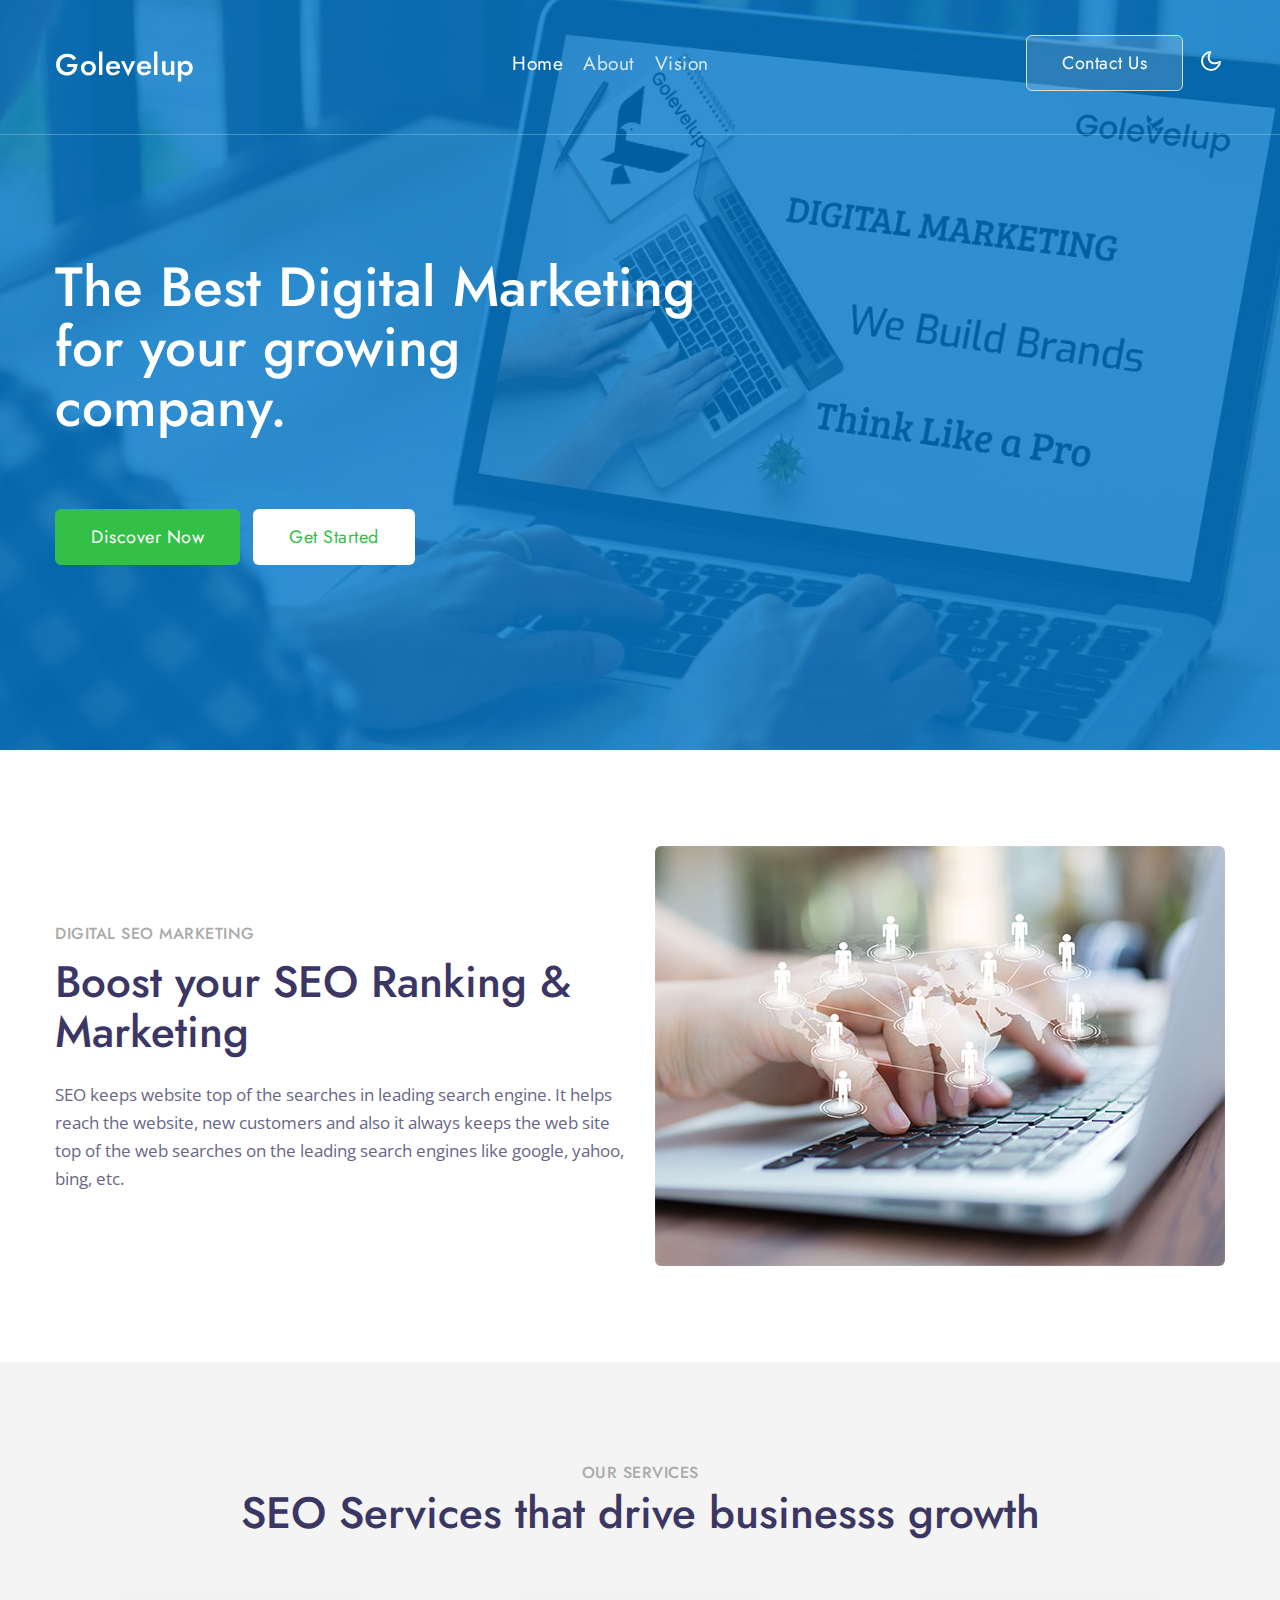
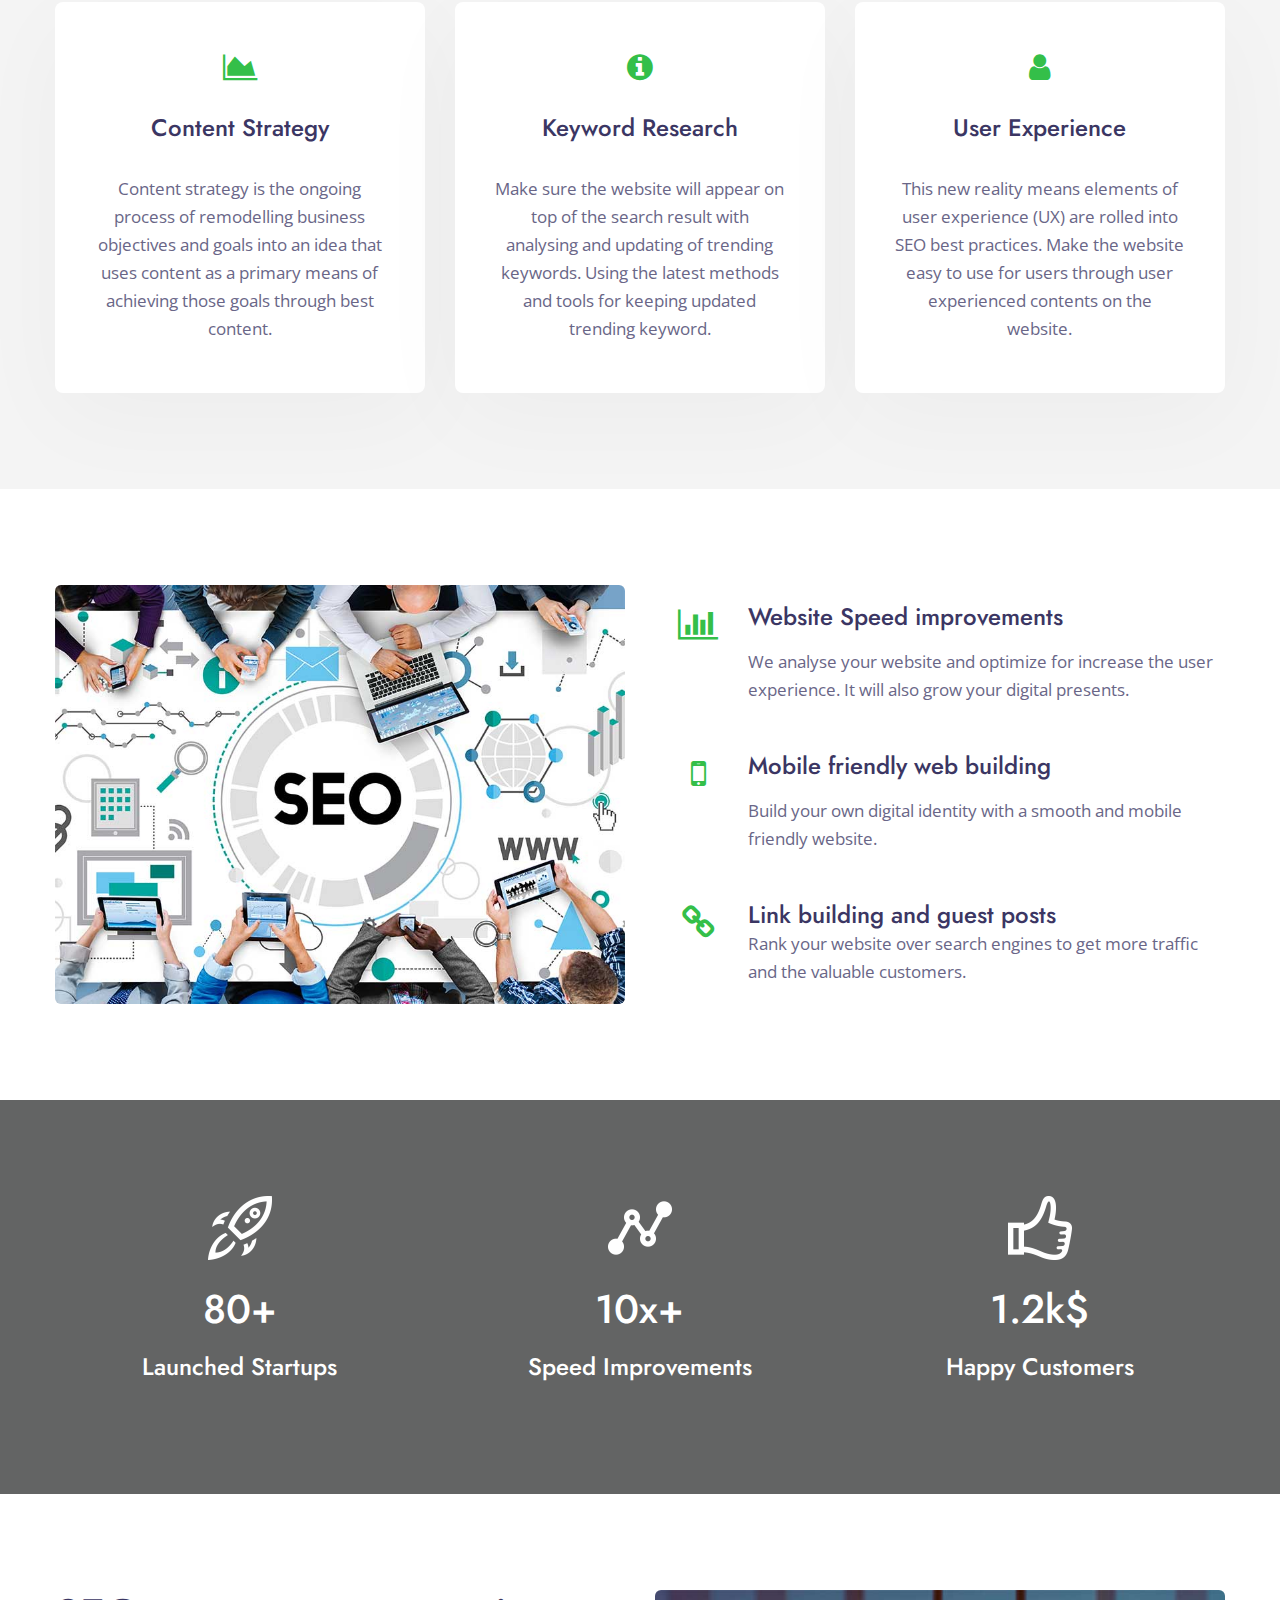
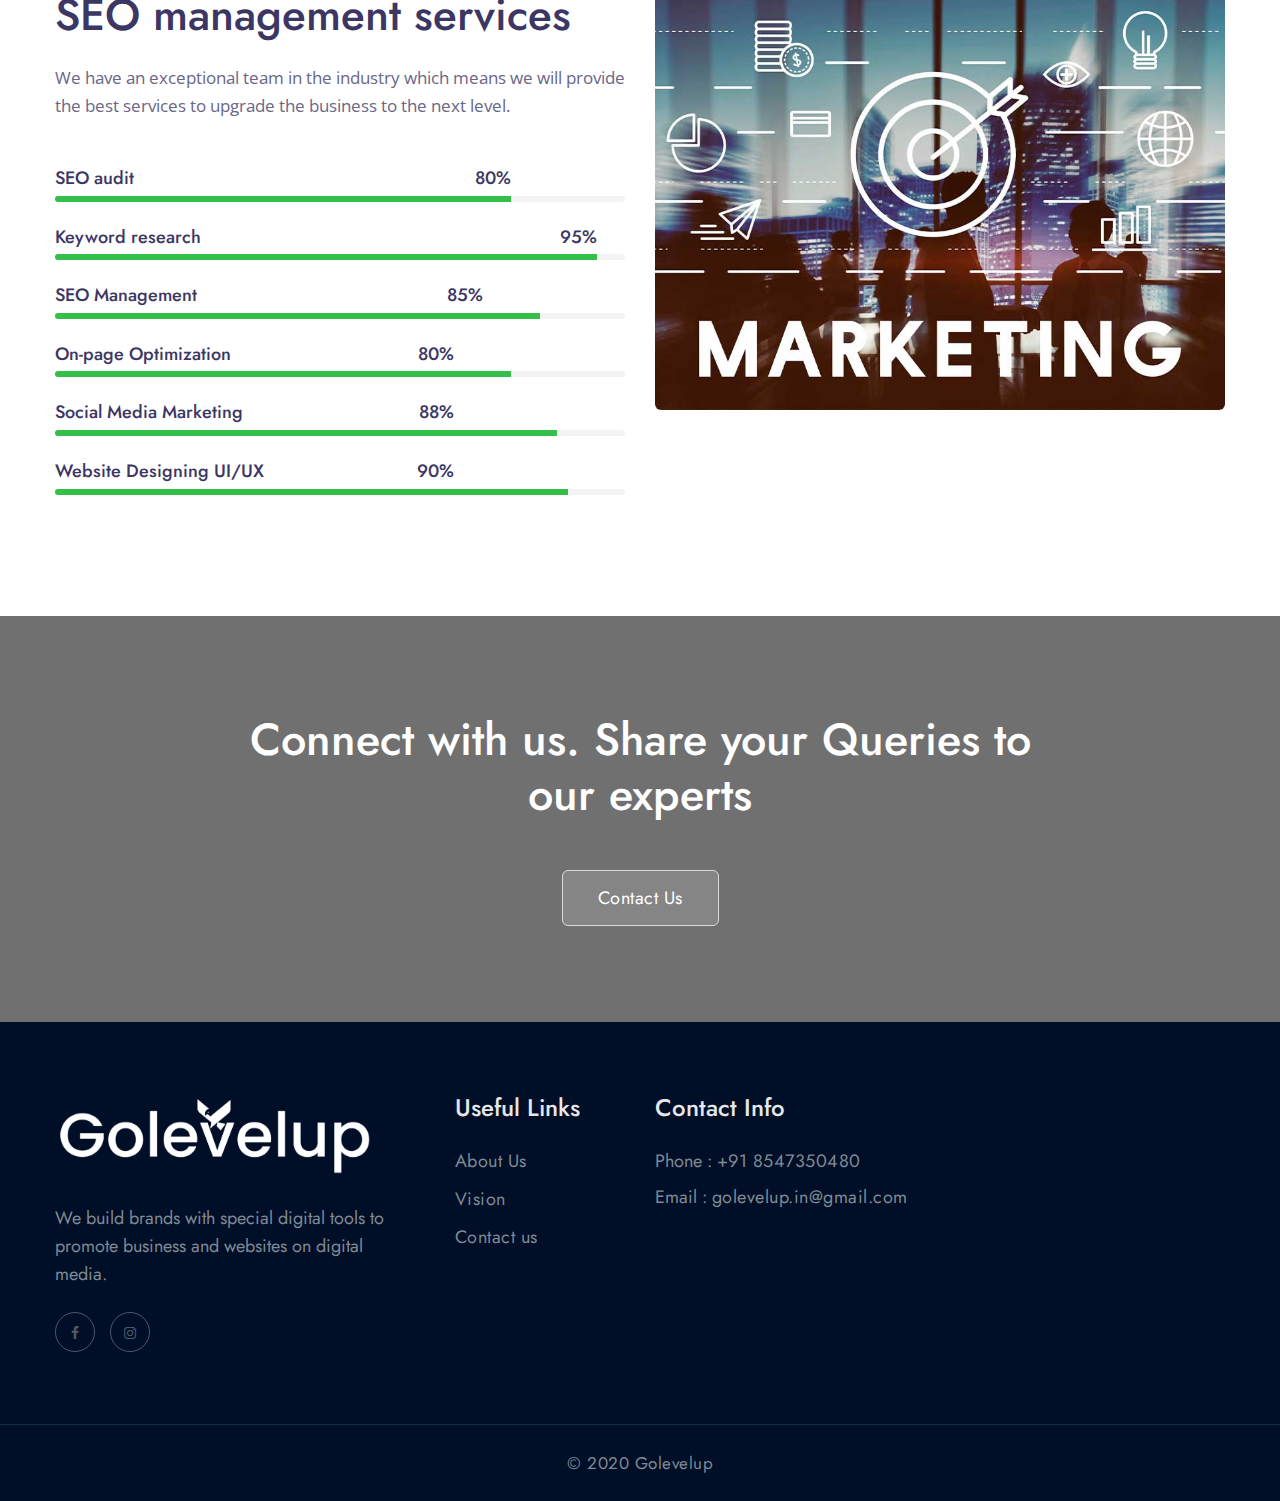
<file: index.html>
<!--
Author: W3layouts
Author URL: http://w3layouts.com
-->
<!doctype html>
<html lang="en">

<head>
  <!-- Required meta tags -->
  <meta charset="utf-8">
  <meta name="viewport" content="width=device-width, initial-scale=1, shrink-to-fit=no">
  <meta name="keywords" content="Digital Marketing,web designing,web development,seo,social media marketing,sem,
  digital marketing agency,digital marketing company,marketing agency,web page design,seo services,seo marketing,
  search engine marketing,digital marketing agency in Kochi,digital marketing agencies in kerala,social media marketing company,
  digital marketing company kochi,seo services in kerala,digital marketing freelancers,seo expert kerala,seo kerala,
  digital marketing & seo">

  <meta name="description"  content="Golevelup is the best SEO and Social Media agency in Kochi, Kerala. Specialised in web designing with UI/UX designs and great with web development. Based in Kerala, Kochi.">

  <title>Best Digital Marketing Agency In Kerala | Digital Marketing Agency | SEO Services | PPC | Web Designing | Web Development Company | Social Media Marketing</title>

  <link href="//fonts.googleapis.com/css2?family=Jost:wght@300;400;500&display=swap" rel="stylesheet">
  <link href="//fonts.googleapis.com/css2?family=Open+Sans:wght@400;600&display=swap" rel="stylesheet">

  <!-- Template CSS -->
  <link rel="stylesheet" href="assets/css/style-starter.css">
  <link rel="shortcut icon" href="assets/images/Logo/Logo-WH-BG.jpg">
  
  <!-- Global site tag (gtag.js) - Google Analytics -->
<script async src="https://www.googletagmanager.com/gtag/js?id=G-XB6BNR11YZ"></script>
<script>
  window.dataLayer = window.dataLayer || [];
  function gtag(){dataLayer.push(arguments);}
  gtag('js', new Date());

  gtag('config', 'G-XB6BNR11YZ');
  gtag('config', 'AW-476508073');
</script>
  
  <script data-ad-client="ca-pub-6267774135809475" async src="https://pagead2.googlesyndication.com/pagead/js/adsbygoogle.js"></script>
  <!-- Facebook Pixel Code -->
<script>
!function(f,b,e,v,n,t,s)
{if(f.fbq)return;n=f.fbq=function(){n.callMethod?
n.callMethod.apply(n,arguments):n.queue.push(arguments)};
if(!f._fbq)f._fbq=n;n.push=n;n.loaded=!0;n.version='2.0';
n.queue=[];t=b.createElement(e);t.async=!0;
t.src=v;s=b.getElementsByTagName(e)[0];
s.parentNode.insertBefore(t,s)}(window, document,'script',
'https://connect.facebook.net/en_US/fbevents.js');
fbq('init', '872597556649065');
fbq('track', 'PageView');
</script>
<noscript><img height="1" width="1" style="display:none"
src="https://www.facebook.com/tr?id=872597556649065&ev=PageView&noscript=1"
/></noscript>
<!-- End Facebook Pixel Code -->
</head>

<body>
<!--header-->
<header id="site-header" class="fixed-top">
  <!-- top header -->
  <!-- <section class="w3l-top-header">
    <div class="container">
      <div class="top-header-2">
        <div class="d-grid main-top">
          <div class="top-headers">
            <ul>
              <li>
                <span class="fa fa-phone"></span><a href="tel:+1(21) 234 4567">+1(21) 234 4567</a>
              </li>
              <li>
                <a href="#help" class="d-sm-block d-none">Help Center</a>
              </li>
            </ul>
          </div>
          <div class="top-headers">
            <ul>
              <li>
                <a href="#facebook"><span class="fa fa-facebook"></span></a>
              </li>
              <li>
                <a href="#twitter"><span class="fa fa-twitter"></span></a>
              </li>
              <li>
                <a href="#instagram"><span class="fa fa-instagram"></span></a>
              </li>
              <li class="mr-0">
                <a href="#pinterest"><span class="fa fa-pinterest"></span></a>
              </li>
            </ul>
          </div>
        </div>
      </div>
    </div>
  </section> -->
  <!-- //top header -->
  <div class="container">
    <nav class="navbar navbar-expand-lg stroke px-0 pt-lg-0">
      <h1> <a class="navbar-brand" href="index.html">
        
           Golevelup
        </a></h1>
         
  <!-- <a class="navbar-brand" href="index.html">
    
      <img src="assets/images/Logo/Golevelup-LOGO-TR.png" alt="Your logo" title="Golevelup" style="height:35px;">
      
      
  </a> -->
      <button class="navbar-toggler  collapsed bg-gradient" type="button" data-toggle="collapse"
        data-target="#navbarTogglerDemo02" aria-controls="navbarTogglerDemo02" aria-expanded="false"
        aria-label="Toggle navigation">
        <span class="navbar-toggler-icon fa icon-expand fa-bars"></span>
        <span class="navbar-toggler-icon fa icon-close fa-times"></span>
      </button>

      <div class="collapse navbar-collapse" id="navbarTogglerDemo02">
        <ul class="navbar-nav mx-lg-auto">
          <li class="nav-item active">
            <a class="nav-link" href="index.html">Home <span class="sr-only">(current)</span></a>
          </li>
          <li class="nav-item @@about__active">
            <a class="nav-link" href="about.html">About</a>
          </li>
          <li class="nav-item @@services__active">
            <a class="nav-link" href="vision.html">Vision</a>
          </li>
        </ul>

        <!--/search-right-->
        <!-- <div class="search-right">
          <a href="#search" title="search"><span class="fa fa-search" aria-hidden="true"></span></a> -->
          <!-- search popup -->
          <!-- <div id="search" class="pop-overlay">
            <div class="popup">

              <form action="error.html" method="GET" class="search-box">
                <input type="search" placeholder="Enter Keyword" name="search" required="required" autofocus="">
                <button type="submit" class="btn"><span class="fa fa-search" aria-hidden="true"></span></button>
              </form>

            </div>
            <a class="close" href="#close">×</a>
          </div> -->
          <!-- /search popup -->
        <!-- </div> -->
        <!--//search-right-->
        <div class="top-quote mr-lg-2 mt-lg-0">
          <a href="contact.html" class="btn btn-style transparent-btn">Contact Us</a>
        </div>
      </div>
      <!-- toggle switch for light and dark theme -->
      <div class="mobile-position">
        <nav class="navigation">
          <div class="theme-switch-wrapper">
            <label class="theme-switch" for="checkbox">
              <input type="checkbox" id="checkbox">
              <div class="mode-container">
                <i class="gg-sun" id="gg-sun"></i>
                <i class="gg-moon" id="gg-moon"></i>
              </div>
            </label>
          </div>
        </nav>
      </div>
      <!-- //toggle switch for light and dark theme -->
    </nav>
  </div>
</header>
<!--/header-->
<!-- banner section -->
<section id="home" class="w3l-banner py-5">
    <div class="container py-lg-5 py-md-4 mt-lg-0 mt-5">
        <div class="py-lg-5 py-4 mt-4">
            <div class="banner-info-grid mt-lg-5">
                <h3 class="mb-4">The Best Digital Marketing for your growing company.</h3>
                
                    <a class="btn btn-primary btn-style mt-5 mr-2" href="vision.html"> Discover Now </a>
                    <a class="btn btn-white btn-style mt-5" href="about.html"> Get Started </a>
            </div>
        </div>
    </div>
</section>
<!-- //banner section -->
<section class="w3l-homeblock1" id="">
    <div class="midd-w3 py-5">
        <div class="container py-lg-5 py-md-4 py-2">
            <div class="row">
                <div class="col-lg-6 align-self">
                    <h5 class="title-small mb-2">Digital SEO Marketing</h5>
                    <h3 class="title-big">Boost your SEO Ranking & Marketing</h3>
                    <p class="mt-4">SEO keeps website top of the searches in leading search engine. 
                      It helps reach the website, new customers and also it always keeps 
                      the web site top of the web searches on the leading search engines like google, yahoo, bing, etc.</p>
                    
                </div>
                <div class="col-lg-6 left-wthree-img mt-lg-0 mt-md-5 mt-4">
                    <div class="position-relative text-lg-right">
                        <img src="assets/images/Best-Digital-Marketing-Service-in-Kerala.jpg" alt="" class="img-fluid radius-image">
                        
                        <!-- dialog itself, mfp-hide class is required to make dialog hidden -->
                        <div id="small-dialog" class="zoom-anim-dialog mfp-hide">
                        </div>
                    </div>
                </div>
            </div>
        </div>
    </div>
</section>
<!-- /bottom-grids-->
<section class="w3l-bottom-grids-6 py-5" id="vision">
    <div class="container py-lg-5 py-md-4 py-2">
        <h6 class="title-small text-center">Our Services</h6>
        <h3 class="title-big mb-md-5 mb-4 text-center">SEO Services that drive businesss growth</h3>
        <div class="grids-area-hny main-cont-wthree-fea row pt-3">
            <div class="col-lg-4 col-md-6 grids-feature">
                <div class="area-box">
                    <span class="fa fa-area-chart" style="margin-bottom: 2rem;"></span>
                    <h4 style="margin-bottom: 2rem;">Content Strategy</h4>
                    <p>Content strategy is the ongoing process of remodelling business objectives and goals 
                      into an idea that uses content as a primary means of achieving those goals through best content.</p>
                    
                </div>
            </div>
            <div class="col-lg-4 col-md-6 grids-feature mt-md-0 mt-4">
                <div class="area-box">
                    <span class="fa fa-info-circle" style="margin-bottom: 2rem;"></span>
                    <h4 style="margin-bottom: 2rem;">Keyword Research</h4>
                    <p>Make sure the website will appear on top of the search result with analysing and updating of trending keywords. 
                      Using the latest methods and tools for keeping updated trending keyword.</p>
                    
                </div>
            </div>
            <div class="col-lg-4 col-md-6 grids-feature mt-lg-0 mt-4">
                <div class="area-box">
                    <span class="fa fa-user" style="margin-bottom: 2rem;"></span>
                    <h4 style="margin-bottom: 2rem;">User Experience</h4>
                    <p>This new reality means elements of user experience (UX) are rolled into SEO best practices. 
                      Make the website easy to use for users through user experienced contents on the website.
                    </p>
                    
                </div>
            </div>
        </div>
    </div>
</section>
<!-- //bottom-grids-->
<!-- home block3 -->
<section class="w3l-content-4 py-5" id="features">
    <div class="content-4-main py-lg-5 py-md-4 py-2">
        <div class="container">
            <div class="content-info-in row">
                <div class="content-left col-lg-6">
                    <img src="assets/images/Untitled-1.jpg" class="img-fluid radius-image" alt="">
                </div>
                <div class="content-right col-lg-6 pl-lg-4 mt-lg-0 mt-md-5 mt-5 align-self">
                    <div class="row content4-right-grids mb-lg-5 mb-5">
                        <div class="col-2 content4-right-icon">
                            <div class="content4-icon">
                                <span class="fa fa-bar-chart"></span>
                            </div>
                        </div>
                        <div class="col-10 content4-right-info">
                            <h4 style="margin-bottom: 1rem;">Website Speed improvements</h4>
                            <p>We analyse your website and optimize for increase the user experience.
                              It will also grow your digital presents.

                            </p>
                        </div>
                    </div>
                    <div class="row content4-right-grids mb-lg-5 mb-5">
                        <div class="col-2 content4-right-icon">
                            <div class="content4-icon">
                                <span class="fa fa-mobile"></span>
                            </div>
                        </div>
                        <div class="col-10 content4-right-info">
                            <h4 style="margin-bottom: 1rem;">Mobile friendly web building</h4>
                            <p>Build your own digital identity with a smooth and mobile friendly website. </p>
                        </div>
                    </div>
                    <div class="row content4-right-grids">
                        <div class="col-2 content4-right-icon">
                            <div class="content4-icon">
                                <span class="fa fa-link"></span>
                            </div>
                        </div>
                        <div class="col-10 content4-right-info">
                            <h4>Link building and guest posts</h6>
                            <p>Rank your website over search engines to get more traffic and the valuable customers.</p>
                        </div>
                    </div>
                </div>
            </div>
        </div>
    </div>
</section>
<!-- //home block3 -->
<!-- stats -->
<section class="w3l-stats py-5" id="stats">
    <div class="container py-md-5 py-3">
        <div class="row stats-icon text-center">
            <div class="col-lg-4 col-md-6 stats_info">
                <img src="assets/images/icon1.png" alt="" class="img-fluid" />
                <h3 class="counter">80+</h3>
                <h4 class="mb-3">Launched Startups</h4>
                
            </div>
            <div class="col-lg-4 col-md-6 stats_info mt-md-0 mt-5">
                <img src="assets/images/icon2.png" alt="" class="img-fluid" />
                <h3 class="counter">10x+</h3>
                <h4 class="mb-3">Speed Improvements</h4>
                
            </div>
            <div class="col-lg-4 col-md-6 stats_info mt-lg-0 mt-5">
                <img src="assets/images/icon3.png" alt="" class="img-fluid" />
                <h3 class="counter">1.2k$</h3>
                <h4 class="mb-3">Happy Customers</h4>
               
            </div>
        </div>
    </div>
</section>
<!-- //stats -->
<section class="w3l-progressblock py-5" id="seoservices">
    <div class="container py-lg-5 py-md-3">
        <div class="row">
            <div class="col-lg-6 about-right-faq align-self">
                <h3 class="title-big">SEO management services</h3>
                <p class="mt-lg-4 mt-3 mb-lg-5 mb-4">We have an exceptional team in the industry 
                  which means we will provide the best 
                  services to upgrade the business to the next level.</p>
                <div class="progress-info info1">
                    <h6 class="progress-tittle">SEO audit <span class="">80%</span></h6>
                    <div class="progress">
                        <div class="progress-bar progress-bar-striped" role="progressbar" style="width: 80%"
                            aria-valuenow="90" aria-valuemin="0" aria-valuemax="100">
                        </div>
                    </div>
                </div>
                <div class="progress-info info2">
                    <h6 class="progress-tittle">Keyword research <span class="">95%</span>
                    </h6>
                    <div class="progress">
                        <div class="progress-bar progress-bar-striped" role="progressbar" style="width: 95%"
                            aria-valuenow="95" aria-valuemin="0" aria-valuemax="100">
                        </div>
                    </div>
                </div>
                <div class="progress-info info3">
                    <h6 class="progress-tittle">SEO Management <span class="">85%</span></h6>
                    <div class="progress">
                        <div class="progress-bar progress-bar-striped" role="progressbar" style="width: 85%"
                            aria-valuenow="95" aria-valuemin="0" aria-valuemax="100">
                        </div>
                    </div>
                </div>
                <div class="progress-info info4">
                    <h6 class="progress-tittle">On-page Optimization <span class="">80%</span></h6>
                    <div class="progress">
                        <div class="progress-bar progress-bar-striped" role="progressbar" style="width: 80%"
                            aria-valuenow="95" aria-valuemin="0" aria-valuemax="100">
                        </div>
                    </div>
                </div>
                <div class="progress-info info4">
                  <h6 class="progress-tittle">Social Media Marketing<span class="">88%</span></h6>
                  <div class="progress">
                      <div class="progress-bar progress-bar-striped" role="progressbar" style="width: 88%"
                          aria-valuenow="95" aria-valuemin="0" aria-valuemax="100">
                      </div>
                  </div>
              </div>
              <div class="progress-info info4">
                <h6 class="progress-tittle">Website Designing UI/UX<span class="">90%</span></h6>
                <div class="progress">
                    <div class="progress-bar progress-bar-striped" role="progressbar" style="width: 90%"
                        aria-valuenow="95" aria-valuemin="0" aria-valuemax="100">
                    </div>
                </div>
            </div>
            </div>
            <div class="col-lg-6 left-wthree-img mt-lg-0 mt-4">
                <img src="assets/images/Untitled-2.jpg" alt="" class="img-fluid radius-image">
            </div>
        </div>
    </div>
</section>
 
<!-- middle -->
<div class="middle py-5">
    <div class="container py-lg-5 py-md-4 py-3">
        <div class="welcome-left text-center">
            <h3 class="title-big">Connect with us. Share your Queries to our experts</h3>
            
            <a href="contact.html" class="btn btn-style transparent-btn mt-sm-5 mt-4">Contact Us</a>
        </div>
    </div>
</div>
<!-- //middle -->
<!-- footer -->
<section class="w3l-footer-29-main">
  <div class="footer-29 py-5">
    <div class="container py-lg-4">
      <div class="row footer-top-29">
        <div class="col-lg-4 col-md-6 col-sm-7 footer-list-29 footer-1 pr-lg-5">
          <div class="footer-logo mb-4">
            <a class="navbar-brand" href="index.html">
              <img src="assets/images/Logo/Untitled-1-white.png" alt="" class="img-fluid"></a>
          </div>
          <p>We build brands with special digital tools to promote business and websites on digital media.</p>
          <div class="main-social-footer-29 mt-4">
            <a href="https://www.facebook.com/Golevelup-103705498228086" target="_blank" class="facebook"><span class="fa fa-facebook"></span></a>
            <!-- <a href="#twitter" class="twitter"><span class="fa fa-twitter"></span></a> -->
            <a href="#instagram" class="instagram"><span class="fa fa-instagram"></span></a>
            <!-- <a href="#linkedin" class="linkedin"><span class="fa fa-linkedin"></span></a> -->
          </div>
        </div>
        <div class="col-lg-2 col-md-6 col-sm-5 col-6 footer-list-29 footer-2 mt-sm-0 mt-5">

          <ul>
            <h6 class="footer-title-29">Useful Links</h6>
            <li><a href="about.html">About Us</a></li>
            
            <!-- <li><a href="#pricing"> Pricing plans</a></li> -->
            
            <li><a href="vision.html">Vision</a></li>
            <li><a href="contact.html">Contact us</a></li>
          </ul>
        </div>
        
        <div class="col-lg-4 col-md-6 col-sm-7 footer-list-29 footer-4 mt-lg-0 mt-5">
          <h6 class="footer-title-29">Contact Info </h6>
          <!-- <p>Address : SEO Agency, 343 marketing, #2214 cravel street, NY - 62617.</p> -->
          <p class="my-2">Phone : <a href="tel:+918547350480">+91 8547350480</a></p>
          <p>Email : <a href="mailto:golevelup.in@gmail.com">golevelup.in@gmail.com</a></p>
          <!-- <p>Support : <a href="mailto:info@support.com">info@support.com</a></p> -->
        </div>
      </div>
    </div>
  </div>
  <!-- copyright -->
  <section class="w3l-copyright text-center">
    <div class="container">
      <p class="copy-footer-29">© 2020 Golevelup</p>
    </div>

    <!-- move top -->
    <button onclick="topFunction()" id="movetop" title="Go to top">
      &#10548;
    </button>
    <script>
      // When the user scrolls down 20px from the top of the document, show the button
      window.onscroll = function () {
        scrollFunction()
      };

      function scrollFunction() {
        if (document.body.scrollTop > 20 || document.documentElement.scrollTop > 20) {
          document.getElementById("movetop").style.display = "block";
        } else {
          document.getElementById("movetop").style.display = "none";
        }
      }

      // When the user clicks on the button, scroll to the top of the document
      function topFunction() {
        document.body.scrollTop = 0;
        document.documentElement.scrollTop = 0;
      }
    </script>
    <!-- /move top -->
  </section>
  <!-- //copyright -->
</section>
<!-- //footer -->

<!-- all js scripts and files here -->

<script src="assets/js/theme-change.js"></script><!-- theme switch js (light and dark)-->

<script src="assets/js/jquery-3.3.1.min.js"></script><!-- default jQuery -->

<script src="assets/js/jquery.magnific-popup.min.js"></script>
<script>
  $(document).ready(function () {
    $('.popup-with-zoom-anim').magnificPopup({
      type: 'inline',

      fixedContentPos: false,
      fixedBgPos: true,

      overflowY: 'auto',

      closeBtnInside: true,
      preloader: false,

      midClick: true,
      removalDelay: 300,
      mainClass: 'my-mfp-zoom-in'
    });

    $('.popup-with-move-anim').magnificPopup({
      type: 'inline',

      fixedContentPos: false,
      fixedBgPos: true,

      overflowY: 'auto',

      closeBtnInside: true,
      preloader: false,

      midClick: true,
      removalDelay: 300,
      mainClass: 'my-mfp-slide-bottom'
    });
  });
</script>

<!-- disable body scroll which navbar is in active -->
<script>
  $(function () {
    $('.navbar-toggler').click(function () {
      $('body').toggleClass('noscroll');
    })
  });
</script>
<!-- disable body scroll which navbar is in active -->

<!--/MENU-JS-->
<script>
  $(window).on("scroll", function () {
    var scroll = $(window).scrollTop();

    if (scroll >= 80) {
      $("#site-header").addClass("nav-fixed");
    } else {
      $("#site-header").removeClass("nav-fixed");
    }
  });

  //Main navigation Active Class Add Remove
  $(".navbar-toggler").on("click", function () {
    $("header").toggleClass("active");
  });
  $(document).on("ready", function () {
    if ($(window).width() > 991) {
      $("header").removeClass("active");
    }
    $(window).on("resize", function () {
      if ($(window).width() > 991) {
        $("header").removeClass("active");
      }
    });
  });
</script>
<!--//MENU-JS-->

<!-- bootstrap js -->
<script src="assets/js/bootstrap.min.js"></script>

</body>

</html>
</file>
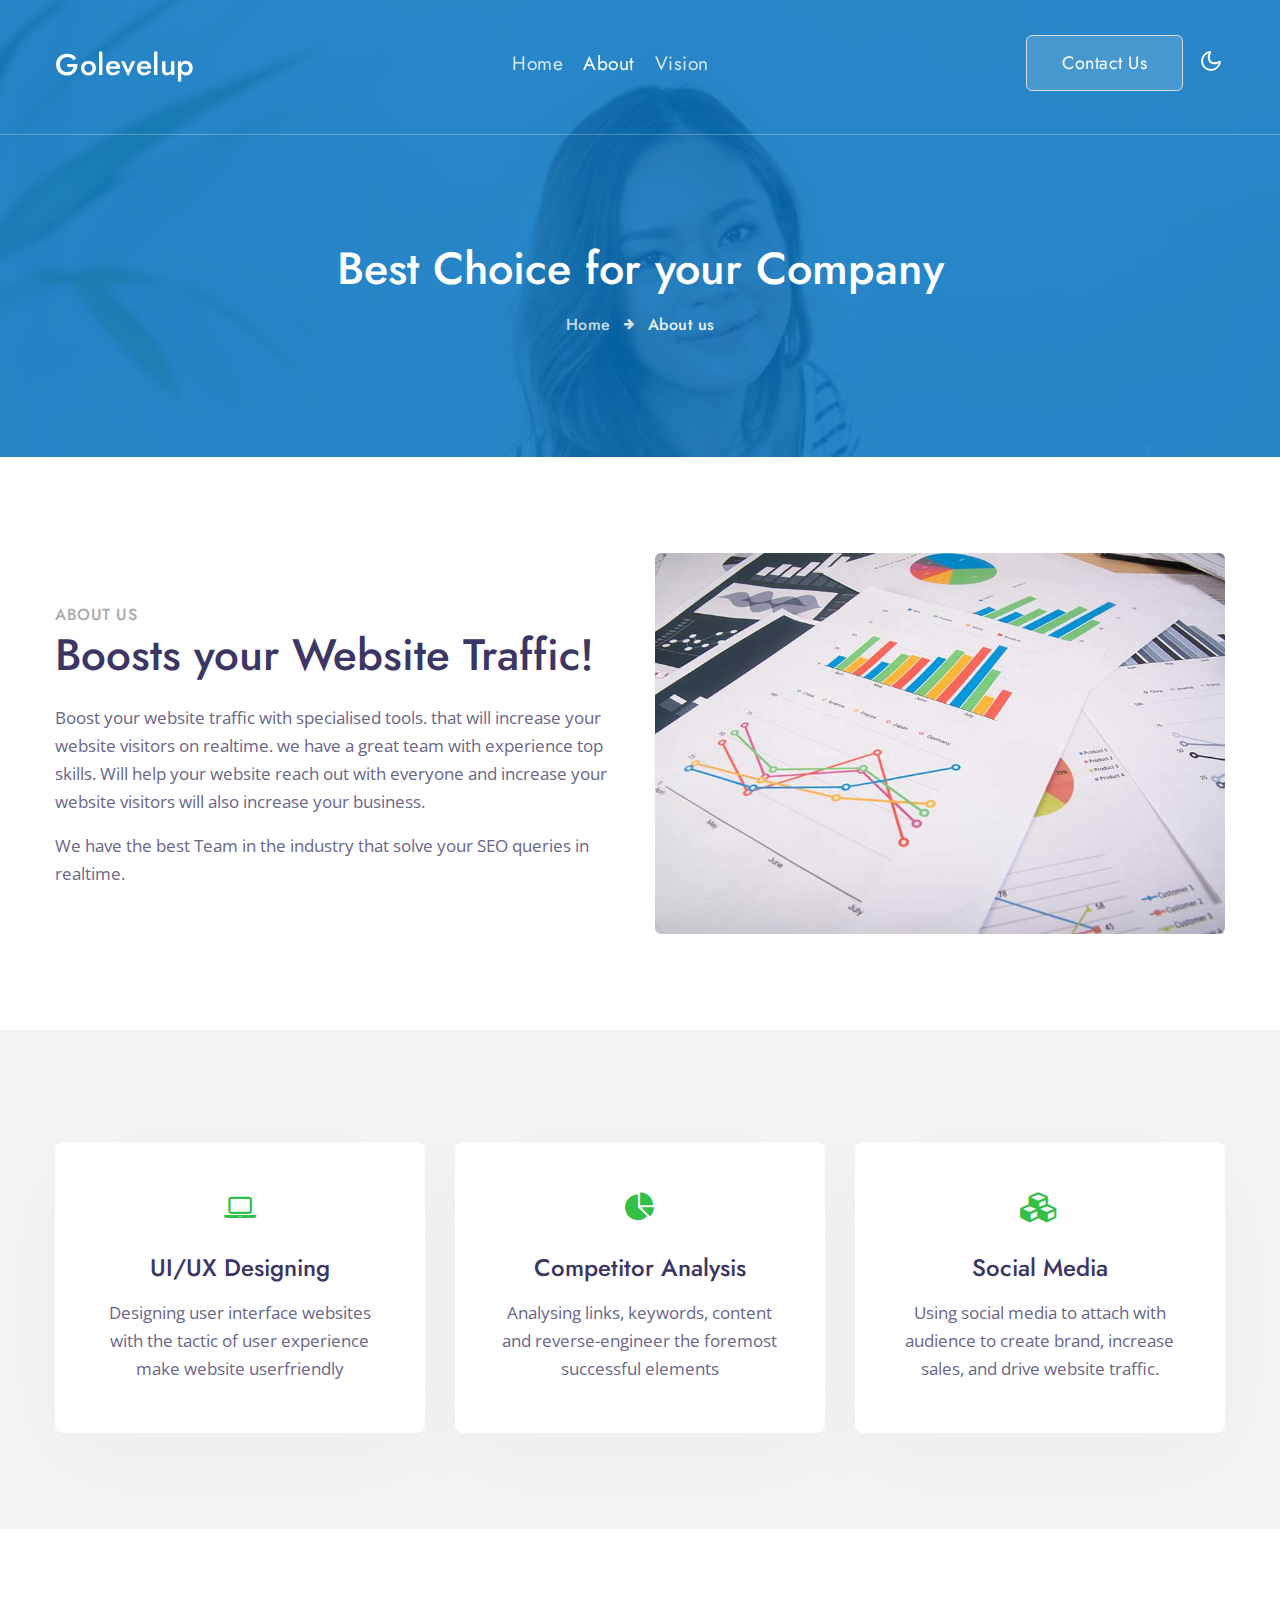
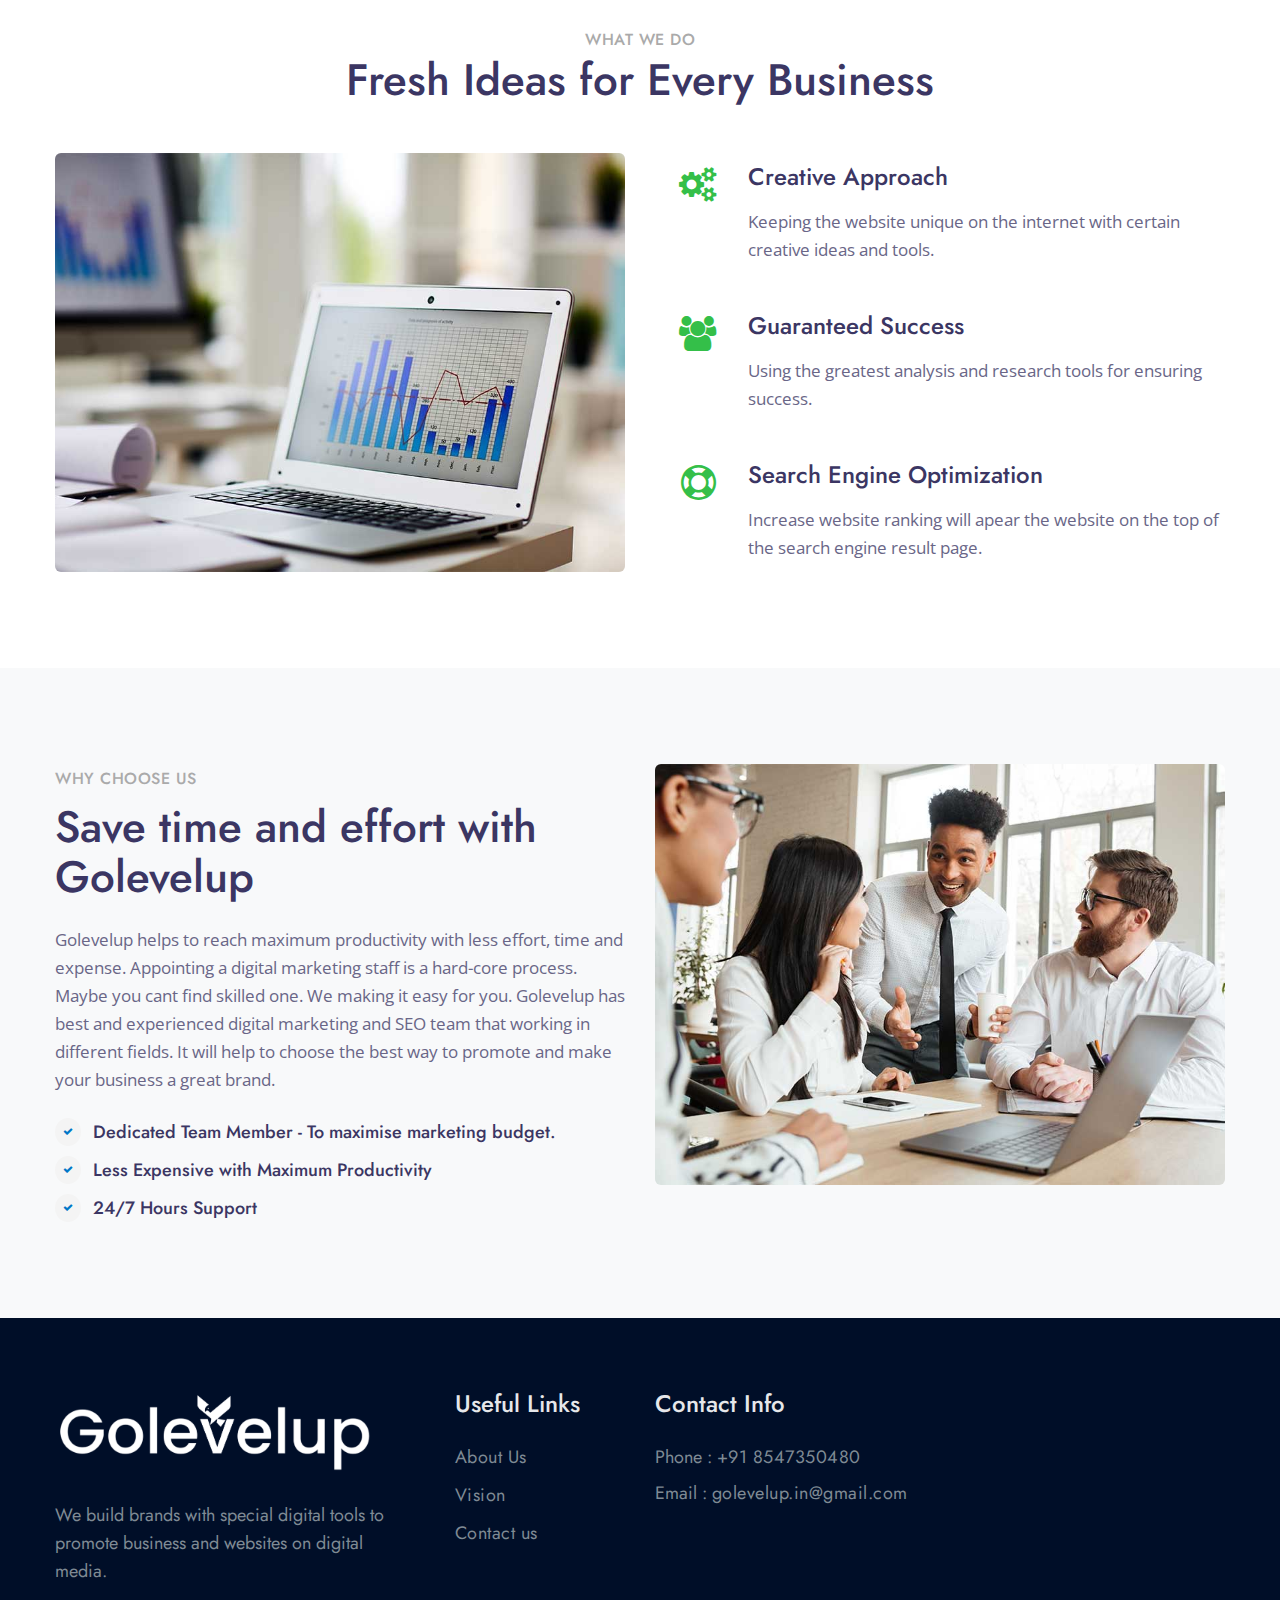
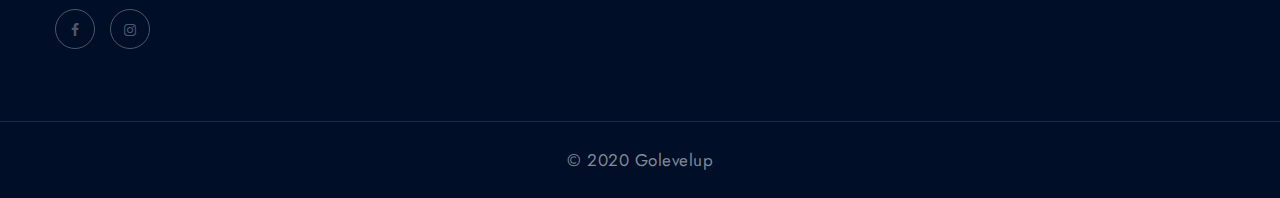
<file: about.html>
<!--
Author: W3layouts
Author URL: http://w3layouts.com
-->
<!doctype html>
<html lang="en">

<head>
  <!-- Required meta tags -->
  <meta charset="utf-8">
  <meta name="viewport" content="width=device-width, initial-scale=1, shrink-to-fit=no">

  <title>Digital Marketing and Web Designing Service | SEO | Social Media Marketing</title>

  <link href="//fonts.googleapis.com/css2?family=Jost:wght@300;400;500&display=swap" rel="stylesheet">
  <link href="//fonts.googleapis.com/css2?family=Open+Sans:wght@400;600&display=swap" rel="stylesheet">

  <!-- Template CSS -->
  <link rel="stylesheet" href="assets/css/style-starter.css">
  <link rel="shortcut icon" href="assets/images/Logo/Logo-WH-BG.jpg">
  
  <!-- Global site tag (gtag.js) - Google Analytics -->
<script async src="https://www.googletagmanager.com/gtag/js?id=G-XB6BNR11YZ"></script>
<script>
  window.dataLayer = window.dataLayer || [];
  function gtag(){dataLayer.push(arguments);}
  gtag('js', new Date());

  gtag('config', 'G-XB6BNR11YZ');
  gtag('config', 'AW-476508073');
</script>
  
</head>

<body>
<!--header-->
<header id="site-header" class="fixed-top">
  <!-- top header -->
  <!-- <section class="w3l-top-header">
    <div class="container">
      <div class="top-header-2">
        <div class="d-grid main-top">
          <div class="top-headers">
            <ul>
              <li>
                <span class="fa fa-phone"></span><a href="tel:+1(21) 234 4567">+1(21) 234 4567</a>
              </li>
              <li>
                <a href="#help" class="d-sm-block d-none">Help Center</a>
              </li>
            </ul>
          </div>
          <div class="top-headers">
            <ul>
              <li>
                <a href="#facebook"><span class="fa fa-facebook"></span></a>
              </li>
              <li>
                <a href="#twitter"><span class="fa fa-twitter"></span></a>
              </li>
              <li>
                <a href="#instagram"><span class="fa fa-instagram"></span></a>
              </li>
              <li class="mr-0">
                <a href="#pinterest"><span class="fa fa-pinterest"></span></a>
              </li>
            </ul>
          </div>
        </div>
      </div>
    </div>
  </section> -->
  <!-- //top header -->
  <div class="container">
    <nav class="navbar navbar-expand-lg stroke px-0 pt-lg-0">
      <h1> <a class="navbar-brand" href="index.html">
        
           Golevelup
        </a></h1>
         
  <!-- <a class="navbar-brand" href="index.html">
    
      <img src="assets/images/Logo/Golevelup-LOGO-TR.png" alt="Your logo" title="Golevelup" style="height:35px;">
      
      
  </a> -->
      <button class="navbar-toggler  collapsed bg-gradient" type="button" data-toggle="collapse"
        data-target="#navbarTogglerDemo02" aria-controls="navbarTogglerDemo02" aria-expanded="false"
        aria-label="Toggle navigation">
        <span class="navbar-toggler-icon fa icon-expand fa-bars"></span>
        <span class="navbar-toggler-icon fa icon-close fa-times"></span>
      </button>

      <div class="collapse navbar-collapse" id="navbarTogglerDemo02">
        <ul class="navbar-nav mx-lg-auto">
          <li class="nav-item @@home__active">
            <a class="nav-link" href="index.html">Home <span class="sr-only">(current)</span></a>
          </li>
          <li class="nav-item active">
            <a class="nav-link" href="about.html">About</a>
          </li>
          <li class="nav-item @@services__active">
            <a class="nav-link" href="vision.html">Vision</a>
          </li>
        </ul>

        <!--/search-right-->
        <!-- <div class="search-right">
          <a href="#search" title="search"><span class="fa fa-search" aria-hidden="true"></span></a> -->
          <!-- search popup -->
          <!-- <div id="search" class="pop-overlay">
            <div class="popup"> -->

              <!-- <form action="error.html" method="GET" class="search-box">
                <input type="search" placeholder="Enter Keyword" name="search" required="required" autofocus="">
                <button type="submit" class="btn"><span class="fa fa-search" aria-hidden="true"></span></button>
              </form> -->

            <!-- </div> -->
            <!-- <a class="close" href="#close">×</a>
          </div> -->
          <!-- /search popup -->
        <!-- </div> -->
        <!--//search-right-->
        <div class="top-quote mr-lg-2 mt-lg-0">
          <a href="contact.html" class="btn btn-style transparent-btn">Contact Us</a>
        </div>
      </div>
      <!-- toggle switch for light and dark theme -->
      <div class="mobile-position">
        <nav class="navigation">
          <div class="theme-switch-wrapper">
            <label class="theme-switch" for="checkbox">
              <input type="checkbox" id="checkbox">
              <div class="mode-container">
                <i class="gg-sun"></i>
                <i class="gg-moon"></i>
              </div>
            </label>
          </div>
        </nav>
      </div>
      <!-- //toggle switch for light and dark theme -->
    </nav>
  </div>
</header>
<!--/header-->
<!-- about breadcrumb -->
<section class="w3l-about-breadcrumb">
    <div class="breadcrumb-bg breadcrumb-bg-about py-5">
        <div class="container pt-lg-5 pt-md-3 p-lg-4 pb-md-3 my-lg-5">
            <h2 class="title pt-5">Best Choice for your Company</h2>
            <ul class="breadcrumbs-custom-path mt-3 text-center">
                <li><a href="index.html">Home</a></li>
                <li class="active"><span class="fa fa-arrow-right mx-2" aria-hidden="true"></span> About us </li>
            </ul>
        </div>
    </div>
</section>
<!-- //about breadcrumb -->
<!-- about page about section -->
<section class="w3l-aboutblock1" id="about">
    <div class="midd-w3 py-5">
        <div class="container py-lg-5 py-md-3">
            <div class="row">
                <div class="col-lg-6 mb-lg-0 mb-md-5 mb-4 align-self">
                    <h3 class="title-small"> About us</h3>
                    <h3 class="title-big mx-0">Boosts your Website Traffic! </h3>
                    <p class="mt-md-4 mt-3">Boost your website traffic with specialised tools. that will
                       increase your website visitors on realtime. we have a great team with experience top skills. 
                       Will help your website reach out 
                      with everyone and increase your website visitors will also increase your business.  </p>
                    <p class="mt-3">We have the best Team in the industry that solve your SEO queries in realtime. </p>
                </div>
                <div class="col-lg-6">
                    <div class="position-relative">
                        <img src="assets/images/Untitled-3.jpg" class="radius-image img-fluid">
                    </div>
                </div>
            </div>
        </div>
    </div>
</section>
<!-- //about page about section -->
<!-- /bottom-grids-->
<section class="w3l-bottom-grids-6 py-5" id="vision">
    <div class="container py-lg-5 py-md-4">
        <div class="grids-area-hny main-cont-wthree-fea row pt-3">
            <div class="col-lg-4 col-md-6 grids-feature">
                <div class="area-box">
                    <span class="fa fa-laptop " style="margin-bottom: 2rem;"></span>
                    <h4 style="margin-bottom: 1rem;">UI/UX Designing</h4>
                    <p>Designing user interface websites with the tactic of user experience make website userfriendly</p>
                    
                </div>
            </div>
            <div class="col-lg-4 col-md-6 grids-feature mt-md-0 mt-4">
                <div class="area-box">
                    <span class="fa fa-pie-chart" style="margin-bottom: 2rem;"></span>
                    <h4 style="margin-bottom: 1rem;">Competitor Analysis</h4>
                    <p>Analysing links, keywords, content and 
                      reverse-engineer the foremost successful elements</p>
                    
                </div>
            </div>
            <div class="col-lg-4 col-md-6 grids-feature mt-lg-0 mt-4">
                <div class="area-box">
                    <span class="fa fa-cubes" style="margin-bottom: 2rem;"></span>
                    <h4 style="margin-bottom: 1rem;">Social Media</h4>
                    <p>Using social media to attach with audience to create brand, increase sales, and drive website traffic. 
                      </p>
                    
                </div>
            </div>
        </div>
    </div>
</section>
<!-- //bottom-grids-->
<section class="w3l-content-4 py-5" id="whatwedo">
    <div class="content-4-main py-lg-5 py-md-4 py-2">
        <div class="container">
            <h3 class="title-small text-center"> What we do</h3>
            <h3 class="title-big mx-0 text-center mb-md-5 mb-4">Fresh Ideas for Every Business</h3>
            <div class="content-info-in row">
                <div class="content-left col-lg-6">
                    <img src="assets/images/Untitled-4.jpg" alt="" class="radius-image img-fluid">
                </div>
                <div class="content-right col-lg-6 pl-lg-4 mt-lg-0 mt-5 align-self">
                    <div class="row content4-right-grids mb-lg-5 mb-4">
                        <div class="col-2 content4-right-icon">
                            <div class="content4-icon">
                                <span class="fa fa-cogs"></span>
                            </div>
                        </div>
                        <div class="col-10 content4-right-info">
                            <h4 style="margin-bottom: 1rem;">Creative Approach</h4>
                            <p>Keeping the website unique on the internet with certain creative ideas and tools.</p>
                        </div>
                    </div>
                    <div class="row content4-right-grids mb-lg-5 mb-4">
                        <div class="col-2 content4-right-icon">
                            <div class="content4-icon">
                                <span class="fa fa-users"></span>
                            </div>
                        </div>
                        <div class="col-10 content4-right-info">
                            <h4 style="margin-bottom: 1rem;">Guaranteed Success</h4>
                            <p>Using the greatest analysis and research tools for ensuring success.</p>
                        </div>
                    </div>
                    <div class="row content4-right-grids">
                        <div class="col-2 content4-right-icon">
                            <div class="content4-icon">
                                <span class="fa fa-support"></span>
                            </div>
                        </div>
                        <div class="col-10 content4-right-info">
                            <h4 style="margin-bottom: 1rem;">Search Engine Optimization</h4> 
                            <p>Increase website ranking will apear the website on the top of the search engine result page.</p>
                        </div>
                    </div>
                </div>
            </div>
        </div>
    </div>
</section>
<!-- home page block grids -->
<section class="w3l-grids-3 py-5">
    <div class="container py-lg-5 py-md-4">
        <div class="row bottom-ab-grids">
            <div class="col-lg-6 bottom-ab-left align-self">
                <span class="title-small mb-2">Why choose us</span>
                <h3 class="title-big mb-4">Save time and effort with Golevelup</h3>
                <p class="">Golevelup helps to reach maximum productivity with less effort, time and expense.
                   Appointing a digital marketing staff is a hard-core process. Maybe you cant find skilled one. 
                   We making it easy for you. Golevelup has best and experienced digital marketing and SEO team that working in different fields.
                   It will help to choose the best way to promote and make your business a great brand.
                </p>
                <ul class="cont-4 mt-4">
                    
                    <li><span class="fa fa-check"></span>Dedicated Team Member - To maximise marketing budget.</li>
                    <li><span class="fa fa-check"></span>Less Expensive with Maximum Productivity</li>
                    <li><span class="fa fa-check"></span>24/7 Hours Support</li>
                </ul>
            </div>
            <div class="col-lg-6 bottom-right-grids mt-lg-0 mt-5">
                <img src="assets/images/Untitled-5.jpg" alt="" class="radius-image img-fluid">
            </div>
        </div>
    </div>
</section>
<!-- //home page block grids -->

<!-- footer -->
<section class="w3l-footer-29-main">
  <div class="footer-29 py-5">
    <div class="container py-lg-4">
      <div class="row footer-top-29">
        <div class="col-lg-4 col-md-6 col-sm-7 footer-list-29 footer-1 pr-lg-5">
          <div class="footer-logo mb-4">
            <a class="navbar-brand" href="index.html">
              <img src="assets/images/Logo/Untitled-1-white.png" alt="" class="img-fluid"></a>
          </div>
          <p>We build brands with special digital tools to promote business and websites on digital media.</p>
          <div class="main-social-footer-29 mt-4">
            <a href="https://www.facebook.com/Golevelup-103705498228086" target="_blank" class="facebook"><span class="fa fa-facebook"></span></a>
            <!-- <a href="#twitter" class="twitter"><span class="fa fa-twitter"></span></a> -->
            <a href="#instagram" class="instagram"><span class="fa fa-instagram"></span></a>
            <!-- <a href="#linkedin" class="linkedin"><span class="fa fa-linkedin"></span></a> -->
          </div>
        </div>
        <div class="col-lg-2 col-md-6 col-sm-5 col-6 footer-list-29 footer-2 mt-sm-0 mt-5">

          <ul>
            <h6 class="footer-title-29">Useful Links</h6>
            <li><a href="about.html">About Us</a></li>
            
            <!-- <li><a href="#pricing"> Pricing plans</a></li> -->
            
            <li><a href="vision.html">Vision</a></li>
            <li><a href="contact.html">Contact us</a></li>
          </ul>
        </div>
        
        <div class="col-lg-4 col-md-6 col-sm-7 footer-list-29 footer-4 mt-lg-0 mt-5">
          <h6 class="footer-title-29">Contact Info </h6>
          <!-- <p>Address : SEO Agency, 343 marketing, #2214 cravel street, NY - 62617.</p> -->
          <p class="my-2">Phone : <a href="tel:+918547350480">+91 8547350480</a></p>
          <p>Email : <a href="mailto:golevelup.in@gmail.com">golevelup.in@gmail.com</a></p>
          <!-- <p>Support : <a href="mailto:info@support.com">info@support.com</a></p> -->
        </div>
      </div>
    </div>
  </div>
  <!-- copyright -->
  <section class="w3l-copyright text-center">
    <div class="container">
      <p class="copy-footer-29">© 2020 Golevelup</p>
    </div>

    <!-- move top -->
    <button onclick="topFunction()" id="movetop" title="Go to top">
      &#10548;
    </button>
    <script>
      // When the user scrolls down 20px from the top of the document, show the button
      window.onscroll = function () {
        scrollFunction()
      };

      function scrollFunction() {
        if (document.body.scrollTop > 20 || document.documentElement.scrollTop > 20) {
          document.getElementById("movetop").style.display = "block";
        } else {
          document.getElementById("movetop").style.display = "none";
        }
      }

      // When the user clicks on the button, scroll to the top of the document
      function topFunction() {
        document.body.scrollTop = 0;
        document.documentElement.scrollTop = 0;
      }
    </script>
    <!-- /move top -->
  </section>
  <!-- //copyright -->
</section>
<!-- //footer -->

<!-- all js scripts and files here -->

<script src="assets/js/theme-change.js"></script><!-- theme switch js (light and dark)-->

<script src="assets/js/jquery-3.3.1.min.js"></script><!-- default jQuery -->

<script src="assets/js/jquery.magnific-popup.min.js"></script>
<script>
  $(document).ready(function () {
    $('.popup-with-zoom-anim').magnificPopup({
      type: 'inline',

      fixedContentPos: false,
      fixedBgPos: true,

      overflowY: 'auto',

      closeBtnInside: true,
      preloader: false,

      midClick: true,
      removalDelay: 300,
      mainClass: 'my-mfp-zoom-in'
    });

    $('.popup-with-move-anim').magnificPopup({
      type: 'inline',

      fixedContentPos: false,
      fixedBgPos: true,

      overflowY: 'auto',

      closeBtnInside: true,
      preloader: false,

      midClick: true,
      removalDelay: 300,
      mainClass: 'my-mfp-slide-bottom'
    });
  });
</script>

<!-- disable body scroll which navbar is in active -->
<script>
  $(function () {
    $('.navbar-toggler').click(function () {
      $('body').toggleClass('noscroll');
    })
  });
</script>
<!-- disable body scroll which navbar is in active -->

<!--/MENU-JS-->
<script>
  $(window).on("scroll", function () {
    var scroll = $(window).scrollTop();

    if (scroll >= 80) {
      $("#site-header").addClass("nav-fixed");
    } else {
      $("#site-header").removeClass("nav-fixed");
    }
  });

  //Main navigation Active Class Add Remove
  $(".navbar-toggler").on("click", function () {
    $("header").toggleClass("active");
  });
  $(document).on("ready", function () {
    if ($(window).width() > 991) {
      $("header").removeClass("active");
    }
    $(window).on("resize", function () {
      if ($(window).width() > 991) {
        $("header").removeClass("active");
      }
    });
  });
</script>
<!--//MENU-JS-->

<!-- bootstrap js -->
<script src="assets/js/bootstrap.min.js"></script>

</body>

</html>
</file>
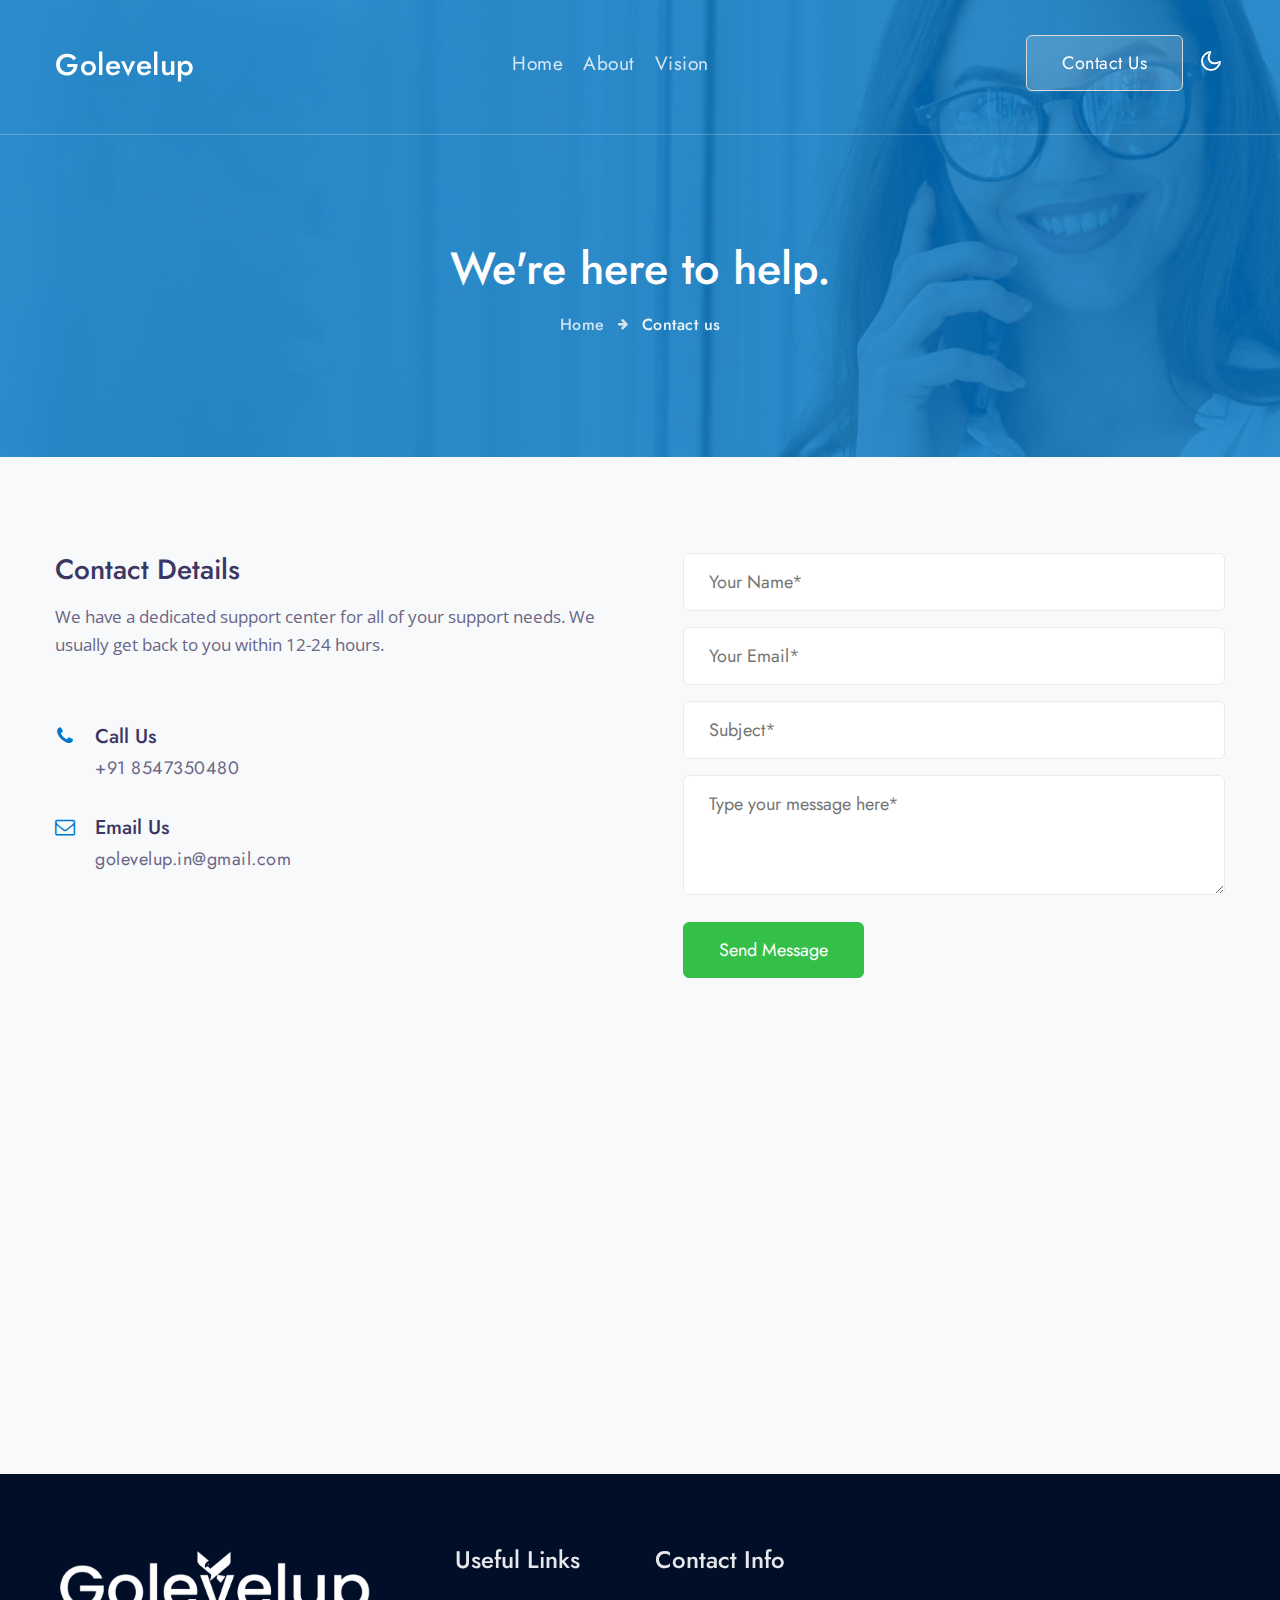
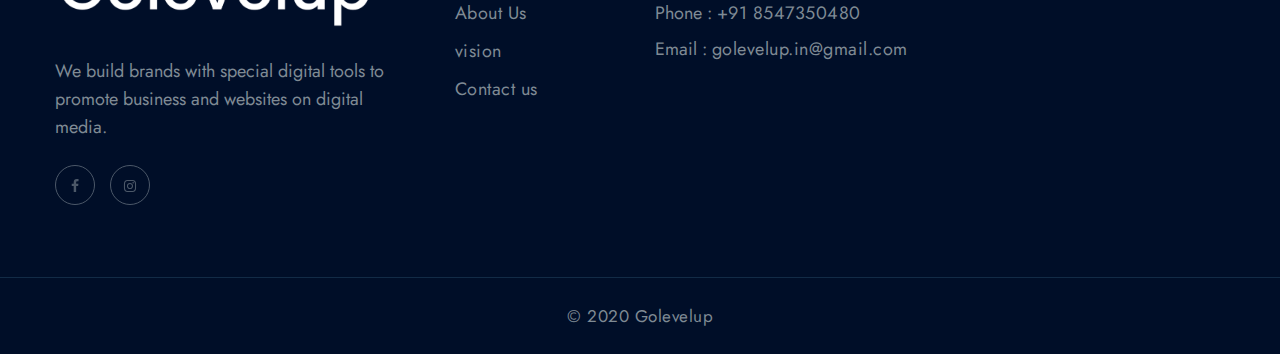
<file: contact.html>
<!--
Author: W3layouts
Author URL: http://w3layouts.com
-->
<!doctype html>
<html lang="en">

<head>
  <!-- Required meta tags -->
  <meta charset="utf-8">
  <meta name="viewport" content="width=device-width, initial-scale=1, shrink-to-fit=no">


  <script src="https://ajax.googleapis.com/ajax/libs/jquery/3.5.1/jquery.min.js"></script>

  <title>Golevelup</title>

  <link href="//fonts.googleapis.com/css2?family=Jost:wght@300;400;500&display=swap" rel="stylesheet">
  <link href="//fonts.googleapis.com/css2?family=Open+Sans:wght@400;600&display=swap" rel="stylesheet">

  <!-- Template CSS -->
  <link rel="stylesheet" href="assets/css/style-starter.css">
  <link rel="shortcut icon" href="assets/images/Logo/Logo-WH-BG.jpg">
  
  <!-- Global site tag (gtag.js) - Google Analytics -->
<script async src="https://www.googletagmanager.com/gtag/js?id=G-XB6BNR11YZ"></script>
<script>
  window.dataLayer = window.dataLayer || [];
  function gtag(){dataLayer.push(arguments);}
  gtag('js', new Date());

  gtag('config', 'G-XB6BNR11YZ');
  gtag('config', 'AW-476508073');
</script>
  
  
  <!-- Event snippet for Website traffic conversion page -->
  <script> gtag('event', 'conversion', {'send_to': 'AW-476508073/wK53CJiQ6OsBEKnfm-MB'}); </script>

  
</head>

<body>
<!--header-->
<header id="site-header" class="fixed-top">
  <!-- top header -->
  <!-- <section class="w3l-top-header">
    <div class="container">
      <div class="top-header-2">
        <div class="d-grid main-top">
          <div class="top-headers">
            <ul>
              <li>
                <span class="fa fa-phone"></span><a href="tel:+1(21) 234 4567">+1(21) 234 4567</a>
              </li>
              <li>
                <a href="#help" class="d-sm-block d-none">Help Center</a>
              </li>
            </ul>
          </div>
          <div class="top-headers">
            <ul>
              <li>
                <a href="#facebook"><span class="fa fa-facebook"></span></a>
              </li>
              <li>
                <a href="#twitter"><span class="fa fa-twitter"></span></a>
              </li>
              <li>
                <a href="#instagram"><span class="fa fa-instagram"></span></a>
              </li>
              <li class="mr-0">
                <a href="#pinterest"><span class="fa fa-pinterest"></span></a>
              </li>
            </ul>
          </div>
        </div>
      </div>
    </div>
  </section> -->
  <!-- //top header -->
  <div class="container">
    <nav class="navbar navbar-expand-lg stroke px-0 pt-lg-0">
      <h1> <a class="navbar-brand" href="index.html">
        
           Golevelup
        </a></h1>
         
  <!-- <a class="navbar-brand" href="index.html">
    
      <img src="assets/images/Logo/Golevelup-LOGO-TR.png" alt="Your logo" title="Golevelup" style="height:35px;">
      
      
  </a> -->
      <button class="navbar-toggler  collapsed bg-gradient" type="button" data-toggle="collapse"
        data-target="#navbarTogglerDemo02" aria-controls="navbarTogglerDemo02" aria-expanded="false"
        aria-label="Toggle navigation">
        <span class="navbar-toggler-icon fa icon-expand fa-bars"></span>
        <span class="navbar-toggler-icon fa icon-close fa-times"></span>
      </button>

      <div class="collapse navbar-collapse" id="navbarTogglerDemo02">
        <ul class="navbar-nav mx-lg-auto">
          <li class="nav-item @@home__active">
            <a class="nav-link" href="index.html">Home <span class="sr-only">(current)</span></a>
          </li>
          <li class="nav-item @@about__active">
            <a class="nav-link" href="about.html">About</a>
          </li>
          <li class="nav-item @@services__active">
            <a class="nav-link" href="vision.html">vision</a>
          </li>
        </ul>

        <!--/search-right-->
        <!-- <div class="search-right">
          <a href="#search" title="search"><span class="fa fa-search" aria-hidden="true"></span></a> -->
          <!-- search popup -->
          <!-- <div id="search" class="pop-overlay">
            <div class="popup">

              <form action="error.html" method="GET" class="search-box">
                <input type="search" placeholder="Enter Keyword" name="search" required="required" autofocus="">
                <button type="submit" class="btn"><span class="fa fa-search" aria-hidden="true"></span></button>
              </form>

            </div>
            <a class="close" href="#close">×</a>
          </div> -->
          <!-- /search popup -->
        <!-- </div> -->
        <!--//search-right-->
        <div class="top-quote mr-lg-2 mt-lg-0">
          <a href="contact.html" class="btn btn-style transparent-btn">Contact Us</a>
        </div>
      </div>
      <!-- toggle switch for light and dark theme -->
      <div class="mobile-position">
        <nav class="navigation">
          <div class="theme-switch-wrapper">
            <label class="theme-switch" for="checkbox">
              <input type="checkbox" id="checkbox">
              <div class="mode-container">
                <i class="gg-sun"></i>
                <i class="gg-moon"></i>
              </div>
            </label>
          </div>
        </nav>
      </div>
      <!-- //toggle switch for light and dark theme -->
    </nav>
  </div>
</header>
<!--/header-->
<!-- contact breadcrumb -->
<section class="w3l-about-breadcrumb">
    <div class="breadcrumb-bg breadcrumb-bg-contact py-5">
        <div class="container pt-lg-5 pt-md-3 p-lg-4 pb-md-3 my-lg-5">
            <h2 class="title pt-5 mx-5">We're here to help.</h2>
            <ul class="breadcrumbs-custom-path mt-3 text-center">
                <li><a href="index.html">Home</a></li>
                <li class="active"><span class="fa fa-arrow-right mx-2" aria-hidden="true"></span> Contact us </li>
            </ul>
        </div>
    </div>
</section>
<!-- //contact breadcrumb -->
<!-- contact-form 2 -->
<section class="w3l-contact-2 py-5" id="contact">
    <div class="container py-lg-5 py-md-4 py-2">
        <div class="contact-grids d-grid">
            <div class="contact-left">
                <h3 class="mb-3">Contact Details</h3>
                <p>We have a dedicated support center for all of your support needs. We usually get back to you within
                    12-24 hours.</p>
                <div class="cont-details">
                    <div class="cont-top margin-up">
                        <!-- <div class="cont-left text-center">
                            <span class="fa fa-map-marker"></span>
                        </div> -->
                        <!-- <div class="cont-right">
                             <h6>Company Address</h6>
                            <p>SEO Agency, 343 marketing, #2214 cravel street, NY - 62617.</p> 
                        </div> -->
                    </div>
                    <div class="cont-top margin-up">
                        <div class="cont-left text-center">
                            <span class="fa fa-phone"></span>
                        </div>
                        <div class="cont-right">
                            <h6>Call Us</h6>
                            <p><a href="tel:+918547350480">+91 8547350480</a></p>
                        </div>
                    </div>
                    <div class="cont-top margin-up">
                        <div class="cont-left text-center">
                            <span class="fa fa-envelope-o"></span>
                        </div>
                        <div class="cont-right">
                            <h6>Email Us</h6>
                            <p><a href="mailto:golevelup.in@gmail.com" class="mail">golevelup.in@gmail.com</a></p>
                        </div>
                    </div>
                    <div class="cont-top margin-up">
                        <!-- <div class="cont-left text-center">
                            <span class="fa fa-life-ring"></span>
                        </div> -->
                        <!-- <div class="cont-right">
                            <h6>Customer Support</h6>
                             <p><a href="mailto:info@support.com" class="mail">info@support.com</a></p> 
                        </div> -->
                    </div>
                </div>
            </div>
            <div class="contact-right">
                <form action=""class="signin-form" id="submit-form">
                    <div class="input-grids">
                        <input type="text" name="name" id="name" placeholder="Your Name*" class="contact-input"
                            required="" />
                        <input type="email" name="email" id="email" placeholder="Your Email*"
                            class="contact-input" required="" />
                        <input type="text" name="subject" id="subject" placeholder="Subject*" class="contact-input"
                            required="" />
                        
                    </div>
                    <div class="form-input">
                        <textarea name="message" id="message" placeholder="Type your message here*"
                            required=""></textarea>
                    </div>
                    <button class="btn btn-style btn-primary">Send Message</button>
                </form>
            </div>
        </div>
</section>
<!-- /contact-form-2 -->
<div class="map-iframe">
    <iframe
        src="https://www.google.com/maps/embed?pb=!1m18!1m12!1m3!1d317718.69319292053!2d-0.3817765050863085!3d51.528307984912544!2m3!1f0!2f0!3f0!3m2!1i1024!2i768!4f13.1!3m3!1m2!1s0x47d8a00baf21de75%3A0x52963a5addd52a99!2sLondon%2C+UK!5e0!3m2!1sen!2spl!4v1562654563739!5m2!1sen!2spl"
        width="100%" height="400" frameborder="0" style="border: 0px;" allowfullscreen=""></iframe>
</div>
<!-- footer -->
<section class="w3l-footer-29-main">
  <div class="footer-29 py-5">
    <div class="container py-lg-4">
      <div class="row footer-top-29">
        <div class="col-lg-4 col-md-6 col-sm-7 footer-list-29 footer-1 pr-lg-5">
          <div class="footer-logo mb-4">
            <a class="navbar-brand" href="index.html">
              <img src="assets/images/Logo/Untitled-1-white.png" alt="" class="img-fluid"></a>
          </div>
          <p>We build brands with special digital tools to promote business and websites on digital media.</p>
          <div class="main-social-footer-29 mt-4">
            <a href="https://www.facebook.com/Golevelup-103705498228086" target="_blank" class="facebook"><span class="fa fa-facebook"></span></a>
            <!-- <a href="#twitter" class="twitter"><span class="fa fa-twitter"></span></a> -->
            <a href="#instagram" class="instagram"><span class="fa fa-instagram"></span></a>
            <!-- <a href="#linkedin" class="linkedin"><span class="fa fa-linkedin"></span></a> -->
          </div>
        </div>
        <div class="col-lg-2 col-md-6 col-sm-5 col-6 footer-list-29 footer-2 mt-sm-0 mt-5">

          <ul>
            <h6 class="footer-title-29">Useful Links</h6>
            <li><a href="about.html">About Us</a></li>
            
            <!-- <li><a href="#pricing"> Pricing plans</a></li> -->
            
            <li><a href="vision.html">vision</a></li>
            <li><a href="contact.html">Contact us</a></li>
          </ul>
        </div>
        
        <div class="col-lg-4 col-md-6 col-sm-7 footer-list-29 footer-4 mt-lg-0 mt-5">
          <h6 class="footer-title-29">Contact Info </h6>
          <!-- <p>Address : SEO Agency, 343 marketing, #2214 cravel street, NY - 62617.</p> -->
          <p class="my-2">Phone : <a href="tel:+918547350480">+91 8547350480</a></p>
          <p>Email : <a href="mailto:golevelup.in@gmail.com">golevelup.in@gmail.com</a></p>
          <!-- <p>Support : <a href="mailto:info@support.com">info@support.com</a></p> -->
        </div>
      </div>
    </div>
  </div>
  <!-- copyright -->
  <section class="w3l-copyright text-center">
    <div class="container">
      <p class="copy-footer-29">© 2020 Golevelup</p>
    </div>

    <!-- move top -->
    <button onclick="topFunction()" id="movetop" title="Go to top">
      &#10548;
    </button>
    <script>
      // When the user scrolls down 20px from the top of the document, show the button
      window.onscroll = function () {
        scrollFunction()
      };

      function scrollFunction() {
        if (document.body.scrollTop > 20 || document.documentElement.scrollTop > 20) {
          document.getElementById("movetop").style.display = "block";
        } else {
          document.getElementById("movetop").style.display = "none";
        }
      }

      // When the user clicks on the button, scroll to the top of the document
      function topFunction() {
        document.body.scrollTop = 0;
        document.documentElement.scrollTop = 0;
      }
    </script>
    <!-- /move top -->
  </section>
  <!-- //copyright -->
</section>
<!-- //footer -->

<!-- all js scripts and files here -->

<script src="assets/js/theme-change.js"></script><!-- theme switch js (light and dark)-->



<script src="assets/js/jquery.magnific-popup.min.js"></script>
<script>
  $(document).ready(function () {
    $('.popup-with-zoom-anim').magnificPopup({
      type: 'inline',

      fixedContentPos: false,
      fixedBgPos: true,

      overflowY: 'auto',

      closeBtnInside: true,
      preloader: false,

      midClick: true,
      removalDelay: 300,
      mainClass: 'my-mfp-zoom-in'
    });

    $('.popup-with-move-anim').magnificPopup({
      type: 'inline',

      fixedContentPos: false,
      fixedBgPos: true,

      overflowY: 'auto',

      closeBtnInside: true,
      preloader: false,

      midClick: true,
      removalDelay: 300,
      mainClass: 'my-mfp-slide-bottom'
    });
  });
</script>

<!-- disable body scroll which navbar is in active -->
<script>
  $(function () {
    $('.navbar-toggler').click(function () {
      $('body').toggleClass('noscroll');
    })
  });
</script>
<!-- disable body scroll which navbar is in active -->

<!--/MENU-JS-->
<script>
  $(window).on("scroll", function () {
    var scroll = $(window).scrollTop();

    if (scroll >= 80) {
      $("#site-header").addClass("nav-fixed");
    } else {
      $("#site-header").removeClass("nav-fixed");
    }
  });

  //Main navigation Active Class Add Remove
  $(".navbar-toggler").on("click", function () {
    $("header").toggleClass("active");
  });
  $(document).on("ready", function () {
    if ($(window).width() > 991) {
      $("header").removeClass("active");
    }
    $(window).on("resize", function () {
      if ($(window).width() > 991) {
        $("header").removeClass("active");
      }
    });
  });
</script>
<!--//MENU-JS-->

<!-- bootstrap js -->
<script src="assets/js/bootstrap.min.js"></script>

<script>
  $("#submit-form").submit((e)=>{
      e.preventDefault()
      $.ajax({
          url:"https://script.google.com/macros/s/AKfycbySDGjcjzGInGCidLRPje0qv0Fj9Y36xdjm40fL/exec",
          data:$("#submit-form").serialize(),
          method:"post",
          success:function (response){
              alert("Submitted successfully We will contact you shortly")
              window.location.reload()
              //window.location.href="https://google.com"
          },
          error:function (err){
              alert("Something Error! Try again")

          }
      })
  })
</script>

</body>

</html>
</file>
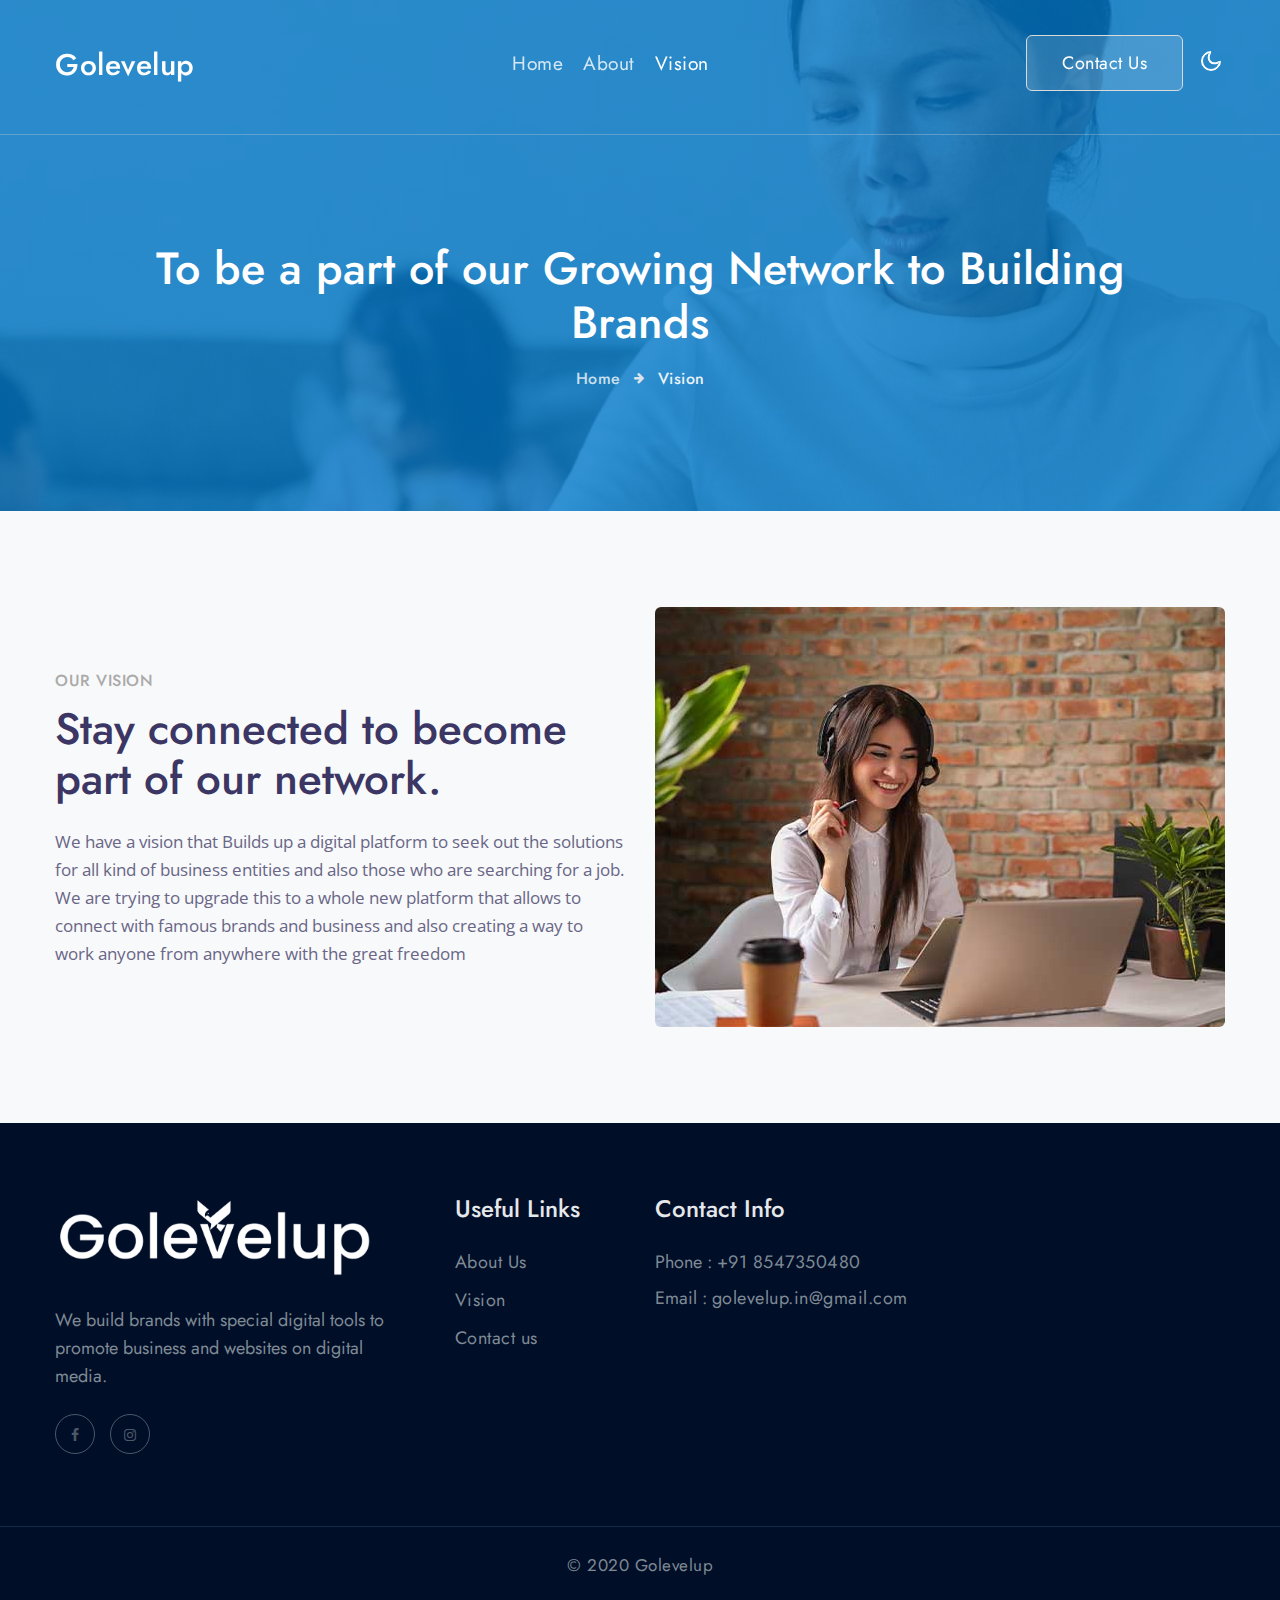
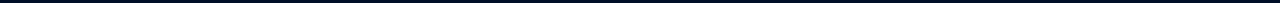
<file: vision.html>
<!--
Author: W3layouts
Author URL: http://w3layouts.com
-->
<!doctype html>
<html lang="en">

<head>
  <!-- Required meta tags -->
  <meta charset="utf-8">
  <meta name="viewport" content="width=device-width, initial-scale=1, shrink-to-fit=no">

  <title>Golevelup</title>

  <link href="//fonts.googleapis.com/css2?family=Jost:wght@300;400;500&display=swap" rel="stylesheet">
  <link href="//fonts.googleapis.com/css2?family=Open+Sans:wght@400;600&display=swap" rel="stylesheet">

  <!-- Template CSS -->
  <link rel="stylesheet" href="assets/css/style-starter.css">
  <link rel="shortcut icon" href="assets/images/Logo/Logo-WH-BG.jpg">
  
  <!-- Global site tag (gtag.js) - Google Analytics -->
<script async src="https://www.googletagmanager.com/gtag/js?id=G-XB6BNR11YZ"></script>
<script>
  window.dataLayer = window.dataLayer || [];
  function gtag(){dataLayer.push(arguments);}
  gtag('js', new Date());

  gtag('config', 'G-XB6BNR11YZ');
  gtag('config', 'AW-476508073');
</script>
  
</head>

<body>
<!--header-->
<header id="site-header" class="fixed-top">
  <!-- top header -->
  <!-- <section class="w3l-top-header">
    <div class="container">
      <div class="top-header-2">
        <div class="d-grid main-top">
          <div class="top-headers">
            <ul>
              <li>
                <span class="fa fa-phone"></span><a href="tel:+1(21) 234 4567">+1(21) 234 4567</a>
              </li>
              <li>
                <a href="#help" class="d-sm-block d-none">Help Center</a>
              </li>
            </ul>
          </div>
          <div class="top-headers">
            <ul>
              <li>
                <a href="#facebook"><span class="fa fa-facebook"></span></a>
              </li>
              <li>
                <a href="#twitter"><span class="fa fa-twitter"></span></a>
              </li>
              <li>
                <a href="#instagram"><span class="fa fa-instagram"></span></a>
              </li>
              <li class="mr-0">
                <a href="#pinterest"><span class="fa fa-pinterest"></span></a>
              </li>
            </ul>
          </div>
        </div>
      </div>
    </div>
  </section> -->
  <!-- //top header -->
  <div class="container">
    <nav class="navbar navbar-expand-lg stroke px-0 pt-lg-0">
      <h1> <a class="navbar-brand" href="index.html">
        
           Golevelup
        </a></h1>
         
  <!-- <a class="navbar-brand" href="index.html">
    
      <img src="assets/images/Logo/Golevelup-LOGO-TR.png" alt="Your logo" title="Golevelup" style="height:35px;">
      
      
  </a> -->
      <button class="navbar-toggler  collapsed bg-gradient" type="button" data-toggle="collapse"
        data-target="#navbarTogglerDemo02" aria-controls="navbarTogglerDemo02" aria-expanded="false"
        aria-label="Toggle navigation">
        <span class="navbar-toggler-icon fa icon-expand fa-bars"></span>
        <span class="navbar-toggler-icon fa icon-close fa-times"></span>
      </button>

      <div class="collapse navbar-collapse" id="navbarTogglerDemo02">
        <ul class="navbar-nav mx-lg-auto">
          <li class="nav-item @@home__active">
            <a class="nav-link" href="index.html">Home <span class="sr-only">(current)</span></a>
          </li>
          <li class="nav-item @@about__active">
            <a class="nav-link" href="about.html">About</a>
          </li>
          <li class="nav-item active">
            <a class="nav-link" href="vision.html">Vision</a>
          </li>
        </ul>

        <!--/search-right-->
        <!-- <div class="search-right">
          <a href="#search" title="search"><span class="fa fa-search" aria-hidden="true"></span></a> -->
          <!-- search popup -->
          <!-- <div id="search" class="pop-overlay">
            <div class="popup">

              <form action="error.html" method="GET" class="search-box">
                <input type="search" placeholder="Enter Keyword" name="search" required="required" autofocus="">
                <button type="submit" class="btn"><span class="fa fa-search" aria-hidden="true"></span></button>
              </form>

            </div>
            <a class="close" href="#close">×</a>
          </div> -->
          <!-- /search popup -->
        <!-- </div> -->
        <!--//search-right-->
        <div class="top-quote mr-lg-2 mt-lg-0">
          <a href="contact.html" class="btn btn-style transparent-btn">Contact Us</a>
        </div>
      </div>
      <!-- toggle switch for light and dark theme -->
      <div class="mobile-position">
        <nav class="navigation">
          <div class="theme-switch-wrapper">
            <label class="theme-switch" for="checkbox">
              <input type="checkbox" id="checkbox">
              <div class="mode-container">
                <i class="gg-sun"></i>
                <i class="gg-moon"></i>
              </div>
            </label>
          </div>
        </nav>
      </div>
      <!-- //toggle switch for light and dark theme -->
    </nav>
  </div>
</header>
<!--/header-->
<!-- services breadcrumb -->
<section class="w3l-about-breadcrumb">
    <div class="breadcrumb-bg breadcrumb-bg-services py-5">
        <div class="container pt-lg-5 pt-md-3 p-lg-4 pb-md-3 my-lg-5">
            <h2 class="title pt-5 mx-lg-5">To be a part of our Growing Network to Building Brands</h2>
            <ul class="breadcrumbs-custom-path mt-3 text-center">
                <li><a href="index.html">Home</a></li>
                <li class="active"><span class="fa fa-arrow-right mx-2" aria-hidden="true"></span> Vision </li>
            </ul>
        </div>
    </div>
</section>
<!-- //services breadcrumb -->
<!-- <section class="w3l-servicesblock1 py-5" id="moreservices">
    <div class="container py-lg-5 py-md-4 py-2">
        <div class="grids-area-hny main-cont-wthree-fea row ">
            <div class="col-lg-4 col-md-6 grids-feature">
                <div class="area-box">
                    <span class="fa fa-retweet mt-0"></span>
                    <h4><a href="#feature" class="title-head">Social Media Strategy</a></h4>
                    <p class="my-3">Vivamus a ligula quam tesque et libero justo, ultrices in.  Ut eu leo non. Duis sed et.</p>
                    <a href="#url" class="more">Read More </a>
                </div>
            </div>
            <div class="col-lg-4 col-md-6 grids-feature mt-md-0 mt-5">
                <div class="area-box">
                    <span class="fa fa-clock-o mt-0"></span>
                    <h4><a href="#feature" class="title-head">Real-time and Data</a></h4>
                    <p class="my-3">Vivamus a ligula quam tesque et libero justo, ultrices in. Ut eu leo non. Duis sed et.</p>
                    <a href="#url" class="more">Read More </a>
                </div>
            </div>
            <div class="col-lg-4 col-md-6 grids-feature mt-lg-0 mt-5">
                <div class="area-box">
                    <span class="fa fa-line-chart mt-0"></span>
                    <h4><a href="#feature" class="title-head">Reporting and Analysis</a></h4>
                    <p class="my-3">Vivamus a ligula quam tesque et libero justo, ultrices in. Ut eu leo non. Duis sed et.</p>
                    <a href="#url" class="more">Read More </a>
                </div>
            </div>
            <div class="col-lg-4 col-md-6 grids-feature mt-5 pt-lg-4">
                <div class="area-box">
                    <span class="fa fa-trash-o mt-0"></span>
                    <h4><a href="#feature" class="title-head">Penalty Recovery</a></h4>
                    <p class="my-3">Vivamus a ligula quam tesque et libero justo, ultrices in.  Ut eu leo non. Duis sed et.</p>
                    <a href="#url" class="more">Read More </a>
                </div>
            </div>
            <div class="col-lg-4 col-md-6 grids-feature mt-5 pt-lg-4">
                <div class="area-box">
                    <span class="fa fa-video-camera mt-0"></span>
                    <h4><a href="#feature" class="title-head">Media Promotion</a></h4>
                    <p class="my-3">Vivamus a ligula quam tesque et libero justo, ultrices in. Ut eu leo non. Duis sed et.</p>
                    <a href="#url" class="more">Read More </a>
                </div>
            </div>
            <div class="col-lg-4 col-md-6 grids-feature mt-5 pt-lg-4">
                <div class="area-box">
                    <span class="fa fa-search-plus mt-0"></span>
                    <h4><a href="#feature" class="title-head">Search Optimization</a></h4>
                    <p class="my-3">Vivamus a ligula quam tesque et libero justo, ultrices in. Ut eu leo non. Duis sed et.</p>
                    <a href="#url" class="more">Read More </a>
                </div>
            </div>
        </div>
    </div>
</section> -->
<!-- services page block grids -->
<section class="w3l-grids-3 py-5" id="vision">
    <div class="container py-lg-5 py-md-4">
        <div class="row bottom-ab-grids">
            <div class="col-lg-6 bottom-ab-left align-self">
                <span class="title-small mb-2">Our Vision</span>
                <h3 class="title-big mb-4">Stay connected to become part of our network.</h3>
                <p class="">We have a vision that Builds up a digital platform to seek out the solutions for all
                   kind of business entities and also those who are searching for a job. 
                  We are trying to upgrade this to a whole new platform that allows to connect with famous 
                  brands and business and also creating a way to work anyone from anywhere with the great freedom </p>
                
            </div>
            <div class="col-lg-6 bottom-right-grids mt-lg-0 mt-sm-5 mt-4">
                <img src="assets/images/Untitled-6.jpg"  alt="" class="radius-image img-fluid">
            </div>
        </div>
    </div>
</section>
<!-- //services page block grids -->


<!-- footer -->
<section class="w3l-footer-29-main">
  <div class="footer-29 py-5">
    <div class="container py-lg-4">
      <div class="row footer-top-29">
        <div class="col-lg-4 col-md-6 col-sm-7 footer-list-29 footer-1 pr-lg-5">
          <div class="footer-logo mb-4">
            <a class="navbar-brand" href="index.html">
              <img src="assets/images/Logo/Untitled-1-white.png" alt="" class="img-fluid"></a>
          </div>
          <p>We build brands with special digital tools to promote business and websites on digital media.</p>
          <div class="main-social-footer-29 mt-4">
            <a href="https://www.facebook.com/Golevelup-103705498228086" target="_blank" class="facebook"><span class="fa fa-facebook"></span></a>
            <!-- <a href="#twitter" class="twitter"><span class="fa fa-twitter"></span></a> -->
            <a href="#instagram" class="instagram"><span class="fa fa-instagram"></span></a>
            <!-- <a href="#linkedin" class="linkedin"><span class="fa fa-linkedin"></span></a> -->
          </div>
        </div>
        <div class="col-lg-2 col-md-6 col-sm-5 col-6 footer-list-29 footer-2 mt-sm-0 mt-5">

          <ul>
            <h6 class="footer-title-29">Useful Links</h6>
            <li><a href="about.html">About Us</a></li>
            
            <!-- <li><a href="#pricing"> Pricing plans</a></li> -->
            
            <li><a href="vision.html">Vision</a></li>
            <li><a href="contact.html">Contact us</a></li>
          </ul>
        </div>
        
        <div class="col-lg-4 col-md-6 col-sm-7 footer-list-29 footer-4 mt-lg-0 mt-5">
          <h6 class="footer-title-29">Contact Info </h6>
          <!-- <p>Address : SEO Agency, 343 marketing, #2214 cravel street, NY - 62617.</p> -->
          <p class="my-2">Phone : <a href="tel:+918547350480">+91 8547350480</a></p>
          <p>Email : <a href="mailto:golevelup.in@gmail.com">golevelup.in@gmail.com</a></p>
          <!-- <p>Support : <a href="mailto:info@support.com">info@support.com</a></p> -->
        </div>
      </div>
    </div>
  </div>
  <!-- copyright -->
  <section class="w3l-copyright text-center">
    <div class="container">
      <p class="copy-footer-29">© 2020 Golevelup</p>
    </div>

    <!-- move top -->
    <button onclick="topFunction()" id="movetop" title="Go to top">
      &#10548;
    </button>
    <script>
      // When the user scrolls down 20px from the top of the document, show the button
      window.onscroll = function () {
        scrollFunction()
      };

      function scrollFunction() {
        if (document.body.scrollTop > 20 || document.documentElement.scrollTop > 20) {
          document.getElementById("movetop").style.display = "block";
        } else {
          document.getElementById("movetop").style.display = "none";
        }
      }

      // When the user clicks on the button, scroll to the top of the document
      function topFunction() {
        document.body.scrollTop = 0;
        document.documentElement.scrollTop = 0;
      }
    </script>
    <!-- /move top -->
  </section>
  <!-- //copyright -->
</section>
<!-- //footer -->

<!-- all js scripts and files here -->

<script src="assets/js/theme-change.js"></script><!-- theme switch js (light and dark)-->

<script src="assets/js/jquery-3.3.1.min.js"></script><!-- default jQuery -->

<script src="assets/js/jquery.magnific-popup.min.js"></script>
<script>
  $(document).ready(function () {
    $('.popup-with-zoom-anim').magnificPopup({
      type: 'inline',

      fixedContentPos: false,
      fixedBgPos: true,

      overflowY: 'auto',

      closeBtnInside: true,
      preloader: false,

      midClick: true,
      removalDelay: 300,
      mainClass: 'my-mfp-zoom-in'
    });

    $('.popup-with-move-anim').magnificPopup({
      type: 'inline',

      fixedContentPos: false,
      fixedBgPos: true,

      overflowY: 'auto',

      closeBtnInside: true,
      preloader: false,

      midClick: true,
      removalDelay: 300,
      mainClass: 'my-mfp-slide-bottom'
    });
  });
</script>

<!-- disable body scroll which navbar is in active -->
<script>
  $(function () {
    $('.navbar-toggler').click(function () {
      $('body').toggleClass('noscroll');
    })
  });
</script>
<!-- disable body scroll which navbar is in active -->

<!--/MENU-JS-->
<script>
  $(window).on("scroll", function () {
    var scroll = $(window).scrollTop();

    if (scroll >= 80) {
      $("#site-header").addClass("nav-fixed");
    } else {
      $("#site-header").removeClass("nav-fixed");
    }
  });

  //Main navigation Active Class Add Remove
  $(".navbar-toggler").on("click", function () {
    $("header").toggleClass("active");
  });
  $(document).on("ready", function () {
    if ($(window).width() > 991) {
      $("header").removeClass("active");
    }
    $(window).on("resize", function () {
      if ($(window).width() > 991) {
        $("header").removeClass("active");
      }
    });
  });
</script>
<!--//MENU-JS-->

<!-- bootstrap js -->
<script src="assets/js/bootstrap.min.js"></script>

</body>

</html>
</file>
<file: assets/css/style-starter.css>
@charset "UTF-8";
/*--
Author: W3layouts
Author URL: http://w3layouts.com
--*/
/*!
 * Bootstrap v4.4.1 (https://getbootstrap.com/)
 * Copyright 2011-2019 The Bootstrap Authors
 * Copyright 2011-2019 Twitter, Inc.
 * Licensed under MIT (https://github.com/twbs/bootstrap/blob/master/LICENSE)
 */
:root {
  --blue: #007bff;
  --indigo: #6610f2;
  --purple: #6f42c1;
  --pink: #e83e8c;
  --red: #dc3545;
  --orange: #fd7e14;
  --yellow: #ffc107;
  --green: #28a745;
  --teal: #20c997;
  --cyan: #17a2b8;
  --white: #fff;
  --gray: #6c757d;
  --gray-dark: #343a40;
  --primary: #34bf49;
  --secondary: #0077c8;
  --success: #28a745;
  --info: #17a2b8;
  --warning: #ffc107;
  --danger: #dc3545;
  --light: #f8f9fa;
  --dark: #343a40;
  --breakpoint-xs: 0;
  --breakpoint-sm: 576px;
  --breakpoint-md: 768px;
  --breakpoint-lg: 992px;
  --breakpoint-xl: 1200px;
  --font-family-sans-serif: -apple-system, BlinkMacSystemFont, "Segoe UI", Roboto, "Helvetica Neue", Arial, "Noto Sans", sans-serif, "Apple Color Emoji", "Segoe UI Emoji", "Segoe UI Symbol", "Noto Color Emoji";
  --font-family-monospace: SFMono-Regular, Menlo, Monaco, Consolas, "Liberation Mono", "Courier New", monospace; }

*,
*::before,
*::after {
  box-sizing: border-box; }

html {
  font-family: sans-serif;
  line-height: 1.15;
  -webkit-text-size-adjust: 100%;
  -webkit-tap-highlight-color: rgba(0, 0, 0, 0); }

article, aside, figcaption, figure, footer, header, hgroup, main, nav, section {
  display: block; }

body {
  margin: 0;
  font-family: -apple-system, BlinkMacSystemFont, "Segoe UI", Roboto, "Helvetica Neue", Arial, "Noto Sans", sans-serif, "Apple Color Emoji", "Segoe UI Emoji", "Segoe UI Symbol", "Noto Color Emoji";
  font-size: 1rem;
  font-weight: 400;
  line-height: 1.5;
  color: #212529;
  text-align: left;
  background-color: #fff; }

[tabindex="-1"]:focus:not(:focus-visible) {
  outline: 0 !important; }

hr {
  box-sizing: content-box;
  height: 0;
  overflow: visible; }

h1, h2, h3, h4, h5, h6 {
  margin-top: 0;
  margin-bottom: 0.5rem; }

p {
  margin-top: 0;
  margin-bottom: 1rem; }

abbr[title],
abbr[data-original-title] {
  text-decoration: underline;
  -webkit-text-decoration: underline dotted;
          text-decoration: underline dotted;
  cursor: help;
  border-bottom: 0;
  -webkit-text-decoration-skip-ink: none;
          text-decoration-skip-ink: none; }

address {
  margin-bottom: 1rem;
  font-style: normal;
  line-height: inherit; }

ol,
ul,
dl {
  margin-top: 0;
  margin-bottom: 1rem; }

ol ol,
ul ul,
ol ul,
ul ol {
  margin-bottom: 0; }

dt {
  font-weight: 700; }

dd {
  margin-bottom: .5rem;
  margin-left: 0; }

blockquote {
  margin: 0 0 1rem; }

b,
strong {
  font-weight: bolder; }

small {
  font-size: 80%; }

sub,
sup {
  position: relative;
  font-size: 75%;
  line-height: 0;
  vertical-align: baseline; }

sub {
  bottom: -.25em; }

sup {
  top: -.5em; }

a {
  color: #34bf49;
  text-decoration: none;
  background-color: transparent; }
  a:hover {
    color: #248332;
    text-decoration: underline; }

a:not([href]) {
  color: inherit;
  text-decoration: none; }
  a:not([href]):hover {
    color: inherit;
    text-decoration: none; }

pre,
code,
kbd,
samp {
  font-family: SFMono-Regular, Menlo, Monaco, Consolas, "Liberation Mono", "Courier New", monospace;
  font-size: 1em; }

pre {
  margin-top: 0;
  margin-bottom: 1rem;
  overflow: auto; }

figure {
  margin: 0 0 1rem; }

img {
  vertical-align: middle;
  border-style: none; }

svg {
  overflow: hidden;
  vertical-align: middle; }

table {
  border-collapse: collapse; }

caption {
  padding-top: 0.75rem;
  padding-bottom: 0.75rem;
  color: #6c757d;
  text-align: left;
  caption-side: bottom; }

th {
  text-align: inherit; }

label {
  display: inline-block;
  margin-bottom: 0.5rem; }

button {
  border-radius: 0; }

button:focus {
  outline: 1px dotted;
  outline: 5px auto -webkit-focus-ring-color; }

input,
button,
select,
optgroup,
textarea {
  margin: 0;
  font-family: inherit;
  font-size: inherit;
  line-height: inherit; }

button,
input {
  overflow: visible; }

button,
select {
  text-transform: none; }

select {
  word-wrap: normal; }

button,
[type="button"],
[type="reset"],
[type="submit"] {
  -webkit-appearance: button; }

button:not(:disabled),
[type="button"]:not(:disabled),
[type="reset"]:not(:disabled),
[type="submit"]:not(:disabled) {
  cursor: pointer; }

button::-moz-focus-inner,
[type="button"]::-moz-focus-inner,
[type="reset"]::-moz-focus-inner,
[type="submit"]::-moz-focus-inner {
  padding: 0;
  border-style: none; }

input[type="radio"],
input[type="checkbox"] {
  box-sizing: border-box;
  padding: 0; }

input[type="date"],
input[type="time"],
input[type="datetime-local"],
input[type="month"] {
  -webkit-appearance: listbox; }

textarea {
  overflow: auto;
  resize: vertical; }

fieldset {
  min-width: 0;
  padding: 0;
  margin: 0;
  border: 0; }

legend {
  display: block;
  width: 100%;
  max-width: 100%;
  padding: 0;
  margin-bottom: .5rem;
  font-size: 1.5rem;
  line-height: inherit;
  color: inherit;
  white-space: normal; }
  @media (max-width: 1200px) {
    legend {
      font-size: calc(1.275rem + 0.3vw) ; } }

progress {
  vertical-align: baseline; }

[type="number"]::-webkit-inner-spin-button,
[type="number"]::-webkit-outer-spin-button {
  height: auto; }

[type="search"] {
  outline-offset: -2px;
  -webkit-appearance: none; }

[type="search"]::-webkit-search-decoration {
  -webkit-appearance: none; }

::-webkit-file-upload-button {
  font: inherit;
  -webkit-appearance: button; }

output {
  display: inline-block; }

summary {
  display: list-item;
  cursor: pointer; }

template {
  display: none; }

[hidden] {
  display: none !important; }

h1, h2, h3, h4, h5, h6,
.h1, .h2, .h3, .h4, .h5, .h6 {
  margin-bottom: 0.5rem;
  font-weight: 500;
  line-height: 1.2; }

h1, .h1 {
  font-size: 2.5rem; }
  @media (max-width: 1200px) {
    h1, .h1 {
      font-size: calc(1.375rem + 1.5vw) ; } }

h2, .h2 {
  font-size: 2rem; }
  @media (max-width: 1200px) {
    h2, .h2 {
      font-size: calc(1.325rem + 0.9vw) ; } }

h3, .h3 {
  font-size: 1.75rem; }
  @media (max-width: 1200px) {
    h3, .h3 {
      font-size: calc(1.3rem + 0.6vw) ; } }

h4, .h4 {
  font-size: 1.5rem; }
  @media (max-width: 1200px) {
    h4, .h4 {
      font-size: calc(1.275rem + 0.3vw) ; } }

h5, .h5 {
  font-size: 1.25rem; }

h6, .h6 {
  font-size: 1rem; }

.lead {
  font-size: 1.25rem;
  font-weight: 300; }

.display-1 {
  font-size: 6rem;
  font-weight: 300;
  line-height: 1.2; }
  @media (max-width: 1200px) {
    .display-1 {
      font-size: calc(1.725rem + 5.7vw) ; } }

.display-2 {
  font-size: 5.5rem;
  font-weight: 300;
  line-height: 1.2; }
  @media (max-width: 1200px) {
    .display-2 {
      font-size: calc(1.675rem + 5.1vw) ; } }

.display-3 {
  font-size: 4.5rem;
  font-weight: 300;
  line-height: 1.2; }
  @media (max-width: 1200px) {
    .display-3 {
      font-size: calc(1.575rem + 3.9vw) ; } }

.display-4 {
  font-size: 3.5rem;
  font-weight: 300;
  line-height: 1.2; }
  @media (max-width: 1200px) {
    .display-4 {
      font-size: calc(1.475rem + 2.7vw) ; } }

hr {
  margin-top: 1rem;
  margin-bottom: 1rem;
  border: 0;
  border-top: 1px solid rgba(0, 0, 0, 0.1); }

small,
.small {
  font-size: 80%;
  font-weight: 400; }

mark,
.mark {
  padding: 0.2em;
  background-color: #fcf8e3; }

.list-unstyled {
  padding-left: 0;
  list-style: none; }

.list-inline {
  padding-left: 0;
  list-style: none; }

.list-inline-item {
  display: inline-block; }
  .list-inline-item:not(:last-child) {
    margin-right: 0.5rem; }

.initialism {
  font-size: 90%;
  text-transform: uppercase; }

.blockquote {
  margin-bottom: 1rem;
  font-size: 1.25rem; }

.blockquote-footer {
  display: block;
  font-size: 80%;
  color: #6c757d; }
  .blockquote-footer::before {
    content: "\2014\00A0"; }

.img-fluid {
  max-width: 100%;
  height: auto; }

.img-thumbnail {
  padding: 0.25rem;
  background-color: #fff;
  border: 1px solid #dee2e6;
  border-radius: 0.25rem;
  max-width: 100%;
  height: auto; }

.figure {
  display: inline-block; }

.figure-img {
  margin-bottom: 0.5rem;
  line-height: 1; }

.figure-caption {
  font-size: 90%;
  color: #6c757d; }

code {
  font-size: 87.5%;
  color: #e83e8c;
  word-wrap: break-word; }
  a > code {
    color: inherit; }

kbd {
  padding: 0.2rem 0.4rem;
  font-size: 87.5%;
  color: #fff;
  background-color: #212529;
  border-radius: 0.2rem; }
  kbd kbd {
    padding: 0;
    font-size: 100%;
    font-weight: 700; }

pre {
  display: block;
  font-size: 87.5%;
  color: #212529; }
  pre code {
    font-size: inherit;
    color: inherit;
    word-break: normal; }

.pre-scrollable {
  max-height: 340px;
  overflow-y: scroll; }

.container {
  width: 100%;
  padding-right: 15px;
  padding-left: 15px;
  margin-right: auto;
  margin-left: auto; }
  @media (min-width: 576px) {
    .container {
      max-width: 540px; } }
  @media (min-width: 768px) {
    .container {
      max-width: 720px; } }
  @media (min-width: 992px) {
    .container {
      max-width: 960px; } }
  @media (min-width: 1200px) {
    .container {
      max-width: 1140px; } }

.container-fluid, .container-sm, .container-md, .container-lg, .container-xl {
  width: 100%;
  padding-right: 15px;
  padding-left: 15px;
  margin-right: auto;
  margin-left: auto; }

@media (min-width: 576px) {
  .container, .container-sm {
    max-width: 540px; } }

@media (min-width: 768px) {
  .container, .container-sm, .container-md {
    max-width: 720px; } }

@media (min-width: 992px) {
  .container, .container-sm, .container-md, .container-lg {
    max-width: 960px; } }

@media (min-width: 1200px) {
  .container, .container-sm, .container-md, .container-lg, .container-xl {
    max-width: 1140px; } }

.row {
  display: flex;
  flex-wrap: wrap;
  margin-right: -15px;
  margin-left: -15px; }

.no-gutters {
  margin-right: 0;
  margin-left: 0; }
  .no-gutters > .col,
  .no-gutters > [class*="col-"] {
    padding-right: 0;
    padding-left: 0; }

.col-1, .col-2, .col-3, .col-4, .col-5, .col-6, .col-7, .col-8, .col-9, .col-10, .col-11, .col-12, .col,
.col-auto, .col-sm-1, .col-sm-2, .col-sm-3, .col-sm-4, .col-sm-5, .col-sm-6, .col-sm-7, .col-sm-8, .col-sm-9, .col-sm-10, .col-sm-11, .col-sm-12, .col-sm,
.col-sm-auto, .col-md-1, .col-md-2, .col-md-3, .col-md-4, .col-md-5, .col-md-6, .col-md-7, .col-md-8, .col-md-9, .col-md-10, .col-md-11, .col-md-12, .col-md,
.col-md-auto, .col-lg-1, .col-lg-2, .col-lg-3, .col-lg-4, .col-lg-5, .col-lg-6, .col-lg-7, .col-lg-8, .col-lg-9, .col-lg-10, .col-lg-11, .col-lg-12, .col-lg,
.col-lg-auto, .col-xl-1, .col-xl-2, .col-xl-3, .col-xl-4, .col-xl-5, .col-xl-6, .col-xl-7, .col-xl-8, .col-xl-9, .col-xl-10, .col-xl-11, .col-xl-12, .col-xl,
.col-xl-auto {
  position: relative;
  width: 100%;
  padding-right: 15px;
  padding-left: 15px; }

.col {
  flex-basis: 0;
  flex-grow: 1;
  max-width: 100%; }

.row-cols-1 > * {
  flex: 0 0 100%;
  max-width: 100%; }

.row-cols-2 > * {
  flex: 0 0 50%;
  max-width: 50%; }

.row-cols-3 > * {
  flex: 0 0 33.33333%;
  max-width: 33.33333%; }

.row-cols-4 > * {
  flex: 0 0 25%;
  max-width: 25%; }

.row-cols-5 > * {
  flex: 0 0 20%;
  max-width: 20%; }

.row-cols-6 > * {
  flex: 0 0 16.66667%;
  max-width: 16.66667%; }

.col-auto {
  flex: 0 0 auto;
  width: auto;
  max-width: 100%; }

.col-1 {
  flex: 0 0 8.33333%;
  max-width: 8.33333%; }

.col-2 {
  flex: 0 0 16.66667%;
  max-width: 16.66667%; }

.col-3 {
  flex: 0 0 25%;
  max-width: 25%; }

.col-4 {
  flex: 0 0 33.33333%;
  max-width: 33.33333%; }

.col-5 {
  flex: 0 0 41.66667%;
  max-width: 41.66667%; }

.col-6 {
  flex: 0 0 50%;
  max-width: 50%; }

.col-7 {
  flex: 0 0 58.33333%;
  max-width: 58.33333%; }

.col-8 {
  flex: 0 0 66.66667%;
  max-width: 66.66667%; }

.col-9 {
  flex: 0 0 75%;
  max-width: 75%; }

.col-10 {
  flex: 0 0 83.33333%;
  max-width: 83.33333%; }

.col-11 {
  flex: 0 0 91.66667%;
  max-width: 91.66667%; }

.col-12 {
  flex: 0 0 100%;
  max-width: 100%; }

.order-first {
  order: -1; }

.order-last {
  order: 13; }

.order-0 {
  order: 0; }

.order-1 {
  order: 1; }

.order-2 {
  order: 2; }

.order-3 {
  order: 3; }

.order-4 {
  order: 4; }

.order-5 {
  order: 5; }

.order-6 {
  order: 6; }

.order-7 {
  order: 7; }

.order-8 {
  order: 8; }

.order-9 {
  order: 9; }

.order-10 {
  order: 10; }

.order-11 {
  order: 11; }

.order-12 {
  order: 12; }

.offset-1 {
  margin-left: 8.33333%; }

.offset-2 {
  margin-left: 16.66667%; }

.offset-3 {
  margin-left: 25%; }

.offset-4 {
  margin-left: 33.33333%; }

.offset-5 {
  margin-left: 41.66667%; }

.offset-6 {
  margin-left: 50%; }

.offset-7 {
  margin-left: 58.33333%; }

.offset-8 {
  margin-left: 66.66667%; }

.offset-9 {
  margin-left: 75%; }

.offset-10 {
  margin-left: 83.33333%; }

.offset-11 {
  margin-left: 91.66667%; }

@media (min-width: 576px) {
  .col-sm {
    flex-basis: 0;
    flex-grow: 1;
    max-width: 100%; }
  .row-cols-sm-1 > * {
    flex: 0 0 100%;
    max-width: 100%; }
  .row-cols-sm-2 > * {
    flex: 0 0 50%;
    max-width: 50%; }
  .row-cols-sm-3 > * {
    flex: 0 0 33.33333%;
    max-width: 33.33333%; }
  .row-cols-sm-4 > * {
    flex: 0 0 25%;
    max-width: 25%; }
  .row-cols-sm-5 > * {
    flex: 0 0 20%;
    max-width: 20%; }
  .row-cols-sm-6 > * {
    flex: 0 0 16.66667%;
    max-width: 16.66667%; }
  .col-sm-auto {
    flex: 0 0 auto;
    width: auto;
    max-width: 100%; }
  .col-sm-1 {
    flex: 0 0 8.33333%;
    max-width: 8.33333%; }
  .col-sm-2 {
    flex: 0 0 16.66667%;
    max-width: 16.66667%; }
  .col-sm-3 {
    flex: 0 0 25%;
    max-width: 25%; }
  .col-sm-4 {
    flex: 0 0 33.33333%;
    max-width: 33.33333%; }
  .col-sm-5 {
    flex: 0 0 41.66667%;
    max-width: 41.66667%; }
  .col-sm-6 {
    flex: 0 0 50%;
    max-width: 50%; }
  .col-sm-7 {
    flex: 0 0 58.33333%;
    max-width: 58.33333%; }
  .col-sm-8 {
    flex: 0 0 66.66667%;
    max-width: 66.66667%; }
  .col-sm-9 {
    flex: 0 0 75%;
    max-width: 75%; }
  .col-sm-10 {
    flex: 0 0 83.33333%;
    max-width: 83.33333%; }
  .col-sm-11 {
    flex: 0 0 91.66667%;
    max-width: 91.66667%; }
  .col-sm-12 {
    flex: 0 0 100%;
    max-width: 100%; }
  .order-sm-first {
    order: -1; }
  .order-sm-last {
    order: 13; }
  .order-sm-0 {
    order: 0; }
  .order-sm-1 {
    order: 1; }
  .order-sm-2 {
    order: 2; }
  .order-sm-3 {
    order: 3; }
  .order-sm-4 {
    order: 4; }
  .order-sm-5 {
    order: 5; }
  .order-sm-6 {
    order: 6; }
  .order-sm-7 {
    order: 7; }
  .order-sm-8 {
    order: 8; }
  .order-sm-9 {
    order: 9; }
  .order-sm-10 {
    order: 10; }
  .order-sm-11 {
    order: 11; }
  .order-sm-12 {
    order: 12; }
  .offset-sm-0 {
    margin-left: 0; }
  .offset-sm-1 {
    margin-left: 8.33333%; }
  .offset-sm-2 {
    margin-left: 16.66667%; }
  .offset-sm-3 {
    margin-left: 25%; }
  .offset-sm-4 {
    margin-left: 33.33333%; }
  .offset-sm-5 {
    margin-left: 41.66667%; }
  .offset-sm-6 {
    margin-left: 50%; }
  .offset-sm-7 {
    margin-left: 58.33333%; }
  .offset-sm-8 {
    margin-left: 66.66667%; }
  .offset-sm-9 {
    margin-left: 75%; }
  .offset-sm-10 {
    margin-left: 83.33333%; }
  .offset-sm-11 {
    margin-left: 91.66667%; } }

@media (min-width: 768px) {
  .col-md {
    flex-basis: 0;
    flex-grow: 1;
    max-width: 100%; }
  .row-cols-md-1 > * {
    flex: 0 0 100%;
    max-width: 100%; }
  .row-cols-md-2 > * {
    flex: 0 0 50%;
    max-width: 50%; }
  .row-cols-md-3 > * {
    flex: 0 0 33.33333%;
    max-width: 33.33333%; }
  .row-cols-md-4 > * {
    flex: 0 0 25%;
    max-width: 25%; }
  .row-cols-md-5 > * {
    flex: 0 0 20%;
    max-width: 20%; }
  .row-cols-md-6 > * {
    flex: 0 0 16.66667%;
    max-width: 16.66667%; }
  .col-md-auto {
    flex: 0 0 auto;
    width: auto;
    max-width: 100%; }
  .col-md-1 {
    flex: 0 0 8.33333%;
    max-width: 8.33333%; }
  .col-md-2 {
    flex: 0 0 16.66667%;
    max-width: 16.66667%; }
  .col-md-3 {
    flex: 0 0 25%;
    max-width: 25%; }
  .col-md-4 {
    flex: 0 0 33.33333%;
    max-width: 33.33333%; }
  .col-md-5 {
    flex: 0 0 41.66667%;
    max-width: 41.66667%; }
  .col-md-6 {
    flex: 0 0 50%;
    max-width: 50%; }
  .col-md-7 {
    flex: 0 0 58.33333%;
    max-width: 58.33333%; }
  .col-md-8 {
    flex: 0 0 66.66667%;
    max-width: 66.66667%; }
  .col-md-9 {
    flex: 0 0 75%;
    max-width: 75%; }
  .col-md-10 {
    flex: 0 0 83.33333%;
    max-width: 83.33333%; }
  .col-md-11 {
    flex: 0 0 91.66667%;
    max-width: 91.66667%; }
  .col-md-12 {
    flex: 0 0 100%;
    max-width: 100%; }
  .order-md-first {
    order: -1; }
  .order-md-last {
    order: 13; }
  .order-md-0 {
    order: 0; }
  .order-md-1 {
    order: 1; }
  .order-md-2 {
    order: 2; }
  .order-md-3 {
    order: 3; }
  .order-md-4 {
    order: 4; }
  .order-md-5 {
    order: 5; }
  .order-md-6 {
    order: 6; }
  .order-md-7 {
    order: 7; }
  .order-md-8 {
    order: 8; }
  .order-md-9 {
    order: 9; }
  .order-md-10 {
    order: 10; }
  .order-md-11 {
    order: 11; }
  .order-md-12 {
    order: 12; }
  .offset-md-0 {
    margin-left: 0; }
  .offset-md-1 {
    margin-left: 8.33333%; }
  .offset-md-2 {
    margin-left: 16.66667%; }
  .offset-md-3 {
    margin-left: 25%; }
  .offset-md-4 {
    margin-left: 33.33333%; }
  .offset-md-5 {
    margin-left: 41.66667%; }
  .offset-md-6 {
    margin-left: 50%; }
  .offset-md-7 {
    margin-left: 58.33333%; }
  .offset-md-8 {
    margin-left: 66.66667%; }
  .offset-md-9 {
    margin-left: 75%; }
  .offset-md-10 {
    margin-left: 83.33333%; }
  .offset-md-11 {
    margin-left: 91.66667%; } }

@media (min-width: 992px) {
  .col-lg {
    flex-basis: 0;
    flex-grow: 1;
    max-width: 100%; }
  .row-cols-lg-1 > * {
    flex: 0 0 100%;
    max-width: 100%; }
  .row-cols-lg-2 > * {
    flex: 0 0 50%;
    max-width: 50%; }
  .row-cols-lg-3 > * {
    flex: 0 0 33.33333%;
    max-width: 33.33333%; }
  .row-cols-lg-4 > * {
    flex: 0 0 25%;
    max-width: 25%; }
  .row-cols-lg-5 > * {
    flex: 0 0 20%;
    max-width: 20%; }
  .row-cols-lg-6 > * {
    flex: 0 0 16.66667%;
    max-width: 16.66667%; }
  .col-lg-auto {
    flex: 0 0 auto;
    width: auto;
    max-width: 100%; }
  .col-lg-1 {
    flex: 0 0 8.33333%;
    max-width: 8.33333%; }
  .col-lg-2 {
    flex: 0 0 16.66667%;
    max-width: 16.66667%; }
  .col-lg-3 {
    flex: 0 0 25%;
    max-width: 25%; }
  .col-lg-4 {
    flex: 0 0 33.33333%;
    max-width: 33.33333%; }
  .col-lg-5 {
    flex: 0 0 41.66667%;
    max-width: 41.66667%; }
  .col-lg-6 {
    flex: 0 0 50%;
    max-width: 50%; }
  .col-lg-7 {
    flex: 0 0 58.33333%;
    max-width: 58.33333%; }
  .col-lg-8 {
    flex: 0 0 66.66667%;
    max-width: 66.66667%; }
  .col-lg-9 {
    flex: 0 0 75%;
    max-width: 75%; }
  .col-lg-10 {
    flex: 0 0 83.33333%;
    max-width: 83.33333%; }
  .col-lg-11 {
    flex: 0 0 91.66667%;
    max-width: 91.66667%; }
  .col-lg-12 {
    flex: 0 0 100%;
    max-width: 100%; }
  .order-lg-first {
    order: -1; }
  .order-lg-last {
    order: 13; }
  .order-lg-0 {
    order: 0; }
  .order-lg-1 {
    order: 1; }
  .order-lg-2 {
    order: 2; }
  .order-lg-3 {
    order: 3; }
  .order-lg-4 {
    order: 4; }
  .order-lg-5 {
    order: 5; }
  .order-lg-6 {
    order: 6; }
  .order-lg-7 {
    order: 7; }
  .order-lg-8 {
    order: 8; }
  .order-lg-9 {
    order: 9; }
  .order-lg-10 {
    order: 10; }
  .order-lg-11 {
    order: 11; }
  .order-lg-12 {
    order: 12; }
  .offset-lg-0 {
    margin-left: 0; }
  .offset-lg-1 {
    margin-left: 8.33333%; }
  .offset-lg-2 {
    margin-left: 16.66667%; }
  .offset-lg-3 {
    margin-left: 25%; }
  .offset-lg-4 {
    margin-left: 33.33333%; }
  .offset-lg-5 {
    margin-left: 41.66667%; }
  .offset-lg-6 {
    margin-left: 50%; }
  .offset-lg-7 {
    margin-left: 58.33333%; }
  .offset-lg-8 {
    margin-left: 66.66667%; }
  .offset-lg-9 {
    margin-left: 75%; }
  .offset-lg-10 {
    margin-left: 83.33333%; }
  .offset-lg-11 {
    margin-left: 91.66667%; } }

@media (min-width: 1200px) {
  .col-xl {
    flex-basis: 0;
    flex-grow: 1;
    max-width: 100%; }
  .row-cols-xl-1 > * {
    flex: 0 0 100%;
    max-width: 100%; }
  .row-cols-xl-2 > * {
    flex: 0 0 50%;
    max-width: 50%; }
  .row-cols-xl-3 > * {
    flex: 0 0 33.33333%;
    max-width: 33.33333%; }
  .row-cols-xl-4 > * {
    flex: 0 0 25%;
    max-width: 25%; }
  .row-cols-xl-5 > * {
    flex: 0 0 20%;
    max-width: 20%; }
  .row-cols-xl-6 > * {
    flex: 0 0 16.66667%;
    max-width: 16.66667%; }
  .col-xl-auto {
    flex: 0 0 auto;
    width: auto;
    max-width: 100%; }
  .col-xl-1 {
    flex: 0 0 8.33333%;
    max-width: 8.33333%; }
  .col-xl-2 {
    flex: 0 0 16.66667%;
    max-width: 16.66667%; }
  .col-xl-3 {
    flex: 0 0 25%;
    max-width: 25%; }
  .col-xl-4 {
    flex: 0 0 33.33333%;
    max-width: 33.33333%; }
  .col-xl-5 {
    flex: 0 0 41.66667%;
    max-width: 41.66667%; }
  .col-xl-6 {
    flex: 0 0 50%;
    max-width: 50%; }
  .col-xl-7 {
    flex: 0 0 58.33333%;
    max-width: 58.33333%; }
  .col-xl-8 {
    flex: 0 0 66.66667%;
    max-width: 66.66667%; }
  .col-xl-9 {
    flex: 0 0 75%;
    max-width: 75%; }
  .col-xl-10 {
    flex: 0 0 83.33333%;
    max-width: 83.33333%; }
  .col-xl-11 {
    flex: 0 0 91.66667%;
    max-width: 91.66667%; }
  .col-xl-12 {
    flex: 0 0 100%;
    max-width: 100%; }
  .order-xl-first {
    order: -1; }
  .order-xl-last {
    order: 13; }
  .order-xl-0 {
    order: 0; }
  .order-xl-1 {
    order: 1; }
  .order-xl-2 {
    order: 2; }
  .order-xl-3 {
    order: 3; }
  .order-xl-4 {
    order: 4; }
  .order-xl-5 {
    order: 5; }
  .order-xl-6 {
    order: 6; }
  .order-xl-7 {
    order: 7; }
  .order-xl-8 {
    order: 8; }
  .order-xl-9 {
    order: 9; }
  .order-xl-10 {
    order: 10; }
  .order-xl-11 {
    order: 11; }
  .order-xl-12 {
    order: 12; }
  .offset-xl-0 {
    margin-left: 0; }
  .offset-xl-1 {
    margin-left: 8.33333%; }
  .offset-xl-2 {
    margin-left: 16.66667%; }
  .offset-xl-3 {
    margin-left: 25%; }
  .offset-xl-4 {
    margin-left: 33.33333%; }
  .offset-xl-5 {
    margin-left: 41.66667%; }
  .offset-xl-6 {
    margin-left: 50%; }
  .offset-xl-7 {
    margin-left: 58.33333%; }
  .offset-xl-8 {
    margin-left: 66.66667%; }
  .offset-xl-9 {
    margin-left: 75%; }
  .offset-xl-10 {
    margin-left: 83.33333%; }
  .offset-xl-11 {
    margin-left: 91.66667%; } }

.table {
  width: 100%;
  margin-bottom: 1rem;
  color: #212529; }
  .table th,
  .table td {
    padding: 0.75rem;
    vertical-align: top;
    border-top: 1px solid #dee2e6; }
  .table thead th {
    vertical-align: bottom;
    border-bottom: 2px solid #dee2e6; }
  .table tbody + tbody {
    border-top: 2px solid #dee2e6; }

.table-sm th,
.table-sm td {
  padding: 0.3rem; }

.table-bordered {
  border: 1px solid #dee2e6; }
  .table-bordered th,
  .table-bordered td {
    border: 1px solid #dee2e6; }
  .table-bordered thead th,
  .table-bordered thead td {
    border-bottom-width: 2px; }

.table-borderless th,
.table-borderless td,
.table-borderless thead th,
.table-borderless tbody + tbody {
  border: 0; }

.table-striped tbody tr:nth-of-type(odd) {
  background-color: rgba(0, 0, 0, 0.05); }

.table-hover tbody tr:hover {
  color: #212529;
  background-color: rgba(0, 0, 0, 0.075); }

.table-primary,
.table-primary > th,
.table-primary > td {
  background-color: #c6edcc; }

.table-primary th,
.table-primary td,
.table-primary thead th,
.table-primary tbody + tbody {
  border-color: #95dea0; }

.table-hover .table-primary:hover {
  background-color: #b3e7bb; }
  .table-hover .table-primary:hover > td,
  .table-hover .table-primary:hover > th {
    background-color: #b3e7bb; }

.table-secondary,
.table-secondary > th,
.table-secondary > td {
  background-color: #b8d9f0; }

.table-secondary th,
.table-secondary td,
.table-secondary thead th,
.table-secondary tbody + tbody {
  border-color: #7ab8e2; }

.table-hover .table-secondary:hover {
  background-color: #a3ceec; }
  .table-hover .table-secondary:hover > td,
  .table-hover .table-secondary:hover > th {
    background-color: #a3ceec; }

.table-success,
.table-success > th,
.table-success > td {
  background-color: #c3e6cb; }

.table-success th,
.table-success td,
.table-success thead th,
.table-success tbody + tbody {
  border-color: #8fd19e; }

.table-hover .table-success:hover {
  background-color: #b1dfbb; }
  .table-hover .table-success:hover > td,
  .table-hover .table-success:hover > th {
    background-color: #b1dfbb; }

.table-info,
.table-info > th,
.table-info > td {
  background-color: #bee5eb; }

.table-info th,
.table-info td,
.table-info thead th,
.table-info tbody + tbody {
  border-color: #86cfda; }

.table-hover .table-info:hover {
  background-color: #abdde5; }
  .table-hover .table-info:hover > td,
  .table-hover .table-info:hover > th {
    background-color: #abdde5; }

.table-warning,
.table-warning > th,
.table-warning > td {
  background-color: #ffeeba; }

.table-warning th,
.table-warning td,
.table-warning thead th,
.table-warning tbody + tbody {
  border-color: #ffdf7e; }

.table-hover .table-warning:hover {
  background-color: #ffe8a1; }
  .table-hover .table-warning:hover > td,
  .table-hover .table-warning:hover > th {
    background-color: #ffe8a1; }

.table-danger,
.table-danger > th,
.table-danger > td {
  background-color: #f5c6cb; }

.table-danger th,
.table-danger td,
.table-danger thead th,
.table-danger tbody + tbody {
  border-color: #ed969e; }

.table-hover .table-danger:hover {
  background-color: #f1b0b7; }
  .table-hover .table-danger:hover > td,
  .table-hover .table-danger:hover > th {
    background-color: #f1b0b7; }

.table-light,
.table-light > th,
.table-light > td {
  background-color: #fdfdfe; }

.table-light th,
.table-light td,
.table-light thead th,
.table-light tbody + tbody {
  border-color: #fbfcfc; }

.table-hover .table-light:hover {
  background-color: #ececf6; }
  .table-hover .table-light:hover > td,
  .table-hover .table-light:hover > th {
    background-color: #ececf6; }

.table-dark,
.table-dark > th,
.table-dark > td {
  background-color: #c6c8ca; }

.table-dark th,
.table-dark td,
.table-dark thead th,
.table-dark tbody + tbody {
  border-color: #95999c; }

.table-hover .table-dark:hover {
  background-color: #b9bbbe; }
  .table-hover .table-dark:hover > td,
  .table-hover .table-dark:hover > th {
    background-color: #b9bbbe; }

.table-active,
.table-active > th,
.table-active > td {
  background-color: rgba(0, 0, 0, 0.075); }

.table-hover .table-active:hover {
  background-color: rgba(0, 0, 0, 0.075); }
  .table-hover .table-active:hover > td,
  .table-hover .table-active:hover > th {
    background-color: rgba(0, 0, 0, 0.075); }

.table .thead-dark th {
  color: #fff;
  background-color: #343a40;
  border-color: #454d55; }

.table .thead-light th {
  color: #495057;
  background-color: #e9ecef;
  border-color: #dee2e6; }

.table-dark {
  color: #fff;
  background-color: #343a40; }
  .table-dark th,
  .table-dark td,
  .table-dark thead th {
    border-color: #454d55; }
  .table-dark.table-bordered {
    border: 0; }
  .table-dark.table-striped tbody tr:nth-of-type(odd) {
    background-color: rgba(255, 255, 255, 0.05); }
  .table-dark.table-hover tbody tr:hover {
    color: #fff;
    background-color: rgba(255, 255, 255, 0.075); }

@media (max-width: 575.98px) {
  .table-responsive-sm {
    display: block;
    width: 100%;
    overflow-x: auto;
    -webkit-overflow-scrolling: touch; }
    .table-responsive-sm > .table-bordered {
      border: 0; } }

@media (max-width: 767.98px) {
  .table-responsive-md {
    display: block;
    width: 100%;
    overflow-x: auto;
    -webkit-overflow-scrolling: touch; }
    .table-responsive-md > .table-bordered {
      border: 0; } }

@media (max-width: 991.98px) {
  .table-responsive-lg {
    display: block;
    width: 100%;
    overflow-x: auto;
    -webkit-overflow-scrolling: touch; }
    .table-responsive-lg > .table-bordered {
      border: 0; } }

@media (max-width: 1199.98px) {
  .table-responsive-xl {
    display: block;
    width: 100%;
    overflow-x: auto;
    -webkit-overflow-scrolling: touch; }
    .table-responsive-xl > .table-bordered {
      border: 0; } }

.table-responsive {
  display: block;
  width: 100%;
  overflow-x: auto;
  -webkit-overflow-scrolling: touch; }
  .table-responsive > .table-bordered {
    border: 0; }

.form-control {
  display: block;
  width: 100%;
  height: calc(1.5em + 0.75rem + 2px);
  padding: 0.375rem 0.75rem;
  font-size: 1rem;
  font-weight: 400;
  line-height: 1.5;
  color: #495057;
  background-color: #fff;
  background-clip: padding-box;
  border: 1px solid #ced4da;
  border-radius: 0.25rem;
  transition: border-color 0.15s ease-in-out, box-shadow 0.15s ease-in-out; }
  @media (prefers-reduced-motion: reduce) {
    .form-control {
      transition: none; } }
  .form-control::-ms-expand {
    background-color: transparent;
    border: 0; }
  .form-control:-moz-focusring {
    color: transparent;
    text-shadow: 0 0 0 #495057; }
  .form-control:focus {
    color: #495057;
    background-color: #fff;
    border-color: #91e19d;
    outline: 0;
    box-shadow: 0 0 0 0.2rem rgba(52, 191, 73, 0.25); }
  .form-control::-webkit-input-placeholder {
    color: #6c757d;
    opacity: 1; }
  .form-control::-moz-placeholder {
    color: #6c757d;
    opacity: 1; }
  .form-control:-ms-input-placeholder {
    color: #6c757d;
    opacity: 1; }
  .form-control::-ms-input-placeholder {
    color: #6c757d;
    opacity: 1; }
  .form-control::placeholder {
    color: #6c757d;
    opacity: 1; }
  .form-control:disabled, .form-control[readonly] {
    background-color: #e9ecef;
    opacity: 1; }

select.form-control:focus::-ms-value {
  color: #495057;
  background-color: #fff; }

.form-control-file,
.form-control-range {
  display: block;
  width: 100%; }

.col-form-label {
  padding-top: calc(0.375rem + 1px);
  padding-bottom: calc(0.375rem + 1px);
  margin-bottom: 0;
  font-size: inherit;
  line-height: 1.5; }

.col-form-label-lg {
  padding-top: calc(0.5rem + 1px);
  padding-bottom: calc(0.5rem + 1px);
  font-size: 1.25rem;
  line-height: 1.5; }

.col-form-label-sm {
  padding-top: calc(0.25rem + 1px);
  padding-bottom: calc(0.25rem + 1px);
  font-size: 0.875rem;
  line-height: 1.5; }

.form-control-plaintext {
  display: block;
  width: 100%;
  padding: 0.375rem 0;
  margin-bottom: 0;
  font-size: 1rem;
  line-height: 1.5;
  color: #212529;
  background-color: transparent;
  border: solid transparent;
  border-width: 1px 0; }
  .form-control-plaintext.form-control-sm, .form-control-plaintext.form-control-lg {
    padding-right: 0;
    padding-left: 0; }

.form-control-sm {
  height: calc(1.5em + 0.5rem + 2px);
  padding: 0.25rem 0.5rem;
  font-size: 0.875rem;
  line-height: 1.5;
  border-radius: 0.2rem; }

.form-control-lg {
  height: calc(1.5em + 1rem + 2px);
  padding: 0.5rem 1rem;
  font-size: 1.25rem;
  line-height: 1.5;
  border-radius: 0.3rem; }

select.form-control[size], select.form-control[multiple] {
  height: auto; }

textarea.form-control {
  height: auto; }

.form-group {
  margin-bottom: 1rem; }

.form-text {
  display: block;
  margin-top: 0.25rem; }

.form-row {
  display: flex;
  flex-wrap: wrap;
  margin-right: -5px;
  margin-left: -5px; }
  .form-row > .col,
  .form-row > [class*="col-"] {
    padding-right: 5px;
    padding-left: 5px; }

.form-check {
  position: relative;
  display: block;
  padding-left: 1.25rem; }

.form-check-input {
  position: absolute;
  margin-top: 0.3rem;
  margin-left: -1.25rem; }
  .form-check-input[disabled] ~ .form-check-label,
  .form-check-input:disabled ~ .form-check-label {
    color: #6c757d; }

.form-check-label {
  margin-bottom: 0; }

.form-check-inline {
  display: inline-flex;
  align-items: center;
  padding-left: 0;
  margin-right: 0.75rem; }
  .form-check-inline .form-check-input {
    position: static;
    margin-top: 0;
    margin-right: 0.3125rem;
    margin-left: 0; }

.valid-feedback {
  display: none;
  width: 100%;
  margin-top: 0.25rem;
  font-size: 80%;
  color: #28a745; }

.valid-tooltip {
  position: absolute;
  top: 100%;
  z-index: 5;
  display: none;
  max-width: 100%;
  padding: 0.25rem 0.5rem;
  margin-top: .1rem;
  font-size: 0.875rem;
  line-height: 1.5;
  color: #fff;
  background-color: rgba(40, 167, 69, 0.9);
  border-radius: 0.25rem; }

.was-validated :valid ~ .valid-feedback,
.was-validated :valid ~ .valid-tooltip,
.is-valid ~ .valid-feedback,
.is-valid ~ .valid-tooltip {
  display: block; }

.was-validated .form-control:valid, .form-control.is-valid {
  border-color: #28a745;
  padding-right: calc(1.5em + 0.75rem);
  background-image: url("data:image/svg+xml,%3csvg xmlns='http://www.w3.org/2000/svg' width='8' height='8' viewBox='0 0 8 8'%3e%3cpath fill='%2328a745' d='M2.3 6.73L.6 4.53c-.4-1.04.46-1.4 1.1-.8l1.1 1.4 3.4-3.8c.6-.63 1.6-.27 1.2.7l-4 4.6c-.43.5-.8.4-1.1.1z'/%3e%3c/svg%3e");
  background-repeat: no-repeat;
  background-position: right calc(0.375em + 0.1875rem) center;
  background-size: calc(0.75em + 0.375rem) calc(0.75em + 0.375rem); }
  .was-validated .form-control:valid:focus, .form-control.is-valid:focus {
    border-color: #28a745;
    box-shadow: 0 0 0 0.2rem rgba(40, 167, 69, 0.25); }

.was-validated textarea.form-control:valid, textarea.form-control.is-valid {
  padding-right: calc(1.5em + 0.75rem);
  background-position: top calc(0.375em + 0.1875rem) right calc(0.375em + 0.1875rem); }

.was-validated .custom-select:valid, .custom-select.is-valid {
  border-color: #28a745;
  padding-right: calc(0.75em + 2.3125rem);
  background: url("data:image/svg+xml,%3csvg xmlns='http://www.w3.org/2000/svg' width='4' height='5' viewBox='0 0 4 5'%3e%3cpath fill='%23343a40' d='M2 0L0 2h4zm0 5L0 3h4z'/%3e%3c/svg%3e") no-repeat right 0.75rem center/8px 10px, url("data:image/svg+xml,%3csvg xmlns='http://www.w3.org/2000/svg' width='8' height='8' viewBox='0 0 8 8'%3e%3cpath fill='%2328a745' d='M2.3 6.73L.6 4.53c-.4-1.04.46-1.4 1.1-.8l1.1 1.4 3.4-3.8c.6-.63 1.6-.27 1.2.7l-4 4.6c-.43.5-.8.4-1.1.1z'/%3e%3c/svg%3e") #fff no-repeat center right 1.75rem/calc(0.75em + 0.375rem) calc(0.75em + 0.375rem); }
  .was-validated .custom-select:valid:focus, .custom-select.is-valid:focus {
    border-color: #28a745;
    box-shadow: 0 0 0 0.2rem rgba(40, 167, 69, 0.25); }

.was-validated .form-check-input:valid ~ .form-check-label, .form-check-input.is-valid ~ .form-check-label {
  color: #28a745; }

.was-validated .form-check-input:valid ~ .valid-feedback,
.was-validated .form-check-input:valid ~ .valid-tooltip, .form-check-input.is-valid ~ .valid-feedback,
.form-check-input.is-valid ~ .valid-tooltip {
  display: block; }

.was-validated .custom-control-input:valid ~ .custom-control-label, .custom-control-input.is-valid ~ .custom-control-label {
  color: #28a745; }
  .was-validated .custom-control-input:valid ~ .custom-control-label::before, .custom-control-input.is-valid ~ .custom-control-label::before {
    border-color: #28a745; }

.was-validated .custom-control-input:valid:checked ~ .custom-control-label::before, .custom-control-input.is-valid:checked ~ .custom-control-label::before {
  border-color: #34ce57;
  background-color: #34ce57; }

.was-validated .custom-control-input:valid:focus ~ .custom-control-label::before, .custom-control-input.is-valid:focus ~ .custom-control-label::before {
  box-shadow: 0 0 0 0.2rem rgba(40, 167, 69, 0.25); }

.was-validated .custom-control-input:valid:focus:not(:checked) ~ .custom-control-label::before, .custom-control-input.is-valid:focus:not(:checked) ~ .custom-control-label::before {
  border-color: #28a745; }

.was-validated .custom-file-input:valid ~ .custom-file-label, .custom-file-input.is-valid ~ .custom-file-label {
  border-color: #28a745; }

.was-validated .custom-file-input:valid:focus ~ .custom-file-label, .custom-file-input.is-valid:focus ~ .custom-file-label {
  border-color: #28a745;
  box-shadow: 0 0 0 0.2rem rgba(40, 167, 69, 0.25); }

.invalid-feedback {
  display: none;
  width: 100%;
  margin-top: 0.25rem;
  font-size: 80%;
  color: #dc3545; }

.invalid-tooltip {
  position: absolute;
  top: 100%;
  z-index: 5;
  display: none;
  max-width: 100%;
  padding: 0.25rem 0.5rem;
  margin-top: .1rem;
  font-size: 0.875rem;
  line-height: 1.5;
  color: #fff;
  background-color: rgba(220, 53, 69, 0.9);
  border-radius: 0.25rem; }

.was-validated :invalid ~ .invalid-feedback,
.was-validated :invalid ~ .invalid-tooltip,
.is-invalid ~ .invalid-feedback,
.is-invalid ~ .invalid-tooltip {
  display: block; }

.was-validated .form-control:invalid, .form-control.is-invalid {
  border-color: #dc3545;
  padding-right: calc(1.5em + 0.75rem);
  background-image: url("data:image/svg+xml,%3csvg xmlns='http://www.w3.org/2000/svg' width='12' height='12' fill='none' stroke='%23dc3545' viewBox='0 0 12 12'%3e%3ccircle cx='6' cy='6' r='4.5'/%3e%3cpath stroke-linejoin='round' d='M5.8 3.6h.4L6 6.5z'/%3e%3ccircle cx='6' cy='8.2' r='.6' fill='%23dc3545' stroke='none'/%3e%3c/svg%3e");
  background-repeat: no-repeat;
  background-position: right calc(0.375em + 0.1875rem) center;
  background-size: calc(0.75em + 0.375rem) calc(0.75em + 0.375rem); }
  .was-validated .form-control:invalid:focus, .form-control.is-invalid:focus {
    border-color: #dc3545;
    box-shadow: 0 0 0 0.2rem rgba(220, 53, 69, 0.25); }

.was-validated textarea.form-control:invalid, textarea.form-control.is-invalid {
  padding-right: calc(1.5em + 0.75rem);
  background-position: top calc(0.375em + 0.1875rem) right calc(0.375em + 0.1875rem); }

.was-validated .custom-select:invalid, .custom-select.is-invalid {
  border-color: #dc3545;
  padding-right: calc(0.75em + 2.3125rem);
  background: url("data:image/svg+xml,%3csvg xmlns='http://www.w3.org/2000/svg' width='4' height='5' viewBox='0 0 4 5'%3e%3cpath fill='%23343a40' d='M2 0L0 2h4zm0 5L0 3h4z'/%3e%3c/svg%3e") no-repeat right 0.75rem center/8px 10px, url("data:image/svg+xml,%3csvg xmlns='http://www.w3.org/2000/svg' width='12' height='12' fill='none' stroke='%23dc3545' viewBox='0 0 12 12'%3e%3ccircle cx='6' cy='6' r='4.5'/%3e%3cpath stroke-linejoin='round' d='M5.8 3.6h.4L6 6.5z'/%3e%3ccircle cx='6' cy='8.2' r='.6' fill='%23dc3545' stroke='none'/%3e%3c/svg%3e") #fff no-repeat center right 1.75rem/calc(0.75em + 0.375rem) calc(0.75em + 0.375rem); }
  .was-validated .custom-select:invalid:focus, .custom-select.is-invalid:focus {
    border-color: #dc3545;
    box-shadow: 0 0 0 0.2rem rgba(220, 53, 69, 0.25); }

.was-validated .form-check-input:invalid ~ .form-check-label, .form-check-input.is-invalid ~ .form-check-label {
  color: #dc3545; }

.was-validated .form-check-input:invalid ~ .invalid-feedback,
.was-validated .form-check-input:invalid ~ .invalid-tooltip, .form-check-input.is-invalid ~ .invalid-feedback,
.form-check-input.is-invalid ~ .invalid-tooltip {
  display: block; }

.was-validated .custom-control-input:invalid ~ .custom-control-label, .custom-control-input.is-invalid ~ .custom-control-label {
  color: #dc3545; }
  .was-validated .custom-control-input:invalid ~ .custom-control-label::before, .custom-control-input.is-invalid ~ .custom-control-label::before {
    border-color: #dc3545; }

.was-validated .custom-control-input:invalid:checked ~ .custom-control-label::before, .custom-control-input.is-invalid:checked ~ .custom-control-label::before {
  border-color: #e4606d;
  background-color: #e4606d; }

.was-validated .custom-control-input:invalid:focus ~ .custom-control-label::before, .custom-control-input.is-invalid:focus ~ .custom-control-label::before {
  box-shadow: 0 0 0 0.2rem rgba(220, 53, 69, 0.25); }

.was-validated .custom-control-input:invalid:focus:not(:checked) ~ .custom-control-label::before, .custom-control-input.is-invalid:focus:not(:checked) ~ .custom-control-label::before {
  border-color: #dc3545; }

.was-validated .custom-file-input:invalid ~ .custom-file-label, .custom-file-input.is-invalid ~ .custom-file-label {
  border-color: #dc3545; }

.was-validated .custom-file-input:invalid:focus ~ .custom-file-label, .custom-file-input.is-invalid:focus ~ .custom-file-label {
  border-color: #dc3545;
  box-shadow: 0 0 0 0.2rem rgba(220, 53, 69, 0.25); }

.form-inline {
  display: flex;
  flex-flow: row wrap;
  align-items: center; }
  .form-inline .form-check {
    width: 100%; }
  @media (min-width: 576px) {
    .form-inline label {
      display: flex;
      align-items: center;
      justify-content: center;
      margin-bottom: 0; }
    .form-inline .form-group {
      display: flex;
      flex: 0 0 auto;
      flex-flow: row wrap;
      align-items: center;
      margin-bottom: 0; }
    .form-inline .form-control {
      display: inline-block;
      width: auto;
      vertical-align: middle; }
    .form-inline .form-control-plaintext {
      display: inline-block; }
    .form-inline .input-group,
    .form-inline .custom-select {
      width: auto; }
    .form-inline .form-check {
      display: flex;
      align-items: center;
      justify-content: center;
      width: auto;
      padding-left: 0; }
    .form-inline .form-check-input {
      position: relative;
      flex-shrink: 0;
      margin-top: 0;
      margin-right: 0.25rem;
      margin-left: 0; }
    .form-inline .custom-control {
      align-items: center;
      justify-content: center; }
    .form-inline .custom-control-label {
      margin-bottom: 0; } }

.btn {
  display: inline-block;
  font-weight: 400;
  color: #212529;
  text-align: center;
  vertical-align: middle;
  cursor: pointer;
  -webkit-user-select: none;
     -moz-user-select: none;
      -ms-user-select: none;
          user-select: none;
  background-color: transparent;
  border: 1px solid transparent;
  padding: 0.375rem 0.75rem;
  font-size: 1rem;
  line-height: 1.5;
  border-radius: 0.25rem;
  transition: color 0.15s ease-in-out, background-color 0.15s ease-in-out, border-color 0.15s ease-in-out, box-shadow 0.15s ease-in-out; }
  @media (prefers-reduced-motion: reduce) {
    .btn {
      transition: none; } }
  .btn:hover {
    color: #212529;
    text-decoration: none; }
  .btn:focus, .btn.focus {
    outline: 0;
    box-shadow: 0 0 0 0.2rem rgba(52, 191, 73, 0.25); }
  .btn.disabled, .btn:disabled {
    opacity: 0.65; }

a.btn.disabled,
fieldset:disabled a.btn {
  pointer-events: none; }

.btn-primary {
  color: #fff;
  background-color: #34bf49;
  border-color: #34bf49; }
  .btn-primary:hover {
    color: #fff;
    background-color: #2ca13e;
    border-color: #29973a; }
  .btn-primary:focus, .btn-primary.focus {
    color: #fff;
    background-color: #2ca13e;
    border-color: #29973a;
    box-shadow: 0 0 0 0.2rem rgba(82, 201, 100, 0.5); }
  .btn-primary.disabled, .btn-primary:disabled {
    color: #fff;
    background-color: #34bf49;
    border-color: #34bf49; }
  .btn-primary:not(:disabled):not(.disabled):active, .btn-primary:not(:disabled):not(.disabled).active,
  .show > .btn-primary.dropdown-toggle {
    color: #fff;
    background-color: #29973a;
    border-color: #268d36; }
    .btn-primary:not(:disabled):not(.disabled):active:focus, .btn-primary:not(:disabled):not(.disabled).active:focus,
    .show > .btn-primary.dropdown-toggle:focus {
      box-shadow: 0 0 0 0.2rem rgba(82, 201, 100, 0.5); }

.btn-secondary {
  color: #fff;
  background-color: #0077c8;
  border-color: #0077c8; }
  .btn-secondary:hover {
    color: #fff;
    background-color: #0060a2;
    border-color: #005995; }
  .btn-secondary:focus, .btn-secondary.focus {
    color: #fff;
    background-color: #0060a2;
    border-color: #005995;
    box-shadow: 0 0 0 0.2rem rgba(38, 139, 208, 0.5); }
  .btn-secondary.disabled, .btn-secondary:disabled {
    color: #fff;
    background-color: #0077c8;
    border-color: #0077c8; }
  .btn-secondary:not(:disabled):not(.disabled):active, .btn-secondary:not(:disabled):not(.disabled).active,
  .show > .btn-secondary.dropdown-toggle {
    color: #fff;
    background-color: #005995;
    border-color: #005188; }
    .btn-secondary:not(:disabled):not(.disabled):active:focus, .btn-secondary:not(:disabled):not(.disabled).active:focus,
    .show > .btn-secondary.dropdown-toggle:focus {
      box-shadow: 0 0 0 0.2rem rgba(38, 139, 208, 0.5); }

.btn-success {
  color: #fff;
  background-color: #28a745;
  border-color: #28a745; }
  .btn-success:hover {
    color: #fff;
    background-color: #218838;
    border-color: #1e7e34; }
  .btn-success:focus, .btn-success.focus {
    color: #fff;
    background-color: #218838;
    border-color: #1e7e34;
    box-shadow: 0 0 0 0.2rem rgba(72, 180, 97, 0.5); }
  .btn-success.disabled, .btn-success:disabled {
    color: #fff;
    background-color: #28a745;
    border-color: #28a745; }
  .btn-success:not(:disabled):not(.disabled):active, .btn-success:not(:disabled):not(.disabled).active,
  .show > .btn-success.dropdown-toggle {
    color: #fff;
    background-color: #1e7e34;
    border-color: #1c7430; }
    .btn-success:not(:disabled):not(.disabled):active:focus, .btn-success:not(:disabled):not(.disabled).active:focus,
    .show > .btn-success.dropdown-toggle:focus {
      box-shadow: 0 0 0 0.2rem rgba(72, 180, 97, 0.5); }

.btn-info {
  color: #fff;
  background-color: #17a2b8;
  border-color: #17a2b8; }
  .btn-info:hover {
    color: #fff;
    background-color: #138496;
    border-color: #117a8b; }
  .btn-info:focus, .btn-info.focus {
    color: #fff;
    background-color: #138496;
    border-color: #117a8b;
    box-shadow: 0 0 0 0.2rem rgba(58, 176, 195, 0.5); }
  .btn-info.disabled, .btn-info:disabled {
    color: #fff;
    background-color: #17a2b8;
    border-color: #17a2b8; }
  .btn-info:not(:disabled):not(.disabled):active, .btn-info:not(:disabled):not(.disabled).active,
  .show > .btn-info.dropdown-toggle {
    color: #fff;
    background-color: #117a8b;
    border-color: #10707f; }
    .btn-info:not(:disabled):not(.disabled):active:focus, .btn-info:not(:disabled):not(.disabled).active:focus,
    .show > .btn-info.dropdown-toggle:focus {
      box-shadow: 0 0 0 0.2rem rgba(58, 176, 195, 0.5); }

.btn-warning {
  color: #212529;
  background-color: #ffc107;
  border-color: #ffc107; }
  .btn-warning:hover {
    color: #212529;
    background-color: #e0a800;
    border-color: #d39e00; }
  .btn-warning:focus, .btn-warning.focus {
    color: #212529;
    background-color: #e0a800;
    border-color: #d39e00;
    box-shadow: 0 0 0 0.2rem rgba(222, 170, 12, 0.5); }
  .btn-warning.disabled, .btn-warning:disabled {
    color: #212529;
    background-color: #ffc107;
    border-color: #ffc107; }
  .btn-warning:not(:disabled):not(.disabled):active, .btn-warning:not(:disabled):not(.disabled).active,
  .show > .btn-warning.dropdown-toggle {
    color: #212529;
    background-color: #d39e00;
    border-color: #c69500; }
    .btn-warning:not(:disabled):not(.disabled):active:focus, .btn-warning:not(:disabled):not(.disabled).active:focus,
    .show > .btn-warning.dropdown-toggle:focus {
      box-shadow: 0 0 0 0.2rem rgba(222, 170, 12, 0.5); }

.btn-danger {
  color: #fff;
  background-color: #dc3545;
  border-color: #dc3545; }
  .btn-danger:hover {
    color: #fff;
    background-color: #c82333;
    border-color: #bd2130; }
  .btn-danger:focus, .btn-danger.focus {
    color: #fff;
    background-color: #c82333;
    border-color: #bd2130;
    box-shadow: 0 0 0 0.2rem rgba(225, 83, 97, 0.5); }
  .btn-danger.disabled, .btn-danger:disabled {
    color: #fff;
    background-color: #dc3545;
    border-color: #dc3545; }
  .btn-danger:not(:disabled):not(.disabled):active, .btn-danger:not(:disabled):not(.disabled).active,
  .show > .btn-danger.dropdown-toggle {
    color: #fff;
    background-color: #bd2130;
    border-color: #b21f2d; }
    .btn-danger:not(:disabled):not(.disabled):active:focus, .btn-danger:not(:disabled):not(.disabled).active:focus,
    .show > .btn-danger.dropdown-toggle:focus {
      box-shadow: 0 0 0 0.2rem rgba(225, 83, 97, 0.5); }

.btn-light {
  color: #212529;
  background-color: #f8f9fa;
  border-color: #f8f9fa; }
  .btn-light:hover {
    color: #212529;
    background-color: #e2e6ea;
    border-color: #dae0e5; }
  .btn-light:focus, .btn-light.focus {
    color: #212529;
    background-color: #e2e6ea;
    border-color: #dae0e5;
    box-shadow: 0 0 0 0.2rem rgba(216, 217, 219, 0.5); }
  .btn-light.disabled, .btn-light:disabled {
    color: #212529;
    background-color: #f8f9fa;
    border-color: #f8f9fa; }
  .btn-light:not(:disabled):not(.disabled):active, .btn-light:not(:disabled):not(.disabled).active,
  .show > .btn-light.dropdown-toggle {
    color: #212529;
    background-color: #dae0e5;
    border-color: #d3d9df; }
    .btn-light:not(:disabled):not(.disabled):active:focus, .btn-light:not(:disabled):not(.disabled).active:focus,
    .show > .btn-light.dropdown-toggle:focus {
      box-shadow: 0 0 0 0.2rem rgba(216, 217, 219, 0.5); }

.btn-dark {
  color: #fff;
  background-color: #343a40;
  border-color: #343a40; }
  .btn-dark:hover {
    color: #fff;
    background-color: #23272b;
    border-color: #1d2124; }
  .btn-dark:focus, .btn-dark.focus {
    color: #fff;
    background-color: #23272b;
    border-color: #1d2124;
    box-shadow: 0 0 0 0.2rem rgba(82, 88, 93, 0.5); }
  .btn-dark.disabled, .btn-dark:disabled {
    color: #fff;
    background-color: #343a40;
    border-color: #343a40; }
  .btn-dark:not(:disabled):not(.disabled):active, .btn-dark:not(:disabled):not(.disabled).active,
  .show > .btn-dark.dropdown-toggle {
    color: #fff;
    background-color: #1d2124;
    border-color: #171a1d; }
    .btn-dark:not(:disabled):not(.disabled):active:focus, .btn-dark:not(:disabled):not(.disabled).active:focus,
    .show > .btn-dark.dropdown-toggle:focus {
      box-shadow: 0 0 0 0.2rem rgba(82, 88, 93, 0.5); }

.btn-outline-primary {
  color: #34bf49;
  border-color: #34bf49; }
  .btn-outline-primary:hover {
    color: #fff;
    background-color: #34bf49;
    border-color: #34bf49; }
  .btn-outline-primary:focus, .btn-outline-primary.focus {
    box-shadow: 0 0 0 0.2rem rgba(52, 191, 73, 0.5); }
  .btn-outline-primary.disabled, .btn-outline-primary:disabled {
    color: #34bf49;
    background-color: transparent; }
  .btn-outline-primary:not(:disabled):not(.disabled):active, .btn-outline-primary:not(:disabled):not(.disabled).active,
  .show > .btn-outline-primary.dropdown-toggle {
    color: #fff;
    background-color: #34bf49;
    border-color: #34bf49; }
    .btn-outline-primary:not(:disabled):not(.disabled):active:focus, .btn-outline-primary:not(:disabled):not(.disabled).active:focus,
    .show > .btn-outline-primary.dropdown-toggle:focus {
      box-shadow: 0 0 0 0.2rem rgba(52, 191, 73, 0.5); }

.btn-outline-secondary {
  color: #0077c8;
  border-color: #0077c8; }
  .btn-outline-secondary:hover {
    color: #fff;
    background-color: #0077c8;
    border-color: #0077c8; }
  .btn-outline-secondary:focus, .btn-outline-secondary.focus {
    box-shadow: 0 0 0 0.2rem rgba(0, 119, 200, 0.5); }
  .btn-outline-secondary.disabled, .btn-outline-secondary:disabled {
    color: #0077c8;
    background-color: transparent; }
  .btn-outline-secondary:not(:disabled):not(.disabled):active, .btn-outline-secondary:not(:disabled):not(.disabled).active,
  .show > .btn-outline-secondary.dropdown-toggle {
    color: #fff;
    background-color: #0077c8;
    border-color: #0077c8; }
    .btn-outline-secondary:not(:disabled):not(.disabled):active:focus, .btn-outline-secondary:not(:disabled):not(.disabled).active:focus,
    .show > .btn-outline-secondary.dropdown-toggle:focus {
      box-shadow: 0 0 0 0.2rem rgba(0, 119, 200, 0.5); }

.btn-outline-success {
  color: #28a745;
  border-color: #28a745; }
  .btn-outline-success:hover {
    color: #fff;
    background-color: #28a745;
    border-color: #28a745; }
  .btn-outline-success:focus, .btn-outline-success.focus {
    box-shadow: 0 0 0 0.2rem rgba(40, 167, 69, 0.5); }
  .btn-outline-success.disabled, .btn-outline-success:disabled {
    color: #28a745;
    background-color: transparent; }
  .btn-outline-success:not(:disabled):not(.disabled):active, .btn-outline-success:not(:disabled):not(.disabled).active,
  .show > .btn-outline-success.dropdown-toggle {
    color: #fff;
    background-color: #28a745;
    border-color: #28a745; }
    .btn-outline-success:not(:disabled):not(.disabled):active:focus, .btn-outline-success:not(:disabled):not(.disabled).active:focus,
    .show > .btn-outline-success.dropdown-toggle:focus {
      box-shadow: 0 0 0 0.2rem rgba(40, 167, 69, 0.5); }

.btn-outline-info {
  color: #17a2b8;
  border-color: #17a2b8; }
  .btn-outline-info:hover {
    color: #fff;
    background-color: #17a2b8;
    border-color: #17a2b8; }
  .btn-outline-info:focus, .btn-outline-info.focus {
    box-shadow: 0 0 0 0.2rem rgba(23, 162, 184, 0.5); }
  .btn-outline-info.disabled, .btn-outline-info:disabled {
    color: #17a2b8;
    background-color: transparent; }
  .btn-outline-info:not(:disabled):not(.disabled):active, .btn-outline-info:not(:disabled):not(.disabled).active,
  .show > .btn-outline-info.dropdown-toggle {
    color: #fff;
    background-color: #17a2b8;
    border-color: #17a2b8; }
    .btn-outline-info:not(:disabled):not(.disabled):active:focus, .btn-outline-info:not(:disabled):not(.disabled).active:focus,
    .show > .btn-outline-info.dropdown-toggle:focus {
      box-shadow: 0 0 0 0.2rem rgba(23, 162, 184, 0.5); }

.btn-outline-warning {
  color: #ffc107;
  border-color: #ffc107; }
  .btn-outline-warning:hover {
    color: #212529;
    background-color: #ffc107;
    border-color: #ffc107; }
  .btn-outline-warning:focus, .btn-outline-warning.focus {
    box-shadow: 0 0 0 0.2rem rgba(255, 193, 7, 0.5); }
  .btn-outline-warning.disabled, .btn-outline-warning:disabled {
    color: #ffc107;
    background-color: transparent; }
  .btn-outline-warning:not(:disabled):not(.disabled):active, .btn-outline-warning:not(:disabled):not(.disabled).active,
  .show > .btn-outline-warning.dropdown-toggle {
    color: #212529;
    background-color: #ffc107;
    border-color: #ffc107; }
    .btn-outline-warning:not(:disabled):not(.disabled):active:focus, .btn-outline-warning:not(:disabled):not(.disabled).active:focus,
    .show > .btn-outline-warning.dropdown-toggle:focus {
      box-shadow: 0 0 0 0.2rem rgba(255, 193, 7, 0.5); }

.btn-outline-danger {
  color: #dc3545;
  border-color: #dc3545; }
  .btn-outline-danger:hover {
    color: #fff;
    background-color: #dc3545;
    border-color: #dc3545; }
  .btn-outline-danger:focus, .btn-outline-danger.focus {
    box-shadow: 0 0 0 0.2rem rgba(220, 53, 69, 0.5); }
  .btn-outline-danger.disabled, .btn-outline-danger:disabled {
    color: #dc3545;
    background-color: transparent; }
  .btn-outline-danger:not(:disabled):not(.disabled):active, .btn-outline-danger:not(:disabled):not(.disabled).active,
  .show > .btn-outline-danger.dropdown-toggle {
    color: #fff;
    background-color: #dc3545;
    border-color: #dc3545; }
    .btn-outline-danger:not(:disabled):not(.disabled):active:focus, .btn-outline-danger:not(:disabled):not(.disabled).active:focus,
    .show > .btn-outline-danger.dropdown-toggle:focus {
      box-shadow: 0 0 0 0.2rem rgba(220, 53, 69, 0.5); }

.btn-outline-light {
  color: #f8f9fa;
  border-color: #f8f9fa; }
  .btn-outline-light:hover {
    color: #212529;
    background-color: #f8f9fa;
    border-color: #f8f9fa; }
  .btn-outline-light:focus, .btn-outline-light.focus {
    box-shadow: 0 0 0 0.2rem rgba(248, 249, 250, 0.5); }
  .btn-outline-light.disabled, .btn-outline-light:disabled {
    color: #f8f9fa;
    background-color: transparent; }
  .btn-outline-light:not(:disabled):not(.disabled):active, .btn-outline-light:not(:disabled):not(.disabled).active,
  .show > .btn-outline-light.dropdown-toggle {
    color: #212529;
    background-color: #f8f9fa;
    border-color: #f8f9fa; }
    .btn-outline-light:not(:disabled):not(.disabled):active:focus, .btn-outline-light:not(:disabled):not(.disabled).active:focus,
    .show > .btn-outline-light.dropdown-toggle:focus {
      box-shadow: 0 0 0 0.2rem rgba(248, 249, 250, 0.5); }

.btn-outline-dark {
  color: #343a40;
  border-color: #343a40; }
  .btn-outline-dark:hover {
    color: #fff;
    background-color: #343a40;
    border-color: #343a40; }
  .btn-outline-dark:focus, .btn-outline-dark.focus {
    box-shadow: 0 0 0 0.2rem rgba(52, 58, 64, 0.5); }
  .btn-outline-dark.disabled, .btn-outline-dark:disabled {
    color: #343a40;
    background-color: transparent; }
  .btn-outline-dark:not(:disabled):not(.disabled):active, .btn-outline-dark:not(:disabled):not(.disabled).active,
  .show > .btn-outline-dark.dropdown-toggle {
    color: #fff;
    background-color: #343a40;
    border-color: #343a40; }
    .btn-outline-dark:not(:disabled):not(.disabled):active:focus, .btn-outline-dark:not(:disabled):not(.disabled).active:focus,
    .show > .btn-outline-dark.dropdown-toggle:focus {
      box-shadow: 0 0 0 0.2rem rgba(52, 58, 64, 0.5); }

.btn-link {
  font-weight: 400;
  color: #34bf49;
  text-decoration: none; }
  .btn-link:hover {
    color: #248332;
    text-decoration: underline; }
  .btn-link:focus, .btn-link.focus {
    text-decoration: underline;
    box-shadow: none; }
  .btn-link:disabled, .btn-link.disabled {
    color: #6c757d;
    pointer-events: none; }

.btn-lg, .btn-group-lg > .btn {
  padding: 0.5rem 1rem;
  font-size: 1.25rem;
  line-height: 1.5;
  border-radius: 0.3rem; }

.btn-sm, .btn-group-sm > .btn {
  padding: 0.25rem 0.5rem;
  font-size: 0.875rem;
  line-height: 1.5;
  border-radius: 0.2rem; }

.btn-block {
  display: block;
  width: 100%; }
  .btn-block + .btn-block {
    margin-top: 0.5rem; }

input[type="submit"].btn-block,
input[type="reset"].btn-block,
input[type="button"].btn-block {
  width: 100%; }

.fade {
  transition: opacity 0.15s linear; }
  @media (prefers-reduced-motion: reduce) {
    .fade {
      transition: none; } }
  .fade:not(.show) {
    opacity: 0; }

.collapse:not(.show) {
  display: none; }

.collapsing {
  position: relative;
  height: 0;
  overflow: hidden;
  transition: height 0.35s ease; }
  @media (prefers-reduced-motion: reduce) {
    .collapsing {
      transition: none; } }

.dropup,
.dropright,
.dropdown,
.dropleft {
  position: relative; }

.dropdown-toggle {
  white-space: nowrap; }
  .dropdown-toggle::after {
    display: inline-block;
    margin-left: 0.255em;
    vertical-align: 0.255em;
    content: "";
    border-top: 0.3em solid;
    border-right: 0.3em solid transparent;
    border-bottom: 0;
    border-left: 0.3em solid transparent; }
  .dropdown-toggle:empty::after {
    margin-left: 0; }

.dropdown-menu {
  position: absolute;
  top: 100%;
  left: 0;
  z-index: 1000;
  display: none;
  float: left;
  min-width: 10rem;
  padding: 0.5rem 0;
  margin: 0.125rem 0 0;
  font-size: 1rem;
  color: #212529;
  text-align: left;
  list-style: none;
  background-color: #fff;
  background-clip: padding-box;
  border: 1px solid rgba(0, 0, 0, 0.15);
  border-radius: 0.25rem; }

.dropdown-menu-left {
  right: auto;
  left: 0; }

.dropdown-menu-right {
  right: 0;
  left: auto; }

@media (min-width: 576px) {
  .dropdown-menu-sm-left {
    right: auto;
    left: 0; }
  .dropdown-menu-sm-right {
    right: 0;
    left: auto; } }

@media (min-width: 768px) {
  .dropdown-menu-md-left {
    right: auto;
    left: 0; }
  .dropdown-menu-md-right {
    right: 0;
    left: auto; } }

@media (min-width: 992px) {
  .dropdown-menu-lg-left {
    right: auto;
    left: 0; }
  .dropdown-menu-lg-right {
    right: 0;
    left: auto; } }

@media (min-width: 1200px) {
  .dropdown-menu-xl-left {
    right: auto;
    left: 0; }
  .dropdown-menu-xl-right {
    right: 0;
    left: auto; } }

.dropup .dropdown-menu {
  top: auto;
  bottom: 100%;
  margin-top: 0;
  margin-bottom: 0.125rem; }

.dropup .dropdown-toggle::after {
  display: inline-block;
  margin-left: 0.255em;
  vertical-align: 0.255em;
  content: "";
  border-top: 0;
  border-right: 0.3em solid transparent;
  border-bottom: 0.3em solid;
  border-left: 0.3em solid transparent; }

.dropup .dropdown-toggle:empty::after {
  margin-left: 0; }

.dropright .dropdown-menu {
  top: 0;
  right: auto;
  left: 100%;
  margin-top: 0;
  margin-left: 0.125rem; }

.dropright .dropdown-toggle::after {
  display: inline-block;
  margin-left: 0.255em;
  vertical-align: 0.255em;
  content: "";
  border-top: 0.3em solid transparent;
  border-right: 0;
  border-bottom: 0.3em solid transparent;
  border-left: 0.3em solid; }

.dropright .dropdown-toggle:empty::after {
  margin-left: 0; }

.dropright .dropdown-toggle::after {
  vertical-align: 0; }

.dropleft .dropdown-menu {
  top: 0;
  right: 100%;
  left: auto;
  margin-top: 0;
  margin-right: 0.125rem; }

.dropleft .dropdown-toggle::after {
  display: inline-block;
  margin-left: 0.255em;
  vertical-align: 0.255em;
  content: ""; }

.dropleft .dropdown-toggle::after {
  display: none; }

.dropleft .dropdown-toggle::before {
  display: inline-block;
  margin-right: 0.255em;
  vertical-align: 0.255em;
  content: "";
  border-top: 0.3em solid transparent;
  border-right: 0.3em solid;
  border-bottom: 0.3em solid transparent; }

.dropleft .dropdown-toggle:empty::after {
  margin-left: 0; }

.dropleft .dropdown-toggle::before {
  vertical-align: 0; }

.dropdown-menu[x-placement^="top"], .dropdown-menu[x-placement^="right"], .dropdown-menu[x-placement^="bottom"], .dropdown-menu[x-placement^="left"] {
  right: auto;
  bottom: auto; }

.dropdown-divider {
  height: 0;
  margin: 0.5rem 0;
  overflow: hidden;
  border-top: 1px solid #e9ecef; }

.dropdown-item {
  display: block;
  width: 100%;
  padding: 0.25rem 1.5rem;
  clear: both;
  font-weight: 400;
  color: #212529;
  text-align: inherit;
  white-space: nowrap;
  background-color: transparent;
  border: 0; }
  .dropdown-item:hover, .dropdown-item:focus {
    color: #16181b;
    text-decoration: none;
    background-color: #f8f9fa; }
  .dropdown-item.active, .dropdown-item:active {
    color: #fff;
    text-decoration: none;
    background-color: #34bf49; }
  .dropdown-item.disabled, .dropdown-item:disabled {
    color: #6c757d;
    pointer-events: none;
    background-color: transparent; }

.dropdown-menu.show {
  display: block; }

.dropdown-header {
  display: block;
  padding: 0.5rem 1.5rem;
  margin-bottom: 0;
  font-size: 0.875rem;
  color: #6c757d;
  white-space: nowrap; }

.dropdown-item-text {
  display: block;
  padding: 0.25rem 1.5rem;
  color: #212529; }

.btn-group,
.btn-group-vertical {
  position: relative;
  display: inline-flex;
  vertical-align: middle; }
  .btn-group > .btn,
  .btn-group-vertical > .btn {
    position: relative;
    flex: 1 1 auto; }
    .btn-group > .btn:hover,
    .btn-group-vertical > .btn:hover {
      z-index: 1; }
    .btn-group > .btn:focus, .btn-group > .btn:active, .btn-group > .btn.active,
    .btn-group-vertical > .btn:focus,
    .btn-group-vertical > .btn:active,
    .btn-group-vertical > .btn.active {
      z-index: 1; }

.btn-toolbar {
  display: flex;
  flex-wrap: wrap;
  justify-content: flex-start; }
  .btn-toolbar .input-group {
    width: auto; }

.btn-group > .btn:not(:first-child),
.btn-group > .btn-group:not(:first-child) {
  margin-left: -1px; }

.btn-group > .btn:not(:last-child):not(.dropdown-toggle),
.btn-group > .btn-group:not(:last-child) > .btn {
  border-top-right-radius: 0;
  border-bottom-right-radius: 0; }

.btn-group > .btn:not(:first-child),
.btn-group > .btn-group:not(:first-child) > .btn {
  border-top-left-radius: 0;
  border-bottom-left-radius: 0; }

.dropdown-toggle-split {
  padding-right: 0.5625rem;
  padding-left: 0.5625rem; }
  .dropdown-toggle-split::after,
  .dropup .dropdown-toggle-split::after,
  .dropright .dropdown-toggle-split::after {
    margin-left: 0; }
  .dropleft .dropdown-toggle-split::before {
    margin-right: 0; }

.btn-sm + .dropdown-toggle-split, .btn-group-sm > .btn + .dropdown-toggle-split {
  padding-right: 0.375rem;
  padding-left: 0.375rem; }

.btn-lg + .dropdown-toggle-split, .btn-group-lg > .btn + .dropdown-toggle-split {
  padding-right: 0.75rem;
  padding-left: 0.75rem; }

.btn-group-vertical {
  flex-direction: column;
  align-items: flex-start;
  justify-content: center; }
  .btn-group-vertical > .btn,
  .btn-group-vertical > .btn-group {
    width: 100%; }
  .btn-group-vertical > .btn:not(:first-child),
  .btn-group-vertical > .btn-group:not(:first-child) {
    margin-top: -1px; }
  .btn-group-vertical > .btn:not(:last-child):not(.dropdown-toggle),
  .btn-group-vertical > .btn-group:not(:last-child) > .btn {
    border-bottom-right-radius: 0;
    border-bottom-left-radius: 0; }
  .btn-group-vertical > .btn:not(:first-child),
  .btn-group-vertical > .btn-group:not(:first-child) > .btn {
    border-top-left-radius: 0;
    border-top-right-radius: 0; }

.btn-group-toggle > .btn,
.btn-group-toggle > .btn-group > .btn {
  margin-bottom: 0; }
  .btn-group-toggle > .btn input[type="radio"],
  .btn-group-toggle > .btn input[type="checkbox"],
  .btn-group-toggle > .btn-group > .btn input[type="radio"],
  .btn-group-toggle > .btn-group > .btn input[type="checkbox"] {
    position: absolute;
    clip: rect(0, 0, 0, 0);
    pointer-events: none; }

.input-group {
  position: relative;
  display: flex;
  flex-wrap: wrap;
  align-items: stretch;
  width: 100%; }
  .input-group > .form-control,
  .input-group > .form-control-plaintext,
  .input-group > .custom-select,
  .input-group > .custom-file {
    position: relative;
    flex: 1 1 0%;
    min-width: 0;
    margin-bottom: 0; }
    .input-group > .form-control + .form-control,
    .input-group > .form-control + .custom-select,
    .input-group > .form-control + .custom-file,
    .input-group > .form-control-plaintext + .form-control,
    .input-group > .form-control-plaintext + .custom-select,
    .input-group > .form-control-plaintext + .custom-file,
    .input-group > .custom-select + .form-control,
    .input-group > .custom-select + .custom-select,
    .input-group > .custom-select + .custom-file,
    .input-group > .custom-file + .form-control,
    .input-group > .custom-file + .custom-select,
    .input-group > .custom-file + .custom-file {
      margin-left: -1px; }
  .input-group > .form-control:focus,
  .input-group > .custom-select:focus,
  .input-group > .custom-file .custom-file-input:focus ~ .custom-file-label {
    z-index: 3; }
  .input-group > .custom-file .custom-file-input:focus {
    z-index: 4; }
  .input-group > .form-control:not(:last-child),
  .input-group > .custom-select:not(:last-child) {
    border-top-right-radius: 0;
    border-bottom-right-radius: 0; }
  .input-group > .form-control:not(:first-child),
  .input-group > .custom-select:not(:first-child) {
    border-top-left-radius: 0;
    border-bottom-left-radius: 0; }
  .input-group > .custom-file {
    display: flex;
    align-items: center; }
    .input-group > .custom-file:not(:last-child) .custom-file-label,
    .input-group > .custom-file:not(:last-child) .custom-file-label::after {
      border-top-right-radius: 0;
      border-bottom-right-radius: 0; }
    .input-group > .custom-file:not(:first-child) .custom-file-label {
      border-top-left-radius: 0;
      border-bottom-left-radius: 0; }

.input-group-prepend,
.input-group-append {
  display: flex; }
  .input-group-prepend .btn,
  .input-group-append .btn {
    position: relative;
    z-index: 2; }
    .input-group-prepend .btn:focus,
    .input-group-append .btn:focus {
      z-index: 3; }
  .input-group-prepend .btn + .btn,
  .input-group-prepend .btn + .input-group-text,
  .input-group-prepend .input-group-text + .input-group-text,
  .input-group-prepend .input-group-text + .btn,
  .input-group-append .btn + .btn,
  .input-group-append .btn + .input-group-text,
  .input-group-append .input-group-text + .input-group-text,
  .input-group-append .input-group-text + .btn {
    margin-left: -1px; }

.input-group-prepend {
  margin-right: -1px; }

.input-group-append {
  margin-left: -1px; }

.input-group-text {
  display: flex;
  align-items: center;
  padding: 0.375rem 0.75rem;
  margin-bottom: 0;
  font-size: 1rem;
  font-weight: 400;
  line-height: 1.5;
  color: #495057;
  text-align: center;
  white-space: nowrap;
  background-color: #e9ecef;
  border: 1px solid #ced4da;
  border-radius: 0.25rem; }
  .input-group-text input[type="radio"],
  .input-group-text input[type="checkbox"] {
    margin-top: 0; }

.input-group-lg > .form-control:not(textarea),
.input-group-lg > .custom-select {
  height: calc(1.5em + 1rem + 2px); }

.input-group-lg > .form-control,
.input-group-lg > .custom-select,
.input-group-lg > .input-group-prepend > .input-group-text,
.input-group-lg > .input-group-append > .input-group-text,
.input-group-lg > .input-group-prepend > .btn,
.input-group-lg > .input-group-append > .btn {
  padding: 0.5rem 1rem;
  font-size: 1.25rem;
  line-height: 1.5;
  border-radius: 0.3rem; }

.input-group-sm > .form-control:not(textarea),
.input-group-sm > .custom-select {
  height: calc(1.5em + 0.5rem + 2px); }

.input-group-sm > .form-control,
.input-group-sm > .custom-select,
.input-group-sm > .input-group-prepend > .input-group-text,
.input-group-sm > .input-group-append > .input-group-text,
.input-group-sm > .input-group-prepend > .btn,
.input-group-sm > .input-group-append > .btn {
  padding: 0.25rem 0.5rem;
  font-size: 0.875rem;
  line-height: 1.5;
  border-radius: 0.2rem; }

.input-group-lg > .custom-select,
.input-group-sm > .custom-select {
  padding-right: 1.75rem; }

.input-group > .input-group-prepend > .btn,
.input-group > .input-group-prepend > .input-group-text,
.input-group > .input-group-append:not(:last-child) > .btn,
.input-group > .input-group-append:not(:last-child) > .input-group-text,
.input-group > .input-group-append:last-child > .btn:not(:last-child):not(.dropdown-toggle),
.input-group > .input-group-append:last-child > .input-group-text:not(:last-child) {
  border-top-right-radius: 0;
  border-bottom-right-radius: 0; }

.input-group > .input-group-append > .btn,
.input-group > .input-group-append > .input-group-text,
.input-group > .input-group-prepend:not(:first-child) > .btn,
.input-group > .input-group-prepend:not(:first-child) > .input-group-text,
.input-group > .input-group-prepend:first-child > .btn:not(:first-child),
.input-group > .input-group-prepend:first-child > .input-group-text:not(:first-child) {
  border-top-left-radius: 0;
  border-bottom-left-radius: 0; }

.custom-control {
  position: relative;
  display: block;
  min-height: 1.5rem;
  padding-left: 1.5rem; }

.custom-control-inline {
  display: inline-flex;
  margin-right: 1rem; }

.custom-control-input {
  position: absolute;
  left: 0;
  z-index: -1;
  width: 1rem;
  height: 1.25rem;
  opacity: 0; }
  .custom-control-input:checked ~ .custom-control-label::before {
    color: #fff;
    border-color: #34bf49;
    background-color: #34bf49; }
  .custom-control-input:focus ~ .custom-control-label::before {
    box-shadow: 0 0 0 0.2rem rgba(52, 191, 73, 0.25); }
  .custom-control-input:focus:not(:checked) ~ .custom-control-label::before {
    border-color: #91e19d; }
  .custom-control-input:not(:disabled):active ~ .custom-control-label::before {
    color: #fff;
    background-color: #b9ecc1;
    border-color: #b9ecc1; }
  .custom-control-input[disabled] ~ .custom-control-label, .custom-control-input:disabled ~ .custom-control-label {
    color: #6c757d; }
    .custom-control-input[disabled] ~ .custom-control-label::before, .custom-control-input:disabled ~ .custom-control-label::before {
      background-color: #e9ecef; }

.custom-control-label {
  position: relative;
  margin-bottom: 0;
  vertical-align: top; }
  .custom-control-label::before {
    position: absolute;
    top: 0.25rem;
    left: -1.5rem;
    display: block;
    width: 1rem;
    height: 1rem;
    pointer-events: none;
    content: "";
    background-color: #fff;
    border: #adb5bd solid 1px; }
  .custom-control-label::after {
    position: absolute;
    top: 0.25rem;
    left: -1.5rem;
    display: block;
    width: 1rem;
    height: 1rem;
    content: "";
    background: no-repeat 50% / 50% 50%; }

.custom-checkbox .custom-control-label::before {
  border-radius: 0.25rem; }

.custom-checkbox .custom-control-input:checked ~ .custom-control-label::after {
  background-image: url("data:image/svg+xml,%3csvg xmlns='http://www.w3.org/2000/svg' width='8' height='8' viewBox='0 0 8 8'%3e%3cpath fill='%23fff' d='M6.564.75l-3.59 3.612-1.538-1.55L0 4.26l2.974 2.99L8 2.193z'/%3e%3c/svg%3e"); }

.custom-checkbox .custom-control-input:indeterminate ~ .custom-control-label::before {
  border-color: #34bf49;
  background-color: #34bf49; }

.custom-checkbox .custom-control-input:indeterminate ~ .custom-control-label::after {
  background-image: url("data:image/svg+xml,%3csvg xmlns='http://www.w3.org/2000/svg' width='4' height='4' viewBox='0 0 4 4'%3e%3cpath stroke='%23fff' d='M0 2h4'/%3e%3c/svg%3e"); }

.custom-checkbox .custom-control-input:disabled:checked ~ .custom-control-label::before {
  background-color: rgba(52, 191, 73, 0.5); }

.custom-checkbox .custom-control-input:disabled:indeterminate ~ .custom-control-label::before {
  background-color: rgba(52, 191, 73, 0.5); }

.custom-radio .custom-control-label::before {
  border-radius: 50%; }

.custom-radio .custom-control-input:checked ~ .custom-control-label::after {
  background-image: url("data:image/svg+xml,%3csvg xmlns='http://www.w3.org/2000/svg' width='12' height='12' viewBox='-4 -4 8 8'%3e%3ccircle r='3' fill='%23fff'/%3e%3c/svg%3e"); }

.custom-radio .custom-control-input:disabled:checked ~ .custom-control-label::before {
  background-color: rgba(52, 191, 73, 0.5); }

.custom-switch {
  padding-left: 2.25rem; }
  .custom-switch .custom-control-label::before {
    left: -2.25rem;
    width: 1.75rem;
    pointer-events: all;
    border-radius: 0.5rem; }
  .custom-switch .custom-control-label::after {
    top: calc(0.25rem + 2px);
    left: calc(-2.25rem + 2px);
    width: calc(1rem - 4px);
    height: calc(1rem - 4px);
    background-color: #adb5bd;
    border-radius: 0.5rem;
    transition: transform 0.15s ease-in-out, background-color 0.15s ease-in-out, border-color 0.15s ease-in-out, box-shadow 0.15s ease-in-out; }
    @media (prefers-reduced-motion: reduce) {
      .custom-switch .custom-control-label::after {
        transition: none; } }
  .custom-switch .custom-control-input:checked ~ .custom-control-label::after {
    background-color: #fff;
    transform: translateX(0.75rem); }
  .custom-switch .custom-control-input:disabled:checked ~ .custom-control-label::before {
    background-color: rgba(52, 191, 73, 0.5); }

.custom-select {
  display: inline-block;
  width: 100%;
  height: calc(1.5em + 0.75rem + 2px);
  padding: 0.375rem 1.75rem 0.375rem 0.75rem;
  font-size: 1rem;
  font-weight: 400;
  line-height: 1.5;
  color: #495057;
  vertical-align: middle;
  background: #fff url("data:image/svg+xml,%3csvg xmlns='http://www.w3.org/2000/svg' width='4' height='5' viewBox='0 0 4 5'%3e%3cpath fill='%23343a40' d='M2 0L0 2h4zm0 5L0 3h4z'/%3e%3c/svg%3e") no-repeat right 0.75rem center/8px 10px;
  border: 1px solid #ced4da;
  border-radius: 0.25rem;
  -webkit-appearance: none;
     -moz-appearance: none;
          appearance: none; }
  .custom-select:focus {
    border-color: #91e19d;
    outline: 0;
    box-shadow: 0 0 0 0.2rem rgba(52, 191, 73, 0.25); }
    .custom-select:focus::-ms-value {
      color: #495057;
      background-color: #fff; }
  .custom-select[multiple], .custom-select[size]:not([size="1"]) {
    height: auto;
    padding-right: 0.75rem;
    background-image: none; }
  .custom-select:disabled {
    color: #6c757d;
    background-color: #e9ecef; }
  .custom-select::-ms-expand {
    display: none; }
  .custom-select:-moz-focusring {
    color: transparent;
    text-shadow: 0 0 0 #495057; }

.custom-select-sm {
  height: calc(1.5em + 0.5rem + 2px);
  padding-top: 0.25rem;
  padding-bottom: 0.25rem;
  padding-left: 0.5rem;
  font-size: 0.875rem; }

.custom-select-lg {
  height: calc(1.5em + 1rem + 2px);
  padding-top: 0.5rem;
  padding-bottom: 0.5rem;
  padding-left: 1rem;
  font-size: 1.25rem; }

.custom-file {
  position: relative;
  display: inline-block;
  width: 100%;
  height: calc(1.5em + 0.75rem + 2px);
  margin-bottom: 0; }

.custom-file-input {
  position: relative;
  z-index: 2;
  width: 100%;
  height: calc(1.5em + 0.75rem + 2px);
  margin: 0;
  opacity: 0; }
  .custom-file-input:focus ~ .custom-file-label {
    border-color: #91e19d;
    box-shadow: 0 0 0 0.2rem rgba(52, 191, 73, 0.25); }
  .custom-file-input[disabled] ~ .custom-file-label,
  .custom-file-input:disabled ~ .custom-file-label {
    background-color: #e9ecef; }
  .custom-file-input:lang(en) ~ .custom-file-label::after {
    content: "Browse"; }
  .custom-file-input ~ .custom-file-label[data-browse]::after {
    content: attr(data-browse); }

.custom-file-label {
  position: absolute;
  top: 0;
  right: 0;
  left: 0;
  z-index: 1;
  height: calc(1.5em + 0.75rem + 2px);
  padding: 0.375rem 0.75rem;
  font-weight: 400;
  line-height: 1.5;
  color: #495057;
  background-color: #fff;
  border: 1px solid #ced4da;
  border-radius: 0.25rem; }
  .custom-file-label::after {
    position: absolute;
    top: 0;
    right: 0;
    bottom: 0;
    z-index: 3;
    display: block;
    height: calc(1.5em + 0.75rem);
    padding: 0.375rem 0.75rem;
    line-height: 1.5;
    color: #495057;
    content: "Browse";
    background-color: #e9ecef;
    border-left: inherit;
    border-radius: 0 0.25rem 0.25rem 0; }

.custom-range {
  width: 100%;
  height: 1.4rem;
  padding: 0;
  background-color: transparent;
  -webkit-appearance: none;
     -moz-appearance: none;
          appearance: none; }
  .custom-range:focus {
    outline: none; }
    .custom-range:focus::-webkit-slider-thumb {
      box-shadow: 0 0 0 1px #fff, 0 0 0 0.2rem rgba(52, 191, 73, 0.25); }
    .custom-range:focus::-moz-range-thumb {
      box-shadow: 0 0 0 1px #fff, 0 0 0 0.2rem rgba(52, 191, 73, 0.25); }
    .custom-range:focus::-ms-thumb {
      box-shadow: 0 0 0 1px #fff, 0 0 0 0.2rem rgba(52, 191, 73, 0.25); }
  .custom-range::-moz-focus-outer {
    border: 0; }
  .custom-range::-webkit-slider-thumb {
    width: 1rem;
    height: 1rem;
    margin-top: -0.25rem;
    background-color: #34bf49;
    border: 0;
    border-radius: 1rem;
    transition: background-color 0.15s ease-in-out, border-color 0.15s ease-in-out, box-shadow 0.15s ease-in-out;
    -webkit-appearance: none;
            appearance: none; }
    @media (prefers-reduced-motion: reduce) {
      .custom-range::-webkit-slider-thumb {
        transition: none; } }
    .custom-range::-webkit-slider-thumb:active {
      background-color: #b9ecc1; }
  .custom-range::-webkit-slider-runnable-track {
    width: 100%;
    height: 0.5rem;
    color: transparent;
    cursor: pointer;
    background-color: #dee2e6;
    border-color: transparent;
    border-radius: 1rem; }
  .custom-range::-moz-range-thumb {
    width: 1rem;
    height: 1rem;
    background-color: #34bf49;
    border: 0;
    border-radius: 1rem;
    transition: background-color 0.15s ease-in-out, border-color 0.15s ease-in-out, box-shadow 0.15s ease-in-out;
    -moz-appearance: none;
         appearance: none; }
    @media (prefers-reduced-motion: reduce) {
      .custom-range::-moz-range-thumb {
        transition: none; } }
    .custom-range::-moz-range-thumb:active {
      background-color: #b9ecc1; }
  .custom-range::-moz-range-track {
    width: 100%;
    height: 0.5rem;
    color: transparent;
    cursor: pointer;
    background-color: #dee2e6;
    border-color: transparent;
    border-radius: 1rem; }
  .custom-range::-ms-thumb {
    width: 1rem;
    height: 1rem;
    margin-top: 0;
    margin-right: 0.2rem;
    margin-left: 0.2rem;
    background-color: #34bf49;
    border: 0;
    border-radius: 1rem;
    transition: background-color 0.15s ease-in-out, border-color 0.15s ease-in-out, box-shadow 0.15s ease-in-out;
    appearance: none; }
    @media (prefers-reduced-motion: reduce) {
      .custom-range::-ms-thumb {
        transition: none; } }
    .custom-range::-ms-thumb:active {
      background-color: #b9ecc1; }
  .custom-range::-ms-track {
    width: 100%;
    height: 0.5rem;
    color: transparent;
    cursor: pointer;
    background-color: transparent;
    border-color: transparent;
    border-width: 0.5rem; }
  .custom-range::-ms-fill-lower {
    background-color: #dee2e6;
    border-radius: 1rem; }
  .custom-range::-ms-fill-upper {
    margin-right: 15px;
    background-color: #dee2e6;
    border-radius: 1rem; }
  .custom-range:disabled::-webkit-slider-thumb {
    background-color: #adb5bd; }
  .custom-range:disabled::-webkit-slider-runnable-track {
    cursor: default; }
  .custom-range:disabled::-moz-range-thumb {
    background-color: #adb5bd; }
  .custom-range:disabled::-moz-range-track {
    cursor: default; }
  .custom-range:disabled::-ms-thumb {
    background-color: #adb5bd; }

.custom-control-label::before,
.custom-file-label,
.custom-select {
  transition: background-color 0.15s ease-in-out, border-color 0.15s ease-in-out, box-shadow 0.15s ease-in-out; }
  @media (prefers-reduced-motion: reduce) {
    .custom-control-label::before,
    .custom-file-label,
    .custom-select {
      transition: none; } }

.nav {
  display: flex;
  flex-wrap: wrap;
  padding-left: 0;
  margin-bottom: 0;
  list-style: none; }

.nav-link {
  display: block;
  padding: 0.5rem 1rem; }
  .nav-link:hover, .nav-link:focus {
    text-decoration: none; }
  .nav-link.disabled {
    color: #6c757d;
    pointer-events: none;
    cursor: default; }

.nav-tabs {
  border-bottom: 1px solid #dee2e6; }
  .nav-tabs .nav-item {
    margin-bottom: -1px; }
  .nav-tabs .nav-link {
    border: 1px solid transparent;
    border-top-left-radius: 0.25rem;
    border-top-right-radius: 0.25rem; }
    .nav-tabs .nav-link:hover, .nav-tabs .nav-link:focus {
      border-color: #e9ecef #e9ecef #dee2e6; }
    .nav-tabs .nav-link.disabled {
      color: #6c757d;
      background-color: transparent;
      border-color: transparent; }
  .nav-tabs .nav-link.active,
  .nav-tabs .nav-item.show .nav-link {
    color: #495057;
    background-color: #fff;
    border-color: #dee2e6 #dee2e6 #fff; }
  .nav-tabs .dropdown-menu {
    margin-top: -1px;
    border-top-left-radius: 0;
    border-top-right-radius: 0; }

.nav-pills .nav-link {
  border-radius: 0.25rem; }

.nav-pills .nav-link.active,
.nav-pills .show > .nav-link {
  color: #fff;
  background-color: #34bf49; }

.nav-fill .nav-item {
  flex: 1 1 auto;
  text-align: center; }

.nav-justified .nav-item {
  flex-basis: 0;
  flex-grow: 1;
  text-align: center; }

.tab-content > .tab-pane {
  display: none; }

.tab-content > .active {
  display: block; }

.navbar {
  position: relative;
  display: flex;
  flex-wrap: wrap;
  align-items: center;
  justify-content: space-between;
  padding: 0.5rem 1rem; }
  .navbar .container,
  .navbar .container-fluid, .navbar .container-sm, .navbar .container-md, .navbar .container-lg, .navbar .container-xl {
    display: flex;
    flex-wrap: wrap;
    align-items: center;
    justify-content: space-between; }

.navbar-brand {
  display: inline-block;
  padding-top: 0.3125rem;
  padding-bottom: 0.3125rem;
  margin-right: 1rem;
  font-size: 1.25rem;
  line-height: inherit;
  white-space: nowrap; }
  .navbar-brand:hover, .navbar-brand:focus {
    text-decoration: none; }

.navbar-nav {
  display: flex;
  flex-direction: column;
  padding-left: 0;
  margin-bottom: 0;
  list-style: none; }
  .navbar-nav .nav-link {
    padding-right: 0;
    padding-left: 0; }
  .navbar-nav .dropdown-menu {
    position: static;
    float: none; }

.navbar-text {
  display: inline-block;
  padding-top: 0.5rem;
  padding-bottom: 0.5rem; }

.navbar-collapse {
  flex-basis: 100%;
  flex-grow: 1;
  align-items: center; }

.navbar-toggler {
  padding: 0.25rem 0.75rem;
  font-size: 1.25rem;
  line-height: 1;
  background-color: transparent;
  border: 1px solid transparent;
  border-radius: 0.25rem; }
  .navbar-toggler:hover, .navbar-toggler:focus {
    text-decoration: none; }

.navbar-toggler-icon {
  display: inline-block;
  width: 1.5em;
  height: 1.5em;
  vertical-align: middle;
  content: "";
  background: no-repeat center center;
  background-size: 100% 100%; }

@media (max-width: 575.98px) {
  .navbar-expand-sm > .container,
  .navbar-expand-sm > .container-fluid, .navbar-expand-sm > .container-sm, .navbar-expand-sm > .container-md, .navbar-expand-sm > .container-lg, .navbar-expand-sm > .container-xl {
    padding-right: 0;
    padding-left: 0; } }

@media (min-width: 576px) {
  .navbar-expand-sm {
    flex-flow: row nowrap;
    justify-content: flex-start; }
    .navbar-expand-sm .navbar-nav {
      flex-direction: row; }
      .navbar-expand-sm .navbar-nav .dropdown-menu {
        position: absolute; }
      .navbar-expand-sm .navbar-nav .nav-link {
        padding-right: 0.5rem;
        padding-left: 0.5rem; }
    .navbar-expand-sm > .container,
    .navbar-expand-sm > .container-fluid, .navbar-expand-sm > .container-sm, .navbar-expand-sm > .container-md, .navbar-expand-sm > .container-lg, .navbar-expand-sm > .container-xl {
      flex-wrap: nowrap; }
    .navbar-expand-sm .navbar-collapse {
      display: flex !important;
      flex-basis: auto; }
    .navbar-expand-sm .navbar-toggler {
      display: none; } }

@media (max-width: 767.98px) {
  .navbar-expand-md > .container,
  .navbar-expand-md > .container-fluid, .navbar-expand-md > .container-sm, .navbar-expand-md > .container-md, .navbar-expand-md > .container-lg, .navbar-expand-md > .container-xl {
    padding-right: 0;
    padding-left: 0; } }

@media (min-width: 768px) {
  .navbar-expand-md {
    flex-flow: row nowrap;
    justify-content: flex-start; }
    .navbar-expand-md .navbar-nav {
      flex-direction: row; }
      .navbar-expand-md .navbar-nav .dropdown-menu {
        position: absolute; }
      .navbar-expand-md .navbar-nav .nav-link {
        padding-right: 0.5rem;
        padding-left: 0.5rem; }
    .navbar-expand-md > .container,
    .navbar-expand-md > .container-fluid, .navbar-expand-md > .container-sm, .navbar-expand-md > .container-md, .navbar-expand-md > .container-lg, .navbar-expand-md > .container-xl {
      flex-wrap: nowrap; }
    .navbar-expand-md .navbar-collapse {
      display: flex !important;
      flex-basis: auto; }
    .navbar-expand-md .navbar-toggler {
      display: none; } }

@media (max-width: 991.98px) {
  .navbar-expand-lg > .container,
  .navbar-expand-lg > .container-fluid, .navbar-expand-lg > .container-sm, .navbar-expand-lg > .container-md, .navbar-expand-lg > .container-lg, .navbar-expand-lg > .container-xl {
    padding-right: 0;
    padding-left: 0; } }

@media (min-width: 992px) {
  .navbar-expand-lg {
    flex-flow: row nowrap;
    justify-content: flex-start; }
    .navbar-expand-lg .navbar-nav {
      flex-direction: row; }
      .navbar-expand-lg .navbar-nav .dropdown-menu {
        position: absolute; }
      .navbar-expand-lg .navbar-nav .nav-link {
        padding-right: 0.5rem;
        padding-left: 0.5rem; }
    .navbar-expand-lg > .container,
    .navbar-expand-lg > .container-fluid, .navbar-expand-lg > .container-sm, .navbar-expand-lg > .container-md, .navbar-expand-lg > .container-lg, .navbar-expand-lg > .container-xl {
      flex-wrap: nowrap; }
    .navbar-expand-lg .navbar-collapse {
      display: flex !important;
      flex-basis: auto; }
    .navbar-expand-lg .navbar-toggler {
      display: none; } }

@media (max-width: 1199.98px) {
  .navbar-expand-xl > .container,
  .navbar-expand-xl > .container-fluid, .navbar-expand-xl > .container-sm, .navbar-expand-xl > .container-md, .navbar-expand-xl > .container-lg, .navbar-expand-xl > .container-xl {
    padding-right: 0;
    padding-left: 0; } }

@media (min-width: 1200px) {
  .navbar-expand-xl {
    flex-flow: row nowrap;
    justify-content: flex-start; }
    .navbar-expand-xl .navbar-nav {
      flex-direction: row; }
      .navbar-expand-xl .navbar-nav .dropdown-menu {
        position: absolute; }
      .navbar-expand-xl .navbar-nav .nav-link {
        padding-right: 0.5rem;
        padding-left: 0.5rem; }
    .navbar-expand-xl > .container,
    .navbar-expand-xl > .container-fluid, .navbar-expand-xl > .container-sm, .navbar-expand-xl > .container-md, .navbar-expand-xl > .container-lg, .navbar-expand-xl > .container-xl {
      flex-wrap: nowrap; }
    .navbar-expand-xl .navbar-collapse {
      display: flex !important;
      flex-basis: auto; }
    .navbar-expand-xl .navbar-toggler {
      display: none; } }

.navbar-expand {
  flex-flow: row nowrap;
  justify-content: flex-start; }
  .navbar-expand > .container,
  .navbar-expand > .container-fluid, .navbar-expand > .container-sm, .navbar-expand > .container-md, .navbar-expand > .container-lg, .navbar-expand > .container-xl {
    padding-right: 0;
    padding-left: 0; }
  .navbar-expand .navbar-nav {
    flex-direction: row; }
    .navbar-expand .navbar-nav .dropdown-menu {
      position: absolute; }
    .navbar-expand .navbar-nav .nav-link {
      padding-right: 0.5rem;
      padding-left: 0.5rem; }
  .navbar-expand > .container,
  .navbar-expand > .container-fluid, .navbar-expand > .container-sm, .navbar-expand > .container-md, .navbar-expand > .container-lg, .navbar-expand > .container-xl {
    flex-wrap: nowrap; }
  .navbar-expand .navbar-collapse {
    display: flex !important;
    flex-basis: auto; }
  .navbar-expand .navbar-toggler {
    display: none; }

.navbar-light .navbar-brand {
  color: rgba(0, 0, 0, 0.9); }
  .navbar-light .navbar-brand:hover, .navbar-light .navbar-brand:focus {
    color: rgba(0, 0, 0, 0.9); }

.navbar-light .navbar-nav .nav-link {
  color: rgba(0, 0, 0, 0.5); }
  .navbar-light .navbar-nav .nav-link:hover, .navbar-light .navbar-nav .nav-link:focus {
    color: rgba(0, 0, 0, 0.7); }
  .navbar-light .navbar-nav .nav-link.disabled {
    color: rgba(0, 0, 0, 0.3); }

.navbar-light .navbar-nav .show > .nav-link,
.navbar-light .navbar-nav .active > .nav-link,
.navbar-light .navbar-nav .nav-link.show,
.navbar-light .navbar-nav .nav-link.active {
  color: rgba(0, 0, 0, 0.9); }

.navbar-light .navbar-toggler {
  color: rgba(0, 0, 0, 0.5);
  border-color: rgba(0, 0, 0, 0.1); }

.navbar-light .navbar-toggler-icon {
  background-image: url("data:image/svg+xml,%3csvg xmlns='http://www.w3.org/2000/svg' width='30' height='30' viewBox='0 0 30 30'%3e%3cpath stroke='rgba(0, 0, 0, 0.5)' stroke-linecap='round' stroke-miterlimit='10' stroke-width='2' d='M4 7h22M4 15h22M4 23h22'/%3e%3c/svg%3e"); }

.navbar-light .navbar-text {
  color: rgba(0, 0, 0, 0.5); }
  .navbar-light .navbar-text a {
    color: rgba(0, 0, 0, 0.9); }
    .navbar-light .navbar-text a:hover, .navbar-light .navbar-text a:focus {
      color: rgba(0, 0, 0, 0.9); }

.navbar-dark .navbar-brand {
  color: #fff; }
  .navbar-dark .navbar-brand:hover, .navbar-dark .navbar-brand:focus {
    color: #fff; }

.navbar-dark .navbar-nav .nav-link {
  color: rgba(255, 255, 255, 0.5); }
  .navbar-dark .navbar-nav .nav-link:hover, .navbar-dark .navbar-nav .nav-link:focus {
    color: rgba(255, 255, 255, 0.75); }
  .navbar-dark .navbar-nav .nav-link.disabled {
    color: rgba(255, 255, 255, 0.25); }

.navbar-dark .navbar-nav .show > .nav-link,
.navbar-dark .navbar-nav .active > .nav-link,
.navbar-dark .navbar-nav .nav-link.show,
.navbar-dark .navbar-nav .nav-link.active {
  color: #fff; }

.navbar-dark .navbar-toggler {
  color: rgba(255, 255, 255, 0.5);
  border-color: rgba(255, 255, 255, 0.1); }

.navbar-dark .navbar-toggler-icon {
  background-image: url("data:image/svg+xml,%3csvg xmlns='http://www.w3.org/2000/svg' width='30' height='30' viewBox='0 0 30 30'%3e%3cpath stroke='rgba(255, 255, 255, 0.5)' stroke-linecap='round' stroke-miterlimit='10' stroke-width='2' d='M4 7h22M4 15h22M4 23h22'/%3e%3c/svg%3e"); }

.navbar-dark .navbar-text {
  color: rgba(255, 255, 255, 0.5); }
  .navbar-dark .navbar-text a {
    color: #fff; }
    .navbar-dark .navbar-text a:hover, .navbar-dark .navbar-text a:focus {
      color: #fff; }

.card {
  position: relative;
  display: flex;
  flex-direction: column;
  min-width: 0;
  word-wrap: break-word;
  background-color: #fff;
  background-clip: border-box;
  border: 1px solid rgba(0, 0, 0, 0.125);
  border-radius: 0.25rem; }
  .card > hr {
    margin-right: 0;
    margin-left: 0; }
  .card > .list-group:first-child .list-group-item:first-child {
    border-top-left-radius: 0.25rem;
    border-top-right-radius: 0.25rem; }
  .card > .list-group:last-child .list-group-item:last-child {
    border-bottom-right-radius: 0.25rem;
    border-bottom-left-radius: 0.25rem; }

.card-body {
  flex: 1 1 auto;
  min-height: 1px;
  padding: 1.25rem; }

.card-title {
  margin-bottom: 0.75rem; }

.card-subtitle {
  margin-top: -0.375rem;
  margin-bottom: 0; }

.card-text:last-child {
  margin-bottom: 0; }

.card-link:hover {
  text-decoration: none; }

.card-link + .card-link {
  margin-left: 1.25rem; }

.card-header {
  padding: 0.75rem 1.25rem;
  margin-bottom: 0;
  background-color: rgba(0, 0, 0, 0.03);
  border-bottom: 1px solid rgba(0, 0, 0, 0.125); }
  .card-header:first-child {
    border-radius: calc(0.25rem - 1px) calc(0.25rem - 1px) 0 0; }
  .card-header + .list-group .list-group-item:first-child {
    border-top: 0; }

.card-footer {
  padding: 0.75rem 1.25rem;
  background-color: rgba(0, 0, 0, 0.03);
  border-top: 1px solid rgba(0, 0, 0, 0.125); }
  .card-footer:last-child {
    border-radius: 0 0 calc(0.25rem - 1px) calc(0.25rem - 1px); }

.card-header-tabs {
  margin-right: -0.625rem;
  margin-bottom: -0.75rem;
  margin-left: -0.625rem;
  border-bottom: 0; }

.card-header-pills {
  margin-right: -0.625rem;
  margin-left: -0.625rem; }

.card-img-overlay {
  position: absolute;
  top: 0;
  right: 0;
  bottom: 0;
  left: 0;
  padding: 1.25rem; }

.card-img,
.card-img-top,
.card-img-bottom {
  flex-shrink: 0;
  width: 100%; }

.card-img,
.card-img-top {
  border-top-left-radius: calc(0.25rem - 1px);
  border-top-right-radius: calc(0.25rem - 1px); }

.card-img,
.card-img-bottom {
  border-bottom-right-radius: calc(0.25rem - 1px);
  border-bottom-left-radius: calc(0.25rem - 1px); }

.card-deck .card {
  margin-bottom: 15px; }

@media (min-width: 576px) {
  .card-deck {
    display: flex;
    flex-flow: row wrap;
    margin-right: -15px;
    margin-left: -15px; }
    .card-deck .card {
      flex: 1 0 0%;
      margin-right: 15px;
      margin-bottom: 0;
      margin-left: 15px; } }

.card-group > .card {
  margin-bottom: 15px; }

@media (min-width: 576px) {
  .card-group {
    display: flex;
    flex-flow: row wrap; }
    .card-group > .card {
      flex: 1 0 0%;
      margin-bottom: 0; }
      .card-group > .card + .card {
        margin-left: 0;
        border-left: 0; }
      .card-group > .card:not(:last-child) {
        border-top-right-radius: 0;
        border-bottom-right-radius: 0; }
        .card-group > .card:not(:last-child) .card-img-top,
        .card-group > .card:not(:last-child) .card-header {
          border-top-right-radius: 0; }
        .card-group > .card:not(:last-child) .card-img-bottom,
        .card-group > .card:not(:last-child) .card-footer {
          border-bottom-right-radius: 0; }
      .card-group > .card:not(:first-child) {
        border-top-left-radius: 0;
        border-bottom-left-radius: 0; }
        .card-group > .card:not(:first-child) .card-img-top,
        .card-group > .card:not(:first-child) .card-header {
          border-top-left-radius: 0; }
        .card-group > .card:not(:first-child) .card-img-bottom,
        .card-group > .card:not(:first-child) .card-footer {
          border-bottom-left-radius: 0; } }

.card-columns .card {
  margin-bottom: 0.75rem; }

@media (min-width: 576px) {
  .card-columns {
    -webkit-column-count: 3;
       -moz-column-count: 3;
            column-count: 3;
    -webkit-column-gap: 1.25rem;
       -moz-column-gap: 1.25rem;
            column-gap: 1.25rem;
    orphans: 1;
    widows: 1; }
    .card-columns .card {
      display: inline-block;
      width: 100%; } }

.accordion > .card {
  overflow: hidden; }
  .accordion > .card:not(:last-of-type) {
    border-bottom: 0;
    border-bottom-right-radius: 0;
    border-bottom-left-radius: 0; }
  .accordion > .card:not(:first-of-type) {
    border-top-left-radius: 0;
    border-top-right-radius: 0; }
  .accordion > .card > .card-header {
    border-radius: 0;
    margin-bottom: -1px; }

.breadcrumb {
  display: flex;
  flex-wrap: wrap;
  padding: 0.75rem 1rem;
  margin-bottom: 1rem;
  list-style: none;
  background-color: #e9ecef;
  border-radius: 0.25rem; }

.breadcrumb-item + .breadcrumb-item {
  padding-left: 0.5rem; }
  .breadcrumb-item + .breadcrumb-item::before {
    display: inline-block;
    padding-right: 0.5rem;
    color: #6c757d;
    content: "/"; }

.breadcrumb-item + .breadcrumb-item:hover::before {
  text-decoration: underline; }

.breadcrumb-item + .breadcrumb-item:hover::before {
  text-decoration: none; }

.breadcrumb-item.active {
  color: #6c757d; }

.pagination {
  display: flex;
  padding-left: 0;
  list-style: none;
  border-radius: 0.25rem; }

.page-link {
  position: relative;
  display: block;
  padding: 0.5rem 0.75rem;
  margin-left: -1px;
  line-height: 1.25;
  color: #34bf49;
  background-color: #fff;
  border: 1px solid #dee2e6; }
  .page-link:hover {
    z-index: 2;
    color: #248332;
    text-decoration: none;
    background-color: #e9ecef;
    border-color: #dee2e6; }
  .page-link:focus {
    z-index: 3;
    outline: 0;
    box-shadow: 0 0 0 0.2rem rgba(52, 191, 73, 0.25); }

.page-item:first-child .page-link {
  margin-left: 0;
  border-top-left-radius: 0.25rem;
  border-bottom-left-radius: 0.25rem; }

.page-item:last-child .page-link {
  border-top-right-radius: 0.25rem;
  border-bottom-right-radius: 0.25rem; }

.page-item.active .page-link {
  z-index: 3;
  color: #fff;
  background-color: #34bf49;
  border-color: #34bf49; }

.page-item.disabled .page-link {
  color: #6c757d;
  pointer-events: none;
  cursor: auto;
  background-color: #fff;
  border-color: #dee2e6; }

.pagination-lg .page-link {
  padding: 0.75rem 1.5rem;
  font-size: 1.25rem;
  line-height: 1.5; }

.pagination-lg .page-item:first-child .page-link {
  border-top-left-radius: 0.3rem;
  border-bottom-left-radius: 0.3rem; }

.pagination-lg .page-item:last-child .page-link {
  border-top-right-radius: 0.3rem;
  border-bottom-right-radius: 0.3rem; }

.pagination-sm .page-link {
  padding: 0.25rem 0.5rem;
  font-size: 0.875rem;
  line-height: 1.5; }

.pagination-sm .page-item:first-child .page-link {
  border-top-left-radius: 0.2rem;
  border-bottom-left-radius: 0.2rem; }

.pagination-sm .page-item:last-child .page-link {
  border-top-right-radius: 0.2rem;
  border-bottom-right-radius: 0.2rem; }

.badge {
  display: inline-block;
  padding: 0.25em 0.4em;
  font-size: 75%;
  font-weight: 700;
  line-height: 1;
  text-align: center;
  white-space: nowrap;
  vertical-align: baseline;
  border-radius: 0.25rem;
  transition: color 0.15s ease-in-out, background-color 0.15s ease-in-out, border-color 0.15s ease-in-out, box-shadow 0.15s ease-in-out; }
  @media (prefers-reduced-motion: reduce) {
    .badge {
      transition: none; } }
  a.badge:hover, a.badge:focus {
    text-decoration: none; }
  .badge:empty {
    display: none; }

.btn .badge {
  position: relative;
  top: -1px; }

.badge-pill {
  padding-right: 0.6em;
  padding-left: 0.6em;
  border-radius: 10rem; }

.badge-primary {
  color: #fff;
  background-color: #34bf49; }
  a.badge-primary:hover, a.badge-primary:focus {
    color: #fff;
    background-color: #29973a; }
  a.badge-primary:focus, a.badge-primary.focus {
    outline: 0;
    box-shadow: 0 0 0 0.2rem rgba(52, 191, 73, 0.5); }

.badge-secondary {
  color: #fff;
  background-color: #0077c8; }
  a.badge-secondary:hover, a.badge-secondary:focus {
    color: #fff;
    background-color: #005995; }
  a.badge-secondary:focus, a.badge-secondary.focus {
    outline: 0;
    box-shadow: 0 0 0 0.2rem rgba(0, 119, 200, 0.5); }

.badge-success {
  color: #fff;
  background-color: #28a745; }
  a.badge-success:hover, a.badge-success:focus {
    color: #fff;
    background-color: #1e7e34; }
  a.badge-success:focus, a.badge-success.focus {
    outline: 0;
    box-shadow: 0 0 0 0.2rem rgba(40, 167, 69, 0.5); }

.badge-info {
  color: #fff;
  background-color: #17a2b8; }
  a.badge-info:hover, a.badge-info:focus {
    color: #fff;
    background-color: #117a8b; }
  a.badge-info:focus, a.badge-info.focus {
    outline: 0;
    box-shadow: 0 0 0 0.2rem rgba(23, 162, 184, 0.5); }

.badge-warning {
  color: #212529;
  background-color: #ffc107; }
  a.badge-warning:hover, a.badge-warning:focus {
    color: #212529;
    background-color: #d39e00; }
  a.badge-warning:focus, a.badge-warning.focus {
    outline: 0;
    box-shadow: 0 0 0 0.2rem rgba(255, 193, 7, 0.5); }

.badge-danger {
  color: #fff;
  background-color: #dc3545; }
  a.badge-danger:hover, a.badge-danger:focus {
    color: #fff;
    background-color: #bd2130; }
  a.badge-danger:focus, a.badge-danger.focus {
    outline: 0;
    box-shadow: 0 0 0 0.2rem rgba(220, 53, 69, 0.5); }

.badge-light {
  color: #212529;
  background-color: #f8f9fa; }
  a.badge-light:hover, a.badge-light:focus {
    color: #212529;
    background-color: #dae0e5; }
  a.badge-light:focus, a.badge-light.focus {
    outline: 0;
    box-shadow: 0 0 0 0.2rem rgba(248, 249, 250, 0.5); }

.badge-dark {
  color: #fff;
  background-color: #343a40; }
  a.badge-dark:hover, a.badge-dark:focus {
    color: #fff;
    background-color: #1d2124; }
  a.badge-dark:focus, a.badge-dark.focus {
    outline: 0;
    box-shadow: 0 0 0 0.2rem rgba(52, 58, 64, 0.5); }

.jumbotron {
  padding: 2rem 1rem;
  margin-bottom: 2rem;
  background-color: #e9ecef;
  border-radius: 0.3rem; }
  @media (min-width: 576px) {
    .jumbotron {
      padding: 4rem 2rem; } }

.jumbotron-fluid {
  padding-right: 0;
  padding-left: 0;
  border-radius: 0; }

.alert {
  position: relative;
  padding: 0.75rem 1.25rem;
  margin-bottom: 1rem;
  border: 1px solid transparent;
  border-radius: 0.25rem; }

.alert-heading {
  color: inherit; }

.alert-link {
  font-weight: 700; }

.alert-dismissible {
  padding-right: 4rem; }
  .alert-dismissible .close {
    position: absolute;
    top: 0;
    right: 0;
    padding: 0.75rem 1.25rem;
    color: inherit; }

.alert-primary {
  color: #1b6326;
  background-color: #d6f2db;
  border-color: #c6edcc; }
  .alert-primary hr {
    border-top-color: #b3e7bb; }
  .alert-primary .alert-link {
    color: #103b17; }

.alert-secondary {
  color: #003e68;
  background-color: #cce4f4;
  border-color: #b8d9f0; }
  .alert-secondary hr {
    border-top-color: #a3ceec; }
  .alert-secondary .alert-link {
    color: #002035; }

.alert-success {
  color: #155724;
  background-color: #d4edda;
  border-color: #c3e6cb; }
  .alert-success hr {
    border-top-color: #b1dfbb; }
  .alert-success .alert-link {
    color: #0b2e13; }

.alert-info {
  color: #0c5460;
  background-color: #d1ecf1;
  border-color: #bee5eb; }
  .alert-info hr {
    border-top-color: #abdde5; }
  .alert-info .alert-link {
    color: #062c33; }

.alert-warning {
  color: #856404;
  background-color: #fff3cd;
  border-color: #ffeeba; }
  .alert-warning hr {
    border-top-color: #ffe8a1; }
  .alert-warning .alert-link {
    color: #533f03; }

.alert-danger {
  color: #721c24;
  background-color: #f8d7da;
  border-color: #f5c6cb; }
  .alert-danger hr {
    border-top-color: #f1b0b7; }
  .alert-danger .alert-link {
    color: #491217; }

.alert-light {
  color: #818182;
  background-color: #fefefe;
  border-color: #fdfdfe; }
  .alert-light hr {
    border-top-color: #ececf6; }
  .alert-light .alert-link {
    color: #686868; }

.alert-dark {
  color: #1b1e21;
  background-color: #d6d8d9;
  border-color: #c6c8ca; }
  .alert-dark hr {
    border-top-color: #b9bbbe; }
  .alert-dark .alert-link {
    color: #040505; }

@-webkit-keyframes progress-bar-stripes {
  from {
    background-position: 1rem 0; }
  to {
    background-position: 0 0; } }

@keyframes progress-bar-stripes {
  from {
    background-position: 1rem 0; }
  to {
    background-position: 0 0; } }

.progress {
  display: flex;
  height: 1rem;
  overflow: hidden;
  font-size: 0.75rem;
  background-color: #e9ecef;
  border-radius: 0.25rem; }

.progress-bar {
  display: flex;
  flex-direction: column;
  justify-content: center;
  overflow: hidden;
  color: #fff;
  text-align: center;
  white-space: nowrap;
  background-color: #34bf49;
  transition: width 0.6s ease; }
  @media (prefers-reduced-motion: reduce) {
    .progress-bar {
      transition: none; } }

.progress-bar-striped {
  background-image: linear-gradient(45deg, rgba(255, 255, 255, 0.15) 25%, transparent 25%, transparent 50%, rgba(255, 255, 255, 0.15) 50%, rgba(255, 255, 255, 0.15) 75%, transparent 75%, transparent);
  background-size: 1rem 1rem; }

.progress-bar-animated {
  -webkit-animation: progress-bar-stripes 1s linear infinite;
          animation: progress-bar-stripes 1s linear infinite; }
  @media (prefers-reduced-motion: reduce) {
    .progress-bar-animated {
      -webkit-animation: none;
              animation: none; } }

.media {
  display: flex;
  align-items: flex-start; }

.media-body {
  flex: 1; }

.list-group {
  display: flex;
  flex-direction: column;
  padding-left: 0;
  margin-bottom: 0; }

.list-group-item-action {
  width: 100%;
  color: #495057;
  text-align: inherit; }
  .list-group-item-action:hover, .list-group-item-action:focus {
    z-index: 1;
    color: #495057;
    text-decoration: none;
    background-color: #f8f9fa; }
  .list-group-item-action:active {
    color: #212529;
    background-color: #e9ecef; }

.list-group-item {
  position: relative;
  display: block;
  padding: 0.75rem 1.25rem;
  background-color: #fff;
  border: 1px solid rgba(0, 0, 0, 0.125); }
  .list-group-item:first-child {
    border-top-left-radius: 0.25rem;
    border-top-right-radius: 0.25rem; }
  .list-group-item:last-child {
    border-bottom-right-radius: 0.25rem;
    border-bottom-left-radius: 0.25rem; }
  .list-group-item.disabled, .list-group-item:disabled {
    color: #6c757d;
    pointer-events: none;
    background-color: #fff; }
  .list-group-item.active {
    z-index: 2;
    color: #fff;
    background-color: #34bf49;
    border-color: #34bf49; }
  .list-group-item + .list-group-item {
    border-top-width: 0; }
    .list-group-item + .list-group-item.active {
      margin-top: -1px;
      border-top-width: 1px; }

.list-group-horizontal {
  flex-direction: row; }
  .list-group-horizontal .list-group-item:first-child {
    border-bottom-left-radius: 0.25rem;
    border-top-right-radius: 0; }
  .list-group-horizontal .list-group-item:last-child {
    border-top-right-radius: 0.25rem;
    border-bottom-left-radius: 0; }
  .list-group-horizontal .list-group-item.active {
    margin-top: 0; }
  .list-group-horizontal .list-group-item + .list-group-item {
    border-top-width: 1px;
    border-left-width: 0; }
    .list-group-horizontal .list-group-item + .list-group-item.active {
      margin-left: -1px;
      border-left-width: 1px; }

@media (min-width: 576px) {
  .list-group-horizontal-sm {
    flex-direction: row; }
    .list-group-horizontal-sm .list-group-item:first-child {
      border-bottom-left-radius: 0.25rem;
      border-top-right-radius: 0; }
    .list-group-horizontal-sm .list-group-item:last-child {
      border-top-right-radius: 0.25rem;
      border-bottom-left-radius: 0; }
    .list-group-horizontal-sm .list-group-item.active {
      margin-top: 0; }
    .list-group-horizontal-sm .list-group-item + .list-group-item {
      border-top-width: 1px;
      border-left-width: 0; }
      .list-group-horizontal-sm .list-group-item + .list-group-item.active {
        margin-left: -1px;
        border-left-width: 1px; } }

@media (min-width: 768px) {
  .list-group-horizontal-md {
    flex-direction: row; }
    .list-group-horizontal-md .list-group-item:first-child {
      border-bottom-left-radius: 0.25rem;
      border-top-right-radius: 0; }
    .list-group-horizontal-md .list-group-item:last-child {
      border-top-right-radius: 0.25rem;
      border-bottom-left-radius: 0; }
    .list-group-horizontal-md .list-group-item.active {
      margin-top: 0; }
    .list-group-horizontal-md .list-group-item + .list-group-item {
      border-top-width: 1px;
      border-left-width: 0; }
      .list-group-horizontal-md .list-group-item + .list-group-item.active {
        margin-left: -1px;
        border-left-width: 1px; } }

@media (min-width: 992px) {
  .list-group-horizontal-lg {
    flex-direction: row; }
    .list-group-horizontal-lg .list-group-item:first-child {
      border-bottom-left-radius: 0.25rem;
      border-top-right-radius: 0; }
    .list-group-horizontal-lg .list-group-item:last-child {
      border-top-right-radius: 0.25rem;
      border-bottom-left-radius: 0; }
    .list-group-horizontal-lg .list-group-item.active {
      margin-top: 0; }
    .list-group-horizontal-lg .list-group-item + .list-group-item {
      border-top-width: 1px;
      border-left-width: 0; }
      .list-group-horizontal-lg .list-group-item + .list-group-item.active {
        margin-left: -1px;
        border-left-width: 1px; } }

@media (min-width: 1200px) {
  .list-group-horizontal-xl {
    flex-direction: row; }
    .list-group-horizontal-xl .list-group-item:first-child {
      border-bottom-left-radius: 0.25rem;
      border-top-right-radius: 0; }
    .list-group-horizontal-xl .list-group-item:last-child {
      border-top-right-radius: 0.25rem;
      border-bottom-left-radius: 0; }
    .list-group-horizontal-xl .list-group-item.active {
      margin-top: 0; }
    .list-group-horizontal-xl .list-group-item + .list-group-item {
      border-top-width: 1px;
      border-left-width: 0; }
      .list-group-horizontal-xl .list-group-item + .list-group-item.active {
        margin-left: -1px;
        border-left-width: 1px; } }

.list-group-flush .list-group-item {
  border-right-width: 0;
  border-left-width: 0;
  border-radius: 0; }
  .list-group-flush .list-group-item:first-child {
    border-top-width: 0; }

.list-group-flush:last-child .list-group-item:last-child {
  border-bottom-width: 0; }

.list-group-item-primary {
  color: #1b6326;
  background-color: #c6edcc; }
  .list-group-item-primary.list-group-item-action:hover, .list-group-item-primary.list-group-item-action:focus {
    color: #1b6326;
    background-color: #b3e7bb; }
  .list-group-item-primary.list-group-item-action.active {
    color: #fff;
    background-color: #1b6326;
    border-color: #1b6326; }

.list-group-item-secondary {
  color: #003e68;
  background-color: #b8d9f0; }
  .list-group-item-secondary.list-group-item-action:hover, .list-group-item-secondary.list-group-item-action:focus {
    color: #003e68;
    background-color: #a3ceec; }
  .list-group-item-secondary.list-group-item-action.active {
    color: #fff;
    background-color: #003e68;
    border-color: #003e68; }

.list-group-item-success {
  color: #155724;
  background-color: #c3e6cb; }
  .list-group-item-success.list-group-item-action:hover, .list-group-item-success.list-group-item-action:focus {
    color: #155724;
    background-color: #b1dfbb; }
  .list-group-item-success.list-group-item-action.active {
    color: #fff;
    background-color: #155724;
    border-color: #155724; }

.list-group-item-info {
  color: #0c5460;
  background-color: #bee5eb; }
  .list-group-item-info.list-group-item-action:hover, .list-group-item-info.list-group-item-action:focus {
    color: #0c5460;
    background-color: #abdde5; }
  .list-group-item-info.list-group-item-action.active {
    color: #fff;
    background-color: #0c5460;
    border-color: #0c5460; }

.list-group-item-warning {
  color: #856404;
  background-color: #ffeeba; }
  .list-group-item-warning.list-group-item-action:hover, .list-group-item-warning.list-group-item-action:focus {
    color: #856404;
    background-color: #ffe8a1; }
  .list-group-item-warning.list-group-item-action.active {
    color: #fff;
    background-color: #856404;
    border-color: #856404; }

.list-group-item-danger {
  color: #721c24;
  background-color: #f5c6cb; }
  .list-group-item-danger.list-group-item-action:hover, .list-group-item-danger.list-group-item-action:focus {
    color: #721c24;
    background-color: #f1b0b7; }
  .list-group-item-danger.list-group-item-action.active {
    color: #fff;
    background-color: #721c24;
    border-color: #721c24; }

.list-group-item-light {
  color: #818182;
  background-color: #fdfdfe; }
  .list-group-item-light.list-group-item-action:hover, .list-group-item-light.list-group-item-action:focus {
    color: #818182;
    background-color: #ececf6; }
  .list-group-item-light.list-group-item-action.active {
    color: #fff;
    background-color: #818182;
    border-color: #818182; }

.list-group-item-dark {
  color: #1b1e21;
  background-color: #c6c8ca; }
  .list-group-item-dark.list-group-item-action:hover, .list-group-item-dark.list-group-item-action:focus {
    color: #1b1e21;
    background-color: #b9bbbe; }
  .list-group-item-dark.list-group-item-action.active {
    color: #fff;
    background-color: #1b1e21;
    border-color: #1b1e21; }

.close {
  float: right;
  font-size: 1.5rem;
  font-weight: 700;
  line-height: 1;
  color: #000;
  text-shadow: 0 1px 0 #fff;
  opacity: .5; }
  @media (max-width: 1200px) {
    .close {
      font-size: calc(1.275rem + 0.3vw) ; } }
  .close:hover {
    color: #000;
    text-decoration: none; }
  .close:not(:disabled):not(.disabled):hover, .close:not(:disabled):not(.disabled):focus {
    opacity: .75; }

button.close {
  padding: 0;
  background-color: transparent;
  border: 0;
  -webkit-appearance: none;
     -moz-appearance: none;
          appearance: none; }

a.close.disabled {
  pointer-events: none; }

.toast {
  max-width: 350px;
  overflow: hidden;
  font-size: 0.875rem;
  background-color: rgba(255, 255, 255, 0.85);
  background-clip: padding-box;
  border: 1px solid rgba(0, 0, 0, 0.1);
  box-shadow: 0 0.25rem 0.75rem rgba(0, 0, 0, 0.1);
  -webkit-backdrop-filter: blur(10px);
          backdrop-filter: blur(10px);
  opacity: 0;
  border-radius: 0.25rem; }
  .toast:not(:last-child) {
    margin-bottom: 0.75rem; }
  .toast.showing {
    opacity: 1; }
  .toast.show {
    display: block;
    opacity: 1; }
  .toast.hide {
    display: none; }

.toast-header {
  display: flex;
  align-items: center;
  padding: 0.25rem 0.75rem;
  color: #6c757d;
  background-color: rgba(255, 255, 255, 0.85);
  background-clip: padding-box;
  border-bottom: 1px solid rgba(0, 0, 0, 0.05); }

.toast-body {
  padding: 0.75rem; }

.modal-open {
  overflow: hidden; }
  .modal-open .modal {
    overflow-x: hidden;
    overflow-y: auto; }

.modal {
  position: fixed;
  top: 0;
  left: 0;
  z-index: 1050;
  display: none;
  width: 100%;
  height: 100%;
  overflow: hidden;
  outline: 0; }

.modal-dialog {
  position: relative;
  width: auto;
  margin: 0.5rem;
  pointer-events: none; }
  .modal.fade .modal-dialog {
    transition: transform 0.3s ease-out;
    transform: translate(0, -50px); }
    @media (prefers-reduced-motion: reduce) {
      .modal.fade .modal-dialog {
        transition: none; } }
  .modal.show .modal-dialog {
    transform: none; }
  .modal.modal-static .modal-dialog {
    transform: scale(1.02); }

.modal-dialog-scrollable {
  display: flex;
  max-height: calc(100% - 1rem); }
  .modal-dialog-scrollable .modal-content {
    max-height: calc(100vh - 1rem);
    overflow: hidden; }
  .modal-dialog-scrollable .modal-header,
  .modal-dialog-scrollable .modal-footer {
    flex-shrink: 0; }
  .modal-dialog-scrollable .modal-body {
    overflow-y: auto; }

.modal-dialog-centered {
  display: flex;
  align-items: center;
  min-height: calc(100% - 1rem); }
  .modal-dialog-centered::before {
    display: block;
    height: calc(100vh - 1rem);
    content: ""; }
  .modal-dialog-centered.modal-dialog-scrollable {
    flex-direction: column;
    justify-content: center;
    height: 100%; }
    .modal-dialog-centered.modal-dialog-scrollable .modal-content {
      max-height: none; }
    .modal-dialog-centered.modal-dialog-scrollable::before {
      content: none; }

.modal-content {
  position: relative;
  display: flex;
  flex-direction: column;
  width: 100%;
  pointer-events: auto;
  background-color: #fff;
  background-clip: padding-box;
  border: 1px solid rgba(0, 0, 0, 0.2);
  border-radius: 0.3rem;
  outline: 0; }

.modal-backdrop {
  position: fixed;
  top: 0;
  left: 0;
  z-index: 1040;
  width: 100vw;
  height: 100vh;
  background-color: #000; }
  .modal-backdrop.fade {
    opacity: 0; }
  .modal-backdrop.show {
    opacity: 0.5; }

.modal-header {
  display: flex;
  align-items: flex-start;
  justify-content: space-between;
  padding: 1rem 1rem;
  border-bottom: 1px solid #dee2e6;
  border-top-left-radius: calc(0.3rem - 1px);
  border-top-right-radius: calc(0.3rem - 1px); }
  .modal-header .close {
    padding: 1rem 1rem;
    margin: -1rem -1rem -1rem auto; }

.modal-title {
  margin-bottom: 0;
  line-height: 1.5; }

.modal-body {
  position: relative;
  flex: 1 1 auto;
  padding: 1rem; }

.modal-footer {
  display: flex;
  flex-wrap: wrap;
  align-items: center;
  justify-content: flex-end;
  padding: 0.75rem;
  border-top: 1px solid #dee2e6;
  border-bottom-right-radius: calc(0.3rem - 1px);
  border-bottom-left-radius: calc(0.3rem - 1px); }
  .modal-footer > * {
    margin: 0.25rem; }

.modal-scrollbar-measure {
  position: absolute;
  top: -9999px;
  width: 50px;
  height: 50px;
  overflow: scroll; }

@media (min-width: 576px) {
  .modal-dialog {
    max-width: 500px;
    margin: 1.75rem auto; }
  .modal-dialog-scrollable {
    max-height: calc(100% - 3.5rem); }
    .modal-dialog-scrollable .modal-content {
      max-height: calc(100vh - 3.5rem); }
  .modal-dialog-centered {
    min-height: calc(100% - 3.5rem); }
    .modal-dialog-centered::before {
      height: calc(100vh - 3.5rem); }
  .modal-sm {
    max-width: 300px; } }

@media (min-width: 992px) {
  .modal-lg,
  .modal-xl {
    max-width: 800px; } }

@media (min-width: 1200px) {
  .modal-xl {
    max-width: 1140px; } }

.tooltip {
  position: absolute;
  z-index: 1070;
  display: block;
  margin: 0;
  font-family: -apple-system, BlinkMacSystemFont, "Segoe UI", Roboto, "Helvetica Neue", Arial, "Noto Sans", sans-serif, "Apple Color Emoji", "Segoe UI Emoji", "Segoe UI Symbol", "Noto Color Emoji";
  font-style: normal;
  font-weight: 400;
  line-height: 1.5;
  text-align: left;
  text-align: start;
  text-decoration: none;
  text-shadow: none;
  text-transform: none;
  letter-spacing: normal;
  word-break: normal;
  word-spacing: normal;
  white-space: normal;
  line-break: auto;
  font-size: 0.875rem;
  word-wrap: break-word;
  opacity: 0; }
  .tooltip.show {
    opacity: 0.9; }
  .tooltip .arrow {
    position: absolute;
    display: block;
    width: 0.8rem;
    height: 0.4rem; }
    .tooltip .arrow::before {
      position: absolute;
      content: "";
      border-color: transparent;
      border-style: solid; }

.bs-tooltip-top, .bs-tooltip-auto[x-placement^="top"] {
  padding: 0.4rem 0; }
  .bs-tooltip-top .arrow, .bs-tooltip-auto[x-placement^="top"] .arrow {
    bottom: 0; }
    .bs-tooltip-top .arrow::before, .bs-tooltip-auto[x-placement^="top"] .arrow::before {
      top: 0;
      border-width: 0.4rem 0.4rem 0;
      border-top-color: #000; }

.bs-tooltip-right, .bs-tooltip-auto[x-placement^="right"] {
  padding: 0 0.4rem; }
  .bs-tooltip-right .arrow, .bs-tooltip-auto[x-placement^="right"] .arrow {
    left: 0;
    width: 0.4rem;
    height: 0.8rem; }
    .bs-tooltip-right .arrow::before, .bs-tooltip-auto[x-placement^="right"] .arrow::before {
      right: 0;
      border-width: 0.4rem 0.4rem 0.4rem 0;
      border-right-color: #000; }

.bs-tooltip-bottom, .bs-tooltip-auto[x-placement^="bottom"] {
  padding: 0.4rem 0; }
  .bs-tooltip-bottom .arrow, .bs-tooltip-auto[x-placement^="bottom"] .arrow {
    top: 0; }
    .bs-tooltip-bottom .arrow::before, .bs-tooltip-auto[x-placement^="bottom"] .arrow::before {
      bottom: 0;
      border-width: 0 0.4rem 0.4rem;
      border-bottom-color: #000; }

.bs-tooltip-left, .bs-tooltip-auto[x-placement^="left"] {
  padding: 0 0.4rem; }
  .bs-tooltip-left .arrow, .bs-tooltip-auto[x-placement^="left"] .arrow {
    right: 0;
    width: 0.4rem;
    height: 0.8rem; }
    .bs-tooltip-left .arrow::before, .bs-tooltip-auto[x-placement^="left"] .arrow::before {
      left: 0;
      border-width: 0.4rem 0 0.4rem 0.4rem;
      border-left-color: #000; }

.tooltip-inner {
  max-width: 200px;
  padding: 0.25rem 0.5rem;
  color: #fff;
  text-align: center;
  background-color: #000;
  border-radius: 0.25rem; }

.popover {
  position: absolute;
  top: 0;
  left: 0;
  z-index: 1060;
  display: block;
  max-width: 276px;
  font-family: -apple-system, BlinkMacSystemFont, "Segoe UI", Roboto, "Helvetica Neue", Arial, "Noto Sans", sans-serif, "Apple Color Emoji", "Segoe UI Emoji", "Segoe UI Symbol", "Noto Color Emoji";
  font-style: normal;
  font-weight: 400;
  line-height: 1.5;
  text-align: left;
  text-align: start;
  text-decoration: none;
  text-shadow: none;
  text-transform: none;
  letter-spacing: normal;
  word-break: normal;
  word-spacing: normal;
  white-space: normal;
  line-break: auto;
  font-size: 0.875rem;
  word-wrap: break-word;
  background-color: #fff;
  background-clip: padding-box;
  border: 1px solid rgba(0, 0, 0, 0.2);
  border-radius: 0.3rem; }
  .popover .arrow {
    position: absolute;
    display: block;
    width: 1rem;
    height: 0.5rem;
    margin: 0 0.3rem; }
    .popover .arrow::before, .popover .arrow::after {
      position: absolute;
      display: block;
      content: "";
      border-color: transparent;
      border-style: solid; }

.bs-popover-top, .bs-popover-auto[x-placement^="top"] {
  margin-bottom: 0.5rem; }
  .bs-popover-top > .arrow, .bs-popover-auto[x-placement^="top"] > .arrow {
    bottom: calc(-0.5rem - 1px); }
    .bs-popover-top > .arrow::before, .bs-popover-auto[x-placement^="top"] > .arrow::before {
      bottom: 0;
      border-width: 0.5rem 0.5rem 0;
      border-top-color: rgba(0, 0, 0, 0.25); }
    .bs-popover-top > .arrow::after, .bs-popover-auto[x-placement^="top"] > .arrow::after {
      bottom: 1px;
      border-width: 0.5rem 0.5rem 0;
      border-top-color: #fff; }

.bs-popover-right, .bs-popover-auto[x-placement^="right"] {
  margin-left: 0.5rem; }
  .bs-popover-right > .arrow, .bs-popover-auto[x-placement^="right"] > .arrow {
    left: calc(-0.5rem - 1px);
    width: 0.5rem;
    height: 1rem;
    margin: 0.3rem 0; }
    .bs-popover-right > .arrow::before, .bs-popover-auto[x-placement^="right"] > .arrow::before {
      left: 0;
      border-width: 0.5rem 0.5rem 0.5rem 0;
      border-right-color: rgba(0, 0, 0, 0.25); }
    .bs-popover-right > .arrow::after, .bs-popover-auto[x-placement^="right"] > .arrow::after {
      left: 1px;
      border-width: 0.5rem 0.5rem 0.5rem 0;
      border-right-color: #fff; }

.bs-popover-bottom, .bs-popover-auto[x-placement^="bottom"] {
  margin-top: 0.5rem; }
  .bs-popover-bottom > .arrow, .bs-popover-auto[x-placement^="bottom"] > .arrow {
    top: calc(-0.5rem - 1px); }
    .bs-popover-bottom > .arrow::before, .bs-popover-auto[x-placement^="bottom"] > .arrow::before {
      top: 0;
      border-width: 0 0.5rem 0.5rem 0.5rem;
      border-bottom-color: rgba(0, 0, 0, 0.25); }
    .bs-popover-bottom > .arrow::after, .bs-popover-auto[x-placement^="bottom"] > .arrow::after {
      top: 1px;
      border-width: 0 0.5rem 0.5rem 0.5rem;
      border-bottom-color: #fff; }
  .bs-popover-bottom .popover-header::before, .bs-popover-auto[x-placement^="bottom"] .popover-header::before {
    position: absolute;
    top: 0;
    left: 50%;
    display: block;
    width: 1rem;
    margin-left: -0.5rem;
    content: "";
    border-bottom: 1px solid #f7f7f7; }

.bs-popover-left, .bs-popover-auto[x-placement^="left"] {
  margin-right: 0.5rem; }
  .bs-popover-left > .arrow, .bs-popover-auto[x-placement^="left"] > .arrow {
    right: calc(-0.5rem - 1px);
    width: 0.5rem;
    height: 1rem;
    margin: 0.3rem 0; }
    .bs-popover-left > .arrow::before, .bs-popover-auto[x-placement^="left"] > .arrow::before {
      right: 0;
      border-width: 0.5rem 0 0.5rem 0.5rem;
      border-left-color: rgba(0, 0, 0, 0.25); }
    .bs-popover-left > .arrow::after, .bs-popover-auto[x-placement^="left"] > .arrow::after {
      right: 1px;
      border-width: 0.5rem 0 0.5rem 0.5rem;
      border-left-color: #fff; }

.popover-header {
  padding: 0.5rem 0.75rem;
  margin-bottom: 0;
  font-size: 1rem;
  background-color: #f7f7f7;
  border-bottom: 1px solid #ebebeb;
  border-top-left-radius: calc(0.3rem - 1px);
  border-top-right-radius: calc(0.3rem - 1px); }
  .popover-header:empty {
    display: none; }

.popover-body {
  padding: 0.5rem 0.75rem;
  color: #212529; }

.carousel {
  position: relative; }

.carousel.pointer-event {
  touch-action: pan-y; }

.carousel-inner {
  position: relative;
  width: 100%;
  overflow: hidden; }
  .carousel-inner::after {
    display: block;
    clear: both;
    content: ""; }

.carousel-item {
  position: relative;
  display: none;
  float: left;
  width: 100%;
  margin-right: -100%;
  -webkit-backface-visibility: hidden;
          backface-visibility: hidden;
  transition: transform 0.6s ease-in-out; }
  @media (prefers-reduced-motion: reduce) {
    .carousel-item {
      transition: none; } }

.carousel-item.active,
.carousel-item-next,
.carousel-item-prev {
  display: block; }

.carousel-item-next:not(.carousel-item-left),
.active.carousel-item-right {
  transform: translateX(100%); }

.carousel-item-prev:not(.carousel-item-right),
.active.carousel-item-left {
  transform: translateX(-100%); }

.carousel-fade .carousel-item {
  opacity: 0;
  transition-property: opacity;
  transform: none; }

.carousel-fade .carousel-item.active,
.carousel-fade .carousel-item-next.carousel-item-left,
.carousel-fade .carousel-item-prev.carousel-item-right {
  z-index: 1;
  opacity: 1; }

.carousel-fade .active.carousel-item-left,
.carousel-fade .active.carousel-item-right {
  z-index: 0;
  opacity: 0;
  transition: opacity 0s 0.6s; }
  @media (prefers-reduced-motion: reduce) {
    .carousel-fade .active.carousel-item-left,
    .carousel-fade .active.carousel-item-right {
      transition: none; } }

.carousel-control-prev,
.carousel-control-next {
  position: absolute;
  top: 0;
  bottom: 0;
  z-index: 1;
  display: flex;
  align-items: center;
  justify-content: center;
  width: 15%;
  color: #fff;
  text-align: center;
  opacity: 0.5;
  transition: opacity 0.15s ease; }
  @media (prefers-reduced-motion: reduce) {
    .carousel-control-prev,
    .carousel-control-next {
      transition: none; } }
  .carousel-control-prev:hover, .carousel-control-prev:focus,
  .carousel-control-next:hover,
  .carousel-control-next:focus {
    color: #fff;
    text-decoration: none;
    outline: 0;
    opacity: 0.9; }

.carousel-control-prev {
  left: 0; }

.carousel-control-next {
  right: 0; }

.carousel-control-prev-icon,
.carousel-control-next-icon {
  display: inline-block;
  width: 20px;
  height: 20px;
  background: no-repeat 50% / 100% 100%; }

.carousel-control-prev-icon {
  background-image: url("data:image/svg+xml,%3csvg xmlns='http://www.w3.org/2000/svg' fill='%23fff' width='8' height='8' viewBox='0 0 8 8'%3e%3cpath d='M5.25 0l-4 4 4 4 1.5-1.5L4.25 4l2.5-2.5L5.25 0z'/%3e%3c/svg%3e"); }

.carousel-control-next-icon {
  background-image: url("data:image/svg+xml,%3csvg xmlns='http://www.w3.org/2000/svg' fill='%23fff' width='8' height='8' viewBox='0 0 8 8'%3e%3cpath d='M2.75 0l-1.5 1.5L3.75 4l-2.5 2.5L2.75 8l4-4-4-4z'/%3e%3c/svg%3e"); }

.carousel-indicators {
  position: absolute;
  right: 0;
  bottom: 0;
  left: 0;
  z-index: 15;
  display: flex;
  justify-content: center;
  padding-left: 0;
  margin-right: 15%;
  margin-left: 15%;
  list-style: none; }
  .carousel-indicators li {
    box-sizing: content-box;
    flex: 0 1 auto;
    width: 30px;
    height: 3px;
    margin-right: 3px;
    margin-left: 3px;
    text-indent: -999px;
    cursor: pointer;
    background-color: #fff;
    background-clip: padding-box;
    border-top: 10px solid transparent;
    border-bottom: 10px solid transparent;
    opacity: .5;
    transition: opacity 0.6s ease; }
    @media (prefers-reduced-motion: reduce) {
      .carousel-indicators li {
        transition: none; } }
  .carousel-indicators .active {
    opacity: 1; }

.carousel-caption {
  position: absolute;
  right: 15%;
  bottom: 20px;
  left: 15%;
  z-index: 10;
  padding-top: 20px;
  padding-bottom: 20px;
  color: #fff;
  text-align: center; }

@-webkit-keyframes spinner-border {
  to {
    transform: rotate(360deg); } }

@keyframes spinner-border {
  to {
    transform: rotate(360deg); } }

.spinner-border {
  display: inline-block;
  width: 2rem;
  height: 2rem;
  vertical-align: text-bottom;
  border: 0.25em solid currentColor;
  border-right-color: transparent;
  border-radius: 50%;
  -webkit-animation: spinner-border .75s linear infinite;
          animation: spinner-border .75s linear infinite; }

.spinner-border-sm {
  width: 1rem;
  height: 1rem;
  border-width: 0.2em; }

@-webkit-keyframes spinner-grow {
  0% {
    transform: scale(0); }
  50% {
    opacity: 1; } }

@keyframes spinner-grow {
  0% {
    transform: scale(0); }
  50% {
    opacity: 1; } }

.spinner-grow {
  display: inline-block;
  width: 2rem;
  height: 2rem;
  vertical-align: text-bottom;
  background-color: currentColor;
  border-radius: 50%;
  opacity: 0;
  -webkit-animation: spinner-grow .75s linear infinite;
          animation: spinner-grow .75s linear infinite; }

.spinner-grow-sm {
  width: 1rem;
  height: 1rem; }

.align-baseline {
  vertical-align: baseline !important; }

.align-top {
  vertical-align: top !important; }

.align-middle {
  vertical-align: middle !important; }

.align-bottom {
  vertical-align: bottom !important; }

.align-text-bottom {
  vertical-align: text-bottom !important; }

.align-text-top {
  vertical-align: text-top !important; }

.bg-primary {
  background-color: #34bf49 !important; }

a.bg-primary:hover, a.bg-primary:focus,
button.bg-primary:hover,
button.bg-primary:focus {
  background-color: #29973a !important; }

.bg-secondary {
  background-color: #0077c8 !important; }

a.bg-secondary:hover, a.bg-secondary:focus,
button.bg-secondary:hover,
button.bg-secondary:focus {
  background-color: #005995 !important; }

.bg-success {
  background-color: #28a745 !important; }

a.bg-success:hover, a.bg-success:focus,
button.bg-success:hover,
button.bg-success:focus {
  background-color: #1e7e34 !important; }

.bg-info {
  background-color: #17a2b8 !important; }

a.bg-info:hover, a.bg-info:focus,
button.bg-info:hover,
button.bg-info:focus {
  background-color: #117a8b !important; }

.bg-warning {
  background-color: #ffc107 !important; }

a.bg-warning:hover, a.bg-warning:focus,
button.bg-warning:hover,
button.bg-warning:focus {
  background-color: #d39e00 !important; }

.bg-danger {
  background-color: #dc3545 !important; }

a.bg-danger:hover, a.bg-danger:focus,
button.bg-danger:hover,
button.bg-danger:focus {
  background-color: #bd2130 !important; }

.bg-light {
  background-color: #f8f9fa !important; }

a.bg-light:hover, a.bg-light:focus,
button.bg-light:hover,
button.bg-light:focus {
  background-color: #dae0e5 !important; }

.bg-dark {
  background-color: #343a40 !important; }

a.bg-dark:hover, a.bg-dark:focus,
button.bg-dark:hover,
button.bg-dark:focus {
  background-color: #1d2124 !important; }

.bg-white {
  background-color: #fff !important; }

.bg-transparent {
  background-color: transparent !important; }

.border {
  border: 1px solid #dee2e6 !important; }

.border-top {
  border-top: 1px solid #dee2e6 !important; }

.border-right {
  border-right: 1px solid #dee2e6 !important; }

.border-bottom {
  border-bottom: 1px solid #dee2e6 !important; }

.border-left {
  border-left: 1px solid #dee2e6 !important; }

.border-0 {
  border: 0 !important; }

.border-top-0 {
  border-top: 0 !important; }

.border-right-0 {
  border-right: 0 !important; }

.border-bottom-0 {
  border-bottom: 0 !important; }

.border-left-0 {
  border-left: 0 !important; }

.border-primary {
  border-color: #34bf49 !important; }

.border-secondary {
  border-color: #0077c8 !important; }

.border-success {
  border-color: #28a745 !important; }

.border-info {
  border-color: #17a2b8 !important; }

.border-warning {
  border-color: #ffc107 !important; }

.border-danger {
  border-color: #dc3545 !important; }

.border-light {
  border-color: #f8f9fa !important; }

.border-dark {
  border-color: #343a40 !important; }

.border-white {
  border-color: #fff !important; }

.rounded-sm {
  border-radius: 0.2rem !important; }

.rounded {
  border-radius: 0.25rem !important; }

.rounded-top {
  border-top-left-radius: 0.25rem !important;
  border-top-right-radius: 0.25rem !important; }

.rounded-right {
  border-top-right-radius: 0.25rem !important;
  border-bottom-right-radius: 0.25rem !important; }

.rounded-bottom {
  border-bottom-right-radius: 0.25rem !important;
  border-bottom-left-radius: 0.25rem !important; }

.rounded-left {
  border-top-left-radius: 0.25rem !important;
  border-bottom-left-radius: 0.25rem !important; }

.rounded-lg {
  border-radius: 0.3rem !important; }

.rounded-circle {
  border-radius: 50% !important; }

.rounded-pill {
  border-radius: 50rem !important; }

.rounded-0 {
  border-radius: 0 !important; }

.clearfix::after {
  display: block;
  clear: both;
  content: ""; }

.d-none {
  display: none !important; }

.d-inline {
  display: inline !important; }

.d-inline-block {
  display: inline-block !important; }

.d-block {
  display: block !important; }

.d-table {
  display: table !important; }

.d-table-row {
  display: table-row !important; }

.d-table-cell {
  display: table-cell !important; }

.d-flex {
  display: flex !important; }

.d-inline-flex {
  display: inline-flex !important; }

@media (min-width: 576px) {
  .d-sm-none {
    display: none !important; }
  .d-sm-inline {
    display: inline !important; }
  .d-sm-inline-block {
    display: inline-block !important; }
  .d-sm-block {
    display: block !important; }
  .d-sm-table {
    display: table !important; }
  .d-sm-table-row {
    display: table-row !important; }
  .d-sm-table-cell {
    display: table-cell !important; }
  .d-sm-flex {
    display: flex !important; }
  .d-sm-inline-flex {
    display: inline-flex !important; } }

@media (min-width: 768px) {
  .d-md-none {
    display: none !important; }
  .d-md-inline {
    display: inline !important; }
  .d-md-inline-block {
    display: inline-block !important; }
  .d-md-block {
    display: block !important; }
  .d-md-table {
    display: table !important; }
  .d-md-table-row {
    display: table-row !important; }
  .d-md-table-cell {
    display: table-cell !important; }
  .d-md-flex {
    display: flex !important; }
  .d-md-inline-flex {
    display: inline-flex !important; } }

@media (min-width: 992px) {
  .d-lg-none {
    display: none !important; }
  .d-lg-inline {
    display: inline !important; }
  .d-lg-inline-block {
    display: inline-block !important; }
  .d-lg-block {
    display: block !important; }
  .d-lg-table {
    display: table !important; }
  .d-lg-table-row {
    display: table-row !important; }
  .d-lg-table-cell {
    display: table-cell !important; }
  .d-lg-flex {
    display: flex !important; }
  .d-lg-inline-flex {
    display: inline-flex !important; } }

@media (min-width: 1200px) {
  .d-xl-none {
    display: none !important; }
  .d-xl-inline {
    display: inline !important; }
  .d-xl-inline-block {
    display: inline-block !important; }
  .d-xl-block {
    display: block !important; }
  .d-xl-table {
    display: table !important; }
  .d-xl-table-row {
    display: table-row !important; }
  .d-xl-table-cell {
    display: table-cell !important; }
  .d-xl-flex {
    display: flex !important; }
  .d-xl-inline-flex {
    display: inline-flex !important; } }

@media print {
  .d-print-none {
    display: none !important; }
  .d-print-inline {
    display: inline !important; }
  .d-print-inline-block {
    display: inline-block !important; }
  .d-print-block {
    display: block !important; }
  .d-print-table {
    display: table !important; }
  .d-print-table-row {
    display: table-row !important; }
  .d-print-table-cell {
    display: table-cell !important; }
  .d-print-flex {
    display: flex !important; }
  .d-print-inline-flex {
    display: inline-flex !important; } }

.embed-responsive {
  position: relative;
  display: block;
  width: 100%;
  padding: 0;
  overflow: hidden; }
  .embed-responsive::before {
    display: block;
    content: ""; }
  .embed-responsive .embed-responsive-item,
  .embed-responsive iframe,
  .embed-responsive embed,
  .embed-responsive object,
  .embed-responsive video {
    position: absolute;
    top: 0;
    bottom: 0;
    left: 0;
    width: 100%;
    height: 100%;
    border: 0; }

.embed-responsive-21by9::before {
  padding-top: 42.85714%; }

.embed-responsive-16by9::before {
  padding-top: 56.25%; }

.embed-responsive-4by3::before {
  padding-top: 75%; }

.embed-responsive-1by1::before {
  padding-top: 100%; }

.embed-responsive-21by9::before {
  padding-top: 42.85714%; }

.embed-responsive-16by9::before {
  padding-top: 56.25%; }

.embed-responsive-4by3::before {
  padding-top: 75%; }

.embed-responsive-1by1::before {
  padding-top: 100%; }

.flex-row {
  flex-direction: row !important; }

.flex-column {
  flex-direction: column !important; }

.flex-row-reverse {
  flex-direction: row-reverse !important; }

.flex-column-reverse {
  flex-direction: column-reverse !important; }

.flex-wrap {
  flex-wrap: wrap !important; }

.flex-nowrap {
  flex-wrap: nowrap !important; }

.flex-wrap-reverse {
  flex-wrap: wrap-reverse !important; }

.flex-fill {
  flex: 1 1 auto !important; }

.flex-grow-0 {
  flex-grow: 0 !important; }

.flex-grow-1 {
  flex-grow: 1 !important; }

.flex-shrink-0 {
  flex-shrink: 0 !important; }

.flex-shrink-1 {
  flex-shrink: 1 !important; }

.justify-content-start {
  justify-content: flex-start !important; }

.justify-content-end {
  justify-content: flex-end !important; }

.justify-content-center {
  justify-content: center !important; }

.justify-content-between {
  justify-content: space-between !important; }

.justify-content-around {
  justify-content: space-around !important; }

.align-items-start {
  align-items: flex-start !important; }

.align-items-end {
  align-items: flex-end !important; }

.align-items-center {
  align-items: center !important; }

.align-items-baseline {
  align-items: baseline !important; }

.align-items-stretch {
  align-items: stretch !important; }

.align-content-start {
  align-content: flex-start !important; }

.align-content-end {
  align-content: flex-end !important; }

.align-content-center {
  align-content: center !important; }

.align-content-between {
  align-content: space-between !important; }

.align-content-around {
  align-content: space-around !important; }

.align-content-stretch {
  align-content: stretch !important; }

.align-self-auto {
  align-self: auto !important; }

.align-self-start {
  align-self: flex-start !important; }

.align-self-end {
  align-self: flex-end !important; }

.align-self-center {
  align-self: center !important; }

.align-self-baseline {
  align-self: baseline !important; }

.align-self-stretch {
  align-self: stretch !important; }

@media (min-width: 576px) {
  .flex-sm-row {
    flex-direction: row !important; }
  .flex-sm-column {
    flex-direction: column !important; }
  .flex-sm-row-reverse {
    flex-direction: row-reverse !important; }
  .flex-sm-column-reverse {
    flex-direction: column-reverse !important; }
  .flex-sm-wrap {
    flex-wrap: wrap !important; }
  .flex-sm-nowrap {
    flex-wrap: nowrap !important; }
  .flex-sm-wrap-reverse {
    flex-wrap: wrap-reverse !important; }
  .flex-sm-fill {
    flex: 1 1 auto !important; }
  .flex-sm-grow-0 {
    flex-grow: 0 !important; }
  .flex-sm-grow-1 {
    flex-grow: 1 !important; }
  .flex-sm-shrink-0 {
    flex-shrink: 0 !important; }
  .flex-sm-shrink-1 {
    flex-shrink: 1 !important; }
  .justify-content-sm-start {
    justify-content: flex-start !important; }
  .justify-content-sm-end {
    justify-content: flex-end !important; }
  .justify-content-sm-center {
    justify-content: center !important; }
  .justify-content-sm-between {
    justify-content: space-between !important; }
  .justify-content-sm-around {
    justify-content: space-around !important; }
  .align-items-sm-start {
    align-items: flex-start !important; }
  .align-items-sm-end {
    align-items: flex-end !important; }
  .align-items-sm-center {
    align-items: center !important; }
  .align-items-sm-baseline {
    align-items: baseline !important; }
  .align-items-sm-stretch {
    align-items: stretch !important; }
  .align-content-sm-start {
    align-content: flex-start !important; }
  .align-content-sm-end {
    align-content: flex-end !important; }
  .align-content-sm-center {
    align-content: center !important; }
  .align-content-sm-between {
    align-content: space-between !important; }
  .align-content-sm-around {
    align-content: space-around !important; }
  .align-content-sm-stretch {
    align-content: stretch !important; }
  .align-self-sm-auto {
    align-self: auto !important; }
  .align-self-sm-start {
    align-self: flex-start !important; }
  .align-self-sm-end {
    align-self: flex-end !important; }
  .align-self-sm-center {
    align-self: center !important; }
  .align-self-sm-baseline {
    align-self: baseline !important; }
  .align-self-sm-stretch {
    align-self: stretch !important; } }

@media (min-width: 768px) {
  .flex-md-row {
    flex-direction: row !important; }
  .flex-md-column {
    flex-direction: column !important; }
  .flex-md-row-reverse {
    flex-direction: row-reverse !important; }
  .flex-md-column-reverse {
    flex-direction: column-reverse !important; }
  .flex-md-wrap {
    flex-wrap: wrap !important; }
  .flex-md-nowrap {
    flex-wrap: nowrap !important; }
  .flex-md-wrap-reverse {
    flex-wrap: wrap-reverse !important; }
  .flex-md-fill {
    flex: 1 1 auto !important; }
  .flex-md-grow-0 {
    flex-grow: 0 !important; }
  .flex-md-grow-1 {
    flex-grow: 1 !important; }
  .flex-md-shrink-0 {
    flex-shrink: 0 !important; }
  .flex-md-shrink-1 {
    flex-shrink: 1 !important; }
  .justify-content-md-start {
    justify-content: flex-start !important; }
  .justify-content-md-end {
    justify-content: flex-end !important; }
  .justify-content-md-center {
    justify-content: center !important; }
  .justify-content-md-between {
    justify-content: space-between !important; }
  .justify-content-md-around {
    justify-content: space-around !important; }
  .align-items-md-start {
    align-items: flex-start !important; }
  .align-items-md-end {
    align-items: flex-end !important; }
  .align-items-md-center {
    align-items: center !important; }
  .align-items-md-baseline {
    align-items: baseline !important; }
  .align-items-md-stretch {
    align-items: stretch !important; }
  .align-content-md-start {
    align-content: flex-start !important; }
  .align-content-md-end {
    align-content: flex-end !important; }
  .align-content-md-center {
    align-content: center !important; }
  .align-content-md-between {
    align-content: space-between !important; }
  .align-content-md-around {
    align-content: space-around !important; }
  .align-content-md-stretch {
    align-content: stretch !important; }
  .align-self-md-auto {
    align-self: auto !important; }
  .align-self-md-start {
    align-self: flex-start !important; }
  .align-self-md-end {
    align-self: flex-end !important; }
  .align-self-md-center {
    align-self: center !important; }
  .align-self-md-baseline {
    align-self: baseline !important; }
  .align-self-md-stretch {
    align-self: stretch !important; } }

@media (min-width: 992px) {
  .flex-lg-row {
    flex-direction: row !important; }
  .flex-lg-column {
    flex-direction: column !important; }
  .flex-lg-row-reverse {
    flex-direction: row-reverse !important; }
  .flex-lg-column-reverse {
    flex-direction: column-reverse !important; }
  .flex-lg-wrap {
    flex-wrap: wrap !important; }
  .flex-lg-nowrap {
    flex-wrap: nowrap !important; }
  .flex-lg-wrap-reverse {
    flex-wrap: wrap-reverse !important; }
  .flex-lg-fill {
    flex: 1 1 auto !important; }
  .flex-lg-grow-0 {
    flex-grow: 0 !important; }
  .flex-lg-grow-1 {
    flex-grow: 1 !important; }
  .flex-lg-shrink-0 {
    flex-shrink: 0 !important; }
  .flex-lg-shrink-1 {
    flex-shrink: 1 !important; }
  .justify-content-lg-start {
    justify-content: flex-start !important; }
  .justify-content-lg-end {
    justify-content: flex-end !important; }
  .justify-content-lg-center {
    justify-content: center !important; }
  .justify-content-lg-between {
    justify-content: space-between !important; }
  .justify-content-lg-around {
    justify-content: space-around !important; }
  .align-items-lg-start {
    align-items: flex-start !important; }
  .align-items-lg-end {
    align-items: flex-end !important; }
  .align-items-lg-center {
    align-items: center !important; }
  .align-items-lg-baseline {
    align-items: baseline !important; }
  .align-items-lg-stretch {
    align-items: stretch !important; }
  .align-content-lg-start {
    align-content: flex-start !important; }
  .align-content-lg-end {
    align-content: flex-end !important; }
  .align-content-lg-center {
    align-content: center !important; }
  .align-content-lg-between {
    align-content: space-between !important; }
  .align-content-lg-around {
    align-content: space-around !important; }
  .align-content-lg-stretch {
    align-content: stretch !important; }
  .align-self-lg-auto {
    align-self: auto !important; }
  .align-self-lg-start {
    align-self: flex-start !important; }
  .align-self-lg-end {
    align-self: flex-end !important; }
  .align-self-lg-center {
    align-self: center !important; }
  .align-self-lg-baseline {
    align-self: baseline !important; }
  .align-self-lg-stretch {
    align-self: stretch !important; } }

@media (min-width: 1200px) {
  .flex-xl-row {
    flex-direction: row !important; }
  .flex-xl-column {
    flex-direction: column !important; }
  .flex-xl-row-reverse {
    flex-direction: row-reverse !important; }
  .flex-xl-column-reverse {
    flex-direction: column-reverse !important; }
  .flex-xl-wrap {
    flex-wrap: wrap !important; }
  .flex-xl-nowrap {
    flex-wrap: nowrap !important; }
  .flex-xl-wrap-reverse {
    flex-wrap: wrap-reverse !important; }
  .flex-xl-fill {
    flex: 1 1 auto !important; }
  .flex-xl-grow-0 {
    flex-grow: 0 !important; }
  .flex-xl-grow-1 {
    flex-grow: 1 !important; }
  .flex-xl-shrink-0 {
    flex-shrink: 0 !important; }
  .flex-xl-shrink-1 {
    flex-shrink: 1 !important; }
  .justify-content-xl-start {
    justify-content: flex-start !important; }
  .justify-content-xl-end {
    justify-content: flex-end !important; }
  .justify-content-xl-center {
    justify-content: center !important; }
  .justify-content-xl-between {
    justify-content: space-between !important; }
  .justify-content-xl-around {
    justify-content: space-around !important; }
  .align-items-xl-start {
    align-items: flex-start !important; }
  .align-items-xl-end {
    align-items: flex-end !important; }
  .align-items-xl-center {
    align-items: center !important; }
  .align-items-xl-baseline {
    align-items: baseline !important; }
  .align-items-xl-stretch {
    align-items: stretch !important; }
  .align-content-xl-start {
    align-content: flex-start !important; }
  .align-content-xl-end {
    align-content: flex-end !important; }
  .align-content-xl-center {
    align-content: center !important; }
  .align-content-xl-between {
    align-content: space-between !important; }
  .align-content-xl-around {
    align-content: space-around !important; }
  .align-content-xl-stretch {
    align-content: stretch !important; }
  .align-self-xl-auto {
    align-self: auto !important; }
  .align-self-xl-start {
    align-self: flex-start !important; }
  .align-self-xl-end {
    align-self: flex-end !important; }
  .align-self-xl-center {
    align-self: center !important; }
  .align-self-xl-baseline {
    align-self: baseline !important; }
  .align-self-xl-stretch {
    align-self: stretch !important; } }

.float-left {
  float: left !important; }

.float-right {
  float: right !important; }

.float-none {
  float: none !important; }

@media (min-width: 576px) {
  .float-sm-left {
    float: left !important; }
  .float-sm-right {
    float: right !important; }
  .float-sm-none {
    float: none !important; } }

@media (min-width: 768px) {
  .float-md-left {
    float: left !important; }
  .float-md-right {
    float: right !important; }
  .float-md-none {
    float: none !important; } }

@media (min-width: 992px) {
  .float-lg-left {
    float: left !important; }
  .float-lg-right {
    float: right !important; }
  .float-lg-none {
    float: none !important; } }

@media (min-width: 1200px) {
  .float-xl-left {
    float: left !important; }
  .float-xl-right {
    float: right !important; }
  .float-xl-none {
    float: none !important; } }

.overflow-auto {
  overflow: auto !important; }

.overflow-hidden {
  overflow: hidden !important; }

.position-static {
  position: static !important; }

.position-relative {
  position: relative !important; }

.position-absolute {
  position: absolute !important; }

.position-fixed {
  position: fixed !important; }

.position-sticky {
  position: -webkit-sticky !important;
  position: sticky !important; }

.fixed-top {
  position: fixed;
  top: 0;
  right: 0;
  left: 0;
  z-index: 1030; }

.fixed-bottom {
  position: fixed;
  right: 0;
  bottom: 0;
  left: 0;
  z-index: 1030; }

@supports ((position: -webkit-sticky) or (position: sticky)) {
  .sticky-top {
    position: -webkit-sticky;
    position: sticky;
    top: 0;
    z-index: 1020; } }

.sr-only {
  position: absolute;
  width: 1px;
  height: 1px;
  padding: 0;
  margin: -1px;
  overflow: hidden;
  clip: rect(0, 0, 0, 0);
  white-space: nowrap;
  border: 0; }

.sr-only-focusable:active, .sr-only-focusable:focus {
  position: static;
  width: auto;
  height: auto;
  overflow: visible;
  clip: auto;
  white-space: normal; }

.shadow-sm {
  box-shadow: 0 0.125rem 0.25rem rgba(0, 0, 0, 0.075) !important; }

.shadow {
  box-shadow: 0 0.5rem 1rem rgba(0, 0, 0, 0.15) !important; }

.shadow-lg {
  box-shadow: 0 1rem 3rem rgba(0, 0, 0, 0.175) !important; }

.shadow-none {
  box-shadow: none !important; }

.w-25 {
  width: 25% !important; }

.w-50 {
  width: 50% !important; }

.w-75 {
  width: 75% !important; }

.w-100 {
  width: 100% !important; }

.w-auto {
  width: auto !important; }

.h-25 {
  height: 25% !important; }

.h-50 {
  height: 50% !important; }

.h-75 {
  height: 75% !important; }

.h-100 {
  height: 100% !important; }

.h-auto {
  height: auto !important; }

.mw-100 {
  max-width: 100% !important; }

.mh-100 {
  max-height: 100% !important; }

.min-vw-100 {
  min-width: 100vw !important; }

.min-vh-100 {
  min-height: 100vh !important; }

.vw-100 {
  width: 100vw !important; }

.vh-100 {
  height: 100vh !important; }

.stretched-link::after {
  position: absolute;
  top: 0;
  right: 0;
  bottom: 0;
  left: 0;
  z-index: 1;
  pointer-events: auto;
  content: "";
  background-color: rgba(0, 0, 0, 0); }

.m-0 {
  margin: 0 !important; }

.mt-0,
.my-0 {
  margin-top: 0 !important; }

.mr-0,
.mx-0 {
  margin-right: 0 !important; }

.mb-0,
.my-0 {
  margin-bottom: 0 !important; }

.ml-0,
.mx-0 {
  margin-left: 0 !important; }

.m-1 {
  margin: 0.25rem !important; }

.mt-1,
.my-1 {
  margin-top: 0.25rem !important; }

.mr-1,
.mx-1 {
  margin-right: 0.25rem !important; }

.mb-1,
.my-1 {
  margin-bottom: 0.25rem !important; }

.ml-1,
.mx-1 {
  margin-left: 0.25rem !important; }

.m-2 {
  margin: 0.5rem !important; }

.mt-2,
.my-2 {
  margin-top: 0.5rem !important; }

.mr-2,
.mx-2 {
  margin-right: 0.5rem !important; }

.mb-2,
.my-2 {
  margin-bottom: 0.5rem !important; }

.ml-2,
.mx-2 {
  margin-left: 0.5rem !important; }

.m-3 {
  margin: 1rem !important; }

.mt-3,
.my-3 {
  margin-top: 1rem !important; }

.mr-3,
.mx-3 {
  margin-right: 1rem !important; }

.mb-3,
.my-3 {
  margin-bottom: 1rem !important; }

.ml-3,
.mx-3 {
  margin-left: 1rem !important; }

.m-4 {
  margin: 1.5rem !important; }

.mt-4,
.my-4 {
  margin-top: 1.5rem !important; }

.mr-4,
.mx-4 {
  margin-right: 1.5rem !important; }

.mb-4,
.my-4 {
  margin-bottom: 1.5rem !important; }

.ml-4,
.mx-4 {
  margin-left: 1.5rem !important; }

.m-5 {
  margin: 3rem !important; }

.mt-5,
.my-5 {
  margin-top: 3rem !important; }

.mr-5,
.mx-5 {
  margin-right: 3rem !important; }

.mb-5,
.my-5 {
  margin-bottom: 3rem !important; }

.ml-5,
.mx-5 {
  margin-left: 3rem !important; }

.p-0 {
  padding: 0 !important; }

.pt-0,
.py-0 {
  padding-top: 0 !important; }

.pr-0,
.px-0 {
  padding-right: 0 !important; }

.pb-0,
.py-0 {
  padding-bottom: 0 !important; }

.pl-0,
.px-0 {
  padding-left: 0 !important; }

.p-1 {
  padding: 0.25rem !important; }

.pt-1,
.py-1 {
  padding-top: 0.25rem !important; }

.pr-1,
.px-1 {
  padding-right: 0.25rem !important; }

.pb-1,
.py-1 {
  padding-bottom: 0.25rem !important; }

.pl-1,
.px-1 {
  padding-left: 0.25rem !important; }

.p-2 {
  padding: 0.5rem !important; }

.pt-2,
.py-2 {
  padding-top: 0.5rem !important; }

.pr-2,
.px-2 {
  padding-right: 0.5rem !important; }

.pb-2,
.py-2 {
  padding-bottom: 0.5rem !important; }

.pl-2,
.px-2 {
  padding-left: 0.5rem !important; }

.p-3 {
  padding: 1rem !important; }

.pt-3,
.py-3 {
  padding-top: 1rem !important; }

.pr-3,
.px-3 {
  padding-right: 1rem !important; }

.pb-3,
.py-3 {
  padding-bottom: 1rem !important; }

.pl-3,
.px-3 {
  padding-left: 1rem !important; }

.p-4 {
  padding: 1.5rem !important; }

.pt-4,
.py-4 {
  padding-top: 1.5rem !important; }

.pr-4,
.px-4 {
  padding-right: 1.5rem !important; }

.pb-4,
.py-4 {
  padding-bottom: 1.5rem !important; }

.pl-4,
.px-4 {
  padding-left: 1.5rem !important; }

.p-5 {
  padding: 3rem !important; }

.pt-5,
.py-5 {
  padding-top: 3rem !important; }

.pr-5,
.px-5 {
  padding-right: 3rem !important; }

.pb-5,
.py-5 {
  padding-bottom: 3rem !important; }

.pl-5,
.px-5 {
  padding-left: 3rem !important; }

.m-n1 {
  margin: -0.25rem !important; }

.mt-n1,
.my-n1 {
  margin-top: -0.25rem !important; }

.mr-n1,
.mx-n1 {
  margin-right: -0.25rem !important; }

.mb-n1,
.my-n1 {
  margin-bottom: -0.25rem !important; }

.ml-n1,
.mx-n1 {
  margin-left: -0.25rem !important; }

.m-n2 {
  margin: -0.5rem !important; }

.mt-n2,
.my-n2 {
  margin-top: -0.5rem !important; }

.mr-n2,
.mx-n2 {
  margin-right: -0.5rem !important; }

.mb-n2,
.my-n2 {
  margin-bottom: -0.5rem !important; }

.ml-n2,
.mx-n2 {
  margin-left: -0.5rem !important; }

.m-n3 {
  margin: -1rem !important; }

.mt-n3,
.my-n3 {
  margin-top: -1rem !important; }

.mr-n3,
.mx-n3 {
  margin-right: -1rem !important; }

.mb-n3,
.my-n3 {
  margin-bottom: -1rem !important; }

.ml-n3,
.mx-n3 {
  margin-left: -1rem !important; }

.m-n4 {
  margin: -1.5rem !important; }

.mt-n4,
.my-n4 {
  margin-top: -1.5rem !important; }

.mr-n4,
.mx-n4 {
  margin-right: -1.5rem !important; }

.mb-n4,
.my-n4 {
  margin-bottom: -1.5rem !important; }

.ml-n4,
.mx-n4 {
  margin-left: -1.5rem !important; }

.m-n5 {
  margin: -3rem !important; }

.mt-n5,
.my-n5 {
  margin-top: -3rem !important; }

.mr-n5,
.mx-n5 {
  margin-right: -3rem !important; }

.mb-n5,
.my-n5 {
  margin-bottom: -3rem !important; }

.ml-n5,
.mx-n5 {
  margin-left: -3rem !important; }

.m-auto {
  margin: auto !important; }

.mt-auto,
.my-auto {
  margin-top: auto !important; }

.mr-auto,
.mx-auto {
  margin-right: auto !important; }

.mb-auto,
.my-auto {
  margin-bottom: auto !important; }

.ml-auto,
.mx-auto {
  margin-left: auto !important; }

@media (min-width: 576px) {
  .m-sm-0 {
    margin: 0 !important; }
  .mt-sm-0,
  .my-sm-0 {
    margin-top: 0 !important; }
  .mr-sm-0,
  .mx-sm-0 {
    margin-right: 0 !important; }
  .mb-sm-0,
  .my-sm-0 {
    margin-bottom: 0 !important; }
  .ml-sm-0,
  .mx-sm-0 {
    margin-left: 0 !important; }
  .m-sm-1 {
    margin: 0.25rem !important; }
  .mt-sm-1,
  .my-sm-1 {
    margin-top: 0.25rem !important; }
  .mr-sm-1,
  .mx-sm-1 {
    margin-right: 0.25rem !important; }
  .mb-sm-1,
  .my-sm-1 {
    margin-bottom: 0.25rem !important; }
  .ml-sm-1,
  .mx-sm-1 {
    margin-left: 0.25rem !important; }
  .m-sm-2 {
    margin: 0.5rem !important; }
  .mt-sm-2,
  .my-sm-2 {
    margin-top: 0.5rem !important; }
  .mr-sm-2,
  .mx-sm-2 {
    margin-right: 0.5rem !important; }
  .mb-sm-2,
  .my-sm-2 {
    margin-bottom: 0.5rem !important; }
  .ml-sm-2,
  .mx-sm-2 {
    margin-left: 0.5rem !important; }
  .m-sm-3 {
    margin: 1rem !important; }
  .mt-sm-3,
  .my-sm-3 {
    margin-top: 1rem !important; }
  .mr-sm-3,
  .mx-sm-3 {
    margin-right: 1rem !important; }
  .mb-sm-3,
  .my-sm-3 {
    margin-bottom: 1rem !important; }
  .ml-sm-3,
  .mx-sm-3 {
    margin-left: 1rem !important; }
  .m-sm-4 {
    margin: 1.5rem !important; }
  .mt-sm-4,
  .my-sm-4 {
    margin-top: 1.5rem !important; }
  .mr-sm-4,
  .mx-sm-4 {
    margin-right: 1.5rem !important; }
  .mb-sm-4,
  .my-sm-4 {
    margin-bottom: 1.5rem !important; }
  .ml-sm-4,
  .mx-sm-4 {
    margin-left: 1.5rem !important; }
  .m-sm-5 {
    margin: 3rem !important; }
  .mt-sm-5,
  .my-sm-5 {
    margin-top: 3rem !important; }
  .mr-sm-5,
  .mx-sm-5 {
    margin-right: 3rem !important; }
  .mb-sm-5,
  .my-sm-5 {
    margin-bottom: 3rem !important; }
  .ml-sm-5,
  .mx-sm-5 {
    margin-left: 3rem !important; }
  .p-sm-0 {
    padding: 0 !important; }
  .pt-sm-0,
  .py-sm-0 {
    padding-top: 0 !important; }
  .pr-sm-0,
  .px-sm-0 {
    padding-right: 0 !important; }
  .pb-sm-0,
  .py-sm-0 {
    padding-bottom: 0 !important; }
  .pl-sm-0,
  .px-sm-0 {
    padding-left: 0 !important; }
  .p-sm-1 {
    padding: 0.25rem !important; }
  .pt-sm-1,
  .py-sm-1 {
    padding-top: 0.25rem !important; }
  .pr-sm-1,
  .px-sm-1 {
    padding-right: 0.25rem !important; }
  .pb-sm-1,
  .py-sm-1 {
    padding-bottom: 0.25rem !important; }
  .pl-sm-1,
  .px-sm-1 {
    padding-left: 0.25rem !important; }
  .p-sm-2 {
    padding: 0.5rem !important; }
  .pt-sm-2,
  .py-sm-2 {
    padding-top: 0.5rem !important; }
  .pr-sm-2,
  .px-sm-2 {
    padding-right: 0.5rem !important; }
  .pb-sm-2,
  .py-sm-2 {
    padding-bottom: 0.5rem !important; }
  .pl-sm-2,
  .px-sm-2 {
    padding-left: 0.5rem !important; }
  .p-sm-3 {
    padding: 1rem !important; }
  .pt-sm-3,
  .py-sm-3 {
    padding-top: 1rem !important; }
  .pr-sm-3,
  .px-sm-3 {
    padding-right: 1rem !important; }
  .pb-sm-3,
  .py-sm-3 {
    padding-bottom: 1rem !important; }
  .pl-sm-3,
  .px-sm-3 {
    padding-left: 1rem !important; }
  .p-sm-4 {
    padding: 1.5rem !important; }
  .pt-sm-4,
  .py-sm-4 {
    padding-top: 1.5rem !important; }
  .pr-sm-4,
  .px-sm-4 {
    padding-right: 1.5rem !important; }
  .pb-sm-4,
  .py-sm-4 {
    padding-bottom: 1.5rem !important; }
  .pl-sm-4,
  .px-sm-4 {
    padding-left: 1.5rem !important; }
  .p-sm-5 {
    padding: 3rem !important; }
  .pt-sm-5,
  .py-sm-5 {
    padding-top: 3rem !important; }
  .pr-sm-5,
  .px-sm-5 {
    padding-right: 3rem !important; }
  .pb-sm-5,
  .py-sm-5 {
    padding-bottom: 3rem !important; }
  .pl-sm-5,
  .px-sm-5 {
    padding-left: 3rem !important; }
  .m-sm-n1 {
    margin: -0.25rem !important; }
  .mt-sm-n1,
  .my-sm-n1 {
    margin-top: -0.25rem !important; }
  .mr-sm-n1,
  .mx-sm-n1 {
    margin-right: -0.25rem !important; }
  .mb-sm-n1,
  .my-sm-n1 {
    margin-bottom: -0.25rem !important; }
  .ml-sm-n1,
  .mx-sm-n1 {
    margin-left: -0.25rem !important; }
  .m-sm-n2 {
    margin: -0.5rem !important; }
  .mt-sm-n2,
  .my-sm-n2 {
    margin-top: -0.5rem !important; }
  .mr-sm-n2,
  .mx-sm-n2 {
    margin-right: -0.5rem !important; }
  .mb-sm-n2,
  .my-sm-n2 {
    margin-bottom: -0.5rem !important; }
  .ml-sm-n2,
  .mx-sm-n2 {
    margin-left: -0.5rem !important; }
  .m-sm-n3 {
    margin: -1rem !important; }
  .mt-sm-n3,
  .my-sm-n3 {
    margin-top: -1rem !important; }
  .mr-sm-n3,
  .mx-sm-n3 {
    margin-right: -1rem !important; }
  .mb-sm-n3,
  .my-sm-n3 {
    margin-bottom: -1rem !important; }
  .ml-sm-n3,
  .mx-sm-n3 {
    margin-left: -1rem !important; }
  .m-sm-n4 {
    margin: -1.5rem !important; }
  .mt-sm-n4,
  .my-sm-n4 {
    margin-top: -1.5rem !important; }
  .mr-sm-n4,
  .mx-sm-n4 {
    margin-right: -1.5rem !important; }
  .mb-sm-n4,
  .my-sm-n4 {
    margin-bottom: -1.5rem !important; }
  .ml-sm-n4,
  .mx-sm-n4 {
    margin-left: -1.5rem !important; }
  .m-sm-n5 {
    margin: -3rem !important; }
  .mt-sm-n5,
  .my-sm-n5 {
    margin-top: -3rem !important; }
  .mr-sm-n5,
  .mx-sm-n5 {
    margin-right: -3rem !important; }
  .mb-sm-n5,
  .my-sm-n5 {
    margin-bottom: -3rem !important; }
  .ml-sm-n5,
  .mx-sm-n5 {
    margin-left: -3rem !important; }
  .m-sm-auto {
    margin: auto !important; }
  .mt-sm-auto,
  .my-sm-auto {
    margin-top: auto !important; }
  .mr-sm-auto,
  .mx-sm-auto {
    margin-right: auto !important; }
  .mb-sm-auto,
  .my-sm-auto {
    margin-bottom: auto !important; }
  .ml-sm-auto,
  .mx-sm-auto {
    margin-left: auto !important; } }

@media (min-width: 768px) {
  .m-md-0 {
    margin: 0 !important; }
  .mt-md-0,
  .my-md-0 {
    margin-top: 0 !important; }
  .mr-md-0,
  .mx-md-0 {
    margin-right: 0 !important; }
  .mb-md-0,
  .my-md-0 {
    margin-bottom: 0 !important; }
  .ml-md-0,
  .mx-md-0 {
    margin-left: 0 !important; }
  .m-md-1 {
    margin: 0.25rem !important; }
  .mt-md-1,
  .my-md-1 {
    margin-top: 0.25rem !important; }
  .mr-md-1,
  .mx-md-1 {
    margin-right: 0.25rem !important; }
  .mb-md-1,
  .my-md-1 {
    margin-bottom: 0.25rem !important; }
  .ml-md-1,
  .mx-md-1 {
    margin-left: 0.25rem !important; }
  .m-md-2 {
    margin: 0.5rem !important; }
  .mt-md-2,
  .my-md-2 {
    margin-top: 0.5rem !important; }
  .mr-md-2,
  .mx-md-2 {
    margin-right: 0.5rem !important; }
  .mb-md-2,
  .my-md-2 {
    margin-bottom: 0.5rem !important; }
  .ml-md-2,
  .mx-md-2 {
    margin-left: 0.5rem !important; }
  .m-md-3 {
    margin: 1rem !important; }
  .mt-md-3,
  .my-md-3 {
    margin-top: 1rem !important; }
  .mr-md-3,
  .mx-md-3 {
    margin-right: 1rem !important; }
  .mb-md-3,
  .my-md-3 {
    margin-bottom: 1rem !important; }
  .ml-md-3,
  .mx-md-3 {
    margin-left: 1rem !important; }
  .m-md-4 {
    margin: 1.5rem !important; }
  .mt-md-4,
  .my-md-4 {
    margin-top: 1.5rem !important; }
  .mr-md-4,
  .mx-md-4 {
    margin-right: 1.5rem !important; }
  .mb-md-4,
  .my-md-4 {
    margin-bottom: 1.5rem !important; }
  .ml-md-4,
  .mx-md-4 {
    margin-left: 1.5rem !important; }
  .m-md-5 {
    margin: 3rem !important; }
  .mt-md-5,
  .my-md-5 {
    margin-top: 3rem !important; }
  .mr-md-5,
  .mx-md-5 {
    margin-right: 3rem !important; }
  .mb-md-5,
  .my-md-5 {
    margin-bottom: 3rem !important; }
  .ml-md-5,
  .mx-md-5 {
    margin-left: 3rem !important; }
  .p-md-0 {
    padding: 0 !important; }
  .pt-md-0,
  .py-md-0 {
    padding-top: 0 !important; }
  .pr-md-0,
  .px-md-0 {
    padding-right: 0 !important; }
  .pb-md-0,
  .py-md-0 {
    padding-bottom: 0 !important; }
  .pl-md-0,
  .px-md-0 {
    padding-left: 0 !important; }
  .p-md-1 {
    padding: 0.25rem !important; }
  .pt-md-1,
  .py-md-1 {
    padding-top: 0.25rem !important; }
  .pr-md-1,
  .px-md-1 {
    padding-right: 0.25rem !important; }
  .pb-md-1,
  .py-md-1 {
    padding-bottom: 0.25rem !important; }
  .pl-md-1,
  .px-md-1 {
    padding-left: 0.25rem !important; }
  .p-md-2 {
    padding: 0.5rem !important; }
  .pt-md-2,
  .py-md-2 {
    padding-top: 0.5rem !important; }
  .pr-md-2,
  .px-md-2 {
    padding-right: 0.5rem !important; }
  .pb-md-2,
  .py-md-2 {
    padding-bottom: 0.5rem !important; }
  .pl-md-2,
  .px-md-2 {
    padding-left: 0.5rem !important; }
  .p-md-3 {
    padding: 1rem !important; }
  .pt-md-3,
  .py-md-3 {
    padding-top: 1rem !important; }
  .pr-md-3,
  .px-md-3 {
    padding-right: 1rem !important; }
  .pb-md-3,
  .py-md-3 {
    padding-bottom: 1rem !important; }
  .pl-md-3,
  .px-md-3 {
    padding-left: 1rem !important; }
  .p-md-4 {
    padding: 1.5rem !important; }
  .pt-md-4,
  .py-md-4 {
    padding-top: 1.5rem !important; }
  .pr-md-4,
  .px-md-4 {
    padding-right: 1.5rem !important; }
  .pb-md-4,
  .py-md-4 {
    padding-bottom: 1.5rem !important; }
  .pl-md-4,
  .px-md-4 {
    padding-left: 1.5rem !important; }
  .p-md-5 {
    padding: 3rem !important; }
  .pt-md-5,
  .py-md-5 {
    padding-top: 3rem !important; }
  .pr-md-5,
  .px-md-5 {
    padding-right: 3rem !important; }
  .pb-md-5,
  .py-md-5 {
    padding-bottom: 3rem !important; }
  .pl-md-5,
  .px-md-5 {
    padding-left: 3rem !important; }
  .m-md-n1 {
    margin: -0.25rem !important; }
  .mt-md-n1,
  .my-md-n1 {
    margin-top: -0.25rem !important; }
  .mr-md-n1,
  .mx-md-n1 {
    margin-right: -0.25rem !important; }
  .mb-md-n1,
  .my-md-n1 {
    margin-bottom: -0.25rem !important; }
  .ml-md-n1,
  .mx-md-n1 {
    margin-left: -0.25rem !important; }
  .m-md-n2 {
    margin: -0.5rem !important; }
  .mt-md-n2,
  .my-md-n2 {
    margin-top: -0.5rem !important; }
  .mr-md-n2,
  .mx-md-n2 {
    margin-right: -0.5rem !important; }
  .mb-md-n2,
  .my-md-n2 {
    margin-bottom: -0.5rem !important; }
  .ml-md-n2,
  .mx-md-n2 {
    margin-left: -0.5rem !important; }
  .m-md-n3 {
    margin: -1rem !important; }
  .mt-md-n3,
  .my-md-n3 {
    margin-top: -1rem !important; }
  .mr-md-n3,
  .mx-md-n3 {
    margin-right: -1rem !important; }
  .mb-md-n3,
  .my-md-n3 {
    margin-bottom: -1rem !important; }
  .ml-md-n3,
  .mx-md-n3 {
    margin-left: -1rem !important; }
  .m-md-n4 {
    margin: -1.5rem !important; }
  .mt-md-n4,
  .my-md-n4 {
    margin-top: -1.5rem !important; }
  .mr-md-n4,
  .mx-md-n4 {
    margin-right: -1.5rem !important; }
  .mb-md-n4,
  .my-md-n4 {
    margin-bottom: -1.5rem !important; }
  .ml-md-n4,
  .mx-md-n4 {
    margin-left: -1.5rem !important; }
  .m-md-n5 {
    margin: -3rem !important; }
  .mt-md-n5,
  .my-md-n5 {
    margin-top: -3rem !important; }
  .mr-md-n5,
  .mx-md-n5 {
    margin-right: -3rem !important; }
  .mb-md-n5,
  .my-md-n5 {
    margin-bottom: -3rem !important; }
  .ml-md-n5,
  .mx-md-n5 {
    margin-left: -3rem !important; }
  .m-md-auto {
    margin: auto !important; }
  .mt-md-auto,
  .my-md-auto {
    margin-top: auto !important; }
  .mr-md-auto,
  .mx-md-auto {
    margin-right: auto !important; }
  .mb-md-auto,
  .my-md-auto {
    margin-bottom: auto !important; }
  .ml-md-auto,
  .mx-md-auto {
    margin-left: auto !important; } }

@media (min-width: 992px) {
  .m-lg-0 {
    margin: 0 !important; }
  .mt-lg-0,
  .my-lg-0 {
    margin-top: 0 !important; }
  .mr-lg-0,
  .mx-lg-0 {
    margin-right: 0 !important; }
  .mb-lg-0,
  .my-lg-0 {
    margin-bottom: 0 !important; }
  .ml-lg-0,
  .mx-lg-0 {
    margin-left: 0 !important; }
  .m-lg-1 {
    margin: 0.25rem !important; }
  .mt-lg-1,
  .my-lg-1 {
    margin-top: 0.25rem !important; }
  .mr-lg-1,
  .mx-lg-1 {
    margin-right: 0.25rem !important; }
  .mb-lg-1,
  .my-lg-1 {
    margin-bottom: 0.25rem !important; }
  .ml-lg-1,
  .mx-lg-1 {
    margin-left: 0.25rem !important; }
  .m-lg-2 {
    margin: 0.5rem !important; }
  .mt-lg-2,
  .my-lg-2 {
    margin-top: 0.5rem !important; }
  .mr-lg-2,
  .mx-lg-2 {
    margin-right: 0.5rem !important; }
  .mb-lg-2,
  .my-lg-2 {
    margin-bottom: 0.5rem !important; }
  .ml-lg-2,
  .mx-lg-2 {
    margin-left: 0.5rem !important; }
  .m-lg-3 {
    margin: 1rem !important; }
  .mt-lg-3,
  .my-lg-3 {
    margin-top: 1rem !important; }
  .mr-lg-3,
  .mx-lg-3 {
    margin-right: 1rem !important; }
  .mb-lg-3,
  .my-lg-3 {
    margin-bottom: 1rem !important; }
  .ml-lg-3,
  .mx-lg-3 {
    margin-left: 1rem !important; }
  .m-lg-4 {
    margin: 1.5rem !important; }
  .mt-lg-4,
  .my-lg-4 {
    margin-top: 1.5rem !important; }
  .mr-lg-4,
  .mx-lg-4 {
    margin-right: 1.5rem !important; }
  .mb-lg-4,
  .my-lg-4 {
    margin-bottom: 1.5rem !important; }
  .ml-lg-4,
  .mx-lg-4 {
    margin-left: 1.5rem !important; }
  .m-lg-5 {
    margin: 3rem !important; }
  .mt-lg-5,
  .my-lg-5 {
    margin-top: 3rem !important; }
  .mr-lg-5,
  .mx-lg-5 {
    margin-right: 3rem !important; }
  .mb-lg-5,
  .my-lg-5 {
    margin-bottom: 3rem !important; }
  .ml-lg-5,
  .mx-lg-5 {
    margin-left: 3rem !important; }
  .p-lg-0 {
    padding: 0 !important; }
  .pt-lg-0,
  .py-lg-0 {
    padding-top: 0 !important; }
  .pr-lg-0,
  .px-lg-0 {
    padding-right: 0 !important; }
  .pb-lg-0,
  .py-lg-0 {
    padding-bottom: 0 !important; }
  .pl-lg-0,
  .px-lg-0 {
    padding-left: 0 !important; }
  .p-lg-1 {
    padding: 0.25rem !important; }
  .pt-lg-1,
  .py-lg-1 {
    padding-top: 0.25rem !important; }
  .pr-lg-1,
  .px-lg-1 {
    padding-right: 0.25rem !important; }
  .pb-lg-1,
  .py-lg-1 {
    padding-bottom: 0.25rem !important; }
  .pl-lg-1,
  .px-lg-1 {
    padding-left: 0.25rem !important; }
  .p-lg-2 {
    padding: 0.5rem !important; }
  .pt-lg-2,
  .py-lg-2 {
    padding-top: 0.5rem !important; }
  .pr-lg-2,
  .px-lg-2 {
    padding-right: 0.5rem !important; }
  .pb-lg-2,
  .py-lg-2 {
    padding-bottom: 0.5rem !important; }
  .pl-lg-2,
  .px-lg-2 {
    padding-left: 0.5rem !important; }
  .p-lg-3 {
    padding: 1rem !important; }
  .pt-lg-3,
  .py-lg-3 {
    padding-top: 1rem !important; }
  .pr-lg-3,
  .px-lg-3 {
    padding-right: 1rem !important; }
  .pb-lg-3,
  .py-lg-3 {
    padding-bottom: 1rem !important; }
  .pl-lg-3,
  .px-lg-3 {
    padding-left: 1rem !important; }
  .p-lg-4 {
    padding: 1.5rem !important; }
  .pt-lg-4,
  .py-lg-4 {
    padding-top: 1.5rem !important; }
  .pr-lg-4,
  .px-lg-4 {
    padding-right: 1.5rem !important; }
  .pb-lg-4,
  .py-lg-4 {
    padding-bottom: 1.5rem !important; }
  .pl-lg-4,
  .px-lg-4 {
    padding-left: 1.5rem !important; }
  .p-lg-5 {
    padding: 3rem !important; }
  .pt-lg-5,
  .py-lg-5 {
    padding-top: 3rem !important; }
  .pr-lg-5,
  .px-lg-5 {
    padding-right: 3rem !important; }
  .pb-lg-5,
  .py-lg-5 {
    padding-bottom: 3rem !important; }
  .pl-lg-5,
  .px-lg-5 {
    padding-left: 3rem !important; }
  .m-lg-n1 {
    margin: -0.25rem !important; }
  .mt-lg-n1,
  .my-lg-n1 {
    margin-top: -0.25rem !important; }
  .mr-lg-n1,
  .mx-lg-n1 {
    margin-right: -0.25rem !important; }
  .mb-lg-n1,
  .my-lg-n1 {
    margin-bottom: -0.25rem !important; }
  .ml-lg-n1,
  .mx-lg-n1 {
    margin-left: -0.25rem !important; }
  .m-lg-n2 {
    margin: -0.5rem !important; }
  .mt-lg-n2,
  .my-lg-n2 {
    margin-top: -0.5rem !important; }
  .mr-lg-n2,
  .mx-lg-n2 {
    margin-right: -0.5rem !important; }
  .mb-lg-n2,
  .my-lg-n2 {
    margin-bottom: -0.5rem !important; }
  .ml-lg-n2,
  .mx-lg-n2 {
    margin-left: -0.5rem !important; }
  .m-lg-n3 {
    margin: -1rem !important; }
  .mt-lg-n3,
  .my-lg-n3 {
    margin-top: -1rem !important; }
  .mr-lg-n3,
  .mx-lg-n3 {
    margin-right: -1rem !important; }
  .mb-lg-n3,
  .my-lg-n3 {
    margin-bottom: -1rem !important; }
  .ml-lg-n3,
  .mx-lg-n3 {
    margin-left: -1rem !important; }
  .m-lg-n4 {
    margin: -1.5rem !important; }
  .mt-lg-n4,
  .my-lg-n4 {
    margin-top: -1.5rem !important; }
  .mr-lg-n4,
  .mx-lg-n4 {
    margin-right: -1.5rem !important; }
  .mb-lg-n4,
  .my-lg-n4 {
    margin-bottom: -1.5rem !important; }
  .ml-lg-n4,
  .mx-lg-n4 {
    margin-left: -1.5rem !important; }
  .m-lg-n5 {
    margin: -3rem !important; }
  .mt-lg-n5,
  .my-lg-n5 {
    margin-top: -3rem !important; }
  .mr-lg-n5,
  .mx-lg-n5 {
    margin-right: -3rem !important; }
  .mb-lg-n5,
  .my-lg-n5 {
    margin-bottom: -3rem !important; }
  .ml-lg-n5,
  .mx-lg-n5 {
    margin-left: -3rem !important; }
  .m-lg-auto {
    margin: auto !important; }
  .mt-lg-auto,
  .my-lg-auto {
    margin-top: auto !important; }
  .mr-lg-auto,
  .mx-lg-auto {
    margin-right: auto !important; }
  .mb-lg-auto,
  .my-lg-auto {
    margin-bottom: auto !important; }
  .ml-lg-auto,
  .mx-lg-auto {
    margin-left: auto !important; } }

@media (min-width: 1200px) {
  .m-xl-0 {
    margin: 0 !important; }
  .mt-xl-0,
  .my-xl-0 {
    margin-top: 0 !important; }
  .mr-xl-0,
  .mx-xl-0 {
    margin-right: 0 !important; }
  .mb-xl-0,
  .my-xl-0 {
    margin-bottom: 0 !important; }
  .ml-xl-0,
  .mx-xl-0 {
    margin-left: 0 !important; }
  .m-xl-1 {
    margin: 0.25rem !important; }
  .mt-xl-1,
  .my-xl-1 {
    margin-top: 0.25rem !important; }
  .mr-xl-1,
  .mx-xl-1 {
    margin-right: 0.25rem !important; }
  .mb-xl-1,
  .my-xl-1 {
    margin-bottom: 0.25rem !important; }
  .ml-xl-1,
  .mx-xl-1 {
    margin-left: 0.25rem !important; }
  .m-xl-2 {
    margin: 0.5rem !important; }
  .mt-xl-2,
  .my-xl-2 {
    margin-top: 0.5rem !important; }
  .mr-xl-2,
  .mx-xl-2 {
    margin-right: 0.5rem !important; }
  .mb-xl-2,
  .my-xl-2 {
    margin-bottom: 0.5rem !important; }
  .ml-xl-2,
  .mx-xl-2 {
    margin-left: 0.5rem !important; }
  .m-xl-3 {
    margin: 1rem !important; }
  .mt-xl-3,
  .my-xl-3 {
    margin-top: 1rem !important; }
  .mr-xl-3,
  .mx-xl-3 {
    margin-right: 1rem !important; }
  .mb-xl-3,
  .my-xl-3 {
    margin-bottom: 1rem !important; }
  .ml-xl-3,
  .mx-xl-3 {
    margin-left: 1rem !important; }
  .m-xl-4 {
    margin: 1.5rem !important; }
  .mt-xl-4,
  .my-xl-4 {
    margin-top: 1.5rem !important; }
  .mr-xl-4,
  .mx-xl-4 {
    margin-right: 1.5rem !important; }
  .mb-xl-4,
  .my-xl-4 {
    margin-bottom: 1.5rem !important; }
  .ml-xl-4,
  .mx-xl-4 {
    margin-left: 1.5rem !important; }
  .m-xl-5 {
    margin: 3rem !important; }
  .mt-xl-5,
  .my-xl-5 {
    margin-top: 3rem !important; }
  .mr-xl-5,
  .mx-xl-5 {
    margin-right: 3rem !important; }
  .mb-xl-5,
  .my-xl-5 {
    margin-bottom: 3rem !important; }
  .ml-xl-5,
  .mx-xl-5 {
    margin-left: 3rem !important; }
  .p-xl-0 {
    padding: 0 !important; }
  .pt-xl-0,
  .py-xl-0 {
    padding-top: 0 !important; }
  .pr-xl-0,
  .px-xl-0 {
    padding-right: 0 !important; }
  .pb-xl-0,
  .py-xl-0 {
    padding-bottom: 0 !important; }
  .pl-xl-0,
  .px-xl-0 {
    padding-left: 0 !important; }
  .p-xl-1 {
    padding: 0.25rem !important; }
  .pt-xl-1,
  .py-xl-1 {
    padding-top: 0.25rem !important; }
  .pr-xl-1,
  .px-xl-1 {
    padding-right: 0.25rem !important; }
  .pb-xl-1,
  .py-xl-1 {
    padding-bottom: 0.25rem !important; }
  .pl-xl-1,
  .px-xl-1 {
    padding-left: 0.25rem !important; }
  .p-xl-2 {
    padding: 0.5rem !important; }
  .pt-xl-2,
  .py-xl-2 {
    padding-top: 0.5rem !important; }
  .pr-xl-2,
  .px-xl-2 {
    padding-right: 0.5rem !important; }
  .pb-xl-2,
  .py-xl-2 {
    padding-bottom: 0.5rem !important; }
  .pl-xl-2,
  .px-xl-2 {
    padding-left: 0.5rem !important; }
  .p-xl-3 {
    padding: 1rem !important; }
  .pt-xl-3,
  .py-xl-3 {
    padding-top: 1rem !important; }
  .pr-xl-3,
  .px-xl-3 {
    padding-right: 1rem !important; }
  .pb-xl-3,
  .py-xl-3 {
    padding-bottom: 1rem !important; }
  .pl-xl-3,
  .px-xl-3 {
    padding-left: 1rem !important; }
  .p-xl-4 {
    padding: 1.5rem !important; }
  .pt-xl-4,
  .py-xl-4 {
    padding-top: 1.5rem !important; }
  .pr-xl-4,
  .px-xl-4 {
    padding-right: 1.5rem !important; }
  .pb-xl-4,
  .py-xl-4 {
    padding-bottom: 1.5rem !important; }
  .pl-xl-4,
  .px-xl-4 {
    padding-left: 1.5rem !important; }
  .p-xl-5 {
    padding: 3rem !important; }
  .pt-xl-5,
  .py-xl-5 {
    padding-top: 3rem !important; }
  .pr-xl-5,
  .px-xl-5 {
    padding-right: 3rem !important; }
  .pb-xl-5,
  .py-xl-5 {
    padding-bottom: 3rem !important; }
  .pl-xl-5,
  .px-xl-5 {
    padding-left: 3rem !important; }
  .m-xl-n1 {
    margin: -0.25rem !important; }
  .mt-xl-n1,
  .my-xl-n1 {
    margin-top: -0.25rem !important; }
  .mr-xl-n1,
  .mx-xl-n1 {
    margin-right: -0.25rem !important; }
  .mb-xl-n1,
  .my-xl-n1 {
    margin-bottom: -0.25rem !important; }
  .ml-xl-n1,
  .mx-xl-n1 {
    margin-left: -0.25rem !important; }
  .m-xl-n2 {
    margin: -0.5rem !important; }
  .mt-xl-n2,
  .my-xl-n2 {
    margin-top: -0.5rem !important; }
  .mr-xl-n2,
  .mx-xl-n2 {
    margin-right: -0.5rem !important; }
  .mb-xl-n2,
  .my-xl-n2 {
    margin-bottom: -0.5rem !important; }
  .ml-xl-n2,
  .mx-xl-n2 {
    margin-left: -0.5rem !important; }
  .m-xl-n3 {
    margin: -1rem !important; }
  .mt-xl-n3,
  .my-xl-n3 {
    margin-top: -1rem !important; }
  .mr-xl-n3,
  .mx-xl-n3 {
    margin-right: -1rem !important; }
  .mb-xl-n3,
  .my-xl-n3 {
    margin-bottom: -1rem !important; }
  .ml-xl-n3,
  .mx-xl-n3 {
    margin-left: -1rem !important; }
  .m-xl-n4 {
    margin: -1.5rem !important; }
  .mt-xl-n4,
  .my-xl-n4 {
    margin-top: -1.5rem !important; }
  .mr-xl-n4,
  .mx-xl-n4 {
    margin-right: -1.5rem !important; }
  .mb-xl-n4,
  .my-xl-n4 {
    margin-bottom: -1.5rem !important; }
  .ml-xl-n4,
  .mx-xl-n4 {
    margin-left: -1.5rem !important; }
  .m-xl-n5 {
    margin: -3rem !important; }
  .mt-xl-n5,
  .my-xl-n5 {
    margin-top: -3rem !important; }
  .mr-xl-n5,
  .mx-xl-n5 {
    margin-right: -3rem !important; }
  .mb-xl-n5,
  .my-xl-n5 {
    margin-bottom: -3rem !important; }
  .ml-xl-n5,
  .mx-xl-n5 {
    margin-left: -3rem !important; }
  .m-xl-auto {
    margin: auto !important; }
  .mt-xl-auto,
  .my-xl-auto {
    margin-top: auto !important; }
  .mr-xl-auto,
  .mx-xl-auto {
    margin-right: auto !important; }
  .mb-xl-auto,
  .my-xl-auto {
    margin-bottom: auto !important; }
  .ml-xl-auto,
  .mx-xl-auto {
    margin-left: auto !important; } }

.text-monospace {
  font-family: SFMono-Regular, Menlo, Monaco, Consolas, "Liberation Mono", "Courier New", monospace !important; }

.text-justify {
  text-align: justify !important; }

.text-wrap {
  white-space: normal !important; }

.text-nowrap {
  white-space: nowrap !important; }

.text-truncate {
  overflow: hidden;
  text-overflow: ellipsis;
  white-space: nowrap; }

.text-left {
  text-align: left !important; }

.text-right {
  text-align: right !important; }

.text-center {
  text-align: center !important; }

@media (min-width: 576px) {
  .text-sm-left {
    text-align: left !important; }
  .text-sm-right {
    text-align: right !important; }
  .text-sm-center {
    text-align: center !important; } }

@media (min-width: 768px) {
  .text-md-left {
    text-align: left !important; }
  .text-md-right {
    text-align: right !important; }
  .text-md-center {
    text-align: center !important; } }

@media (min-width: 992px) {
  .text-lg-left {
    text-align: left !important; }
  .text-lg-right {
    text-align: right !important; }
  .text-lg-center {
    text-align: center !important; } }

@media (min-width: 1200px) {
  .text-xl-left {
    text-align: left !important; }
  .text-xl-right {
    text-align: right !important; }
  .text-xl-center {
    text-align: center !important; } }

.text-lowercase {
  text-transform: lowercase !important; }

.text-uppercase {
  text-transform: uppercase !important; }

.text-capitalize {
  text-transform: capitalize !important; }

.font-weight-light {
  font-weight: 300 !important; }

.font-weight-lighter {
  font-weight: lighter !important; }

.font-weight-normal {
  font-weight: 400 !important; }

.font-weight-bold {
  font-weight: 700 !important; }

.font-weight-bolder {
  font-weight: bolder !important; }

.font-italic {
  font-style: italic !important; }

.text-white {
  color: #fff !important; }

.text-primary {
  color: #34bf49 !important; }

a.text-primary:hover, a.text-primary:focus {
  color: #248332 !important; }

.text-secondary {
  color: #0077c8 !important; }

a.text-secondary:hover, a.text-secondary:focus {
  color: #00497c !important; }

.text-success {
  color: #28a745 !important; }

a.text-success:hover, a.text-success:focus {
  color: #19692c !important; }

.text-info {
  color: #17a2b8 !important; }

a.text-info:hover, a.text-info:focus {
  color: #0f6674 !important; }

.text-warning {
  color: #ffc107 !important; }

a.text-warning:hover, a.text-warning:focus {
  color: #ba8b00 !important; }

.text-danger {
  color: #dc3545 !important; }

a.text-danger:hover, a.text-danger:focus {
  color: #a71d2a !important; }

.text-light {
  color: #f8f9fa !important; }

a.text-light:hover, a.text-light:focus {
  color: #cbd3da !important; }

.text-dark {
  color: #343a40 !important; }

a.text-dark:hover, a.text-dark:focus {
  color: #121416 !important; }

.text-body {
  color: #212529 !important; }

.text-muted {
  color: #6c757d !important; }

.text-black-50 {
  color: rgba(0, 0, 0, 0.5) !important; }

.text-white-50 {
  color: rgba(255, 255, 255, 0.5) !important; }

.text-hide {
  font: 0/0 a;
  color: transparent;
  text-shadow: none;
  background-color: transparent;
  border: 0; }

.text-decoration-none {
  text-decoration: none !important; }

.text-break {
  word-break: break-word !important;
  overflow-wrap: break-word !important; }

.text-reset {
  color: inherit !important; }

.visible {
  visibility: visible !important; }

.invisible {
  visibility: hidden !important; }

@media print {
  *,
  *::before,
  *::after {
    text-shadow: none !important;
    box-shadow: none !important; }
  a:not(.btn) {
    text-decoration: underline; }
  abbr[title]::after {
    content: " (" attr(title) ")"; }
  pre {
    white-space: pre-wrap !important; }
  pre,
  blockquote {
    border: 1px solid #adb5bd;
    page-break-inside: avoid; }
  thead {
    display: table-header-group; }
  tr,
  img {
    page-break-inside: avoid; }
  p,
  h2,
  h3 {
    orphans: 3;
    widows: 3; }
  h2,
  h3 {
    page-break-after: avoid; }
  @page {
    size: a3; }
  body {
    min-width: 992px !important; }
  .container {
    min-width: 992px !important; }
  .navbar {
    display: none; }
  .badge {
    border: 1px solid #000; }
  .table {
    border-collapse: collapse !important; }
    .table td,
    .table th {
      background-color: #fff !important; }
  .table-bordered th,
  .table-bordered td {
    border: 1px solid #dee2e6 !important; }
  .table-dark {
    color: inherit; }
    .table-dark th,
    .table-dark td,
    .table-dark thead th,
    .table-dark tbody + tbody {
      border-color: #dee2e6; }
  .table .thead-dark th {
    color: inherit;
    border-color: #dee2e6; } }

/*!
 *  Font Awesome 4.7.0 by @davegandy - http://fontawesome.io - @fontawesome
 *  License - http://fontawesome.io/license (Font: SIL OFL 1.1, CSS: MIT License)
 */
/* FONT PATH
 * -------------------------- */
@font-face {
  font-family: 'FontAwesome';
  src: url("../fonts/fontawesome-webfont.eot?v=4.7.0");
  src: url("../fonts/fontawesome-webfont.eot?#iefix&v=4.7.0") format("embedded-opentype"), url("../fonts/fontawesome-webfont.woff2?v=4.7.0") format("woff2"), url("../fonts/fontawesome-webfont.woff?v=4.7.0") format("woff"), url("../fonts/fontawesome-webfont.ttf?v=4.7.0") format("truetype"), url("../fonts/fontawesome-webfont.svg?v=4.7.0#fontawesomeregular") format("svg");
  font-weight: normal;
  font-style: normal; }

.fa {
  display: inline-block;
  font: normal normal normal 14px/1 FontAwesome;
  font-size: inherit;
  text-rendering: auto;
  -webkit-font-smoothing: antialiased;
  -moz-osx-font-smoothing: grayscale; }

/* makes the font 33% larger relative to the icon container */
.fa-lg {
  font-size: 1.33333em;
  line-height: 0.75em;
  vertical-align: -15%; }

.fa-2x {
  font-size: 2em; }

.fa-3x {
  font-size: 3em; }

.fa-4x {
  font-size: 4em; }

.fa-5x {
  font-size: 5em; }

.fa-fw {
  width: 1.28571em;
  text-align: center; }

.fa-ul {
  padding-left: 0;
  margin-left: 2.14286em;
  list-style-type: none; }
  .fa-ul > li {
    position: relative; }

.fa-li {
  position: absolute;
  left: -2.14286em;
  width: 2.14286em;
  top: 0.14286em;
  text-align: center; }
  .fa-li.fa-lg {
    left: -1.85714em; }

.fa-border {
  padding: .2em .25em .15em;
  border: solid 0.08em #eee;
  border-radius: .1em; }

.fa-pull-left {
  float: left; }

.fa-pull-right {
  float: right; }

.fa.fa-pull-left {
  margin-right: .3em; }

.fa.fa-pull-right {
  margin-left: .3em; }

/* Deprecated as of 4.4.0 */
.pull-right {
  float: right; }

.pull-left {
  float: left; }

.fa.pull-left {
  margin-right: .3em; }

.fa.pull-right {
  margin-left: .3em; }

.fa-spin {
  -webkit-animation: fa-spin 2s infinite linear;
  animation: fa-spin 2s infinite linear; }

.fa-pulse {
  -webkit-animation: fa-spin 1s infinite steps(8);
  animation: fa-spin 1s infinite steps(8); }

@-webkit-keyframes fa-spin {
  0% {
    transform: rotate(0deg); }
  100% {
    transform: rotate(359deg); } }

@keyframes fa-spin {
  0% {
    transform: rotate(0deg); }
  100% {
    transform: rotate(359deg); } }

.fa-rotate-90 {
  -ms-filter: "progid:DXImageTransform.Microsoft.BasicImage(rotation=1)";
  transform: rotate(90deg); }

.fa-rotate-180 {
  -ms-filter: "progid:DXImageTransform.Microsoft.BasicImage(rotation=2)";
  transform: rotate(180deg); }

.fa-rotate-270 {
  -ms-filter: "progid:DXImageTransform.Microsoft.BasicImage(rotation=3)";
  transform: rotate(270deg); }

.fa-flip-horizontal {
  -ms-filter: "progid:DXImageTransform.Microsoft.BasicImage(rotation=0, mirror=1)";
  transform: scale(-1, 1); }

.fa-flip-vertical {
  -ms-filter: "progid:DXImageTransform.Microsoft.BasicImage(rotation=2, mirror=1)";
  transform: scale(1, -1); }

:root .fa-rotate-90,
:root .fa-rotate-180,
:root .fa-rotate-270,
:root .fa-flip-horizontal,
:root .fa-flip-vertical {
  -webkit-filter: none;
          filter: none; }

.fa-stack {
  position: relative;
  display: inline-block;
  width: 2em;
  height: 2em;
  line-height: 2em;
  vertical-align: middle; }

.fa-stack-1x, .fa-stack-2x {
  position: absolute;
  left: 0;
  width: 100%;
  text-align: center; }

.fa-stack-1x {
  line-height: inherit; }

.fa-stack-2x {
  font-size: 2em; }

.fa-inverse {
  color: #fff; }

/* Font Awesome uses the Unicode Private Use Area (PUA) to ensure screen
   readers do not read off random characters that represent icons */
.fa-glass:before {
  content: ""; }

.fa-music:before {
  content: ""; }

.fa-search:before {
  content: ""; }

.fa-envelope-o:before {
  content: ""; }

.fa-heart:before {
  content: ""; }

.fa-star:before {
  content: ""; }

.fa-star-o:before {
  content: ""; }

.fa-user:before {
  content: ""; }

.fa-film:before {
  content: ""; }

.fa-th-large:before {
  content: ""; }

.fa-th:before {
  content: ""; }

.fa-th-list:before {
  content: ""; }

.fa-check:before {
  content: ""; }

.fa-remove:before,
.fa-close:before,
.fa-times:before {
  content: ""; }

.fa-search-plus:before {
  content: ""; }

.fa-search-minus:before {
  content: ""; }

.fa-power-off:before {
  content: ""; }

.fa-signal:before {
  content: ""; }

.fa-gear:before,
.fa-cog:before {
  content: ""; }

.fa-trash-o:before {
  content: ""; }

.fa-home:before {
  content: ""; }

.fa-file-o:before {
  content: ""; }

.fa-clock-o:before {
  content: ""; }

.fa-road:before {
  content: ""; }

.fa-download:before {
  content: ""; }

.fa-arrow-circle-o-down:before {
  content: ""; }

.fa-arrow-circle-o-up:before {
  content: ""; }

.fa-inbox:before {
  content: ""; }

.fa-play-circle-o:before {
  content: ""; }

.fa-rotate-right:before,
.fa-repeat:before {
  content: ""; }

.fa-refresh:before {
  content: ""; }

.fa-list-alt:before {
  content: ""; }

.fa-lock:before {
  content: ""; }

.fa-flag:before {
  content: ""; }

.fa-headphones:before {
  content: ""; }

.fa-volume-off:before {
  content: ""; }

.fa-volume-down:before {
  content: ""; }

.fa-volume-up:before {
  content: ""; }

.fa-qrcode:before {
  content: ""; }

.fa-barcode:before {
  content: ""; }

.fa-tag:before {
  content: ""; }

.fa-tags:before {
  content: ""; }

.fa-book:before {
  content: ""; }

.fa-bookmark:before {
  content: ""; }

.fa-print:before {
  content: ""; }

.fa-camera:before {
  content: ""; }

.fa-font:before {
  content: ""; }

.fa-bold:before {
  content: ""; }

.fa-italic:before {
  content: ""; }

.fa-text-height:before {
  content: ""; }

.fa-text-width:before {
  content: ""; }

.fa-align-left:before {
  content: ""; }

.fa-align-center:before {
  content: ""; }

.fa-align-right:before {
  content: ""; }

.fa-align-justify:before {
  content: ""; }

.fa-list:before {
  content: ""; }

.fa-dedent:before,
.fa-outdent:before {
  content: ""; }

.fa-indent:before {
  content: ""; }

.fa-video-camera:before {
  content: ""; }

.fa-photo:before,
.fa-image:before,
.fa-picture-o:before {
  content: ""; }

.fa-pencil:before {
  content: ""; }

.fa-map-marker:before {
  content: ""; }

.fa-adjust:before {
  content: ""; }

.fa-tint:before {
  content: ""; }

.fa-edit:before,
.fa-pencil-square-o:before {
  content: ""; }

.fa-share-square-o:before {
  content: ""; }

.fa-check-square-o:before {
  content: ""; }

.fa-arrows:before {
  content: ""; }

.fa-step-backward:before {
  content: ""; }

.fa-fast-backward:before {
  content: ""; }

.fa-backward:before {
  content: ""; }

.fa-play:before {
  content: ""; }

.fa-pause:before {
  content: ""; }

.fa-stop:before {
  content: ""; }

.fa-forward:before {
  content: ""; }

.fa-fast-forward:before {
  content: ""; }

.fa-step-forward:before {
  content: ""; }

.fa-eject:before {
  content: ""; }

.fa-chevron-left:before {
  content: ""; }

.fa-chevron-right:before {
  content: ""; }

.fa-plus-circle:before {
  content: ""; }

.fa-minus-circle:before {
  content: ""; }

.fa-times-circle:before {
  content: ""; }

.fa-check-circle:before {
  content: ""; }

.fa-question-circle:before {
  content: ""; }

.fa-info-circle:before {
  content: ""; }

.fa-crosshairs:before {
  content: ""; }

.fa-times-circle-o:before {
  content: ""; }

.fa-check-circle-o:before {
  content: ""; }

.fa-ban:before {
  content: ""; }

.fa-arrow-left:before {
  content: ""; }

.fa-arrow-right:before {
  content: ""; }

.fa-arrow-up:before {
  content: ""; }

.fa-arrow-down:before {
  content: ""; }

.fa-mail-forward:before,
.fa-share:before {
  content: ""; }

.fa-expand:before {
  content: ""; }

.fa-compress:before {
  content: ""; }

.fa-plus:before {
  content: ""; }

.fa-minus:before {
  content: ""; }

.fa-asterisk:before {
  content: ""; }

.fa-exclamation-circle:before {
  content: ""; }

.fa-gift:before {
  content: ""; }

.fa-leaf:before {
  content: ""; }

.fa-fire:before {
  content: ""; }

.fa-eye:before {
  content: ""; }

.fa-eye-slash:before {
  content: ""; }

.fa-warning:before,
.fa-exclamation-triangle:before {
  content: ""; }

.fa-plane:before {
  content: ""; }

.fa-calendar:before {
  content: ""; }

.fa-random:before {
  content: ""; }

.fa-comment:before {
  content: ""; }

.fa-magnet:before {
  content: ""; }

.fa-chevron-up:before {
  content: ""; }

.fa-chevron-down:before {
  content: ""; }

.fa-retweet:before {
  content: ""; }

.fa-shopping-cart:before {
  content: ""; }

.fa-folder:before {
  content: ""; }

.fa-folder-open:before {
  content: ""; }

.fa-arrows-v:before {
  content: ""; }

.fa-arrows-h:before {
  content: ""; }

.fa-bar-chart-o:before,
.fa-bar-chart:before {
  content: ""; }

.fa-twitter-square:before {
  content: ""; }

.fa-facebook-square:before {
  content: ""; }

.fa-camera-retro:before {
  content: ""; }

.fa-key:before {
  content: ""; }

.fa-gears:before,
.fa-cogs:before {
  content: ""; }

.fa-comments:before {
  content: ""; }

.fa-thumbs-o-up:before {
  content: ""; }

.fa-thumbs-o-down:before {
  content: ""; }

.fa-star-half:before {
  content: ""; }

.fa-heart-o:before {
  content: ""; }

.fa-sign-out:before {
  content: ""; }

.fa-linkedin-square:before {
  content: ""; }

.fa-thumb-tack:before {
  content: ""; }

.fa-external-link:before {
  content: ""; }

.fa-sign-in:before {
  content: ""; }

.fa-trophy:before {
  content: ""; }

.fa-github-square:before {
  content: ""; }

.fa-upload:before {
  content: ""; }

.fa-lemon-o:before {
  content: ""; }

.fa-phone:before {
  content: ""; }

.fa-square-o:before {
  content: ""; }

.fa-bookmark-o:before {
  content: ""; }

.fa-phone-square:before {
  content: ""; }

.fa-twitter:before {
  content: ""; }

.fa-facebook-f:before,
.fa-facebook:before {
  content: ""; }

.fa-github:before {
  content: ""; }

.fa-unlock:before {
  content: ""; }

.fa-credit-card:before {
  content: ""; }

.fa-feed:before,
.fa-rss:before {
  content: ""; }

.fa-hdd-o:before {
  content: ""; }

.fa-bullhorn:before {
  content: ""; }

.fa-bell:before {
  content: ""; }

.fa-certificate:before {
  content: ""; }

.fa-hand-o-right:before {
  content: ""; }

.fa-hand-o-left:before {
  content: ""; }

.fa-hand-o-up:before {
  content: ""; }

.fa-hand-o-down:before {
  content: ""; }

.fa-arrow-circle-left:before {
  content: ""; }

.fa-arrow-circle-right:before {
  content: ""; }

.fa-arrow-circle-up:before {
  content: ""; }

.fa-arrow-circle-down:before {
  content: ""; }

.fa-globe:before {
  content: ""; }

.fa-wrench:before {
  content: ""; }

.fa-tasks:before {
  content: ""; }

.fa-filter:before {
  content: ""; }

.fa-briefcase:before {
  content: ""; }

.fa-arrows-alt:before {
  content: ""; }

.fa-group:before,
.fa-users:before {
  content: ""; }

.fa-chain:before,
.fa-link:before {
  content: ""; }

.fa-cloud:before {
  content: ""; }

.fa-flask:before {
  content: ""; }

.fa-cut:before,
.fa-scissors:before {
  content: ""; }

.fa-copy:before,
.fa-files-o:before {
  content: ""; }

.fa-paperclip:before {
  content: ""; }

.fa-save:before,
.fa-floppy-o:before {
  content: ""; }

.fa-square:before {
  content: ""; }

.fa-navicon:before,
.fa-reorder:before,
.fa-bars:before {
  content: ""; }

.fa-list-ul:before {
  content: ""; }

.fa-list-ol:before {
  content: ""; }

.fa-strikethrough:before {
  content: ""; }

.fa-underline:before {
  content: ""; }

.fa-table:before {
  content: ""; }

.fa-magic:before {
  content: ""; }

.fa-truck:before {
  content: ""; }

.fa-pinterest:before {
  content: ""; }

.fa-pinterest-square:before {
  content: ""; }

.fa-google-plus-square:before {
  content: ""; }

.fa-google-plus:before {
  content: ""; }

.fa-money:before {
  content: ""; }

.fa-caret-down:before {
  content: ""; }

.fa-caret-up:before {
  content: ""; }

.fa-caret-left:before {
  content: ""; }

.fa-caret-right:before {
  content: ""; }

.fa-columns:before {
  content: ""; }

.fa-unsorted:before,
.fa-sort:before {
  content: ""; }

.fa-sort-down:before,
.fa-sort-desc:before {
  content: ""; }

.fa-sort-up:before,
.fa-sort-asc:before {
  content: ""; }

.fa-envelope:before {
  content: ""; }

.fa-linkedin:before {
  content: ""; }

.fa-rotate-left:before,
.fa-undo:before {
  content: ""; }

.fa-legal:before,
.fa-gavel:before {
  content: ""; }

.fa-dashboard:before,
.fa-tachometer:before {
  content: ""; }

.fa-comment-o:before {
  content: ""; }

.fa-comments-o:before {
  content: ""; }

.fa-flash:before,
.fa-bolt:before {
  content: ""; }

.fa-sitemap:before {
  content: ""; }

.fa-umbrella:before {
  content: ""; }

.fa-paste:before,
.fa-clipboard:before {
  content: ""; }

.fa-lightbulb-o:before {
  content: ""; }

.fa-exchange:before {
  content: ""; }

.fa-cloud-download:before {
  content: ""; }

.fa-cloud-upload:before {
  content: ""; }

.fa-user-md:before {
  content: ""; }

.fa-stethoscope:before {
  content: ""; }

.fa-suitcase:before {
  content: ""; }

.fa-bell-o:before {
  content: ""; }

.fa-coffee:before {
  content: ""; }

.fa-cutlery:before {
  content: ""; }

.fa-file-text-o:before {
  content: ""; }

.fa-building-o:before {
  content: ""; }

.fa-hospital-o:before {
  content: ""; }

.fa-ambulance:before {
  content: ""; }

.fa-medkit:before {
  content: ""; }

.fa-fighter-jet:before {
  content: ""; }

.fa-beer:before {
  content: ""; }

.fa-h-square:before {
  content: ""; }

.fa-plus-square:before {
  content: ""; }

.fa-angle-double-left:before {
  content: ""; }

.fa-angle-double-right:before {
  content: ""; }

.fa-angle-double-up:before {
  content: ""; }

.fa-angle-double-down:before {
  content: ""; }

.fa-angle-left:before {
  content: ""; }

.fa-angle-right:before {
  content: ""; }

.fa-angle-up:before {
  content: ""; }

.fa-angle-down:before {
  content: ""; }

.fa-desktop:before {
  content: ""; }

.fa-laptop:before {
  content: ""; }

.fa-tablet:before {
  content: ""; }

.fa-mobile-phone:before,
.fa-mobile:before {
  content: ""; }

.fa-circle-o:before {
  content: ""; }

.fa-quote-left:before {
  content: ""; }

.fa-quote-right:before {
  content: ""; }

.fa-spinner:before {
  content: ""; }

.fa-circle:before {
  content: ""; }

.fa-mail-reply:before,
.fa-reply:before {
  content: ""; }

.fa-github-alt:before {
  content: ""; }

.fa-folder-o:before {
  content: ""; }

.fa-folder-open-o:before {
  content: ""; }

.fa-smile-o:before {
  content: ""; }

.fa-frown-o:before {
  content: ""; }

.fa-meh-o:before {
  content: ""; }

.fa-gamepad:before {
  content: ""; }

.fa-keyboard-o:before {
  content: ""; }

.fa-flag-o:before {
  content: ""; }

.fa-flag-checkered:before {
  content: ""; }

.fa-terminal:before {
  content: ""; }

.fa-code:before {
  content: ""; }

.fa-mail-reply-all:before,
.fa-reply-all:before {
  content: ""; }

.fa-star-half-empty:before,
.fa-star-half-full:before,
.fa-star-half-o:before {
  content: ""; }

.fa-location-arrow:before {
  content: ""; }

.fa-crop:before {
  content: ""; }

.fa-code-fork:before {
  content: ""; }

.fa-unlink:before,
.fa-chain-broken:before {
  content: ""; }

.fa-question:before {
  content: ""; }

.fa-info:before {
  content: ""; }

.fa-exclamation:before {
  content: ""; }

.fa-superscript:before {
  content: ""; }

.fa-subscript:before {
  content: ""; }

.fa-eraser:before {
  content: ""; }

.fa-puzzle-piece:before {
  content: ""; }

.fa-microphone:before {
  content: ""; }

.fa-microphone-slash:before {
  content: ""; }

.fa-shield:before {
  content: ""; }

.fa-calendar-o:before {
  content: ""; }

.fa-fire-extinguisher:before {
  content: ""; }

.fa-rocket:before {
  content: ""; }

.fa-maxcdn:before {
  content: ""; }

.fa-chevron-circle-left:before {
  content: ""; }

.fa-chevron-circle-right:before {
  content: ""; }

.fa-chevron-circle-up:before {
  content: ""; }

.fa-chevron-circle-down:before {
  content: ""; }

.fa-html5:before {
  content: ""; }

.fa-css3:before {
  content: ""; }

.fa-anchor:before {
  content: ""; }

.fa-unlock-alt:before {
  content: ""; }

.fa-bullseye:before {
  content: ""; }

.fa-ellipsis-h:before {
  content: ""; }

.fa-ellipsis-v:before {
  content: ""; }

.fa-rss-square:before {
  content: ""; }

.fa-play-circle:before {
  content: ""; }

.fa-ticket:before {
  content: ""; }

.fa-minus-square:before {
  content: ""; }

.fa-minus-square-o:before {
  content: ""; }

.fa-level-up:before {
  content: ""; }

.fa-level-down:before {
  content: ""; }

.fa-check-square:before {
  content: ""; }

.fa-pencil-square:before {
  content: ""; }

.fa-external-link-square:before {
  content: ""; }

.fa-share-square:before {
  content: ""; }

.fa-compass:before {
  content: ""; }

.fa-toggle-down:before,
.fa-caret-square-o-down:before {
  content: ""; }

.fa-toggle-up:before,
.fa-caret-square-o-up:before {
  content: ""; }

.fa-toggle-right:before,
.fa-caret-square-o-right:before {
  content: ""; }

.fa-euro:before,
.fa-eur:before {
  content: ""; }

.fa-gbp:before {
  content: ""; }

.fa-dollar:before,
.fa-usd:before {
  content: ""; }

.fa-rupee:before,
.fa-inr:before {
  content: ""; }

.fa-cny:before,
.fa-rmb:before,
.fa-yen:before,
.fa-jpy:before {
  content: ""; }

.fa-ruble:before,
.fa-rouble:before,
.fa-rub:before {
  content: ""; }

.fa-won:before,
.fa-krw:before {
  content: ""; }

.fa-bitcoin:before,
.fa-btc:before {
  content: ""; }

.fa-file:before {
  content: ""; }

.fa-file-text:before {
  content: ""; }

.fa-sort-alpha-asc:before {
  content: ""; }

.fa-sort-alpha-desc:before {
  content: ""; }

.fa-sort-amount-asc:before {
  content: ""; }

.fa-sort-amount-desc:before {
  content: ""; }

.fa-sort-numeric-asc:before {
  content: ""; }

.fa-sort-numeric-desc:before {
  content: ""; }

.fa-thumbs-up:before {
  content: ""; }

.fa-thumbs-down:before {
  content: ""; }

.fa-youtube-square:before {
  content: ""; }

.fa-youtube:before {
  content: ""; }

.fa-xing:before {
  content: ""; }

.fa-xing-square:before {
  content: ""; }

.fa-youtube-play:before {
  content: ""; }

.fa-dropbox:before {
  content: ""; }

.fa-stack-overflow:before {
  content: ""; }

.fa-instagram:before {
  content: ""; }

.fa-flickr:before {
  content: ""; }

.fa-adn:before {
  content: ""; }

.fa-bitbucket:before {
  content: ""; }

.fa-bitbucket-square:before {
  content: ""; }

.fa-tumblr:before {
  content: ""; }

.fa-tumblr-square:before {
  content: ""; }

.fa-long-arrow-down:before {
  content: ""; }

.fa-long-arrow-up:before {
  content: ""; }

.fa-long-arrow-left:before {
  content: ""; }

.fa-long-arrow-right:before {
  content: ""; }

.fa-apple:before {
  content: ""; }

.fa-windows:before {
  content: ""; }

.fa-android:before {
  content: ""; }

.fa-linux:before {
  content: ""; }

.fa-dribbble:before {
  content: ""; }

.fa-skype:before {
  content: ""; }

.fa-foursquare:before {
  content: ""; }

.fa-trello:before {
  content: ""; }

.fa-female:before {
  content: ""; }

.fa-male:before {
  content: ""; }

.fa-gittip:before,
.fa-gratipay:before {
  content: ""; }

.fa-sun-o:before {
  content: ""; }

.fa-moon-o:before {
  content: ""; }

.fa-archive:before {
  content: ""; }

.fa-bug:before {
  content: ""; }

.fa-vk:before {
  content: ""; }

.fa-weibo:before {
  content: ""; }

.fa-renren:before {
  content: ""; }

.fa-pagelines:before {
  content: ""; }

.fa-stack-exchange:before {
  content: ""; }

.fa-arrow-circle-o-right:before {
  content: ""; }

.fa-arrow-circle-o-left:before {
  content: ""; }

.fa-toggle-left:before,
.fa-caret-square-o-left:before {
  content: ""; }

.fa-dot-circle-o:before {
  content: ""; }

.fa-wheelchair:before {
  content: ""; }

.fa-vimeo-square:before {
  content: ""; }

.fa-turkish-lira:before,
.fa-try:before {
  content: ""; }

.fa-plus-square-o:before {
  content: ""; }

.fa-space-shuttle:before {
  content: ""; }

.fa-slack:before {
  content: ""; }

.fa-envelope-square:before {
  content: ""; }

.fa-wordpress:before {
  content: ""; }

.fa-openid:before {
  content: ""; }

.fa-institution:before,
.fa-bank:before,
.fa-university:before {
  content: ""; }

.fa-mortar-board:before,
.fa-graduation-cap:before {
  content: ""; }

.fa-yahoo:before {
  content: ""; }

.fa-google:before {
  content: ""; }

.fa-reddit:before {
  content: ""; }

.fa-reddit-square:before {
  content: ""; }

.fa-stumbleupon-circle:before {
  content: ""; }

.fa-stumbleupon:before {
  content: ""; }

.fa-delicious:before {
  content: ""; }

.fa-digg:before {
  content: ""; }

.fa-pied-piper-pp:before {
  content: ""; }

.fa-pied-piper-alt:before {
  content: ""; }

.fa-drupal:before {
  content: ""; }

.fa-joomla:before {
  content: ""; }

.fa-language:before {
  content: ""; }

.fa-fax:before {
  content: ""; }

.fa-building:before {
  content: ""; }

.fa-child:before {
  content: ""; }

.fa-paw:before {
  content: ""; }

.fa-spoon:before {
  content: ""; }

.fa-cube:before {
  content: ""; }

.fa-cubes:before {
  content: ""; }

.fa-behance:before {
  content: ""; }

.fa-behance-square:before {
  content: ""; }

.fa-steam:before {
  content: ""; }

.fa-steam-square:before {
  content: ""; }

.fa-recycle:before {
  content: ""; }

.fa-automobile:before,
.fa-car:before {
  content: ""; }

.fa-cab:before,
.fa-taxi:before {
  content: ""; }

.fa-tree:before {
  content: ""; }

.fa-spotify:before {
  content: ""; }

.fa-deviantart:before {
  content: ""; }

.fa-soundcloud:before {
  content: ""; }

.fa-database:before {
  content: ""; }

.fa-file-pdf-o:before {
  content: ""; }

.fa-file-word-o:before {
  content: ""; }

.fa-file-excel-o:before {
  content: ""; }

.fa-file-powerpoint-o:before {
  content: ""; }

.fa-file-photo-o:before,
.fa-file-picture-o:before,
.fa-file-image-o:before {
  content: ""; }

.fa-file-zip-o:before,
.fa-file-archive-o:before {
  content: ""; }

.fa-file-sound-o:before,
.fa-file-audio-o:before {
  content: ""; }

.fa-file-movie-o:before,
.fa-file-video-o:before {
  content: ""; }

.fa-file-code-o:before {
  content: ""; }

.fa-vine:before {
  content: ""; }

.fa-codepen:before {
  content: ""; }

.fa-jsfiddle:before {
  content: ""; }

.fa-life-bouy:before,
.fa-life-buoy:before,
.fa-life-saver:before,
.fa-support:before,
.fa-life-ring:before {
  content: ""; }

.fa-circle-o-notch:before {
  content: ""; }

.fa-ra:before,
.fa-resistance:before,
.fa-rebel:before {
  content: ""; }

.fa-ge:before,
.fa-empire:before {
  content: ""; }

.fa-git-square:before {
  content: ""; }

.fa-git:before {
  content: ""; }

.fa-y-combinator-square:before,
.fa-yc-square:before,
.fa-hacker-news:before {
  content: ""; }

.fa-tencent-weibo:before {
  content: ""; }

.fa-qq:before {
  content: ""; }

.fa-wechat:before,
.fa-weixin:before {
  content: ""; }

.fa-send:before,
.fa-paper-plane:before {
  content: ""; }

.fa-send-o:before,
.fa-paper-plane-o:before {
  content: ""; }

.fa-history:before {
  content: ""; }

.fa-circle-thin:before {
  content: ""; }

.fa-header:before {
  content: ""; }

.fa-paragraph:before {
  content: ""; }

.fa-sliders:before {
  content: ""; }

.fa-share-alt:before {
  content: ""; }

.fa-share-alt-square:before {
  content: ""; }

.fa-bomb:before {
  content: ""; }

.fa-soccer-ball-o:before,
.fa-futbol-o:before {
  content: ""; }

.fa-tty:before {
  content: ""; }

.fa-binoculars:before {
  content: ""; }

.fa-plug:before {
  content: ""; }

.fa-slideshare:before {
  content: ""; }

.fa-twitch:before {
  content: ""; }

.fa-yelp:before {
  content: ""; }

.fa-newspaper-o:before {
  content: ""; }

.fa-wifi:before {
  content: ""; }

.fa-calculator:before {
  content: ""; }

.fa-paypal:before {
  content: ""; }

.fa-google-wallet:before {
  content: ""; }

.fa-cc-visa:before {
  content: ""; }

.fa-cc-mastercard:before {
  content: ""; }

.fa-cc-discover:before {
  content: ""; }

.fa-cc-amex:before {
  content: ""; }

.fa-cc-paypal:before {
  content: ""; }

.fa-cc-stripe:before {
  content: ""; }

.fa-bell-slash:before {
  content: ""; }

.fa-bell-slash-o:before {
  content: ""; }

.fa-trash:before {
  content: ""; }

.fa-copyright:before {
  content: ""; }

.fa-at:before {
  content: ""; }

.fa-eyedropper:before {
  content: ""; }

.fa-paint-brush:before {
  content: ""; }

.fa-birthday-cake:before {
  content: ""; }

.fa-area-chart:before {
  content: ""; }

.fa-pie-chart:before {
  content: ""; }

.fa-line-chart:before {
  content: ""; }

.fa-lastfm:before {
  content: ""; }

.fa-lastfm-square:before {
  content: ""; }

.fa-toggle-off:before {
  content: ""; }

.fa-toggle-on:before {
  content: ""; }

.fa-bicycle:before {
  content: ""; }

.fa-bus:before {
  content: ""; }

.fa-ioxhost:before {
  content: ""; }

.fa-angellist:before {
  content: ""; }

.fa-cc:before {
  content: ""; }

.fa-shekel:before,
.fa-sheqel:before,
.fa-ils:before {
  content: ""; }

.fa-meanpath:before {
  content: ""; }

.fa-buysellads:before {
  content: ""; }

.fa-connectdevelop:before {
  content: ""; }

.fa-dashcube:before {
  content: ""; }

.fa-forumbee:before {
  content: ""; }

.fa-leanpub:before {
  content: ""; }

.fa-sellsy:before {
  content: ""; }

.fa-shirtsinbulk:before {
  content: ""; }

.fa-simplybuilt:before {
  content: ""; }

.fa-skyatlas:before {
  content: ""; }

.fa-cart-plus:before {
  content: ""; }

.fa-cart-arrow-down:before {
  content: ""; }

.fa-diamond:before {
  content: ""; }

.fa-ship:before {
  content: ""; }

.fa-user-secret:before {
  content: ""; }

.fa-motorcycle:before {
  content: ""; }

.fa-street-view:before {
  content: ""; }

.fa-heartbeat:before {
  content: ""; }

.fa-venus:before {
  content: ""; }

.fa-mars:before {
  content: ""; }

.fa-mercury:before {
  content: ""; }

.fa-intersex:before,
.fa-transgender:before {
  content: ""; }

.fa-transgender-alt:before {
  content: ""; }

.fa-venus-double:before {
  content: ""; }

.fa-mars-double:before {
  content: ""; }

.fa-venus-mars:before {
  content: ""; }

.fa-mars-stroke:before {
  content: ""; }

.fa-mars-stroke-v:before {
  content: ""; }

.fa-mars-stroke-h:before {
  content: ""; }

.fa-neuter:before {
  content: ""; }

.fa-genderless:before {
  content: ""; }

.fa-facebook-official:before {
  content: ""; }

.fa-pinterest-p:before {
  content: ""; }

.fa-whatsapp:before {
  content: ""; }

.fa-server:before {
  content: ""; }

.fa-user-plus:before {
  content: ""; }

.fa-user-times:before {
  content: ""; }

.fa-hotel:before,
.fa-bed:before {
  content: ""; }

.fa-viacoin:before {
  content: ""; }

.fa-train:before {
  content: ""; }

.fa-subway:before {
  content: ""; }

.fa-medium:before {
  content: ""; }

.fa-yc:before,
.fa-y-combinator:before {
  content: ""; }

.fa-optin-monster:before {
  content: ""; }

.fa-opencart:before {
  content: ""; }

.fa-expeditedssl:before {
  content: ""; }

.fa-battery-4:before,
.fa-battery:before,
.fa-battery-full:before {
  content: ""; }

.fa-battery-3:before,
.fa-battery-three-quarters:before {
  content: ""; }

.fa-battery-2:before,
.fa-battery-half:before {
  content: ""; }

.fa-battery-1:before,
.fa-battery-quarter:before {
  content: ""; }

.fa-battery-0:before,
.fa-battery-empty:before {
  content: ""; }

.fa-mouse-pointer:before {
  content: ""; }

.fa-i-cursor:before {
  content: ""; }

.fa-object-group:before {
  content: ""; }

.fa-object-ungroup:before {
  content: ""; }

.fa-sticky-note:before {
  content: ""; }

.fa-sticky-note-o:before {
  content: ""; }

.fa-cc-jcb:before {
  content: ""; }

.fa-cc-diners-club:before {
  content: ""; }

.fa-clone:before {
  content: ""; }

.fa-balance-scale:before {
  content: ""; }

.fa-hourglass-o:before {
  content: ""; }

.fa-hourglass-1:before,
.fa-hourglass-start:before {
  content: ""; }

.fa-hourglass-2:before,
.fa-hourglass-half:before {
  content: ""; }

.fa-hourglass-3:before,
.fa-hourglass-end:before {
  content: ""; }

.fa-hourglass:before {
  content: ""; }

.fa-hand-grab-o:before,
.fa-hand-rock-o:before {
  content: ""; }

.fa-hand-stop-o:before,
.fa-hand-paper-o:before {
  content: ""; }

.fa-hand-scissors-o:before {
  content: ""; }

.fa-hand-lizard-o:before {
  content: ""; }

.fa-hand-spock-o:before {
  content: ""; }

.fa-hand-pointer-o:before {
  content: ""; }

.fa-hand-peace-o:before {
  content: ""; }

.fa-trademark:before {
  content: ""; }

.fa-registered:before {
  content: ""; }

.fa-creative-commons:before {
  content: ""; }

.fa-gg:before {
  content: ""; }

.fa-gg-circle:before {
  content: ""; }

.fa-tripadvisor:before {
  content: ""; }

.fa-odnoklassniki:before {
  content: ""; }

.fa-odnoklassniki-square:before {
  content: ""; }

.fa-get-pocket:before {
  content: ""; }

.fa-wikipedia-w:before {
  content: ""; }

.fa-safari:before {
  content: ""; }

.fa-chrome:before {
  content: ""; }

.fa-firefox:before {
  content: ""; }

.fa-opera:before {
  content: ""; }

.fa-internet-explorer:before {
  content: ""; }

.fa-tv:before,
.fa-television:before {
  content: ""; }

.fa-contao:before {
  content: ""; }

.fa-500px:before {
  content: ""; }

.fa-amazon:before {
  content: ""; }

.fa-calendar-plus-o:before {
  content: ""; }

.fa-calendar-minus-o:before {
  content: ""; }

.fa-calendar-times-o:before {
  content: ""; }

.fa-calendar-check-o:before {
  content: ""; }

.fa-industry:before {
  content: ""; }

.fa-map-pin:before {
  content: ""; }

.fa-map-signs:before {
  content: ""; }

.fa-map-o:before {
  content: ""; }

.fa-map:before {
  content: ""; }

.fa-commenting:before {
  content: ""; }

.fa-commenting-o:before {
  content: ""; }

.fa-houzz:before {
  content: ""; }

.fa-vimeo:before {
  content: ""; }

.fa-black-tie:before {
  content: ""; }

.fa-fonticons:before {
  content: ""; }

.fa-reddit-alien:before {
  content: ""; }

.fa-edge:before {
  content: ""; }

.fa-credit-card-alt:before {
  content: ""; }

.fa-codiepie:before {
  content: ""; }

.fa-modx:before {
  content: ""; }

.fa-fort-awesome:before {
  content: ""; }

.fa-usb:before {
  content: ""; }

.fa-product-hunt:before {
  content: ""; }

.fa-mixcloud:before {
  content: ""; }

.fa-scribd:before {
  content: ""; }

.fa-pause-circle:before {
  content: ""; }

.fa-pause-circle-o:before {
  content: ""; }

.fa-stop-circle:before {
  content: ""; }

.fa-stop-circle-o:before {
  content: ""; }

.fa-shopping-bag:before {
  content: ""; }

.fa-shopping-basket:before {
  content: ""; }

.fa-hashtag:before {
  content: ""; }

.fa-bluetooth:before {
  content: ""; }

.fa-bluetooth-b:before {
  content: ""; }

.fa-percent:before {
  content: ""; }

.fa-gitlab:before {
  content: ""; }

.fa-wpbeginner:before {
  content: ""; }

.fa-wpforms:before {
  content: ""; }

.fa-envira:before {
  content: ""; }

.fa-universal-access:before {
  content: ""; }

.fa-wheelchair-alt:before {
  content: ""; }

.fa-question-circle-o:before {
  content: ""; }

.fa-blind:before {
  content: ""; }

.fa-audio-description:before {
  content: ""; }

.fa-volume-control-phone:before {
  content: ""; }

.fa-braille:before {
  content: ""; }

.fa-assistive-listening-systems:before {
  content: ""; }

.fa-asl-interpreting:before,
.fa-american-sign-language-interpreting:before {
  content: ""; }

.fa-deafness:before,
.fa-hard-of-hearing:before,
.fa-deaf:before {
  content: ""; }

.fa-glide:before {
  content: ""; }

.fa-glide-g:before {
  content: ""; }

.fa-signing:before,
.fa-sign-language:before {
  content: ""; }

.fa-low-vision:before {
  content: ""; }

.fa-viadeo:before {
  content: ""; }

.fa-viadeo-square:before {
  content: ""; }

.fa-snapchat:before {
  content: ""; }

.fa-snapchat-ghost:before {
  content: ""; }

.fa-snapchat-square:before {
  content: ""; }

.fa-pied-piper:before {
  content: ""; }

.fa-first-order:before {
  content: ""; }

.fa-yoast:before {
  content: ""; }

.fa-themeisle:before {
  content: ""; }

.fa-google-plus-circle:before,
.fa-google-plus-official:before {
  content: ""; }

.fa-fa:before,
.fa-font-awesome:before {
  content: ""; }

.fa-handshake-o:before {
  content: ""; }

.fa-envelope-open:before {
  content: ""; }

.fa-envelope-open-o:before {
  content: ""; }

.fa-linode:before {
  content: ""; }

.fa-address-book:before {
  content: ""; }

.fa-address-book-o:before {
  content: ""; }

.fa-vcard:before,
.fa-address-card:before {
  content: ""; }

.fa-vcard-o:before,
.fa-address-card-o:before {
  content: ""; }

.fa-user-circle:before {
  content: ""; }

.fa-user-circle-o:before {
  content: ""; }

.fa-user-o:before {
  content: ""; }

.fa-id-badge:before {
  content: ""; }

.fa-drivers-license:before,
.fa-id-card:before {
  content: ""; }

.fa-drivers-license-o:before,
.fa-id-card-o:before {
  content: ""; }

.fa-quora:before {
  content: ""; }

.fa-free-code-camp:before {
  content: ""; }

.fa-telegram:before {
  content: ""; }

.fa-thermometer-4:before,
.fa-thermometer:before,
.fa-thermometer-full:before {
  content: ""; }

.fa-thermometer-3:before,
.fa-thermometer-three-quarters:before {
  content: ""; }

.fa-thermometer-2:before,
.fa-thermometer-half:before {
  content: ""; }

.fa-thermometer-1:before,
.fa-thermometer-quarter:before {
  content: ""; }

.fa-thermometer-0:before,
.fa-thermometer-empty:before {
  content: ""; }

.fa-shower:before {
  content: ""; }

.fa-bathtub:before,
.fa-s15:before,
.fa-bath:before {
  content: ""; }

.fa-podcast:before {
  content: ""; }

.fa-window-maximize:before {
  content: ""; }

.fa-window-minimize:before {
  content: ""; }

.fa-window-restore:before {
  content: ""; }

.fa-times-rectangle:before,
.fa-window-close:before {
  content: ""; }

.fa-times-rectangle-o:before,
.fa-window-close-o:before {
  content: ""; }

.fa-bandcamp:before {
  content: ""; }

.fa-grav:before {
  content: ""; }

.fa-etsy:before {
  content: ""; }

.fa-imdb:before {
  content: ""; }

.fa-ravelry:before {
  content: ""; }

.fa-eercast:before {
  content: ""; }

.fa-microchip:before {
  content: ""; }

.fa-snowflake-o:before {
  content: ""; }

.fa-superpowers:before {
  content: ""; }

.fa-wpexplorer:before {
  content: ""; }

.fa-meetup:before {
  content: ""; }

.sr-only {
  position: absolute;
  width: 1px;
  height: 1px;
  padding: 0;
  margin: -1px;
  overflow: hidden;
  clip: rect(0, 0, 0, 0);
  border: 0; }

.sr-only-focusable:active, .sr-only-focusable:focus {
  position: static;
  width: auto;
  height: auto;
  margin: 0;
  overflow: visible;
  clip: auto; }

:root {
  --primary-color: #34bf49;
  --secondary-color: #0077c8;
  --font-color: #696687;
  --bg-color: #fff;
  --heading-color: #3B3663;
  --border-radius: 6px;
  --border-radius-full: 15px;
  --border-color: transparent;
  --border-color-light: #ebebeb;
  --iframe-filter: grayscale(0%);
  --bg-grey: #f4f4f4;
  --bg-lightgrey: #f8f9fa;
  --btn-bg: #e2e8f0; }

[data-theme="dark"] {
  --primary-color: #34bf49;
  --secondary-color: #0077c8;
  --font-color: #b7b7b7;
  --bg-color: #001036;
  --heading-color: #eee;
  --border-color: rgba(255, 255, 255, 0.2);
  --border-color-light: rgba(255, 255, 255, 0.15);
  --iframe-filter: grayscale(100%);
  --bg-grey: #000e28;
  --bg-lightgrey: #000e28;
  --btn-bg: #2a2a2a; }

.noscroll {
  overflow: hidden;
  height: 100vh; }

html {
  scroll-behavior: smooth; }

body,
html {
  margin: 0;
  padding: 0;
  background: var(--bg-lightgrey);
  color: var(--font-color);
  font-family: 'Jost', sans-serif; }

body a,
button,
.btn {
  cursor: pointer !important;
  font-family: 'Jost', sans-serif; }

.clear {
  clear: both; }

.img-responsive {
  max-width: 100%;
  display: block; }

.d-grid {
  display: grid; }

.align-self {
  align-self: center; }

.align-end {
  align-self: end; }

button,
input,
select,
label,
li, span {
  -webkit-appearance: none;
  outline: none;
  font-family: 'Jost', sans-serif; }

a,
a:hover {
  text-decoration: none;
  letter-spacing: .5px; }

iframe {
  border: none;
  display: block; }

ul {
  margin: 0;
  padding: 0; }

h1, h2, h3, h4, h5, h6 {
  margin: 0;
  padding: 0;
  color: var(--heading-color);
  font-family: 'Jost', sans-serif; }

p {
  margin: 0;
  padding: 0;
  font-size: 17px;
  line-height: 28px;
  color: var(--font-color);
  font-family: 'Open Sans', sans-serif; }

li {
  list-style-type: none; }

p.white {
  color: #eee; }

.align-center {
  align-self: center; }

.noscroll {
  min-height: 100vh;
  overflow: hidden; }

.radius-image {
  border-radius: var(--border-radius); }

.radius-image-full {
  border-radius: var(--border-radius-full); }

/*-- container --*/
.container {
  width: 100%;
  padding-right: 15px;
  padding-left: 15px;
  margin-right: auto;
  margin-left: auto; }

@media (min-width: 992px) {
  .container {
    max-width: 960px;
    margin-right: auto;
    margin-left: auto; } }

@media (min-width: 1200px) {
  .container {
    max-width: 1140px;
    margin-right: auto;
    margin-left: auto; } }

@media (min-width: 1280px) {
  .container {
    max-width: 1200px; } }

/*-- //container --*/
.btn-style {
  padding: 13px 35px;
  font-size: 18px;
  line-height: 28px;
  font-weight: 400;
  transition: 0.3s ease-in;
  border-radius: var(--border-radius); }

.btn-small {
  padding: 10px 30px;
  font-size: 16px;
  line-height: 28px;
  font-weight: 400;
  transition: 0.3s ease-in;
  border-radius: var(--border-radius); }

.transparent-btn {
  color: #fff;
  border: 1px solid #dadada;
  background: rgba(255, 255, 255, 0.15); }

.transparent-btn:hover {
  background: var(--primary-color);
  color: #fff;
  border: 1px solid var(--primary-color); }

.nav-fixed .transparent-btn {
  color: var(--heading-color);
  border: 1px solid var(--heading-color); }

.nav-fixed .transparent-btn:hover {
  color: #fff;
  border: 1px solid var(--primary-color); }

.btn-white {
  padding: 13px 35px;
  font-size: 18px;
  line-height: 28px;
  font-weight: 400;
  transition: 0.3s ease-in;
  border-radius: var(--border-radius);
  background-color: #fff;
  color: var(--primary-color); }

.title-big {
  font-size: 44px;
  line-height: 50px;
  font-weight: 500;
  position: relative; }

.title-big span {
  font-weight: 300; }

.title-small {
  font-size: 16px;
  line-height: 30px;
  font-weight: 500;
  letter-spacing: .5px;
  color: #aaa;
  display: block;
  text-transform: uppercase; }

.header-section {
  max-width: 750px; }

.section-title-left {
  font-size: 26px;
  line-height: 36px;
  font-weight: 700; }

.category-title {
  font-size: 38px;
  line-height: 45px;
  font-weight: 600; }

@media (max-width: 1080px) {
  .title-big {
    font-size: 36px !important;
    line-height: 46px;
    margin: 0;
    max-width: 100%; } }

@media (max-width: 768px) {
  .category-title {
    font-size: 32px !important;
    line-height: 42px; }
  .title-big {
    font-size: 34px !important;
    line-height: 42px; } }

@media (max-width: 568px) {
  .title-big {
    font-size: 30px !important;
    line-height: 40px; } }

@media (max-width: 415px) {
  .title-big {
    font-size: 28px !important;
    line-height: 34px; }
  .category-title {
    font-size: 28px !important;
    line-height: 38px; }
  .section-title-left {
    font-size: 24px !important; } }

@media (max-width: 384px) {
  .btn-white,
  .btn-style {
    padding: 12px 26px; }
  .title-big {
    font-size: 28px !important;
    line-height: 32px;
    font-size: 16px; }
  .title-small {
    font-size: 15px !important; }
  p, a {
    letter-spacing: 0px;
    font-size: 16px; } }

/*-- toggle switch --*/
.theme-switch-wrapper {
  display: flex;
  align-items: center; }

.theme-switch-wrapper em {
  margin-left: 10px;
  font-size: 1rem; }

.theme-switch {
  display: inline-block;
  position: relative;
  margin: 0; }

.theme-switch input {
  display: none; }

/*-- //toggle switch --*/
/*-- dark and light mode styling --*/
.mode-container {
  width: 24px;
  height: 24px;
  padding: 0px 0;
  margin-left: 10px; }

.gg-sun {
  position: relative;
  transform: scale(var(--ggs, 1));
  height: 24px;
  background: linear-gradient(180deg, currentColor 4px, transparent 0) no-repeat 5px -6px/2px 6px, linear-gradient(180deg, currentColor 4px, transparent 0) no-repeat 5px 14px/2px 6px, linear-gradient(180deg, currentColor 4px, transparent 0) no-repeat -8px 5px/6px 2px, linear-gradient(180deg, currentColor 4px, transparent 0) no-repeat 14px 5px/6px 2px;
  border-radius: 100px;
  box-shadow: inset 0 0 0 2px;
  border: 6px solid transparent; }

.gg-moon {
  overflow: hidden;
  position: relative;
  transform: rotate(-135deg) scale(var(--ggs, 1));
  width: 20px;
  height: 20px;
  border: 2px solid;
  border-bottom: 2px solid transparent; }

.gg-moon,
.gg-moon:after {
  display: block;
  box-sizing: border-box;
  border-radius: 50%;
  color: #fff; }

.nav-fixed .gg-moon, .nav-fixed .gg-moon:after {
  color: var(--heading-color); }

.gg-moon:after {
  content: "";
  position: absolute;
  width: 12px;
  height: 18px;
  border: 2px solid transparent;
  box-shadow: 0 0 0 2px;
  top: 8px;
  left: 2px; }

.gg-sun,
.gg-sun:after,
.gg-sun:before {
  box-sizing: border-box;
  display: block;
  width: 24px;
  color: #fff; }

.gg-sun:after,
.gg-sun:before {
  content: "";
  position: absolute;
  height: 2px;
  border-right: 4px solid;
  border-left: 4px solid;
  left: -6px;
  top: 5px; }

.gg-sun:before {
  transform: rotate(-45deg); }

.gg-sun:after {
  transform: rotate(45deg); }

.mode-container i.gg-sun {
  display: none; }

.mode-container i.gg-moon {
  display: block; }

input:checked + .mode-container i.gg-sun {
  display: block; }

input:checked + .mode-container i.gg-moon {
  display: none; }

/*-- //dark and light mode styling --*/
.navbar .navbar-brand {
  margin: 0;
  padding: 0;
  font-size: 30px;
  font-weight: 500;
  text-transform: capitalize;
  color: #fff;
  margin: 0; }

.navbar h1 {
  line-height: 0; }

.navbar .navbar-brand span {
  display: inline-block;
  color: var(--primary-color); }

.navbar .navbar-brand img {
  max-width: 140px;
  transition: all 0.5s ease; }

.navbar-expand-lg .navbar-nav .nav-item {
  padding: 0 12px;
  transition: all 0.5s ease;
  position: relative; }

.navbar-expand-lg .navbar-nav .show > .nav-link,
.navbar-expand-lg .navbar-nav .active > .nav-link,
.navbar-expand-lg .navbar-nav .nav-link.show,
.navbar-expand-lg .navbar-nav .nav-link.active,
.navbar-expand-lg .navbar-nav .nav-link:hover {
  color: #fff;
  opacity: 1; }

.navbar-light .navbar-nav .show > .nav-link,
.navbar-light .navbar-nav .active > .nav-link,
.navbar-light .navbar-nav .nav-link.show,
.navbar-light .navbar-nav .nav-link.active {
  color: rgba(255, 255, 255, 0.9); }

.navbar-expand-lg .navbar-nav .nav-link.phone {
  text-transform: capitalize;
  transition: all 0.5s ease;
  padding: 14px 0 10px;
  font-size: 17px;
  font-weight: 600;
  color: #fff; }

.navbar-expand-lg .navbar-nav .nav-link {
  text-transform: capitalize;
  transition: all 0.5s ease;
  padding: 14px 0;
  font-size: 1.2em;
  font-weight: 400;
  position: relative;
  color: #fff;
  opacity: .8; }

.navbar-expand-lg a.nav-link.donate.btn.btn-style {
  display: block;
  padding: 0px 30px;
  color: #fff;
  height: 46px;
  font-size: 16px;
  line-height: 42px;
  text-transform: uppercase;
  font-weight: 700;
  transition: 0.3s ease-in;
  border-radius: 4px; }

a.dropdown-item {
  text-transform: capitalize;
  transition: all 0.5s ease;
  font-size: 1.2em;
  font-weight: 400;
  padding: 3px 24px;
  color: var(--heading-color); }

a.dropdown-item:hover {
  color: var(--primary-color);
  background: none; }

a.dropdown-item.active {
  background: transparent;
  color: var(--primary-color); }

.navbar-expand-lg .navbar-nav .dropdown-menu {
  transform: translateX(-50px);
  background: var(--bg-color);
  border: 1px solid var(--border-color-light); }

.navbar-expand-lg .navbar-nav .dropdown-menu:before {
  content: '';
  width: 14px;
  height: 14px;
  background: var(--bg-color);
  border: 1px solid var(--border-color-light);
  display: block;
  border-right: none;
  border-bottom: none;
  transform: translateX(-50%) rotateZ(45deg);
  position: absolute;
  top: -7px;
  left: 49%;
  z-index: 1001; }

header {
  padding: 0px;
  transition: all 0.4s ease 0s;
  height: 135px;
  display: grid;
  align-items: center;
  border-bottom: 1px solid rgba(223, 223, 223, 0.3); }

header.nav-fixed {
  padding: 0px;
  background-color: var(--bg-color);
  height: 130px;
  border-bottom: none;
  box-shadow: 0 3px 6px 0 rgba(0, 0, 0, 0.05); }

.navbar-nav .show >,
.navbar-nav .nav-link.show {
  color: #7C6A6A; }

nav ul li {
  display: inline-block; }

nav ul li a,
nav ul li a:after,
nav ul li a:before {
  transition: all .5s; }

nav ul li a:hover {
  color: #fff; }

.navbar-nav .nav-link:focus {
  color: #eee; }

.dropdown-toggle::after {
  display: none; }

.dropdown-menu {
  min-width: 12rem;
  padding: 1rem 0; }

.nav-fixed .navbar-expand-lg .navbar-nav .nav-link {
  color: var(--heading-color);
  opacity: 0.95; }

.nav-fixed .navbar-brand {
  color: var(--heading-color); }

.nav-fixed .phone a {
  color: #fff; }

.nav-fixed .phone a span {
  opacity: 1;
  color: #fff; }

.nav-fixed .navbar-expand-lg .navbar-nav li.nav-item.active .nav-link {
  color: var(--primary-color); }

.nav-fixed .navbar-expand-lg .navbar-nav li.nav-item .nav-link:hover {
  color: var(--primary-color); }

.nav-fixed .navbar-expand-lg .navbar-brand span.fa {
  color: var(--primary-color); }

.nav-fixed .navbar-expand-lg .navbar-brand span.sub-logo {
  color: #272121; }

.navbar .search-right {
  margin: 0 20px; }

.navbar .search-right a {
  display: block;
  padding: 14px 0px;
  text-align: center;
  color: #fff;
  font-size: 18px;
  opacity: .8; }

.nav-fixed .search-right a {
  color: var(--font-color); }

.navbar .search-right a:hover {
  color: #fff;
  opacity: 1; }

.navbar form.search-box {
  display: flex; }

.navbar .search-right .popup form input[type="search"] {
  font-style: normal;
  font-weight: normal;
  font-size: 16px;
  line-height: 20px;
  color: #555;
  border: none;
  height: 60px;
  background: #fff;
  padding: 0 20px;
  width: 100%;
  border-radius: 0;
  -webkit-border-top-left-radius: var(--border-radius);
  -webkit-border-bottom-left-radius: var(--border-radius);
  -moz-border-radius-topleft: var(--border-radius);
  -moz-border-radius-bottomleft: var(--border-radius);
  border-top-left-radius: var(--border-radius);
  border-bottom-left-radius: var(--border-radius); }

.navbar .search-right .popup form button {
  border: none;
  cursor: pointer;
  font-size: 16px;
  text-align: center;
  color: var(--primary-color);
  width: 60px;
  background: #fff;
  line-height: 35px;
  display: inline-block;
  transition: 0.5s ease-out;
  font-weight: 700;
  display: block;
  height: 60px;
  margin: 0 auto;
  border-radius: 0;
  -webkit-border-top-right-radius: var(--border-radius);
  -webkit-border-bottom-right-radius: var(--border-radius);
  -moz-border-radius-topright: var(--border-radius);
  -moz-border-radius-bottomright: var(--border-radius);
  border-top-right-radius: var(--border-radius);
  border-bottom-right-radius: var(--border-radius); }

.navbar .search-right .popup form button:hover {
  background: var(--primary-color);
  color: #fff;
  outline: none;
  border: none; }

.navbar .search-right .popup form input:focus {
  outline: none;
  border: none; }

.navbar .search-right .pop-overlay {
  position: fixed;
  top: 0px;
  left: 0;
  right: 0;
  transition: opacity 0ms;
  visibility: hidden;
  opacity: 0;
  z-index: 99;
  background: rgba(25, 23, 23, 0.81);
  box-shadow: 1px 1px 4px 0 rgba(0, 0, 0, 0.85);
  height: 100vh; }

.navbar .search-right .pop-overlay:target {
  visibility: visible;
  opacity: 1; }

.navbar .search-right .popup {
  margin: 0rem auto;
  padding: 40px 50px;
  max-width: 700px;
  border-radius: 3px;
  position: relative;
  top: 50%;
  transform: translateY(-50%); }

.navbar .search-right .search-top {
  display: grid;
  grid-template-columns: auto 1fr 1fr;
  grid-gap: 30px;
  margin-top: 24px; }

.navbar .search-right .search-top h4 {
  font-size: 20px;
  color: #fff;
  margin-bottom: 16px; }

.navbar .search-right .popup h3 {
  font-size: 6px;
  color: #fff;
  margin-bottom: 16px; }

.navbar .search-right .search-top span.fa {
  padding-right: 10px; }

.navbar .search-right .search-top li {
  display: block; }

.navbar .search-right .search-top li a {
  font-size: 16px;
  color: #fff;
  line-height: 28px; }

.navbar .search-right .search-top li a:hover {
  color: #fff; }

.navbar .search-right .close {
  position: absolute;
  top: 60px;
  right: 40px;
  transition: all 200ms;
  font-size: 40px;
  text-decoration: none;
  color: #fff;
  opacity: 1;
  background: none;
  font-weight: 200; }

.navbar .search-right .close:hover {
  opacity: 0.8;
  background: none; }

.w3l-top-header .top-headers li a,
.w3l-top-header .top-headers li {
  color: #fff;
  font-size: 17px;
  opacity: .9; }

.w3l-top-header .top-headers li a:hover,
.w3l-top-header .top-headers li:hover {
  opacity: 1; }

.w3l-top-header .top-headers li span {
  margin-right: 5px;
  font-size: 15px; }

.w3l-top-header .top-headers li {
  margin-right: 1em;
  display: inline-block;
  border-right: 1px solid rgba(223, 223, 223, 0.3);
  padding: 10px 0px;
  padding-right: 1em; }

.nav-fixed .w3l-top-header .top-headers li a,
.nav-fixed .w3l-top-header .top-headers li {
  color: var(--heading-color); }

.w3l-top-header {
  border-bottom: 1px solid rgba(223, 223, 223, 0.3); }

.main-top {
  grid-auto-flow: column;
  justify-content: space-between; }

@media only screen and (max-width: 1440px) {
  .navbar-expand-lg .navbar-nav .nav-item {
    padding: 0 10px; }
  .navbar-expand-lg .nav_btn > li {
    padding: 0; } }

@media only screen and (max-width: 1199px) {
  .navbar .navbar-brand {
    font-size: 26px; }
  .navbar .navbar-brand img {
    max-width: 109px; }
  .navbar-expand-lg .btn-gradient {
    padding: 10px 20px;
    font-size: 14px; }
  .navbar-expand-lg .navbar-nav.nav_btn > li {
    margin-left: 0px; }
  .navbar-expand-lg .navbar-nav.nav_btn a.btn {
    padding: 10px 20px; }
  .navbar-expand-lg .navbar-nav.nav_btn a {
    font-size: 14px;
    padding: 0px; } }

@media only screen and (max-width: 991px) {
  .navbar .navbar-brand img {
    max-width: 140px; }
  .navbar-toggler {
    border: 0 none;
    font-size: 24px; }
  .navbar .search-right {
    margin: 0px auto; }
  .navbar-collapse {
    -webkit-animation-name: none;
    animation-name: none;
    float: left;
    text-align: center;
    width: 100%;
    background: var(--bg-color);
    padding: 20px;
    margin-top: 16px;
    border-radius: var(--border-radius);
    box-shadow: 0 6px 19px rgba(0, 0, 0, 0.05); }
  .navbar-nav:last-child {
    border: 1px solid var(--border-color); }
  .navbar-expand-lg .navbar-nav .nav-item {
    -webkit-animation-name: none;
    animation-name: none;
    padding: 0; }
  .navbar-expand-lg .navbar-nav.nav_btn > li {
    padding-bottom: 10px; }
  .navbar-nav .dropdown-menu {
    text-align: center; }
  .navbar-nav .dropdown-menu .dropdown-menu {
    background-color: rgba(0, 0, 0, 0.3); }
  .navbar-expand-lg .navbar-nav .nav-item .nav-link.active::before {
    bottom: 0; }
  .navbar-expand-lg .navbar-nav .nav-link {
    display: inline-block;
    padding: 7px 0;
    text-align: center; }
  header {
    height: auto; }
  .navbar {
    padding: 15px 0; }
  .navbar-expand-lg .navbar-nav .dropdown-menu {
    transform: translateX(0px);
    border: 1px solid var(--border-color-light); }
  .navbar-expand-lg .navbar-nav .dropdown-menu:before {
    border: 1px solid var(--border-color-light);
    border-right: none;
    border-bottom: none; }
  header.nav-fixed {
    height: auto; }
  .navbar-expand-lg .navbar-nav .nav-link {
    display: block;
    color: var(--heading-color); }
  .navbar .search-right a {
    color: var(--heading-color); }
  .navbar-toggler-icon {
    background-image: none;
    padding: 0;
    width: 34px;
    height: 34px;
    display: inline-block;
    background: #272121;
    border-radius: 4px;
    text-align: center; }
  .navbar-toggler-icon.fa {
    font-size: 20px;
    line-height: 1.2em;
    color: #fff;
    background: var(--primary-color);
    line-height: 34px; }
  .navbar-toggler {
    padding: 0rem 0rem !important; }
  .navbar-expand-lg .navbar-nav .show > .nav-link,
  .navbar-expand-lg .navbar-nav .active > .nav-link,
  .navbar-expand-lg .navbar-nav .nav-link.show,
  .navbar-expand-lg .navbar-nav .nav-link.active,
  .navbar-expand-lg .navbar-nav .nav-link:hover {
    color: var(--heading-color);
    opacity: 1; }
  .top-quote .transparent-btn {
    color: var(--heading-color); } }

@media only screen and (max-width: 480px) {
  .navbar-brand img {
    max-width: 200px; } }

@media only screen and (max-width: 991px) {
  .navbar-expand-lg a.nav-link.donate.btn.btn-style {
    display: inline-block;
    padding: 0px 40px; }
  button.navbar-toggler .icon-close {
    display: block; }
  button.navbar-toggler .icon-expand {
    display: none; }
  button.navbar-toggler.collapsed .icon-close {
    display: none; }
  button.navbar-toggler.collapsed .icon-expand {
    display: block; }
  .mobile-position {
    position: absolute;
    right: 50px;
    top: 23px; } }

@media only screen and (max-width: 736px) {
  .w3l-top-header .top-headers li {
    margin-right: .7em;
    padding-right: .7em; } }

@media only screen and (max-width: 415px) {
  .w3l-top-header .top-headers li {
    margin-right: .5em;
    padding-right: .5em; } }

/*-- banner --*/
.w3l-banner {
  background: url(../images/digital-marketing.jpg) no-repeat center;
  -ms-background-size: cover;
  background-size: cover;
  z-index: 0;
  position: relative;
  min-height: 750px;
  display: grid;
  align-items: center; }

.w3l-banner:before {
  content: "";
  background: rgba(0, 0, 0, 0.6);
  background: rgba(0, 119, 200, 0.8);
  position: absolute;
  top: 0;
  bottom: 0;
  left: 0;
  right: 0;
  z-index: -1; }

.w3l-banner h3 {
  color: #fff;
  font-size: 55px;
  line-height: 60px;
  font-weight: 500; }

.banner-info-grid {
  max-width: 650px; }

.w3l-banner p {
  color: #fff; }

@media (max-width: 1080px) {
  .w3l-banner h3 {
    font-size: 40px;
    line-height: 50px; } }

@media (max-width: 991px) {
  .banner-form-w3 {
    margin-left: 0px; }
  .w3l-banner {
    min-height: 700px; } }

@media (max-width: 736px) {
  .w3l-banner {
    min-height: 650px; } }

@media (max-width: 568px) {
  .w3l-banner {
    min-height: 600px; } }

@media (max-width: 415px) {
  .w3l-banner h3 {
    font-size: 32px;
    line-height: 38px; } }

.w3l-homeblock1 {
  background: var(--bg-color); }

.w3l-homeblock1 .play-view {
  left: 0;
  right: 0;
  top: calc(50% - 40px); }

.w3l-homeblock1 span.video-play-icon {
  background: var(--primary-color);
  color: #fff;
  display: inline-block;
  padding-left: 5px;
  width: 65px;
  height: 65px;
  line-height: 65px;
  border-radius: 50%;
  transition: 0.3s ease-in-out;
  -webkit-animation: ripple 1s linear infinite;
  animation: ripple 1s linear infinite; }

/*--  home page services --*/
.w3l-bottom-grids-6 {
  background: var(--bg-grey);
  position: relative;
  z-index: 1; }

.w3l-bottom-grids-6 .area-box {
  padding: 50px 40px;
  position: relative;
  z-index: 1;
  border-radius: 8px;
  box-shadow: 0 25px 98px 0 rgba(0, 0, 0, 0.03);
  background-color: var(--bg-color);
  text-align: center; }

.w3l-bottom-grids-6 .area-box-feature {
  display: grid;
  grid-template-columns: 40px 1fr;
  grid-gap: 25px; }

.w3l-bottom-grids-6 .area-box:hover {
  transition: .3s;
  box-shadow: 0 25px 98px 0 rgba(0, 0, 0, 0.1); }

.w3l-bottom-grids-6 .grids-feature span.fa {
  color: var(--primary-color);
  font-size: 30px; }

.w3l-bottom-grids-6 h4 a.title-head {
  margin-top: 25px;
  display: block;
  color: var(--heading-color);
  font-weight: 500;
  line-height: 1.2;
  margin-bottom: 15px;
  font-size: 26px;
  letter-spacing: 0; }

.w3l-bottom-grids-6 h4 a.title-head:hover {
  color: var(--primary-color); }

.w3l-bottom-grids-6 p {
  display: inline-block; }

.w3l-bottom-grids-6 a.more {
  font-weight: 500;
  display: inline-block;
  margin-top: 30px;
  font-size: 18px;
  color: var(--heading-color); }

.w3l-bottom-grids-6 a.more:hover {
  color: var(--primary-color); }

.w3l-bottom-grids-6 a.more span.fa {
  font-size: 16px;
  margin-left: 5px; }

@media (max-width: 1080px) {
  .w3l-bottom-grids-6 h4 a.title-head {
    font-size: 24px; } }

@media (max-width: 991px) {
  .w3l-bottom-grids-6 {
    position: relative;
    z-index: 1;
    margin-top: 0px; } }

@media (max-width: 480px) {
  .w3l-bottom-grids-6 h4 a.title-head {
    margin-top: 20px; } }

@media (max-width: 415px) {
  .w3l-bottom-grids-6 .area-box {
    padding: 40px 30px; }
  .w3l-bottom-grids-6 a.more {
    margin-top: 20px; }
  .w3l-bottom-grids-6 .area-box-feature {
    grid-template-columns: 35px 1fr;
    grid-gap: 15px; }
  .w3l-bottom-grids-6 .grids-feature span.fa {
    font-size: 25px; } }

.w3l-content-4 {
  background: var(--bg-color); }

.w3l-content-4 .content-info-in h6 {
  margin: 0px 0 12px 0; }

.w3l-content-4 .content-info-in h6 a {
  text-align: left;
  margin-bottom: 0;
  color: var(--heading-color);
  font-weight: 500;
  font-size: 24px;
  letter-spacing: 0; }

.w3l-content-4 .content-info-in h6 a:hover {
  color: var(--primary-color); }

.w3l-content-4 .content4-icon {
  color: var(--primary-color);
  font-size: 35px;
  text-align: center; }

.w3l-content-4 .content4-right-info {
  padding-left: 0; }

.w3l-content-4 .content4-icon span.fa {
  margin-top: 4px;
  vertical-align: super; }

.w3l-content-4 .content4-icon:hover span.fa {
  color: var(--primary-color);
  transition: 0.3s ease; }

@media (max-width: 767px) {
  .w3l-content-4 .content4-icon {
    font-size: 30px; }
  .w3l-content-4 .content4-right-info {
    padding-left: 15px; }
  .w3l-content-4 .content4-icon span.fa {
    margin-top: 0px;
    vertical-align: middle; } }

@media (max-width: 480px) {
  .w3l-content-4 .content-info-in h6 a {
    font-size: 22px; } }

.w3l-stats {
  background: url(../images/bg.jpg) no-repeat 0px 0px;
  -ms-background-size: cover;
  background-size: cover;
  z-index: 0;
  position: relative;
  display: grid;
  align-items: center;
  background-attachment: fixed; }
  .w3l-stats:before {
    content: "";
    background: rgba(0, 0, 0, 0.6);
    position: absolute;
    top: 0;
    bottom: 0;
    left: 0;
    right: 0;
    z-index: -1; }
  .w3l-stats .stats_info span.fa {
    font-size: 40px;
    color: var(--primary-color);
    margin-bottom: 10px; }
  .w3l-stats h3.counter {
    font-size: 40px;
    margin: 25px 0 20px;
    color: #fff;
    font-weight: 500; }
  .w3l-stats h4 {
    color: #fff; }
  .w3l-stats p {
    color: #eee; }
  @media screen and (max-width: 480px) {
    .w3l-stats h3.counter {
      font-size: 30px; }
    .w3l-stats .stats_info img {
      width: 45px; } }

.w3l-progressblock {
  background: var(--bg-color); }

.w3l-progressblock .progress-info {
  margin-bottom: 25px;
  text-align: left; }

.w3l-progressblock .info1 h6.progress-tittle {
  display: grid;
  grid-template-columns: 1fr auto;
  width: 80%; }

.w3l-progressblock .info2 h6.progress-tittle {
  display: grid;
  grid-template-columns: 1fr auto;
  width: 95%; }

.w3l-progressblock .info3 h6.progress-tittle {
  display: grid;
  grid-template-columns: 1fr auto;
  width: 75%; }

.w3l-progressblock .info4 h6.progress-tittle {
  display: grid;
  grid-template-columns: 1fr auto;
  width: 70%; }

.w3l-progressblock .progress {
  display: flex;
  height: 0.5em;
  overflow: hidden;
  font-size: 0.75rem;
  background-color: var(--bg-grey);
  border-radius: 0.25rem; }

.w3l-progressblock .progress-bar {
  background-color: var(--primary-color);
  transition: width 0.6s ease; }

.w3l-progressblock .progress-bar-striped {
  background-image: none;
  background-size: 1rem 1rem; }

.w3l-progressblock h6.progress-tittle {
  font-size: 18px;
  color: var(--heading-color);
  margin-bottom: 6px;
  font-weight: 500; }

.w3l-footer-29-main {
  background: #000e28; }

.w3l-footer-29-main a.navbar-brand {
  font-size: 30px;
  font-weight: 500;
  text-transform: capitalize;
  color: #fff;
  padding: 0; }

.w3l-footer-29-main a.navbar-brand span.fa {
  color: var(--primary-color); }

.w3l-footer-29-main h6.footer-title-29 {
  font-size: 24px;
  line-height: 28px;
  margin-bottom: 25px;
  font-weight: 500;
  position: relative;
  color: #fff;
  opacity: .9; }

.w3l-footer-29-main .footer-list-29 ul li,
.w3l-footer-29-main .midd-footer-29:nth-child(1) .footer-list-29 ul li:last-child {
  list-style: none;
  margin-bottom: 10px; }

.w3l-footer-29-main .footer-list-29 ul li:last-child {
  margin-bottom: 0px; }

.w3l-footer-29-main p {
  font-size: 18px;
  line-height: 28px;
  color: #7f8a94;
  font-family: 'Jost', sans-serif; }

.w3l-footer-29-main .footer-list-29 ul li a,
.w3l-footer-29-main .footer-list-29 ul li p,
.w3l-copyright .footer-list-29 ul li a,
.w3l-footer-29-main a {
  font-size: 18px;
  line-height: 28px;
  color: #7f8a94; }

.w3l-footer-29-main .footer-list-29 ul li a:hover,
.w3l-copyright .footer-list-29 ul li a:hover,
.w3l-footer-29-main a:hover {
  color: #fff; }

.main-social-footer-29 a {
  margin-right: 10px;
  display: inline-block;
  text-align: center;
  font-size: 14px;
  background: none;
  width: 40px;
  height: 40px;
  line-height: 40px;
  border-radius: 50%;
  transition: 0.3s;
  border: 1px solid #7f8a94;
  color: #7f8a94;
  opacity: .6; }

.main-social-footer-29 a:hover {
  background: var(--primary-color);
  transition: 0.3s;
  color: #fff;
  opacity: 1; }

.footer-list-29 ul li span.fa {
  width: 25px; }

.w3l-copyright .copy-footer-29 a {
  color: var(--primary-color); }

.w3l-copyright .copy-footer-29 a:hover {
  color: #fff; }

.w3l-copyright {
  padding: 1.5em 0;
  border-top: 1px solid #122b46; }

.w3l-footer-29-main .footer-29 form {
  margin-top: 25px;
  position: relative; }

.w3l-footer-29-main .footer-post a {
  font-weight: 500;
  color: #ccc;
  font-size: 15px;
  line-height: 25px;
  margin-bottom: 4px;
  display: inline-block; }

.w3l-copyright #movetop {
  display: none;
  position: fixed;
  bottom: 20px;
  right: 20px;
  z-index: 99;
  font-size: 18px;
  border: none;
  outline: none;
  cursor: pointer;
  color: #fff;
  width: 50px;
  height: 50px;
  background: var(--primary-color);
  padding: 0;
  line-height: 36px;
  border-radius: 35px;
  transition: 0.3s ease-out; }

.w3l-footer-29-main .footer-post a:hover {
  color: #eee; }

.w3l-footer-29-main .map-iframe-ft iframe {
  -webkit-filter: var(--iframe-filter);
  -moz-filter: var(--iframe-filter);
  -ms-filter: var(--iframe-filter);
  -o-filter: var(--iframe-filter);
  filter: var(--iframe-filter);
  height: 200px;
  border-radius: var(--border-radius); }

.w3l-copyright p.copy-footer-29 {
  align-self: center;
  color: #7f8a94;
  font-size: 17px;
  letter-spacing: .5px; }

@media (max-width: 992px) {
  .w3l-copyright .copy-footer-29 {
    text-align: center; }
  .w3l-footer-29-main ul.list-btm-29 {
    text-align: center;
    margin-top: 10px; }
  .w3l-footer-29-main h6.footer-title-29 {
    margin-bottom: 20px;
    font-size: 20px; }
  .w3l-copyright .main-social-footer-29 {
    text-align: center;
    margin-top: 20px; } }

@media (max-width: 415px) {
  .w3l-footer-29-main .footer-list-29 ul li,
  .w3l-footer-29-main .midd-footer-29:nth-child(1) .footer-list-29 ul li:last-child {
    margin-bottom: 8px; }
  .w3l-footer-29-main a.navbar-brand {
    font-size: 26px; } }

/* middle */
.middle {
  background: url(../images/banner1.jpg) no-repeat 0px 0px;
  background-size: cover;
  -webkit-background-size: cover;
  -o-background-size: cover;
  -moz-background-size: cover;
  -ms-background-size: cover;
  position: relative;
  z-index: 1;
  background-attachment: fixed; }

.middle:before {
  content: "";
  background: rgba(0, 0, 0, 0.55);
  position: absolute;
  top: 0;
  min-height: 100%;
  left: 0;
  right: 0;
  z-index: -1; }

.welcome-left {
  max-width: 1000px;
  margin: 0 auto; }

.welcome-left h3 {
  font-size: 45px;
  line-height: 55px;
  font-weight: 500;
  color: #fff;
  max-width: 800px;
  margin: auto; }

.welcome-left .title-small {
  color: #ddd; }

.welcome-left p {
  color: #eee;
  max-width: 800px;
  margin: auto;
  margin-top: 15px; }

@media (max-width: 1080px) {
  .welcome-left h3 {
    font-size: 40px;
    line-height: 50px;
    max-width: 100%; } }

@media (max-width: 736px) {
  .welcome-left h3 {
    font-size: 35px;
    line-height: 40px; } }

@media (max-width: 415px) {
  .welcome-left h3 {
    font-size: 26px;
    line-height: 34px; }
  .welcome-left p {
    font-size: 18px;
    line-height: 28px; } }

/* //middle */
/* Magnific Popup CSS */
.mfp-bg {
  top: 0;
  left: 0;
  width: 100%;
  height: 100%;
  z-index: 1042;
  overflow: hidden;
  position: fixed;
  background: #0b0b0b;
  opacity: 0.8; }

.mfp-wrap {
  top: 0;
  left: 0;
  width: 100%;
  height: 100%;
  z-index: 1043;
  position: fixed;
  outline: none !important;
  -webkit-backface-visibility: hidden; }

.mfp-container {
  text-align: center;
  position: absolute;
  width: 100%;
  height: 100%;
  left: 0;
  top: 0;
  padding: 0 8px;
  box-sizing: border-box; }

.mfp-container:before {
  content: '';
  display: inline-block;
  height: 100%;
  vertical-align: middle; }

.mfp-align-top .mfp-container:before {
  display: none; }

.mfp-content {
  position: relative;
  display: inline-block;
  vertical-align: middle;
  margin: 0 auto;
  text-align: left;
  z-index: 1045; }

.mfp-inline-holder .mfp-content,
.mfp-ajax-holder .mfp-content {
  width: 100%;
  cursor: auto; }

.mfp-ajax-cur {
  cursor: progress; }

.mfp-zoom-out-cur,
.mfp-zoom-out-cur .mfp-image-holder .mfp-close {
  cursor: zoom-out; }

.mfp-zoom {
  cursor: pointer;
  cursor: zoom-in; }

.mfp-auto-cursor .mfp-content {
  cursor: auto; }

.mfp-close,
.mfp-arrow,
.mfp-preloader,
.mfp-counter {
  -webkit-user-select: none;
  -moz-user-select: none;
  -ms-user-select: none;
  user-select: none; }

.mfp-loading.mfp-figure {
  display: none; }

.mfp-hide {
  display: none !important; }

.mfp-preloader {
  color: #CCC;
  position: absolute;
  top: 50%;
  width: auto;
  text-align: center;
  margin-top: -0.8em;
  left: 8px;
  right: 8px;
  z-index: 1044; }

.mfp-preloader a {
  color: #CCC; }

.mfp-preloader a:hover {
  color: #FFF; }

.mfp-s-ready .mfp-preloader {
  display: none; }

.mfp-s-error .mfp-content {
  display: none; }

button.mfp-close,
button.mfp-arrow {
  overflow: visible;
  cursor: pointer;
  border: 0;
  -webkit-appearance: none;
  display: block;
  outline: none;
  padding: 0;
  z-index: 1046;
  box-shadow: none;
  touch-action: manipulation; }

button::-moz-focus-inner {
  padding: 0;
  border: 0; }

.mfp-close {
  line-height: 40px;
  position: absolute;
  right: 0px;
  top: -40px;
  text-decoration: none;
  text-align: center;
  padding: 0 0 18px 10px;
  color: #FFF;
  font-style: normal;
  font-size: 28px;
  font-family: Arial, Baskerville, monospace;
  background: transparent; }

.mfp-close-btn-in .mfp-close {
  color: #fff; }

.mfp-image-holder .mfp-close,
.mfp-iframe-holder .mfp-close {
  color: #FFF;
  right: -6px;
  text-align: right;
  padding-right: 6px;
  width: 100%; }

.mfp-counter {
  position: absolute;
  top: 0;
  right: 0;
  color: #CCC;
  font-size: 12px;
  line-height: 18px;
  white-space: nowrap; }

.mfp-arrow {
  position: absolute;
  opacity: 0.65;
  margin: 0;
  top: 50%;
  margin-top: -55px;
  padding: 0;
  width: 90px;
  height: 110px;
  -webkit-tap-highlight-color: transparent; }

.mfp-arrow:active {
  margin-top: -54px; }

.mfp-arrow:hover,
.mfp-arrow:focus {
  opacity: 1; }

.mfp-arrow:before,
.mfp-arrow:after {
  content: '';
  display: block;
  width: 0;
  height: 0;
  position: absolute;
  left: 0;
  top: 0;
  margin-top: 35px;
  margin-left: 35px;
  border: medium inset transparent; }

.mfp-arrow:after {
  border-top-width: 13px;
  border-bottom-width: 13px;
  top: 8px; }

.mfp-arrow:before {
  border-top-width: 21px;
  border-bottom-width: 21px;
  opacity: 0.7; }

.mfp-arrow-left {
  left: 0; }

.mfp-arrow-left:after {
  border-right: 17px solid #FFF;
  margin-left: 31px; }

.mfp-arrow-left:before {
  margin-left: 25px;
  border-right: 27px solid #3F3F3F; }

.mfp-arrow-right {
  right: 0; }

.mfp-arrow-right:after {
  border-left: 17px solid #FFF;
  margin-left: 39px; }

.mfp-arrow-right:before {
  border-left: 27px solid #3F3F3F; }

.mfp-iframe-holder {
  padding-top: 40px;
  padding-bottom: 40px; }

.mfp-iframe-holder .mfp-content {
  line-height: 0;
  width: 100%;
  max-width: 900px; }

.mfp-iframe-holder .mfp-close {
  top: -40px; }

.mfp-iframe-scaler {
  width: 100%;
  height: 0;
  overflow: hidden;
  padding-top: 56.25%; }

.mfp-iframe-scaler iframe {
  position: absolute;
  display: block;
  top: 0;
  left: 0;
  width: 100%;
  height: 100%;
  box-shadow: 0 0 8px rgba(0, 0, 0, 0.6);
  background: #000; }

/* Main image in popup */
img.mfp-img {
  width: auto;
  max-width: 100%;
  height: auto;
  display: block;
  line-height: 0;
  box-sizing: border-box;
  padding: 40px 0 40px;
  margin: 0 auto; }

/* The shadow behind the image */
.mfp-figure {
  line-height: 0; }

.mfp-figure:after {
  content: '';
  position: absolute;
  left: 0;
  top: 40px;
  bottom: 40px;
  display: block;
  right: 0;
  width: auto;
  height: auto;
  z-index: -1;
  box-shadow: 0 0 8px rgba(0, 0, 0, 0.6);
  background: #444; }

.mfp-figure small {
  color: #BDBDBD;
  display: block;
  font-size: 12px;
  line-height: 14px; }

.mfp-figure figure {
  margin: 0; }

.mfp-bottom-bar {
  margin-top: -36px;
  position: absolute;
  top: 100%;
  left: 0;
  width: 100%;
  cursor: auto; }

.mfp-title {
  text-align: left;
  line-height: 18px;
  color: #F3F3F3;
  word-wrap: break-word;
  padding-right: 36px; }

.mfp-image-holder .mfp-content {
  max-width: 100%; }

.mfp-gallery .mfp-image-holder .mfp-figure {
  cursor: pointer; }

@media screen and (max-width: 800px) and (orientation: landscape), screen and (max-height: 300px) {
  /**
       * Remove all paddings around the image on small screen
       */
  .mfp-img-mobile .mfp-image-holder {
    padding-left: 0;
    padding-right: 0; }
  .mfp-img-mobile img.mfp-img {
    padding: 0; }
  .mfp-img-mobile .mfp-figure:after {
    top: 0;
    bottom: 0; }
  .mfp-img-mobile .mfp-figure small {
    display: inline;
    margin-left: 5px; }
  .mfp-img-mobile .mfp-bottom-bar {
    background: rgba(0, 0, 0, 0.6);
    bottom: 0;
    margin: 0;
    top: auto;
    padding: 3px 5px;
    position: fixed;
    box-sizing: border-box; }
  .mfp-img-mobile .mfp-bottom-bar:empty {
    padding: 0; }
  .mfp-img-mobile .mfp-counter {
    right: 5px;
    top: 3px; }
  .mfp-img-mobile .mfp-close {
    top: 0;
    right: 0;
    width: 35px;
    height: 35px;
    line-height: 35px;
    background: rgba(0, 0, 0, 0.6);
    position: fixed;
    text-align: center;
    padding: 0; } }

@media all and (max-width: 900px) {
  .mfp-arrow {
    transform: scale(0.75); }
  .mfp-arrow-left {
    transform-origin: 0; }
  .mfp-arrow-right {
    transform-origin: 100%; }
  .mfp-container {
    padding-left: 6px;
    padding-right: 6px; } }

/* Styles for dialog window */
#small-dialog {
  max-width: 750px;
  margin: 40px auto;
  position: relative; }

div#small-dialog iframe {
  width: 100%;
  height: 420px;
  display: block;
  border-radius: 10px; }

/**
   * Fade-zoom animation for first dialog
   */
/* start state */
.my-mfp-zoom-in .zoom-anim-dialog {
  opacity: 0;
  transition: all 0.2s ease-in-out;
  transform: scale(0.8); }

/* animate in */
.my-mfp-zoom-in.mfp-ready .zoom-anim-dialog {
  opacity: 1;
  transform: scale(1); }

/* animate out */
.my-mfp-zoom-in.mfp-removing .zoom-anim-dialog {
  transform: scale(0.8);
  opacity: 0; }

/* Dark overlay, start state */
.my-mfp-zoom-in.mfp-bg {
  opacity: 0;
  transition: opacity 0.3s ease-out; }

/* animate in */
.my-mfp-zoom-in.mfp-ready.mfp-bg {
  opacity: 0.95; }

/* animate out */
.my-mfp-zoom-in.mfp-removing.mfp-bg {
  opacity: 0; }

/**
   * Fade-move animation for second dialog
   */
/* at start */
.my-mfp-slide-bottom .zoom-anim-dialog {
  opacity: 0;
  transition: all 0.2s ease-out;
  transform: translateY(-20px) perspective(600px) rotateX(10deg); }

/* animate in */
.my-mfp-slide-bottom.mfp-ready .zoom-anim-dialog {
  opacity: 1;
  transform: translateY(0) perspective(600px) rotateX(0); }

/* animate out */
.my-mfp-slide-bottom.mfp-removing .zoom-anim-dialog {
  opacity: 0;
  transform: translateY(-10px) perspective(600px) rotateX(10deg); }

/* Dark overlay, start state */
.my-mfp-slide-bottom.mfp-bg {
  opacity: 0;
  transition: opacity 0.3s ease-out; }

/* animate in */
.my-mfp-slide-bottom.mfp-ready.mfp-bg {
  opacity: 0.8; }

/* animate out */
.my-mfp-slide-bottom.mfp-removing.mfp-bg {
  opacity: 0; }

h2.title {
  color: #fff;
  font-size: 45px;
  font-weight: 500;
  text-align: center;
  margin-top: 50px; }

.breadcrumbs-custom-path li {
  position: relative;
  display: inline-block;
  vertical-align: middle;
  font-size: 16px;
  line-height: 1.5;
  font-weight: 500;
  color: #fff;
  opacity: .9;
  letter-spacing: .5px; }

.breadcrumbs-custom-path li a {
  color: #fff;
  opacity: .85; }

.breadcrumbs-custom-path li a:hover {
  color: var(--primary-color);
  opacity: 1; }

.breadcrumbs-custom-path li span.fa {
  font-size: 12px;
  vertical-align: 2px;
  color: #eee; }

.breadcrumb-bg-about {
  background-size: cover;
  background-image: linear-gradient(to right, rgba(0, 119, 200, 0.8), rgba(0, 119, 200, 0.8)), url(../images/banner1.jpg);
  background-repeat: no-repeat, no-repeat, no-repeat;
  background-position: center;
  background-attachment: fixed; }

.breadcrumb-bg-services {
  background-size: cover;
  background-image: linear-gradient(to right, rgba(0, 119, 200, 0.8), rgba(0, 119, 200, 0.8)), url(../images/banner.jpg);
  background-repeat: no-repeat, no-repeat, no-repeat;
  background-position: center;
  background-attachment: fixed; }

.breadcrumb-bg-pricing {
  background-size: cover;
  background-image: linear-gradient(to right, rgba(0, 119, 200, 0.8), rgba(0, 119, 200, 0.8)), url(../images/breadcrumbpricing.jpg);
  background-repeat: no-repeat, no-repeat, no-repeat;
  background-position: center;
  background-attachment: fixed; }

.breadcrumb-bg-blog {
  background-size: cover;
  background-image: linear-gradient(to right, rgba(0, 119, 200, 0.8), rgba(0, 119, 200, 0.8)), url(../images/bg.jpg);
  background-repeat: no-repeat, no-repeat, no-repeat;
  background-position: center;
  background-attachment: fixed; }

.breadcrumb-bg-blogsingle {
  background-size: cover;
  background-image: linear-gradient(to right, rgba(0, 119, 200, 0.8), rgba(0, 119, 200, 0.8)), url(../images/banner1.jpg);
  background-repeat: no-repeat, no-repeat, no-repeat;
  background-position: center;
  background-attachment: fixed; }

.breadcrumb-bg-contact {
  background-size: cover;
  background-image: linear-gradient(to right, rgba(0, 119, 200, 0.8), rgba(0, 119, 200, 0.8)), url(../images/contactbreadcrumb.jpg);
  background-repeat: no-repeat, no-repeat, no-repeat;
  background-position: center;
  background-attachment: fixed; }

@media screen and (max-width: 991px) {
  h2.title {
    font-size: 40px;
    margin-top: 60px; } }

@media screen and (max-width: 736px) {
  h2.title {
    font-size: 35px; } }

@media screen and (max-width: 480px) {
  .breadcrumbs-custom-path li {
    font-size: 15px; } }

@media screen and (max-width: 415px) {
  h2.title {
    font-size: 30px; } }

.w3l-aboutblock1 {
  background: var(--bg-color); }

.w3l-grids-3 ul.cont-4 li span.fa {
  color: var(--secondary-color);
  margin-right: 12px;
  background: var(--bg-grey);
  font-size: 10px;
  padding: 8px;
  border-radius: 50%;
  display: inline-table; }

.w3l-grids-3 ul.cont-4 li {
  font-size: 18px;
  line-height: 28px;
  color: var(--heading-color);
  font-weight: 500;
  margin-top: 10px;
  display: grid;
  grid-template-columns: auto 1fr; }

  .w3l-grids-block-5 .grids5-info h5 {
    font-style: normal;
    font-size: 15px;
    line-height: 25px;
    color: var(--font-color);
    margin-bottom: 5px;
    font-weight: 500;
    opacity: .6;
    text-transform: uppercase; }
  
  .w3l-grids-block-5 .grids5-info h4 {
    margin: 0px; }
  
  .w3l-grids-block-5 .grids5-info h4 a {
    font-size: 24px;
    line-height: 28px;
    color: var(--heading-color);
    margin-top: 10px;
    display: block;
    letter-spacing: 0;
    font-weight: 500; }
  
  .w3l-grids-block-5 .grids5-info h4 a:hover {
    color: var(--primary-color); }
  
  .grids5-info img {
    border-bottom-left-radius: 0px;
    border-bottom-right-radius: 0px; }
  
  .w3l-grids-block-5 .blog-info a {
    font-weight: normal;
    font-size: 17px;
    line-height: 25px;
    color: var(--font-color);
    opacity: .7;
    margin-top: 10px;
    text-transform: capitalize; }
  
  .blog-info a span.fa {
    color: var(--primary-color);
    opacity: 1; }
  
  .w3l-grids-block-5 .blog-info a:hover {
    opacity: 1; }
  
  .blog-info-grid {
    background: var(--bg-color);
    padding: 30px 20px;
    border-bottom-left-radius: var(--border-radius);
    border-bottom-right-radius: var(--border-radius);
    box-shadow: 0 25px 98px 0 rgba(0, 0, 0, 0.03); }
  
  .blog-info {
    display: grid;
    grid-auto-flow: column;
    justify-content: space-between;
    grid-gap: 20px; }
  
  .w3l-grids-block-5 .blog-info a span.fa {
    font-size: 15px;
    vertical-align: 0px; }
/*-- team --*/
.grid-alignment {
  display: grid;
  grid-template-columns: 1fr 1fr;
  grid-gap: 30px;
  align-items: end; }

.w3l-team-main {
  background: var(--bg-color); }

.w3l-team-main .team {
  position: relative; }

.w3l-team-main .our-team .team-row {
  margin-left: -40px;
  margin-right: -40px; }

.w3l-team-main .our-team .team-wrap {
  padding: 0 40px; }

.w3l-team-main .our-team .container-fluid, .w3l-team-main .our-team .container-sm, .w3l-team-main .our-team .container-md, .w3l-team-main .our-team .container-lg, .w3l-team-main .our-team .container-xl,
.w3l-team-main .our-team .container-sm,
.w3l-team-main .our-team .container-md,
.w3l-team-main .our-team .container-lg,
.w3l-team-main .our-team .container-xl,
.w3l-team-main .our-team .container-sm,
.w3l-team-main .our-team .container-md,
.w3l-team-main .our-team .container-lg,
.w3l-team-main .our-team .container-xl,
.w3l-team-main .our-team .container-sm,
.w3l-team-main .our-team .container-md,
.w3l-team-main .our-team .container-lg,
.w3l-team-main .our-team .container-xl {
  padding: 0 50px; }

.w3l-team-main .team-img img {
  transition: all .2s ease-in-out;
  overflow: hidden;
  width: 100%; }

.w3l-team-main .team-member,
.w3l-team-main .team-img {
  position: relative;
  overflow: hidden; }

.w3l-team-main .team-title {
  margin: 25px 0 0px;
  font-size: 24px;
  color: var(--heading-color);
  font-weight: 500;
  display: block;
  letter-spacing: 0; }

.w3l-team-main .team-member p {
  text-transform: capitalize; }

.w3l-team-main .team-details {
  opacity: 0;
  position: absolute;
  bottom: 12%;
  left: 0;
  overflow: hidden;
  width: 100%;
  z-index: 2;
  transition: all .4s ease-in-out; }

.w3l-team-main .team-img:hover .team-details {
  opacity: 1; }

.w3l-team-main .team-img:hover .overlay-team {
  opacity: 1; }

.w3l-team-main .team-member:hover a {
  color: var(--primary-color); }

.w3l-team-main .socials a {
  display: inline-block;
  margin-right: 5px; }

.w3l-team-main .socials a span {
  color: #fff;
  font-size: 16px;
  display: block;
  width: 42px;
  height: 42px;
  border-radius: 50%;
  line-height: 42px;
  text-align: center;
  transition: all .3s ease 0s;
  background: var(--secondary-color); }

.w3l-team-main .team-details .socials span {
  color: #fff; }

.w3l-team-main .socials a:hover span {
  background: #fff;
  color: var(--primary-color); }

@media all and (max-width: 991px) {
  .w3l-team-main .team-title {
    margin: 18px 0 0px; } }

@media all and (max-width: 568px) {
  .team-row {
    padding: 0 10px; }
  .team-row .col-6 {
    padding: 0 10px; } }

@media all and (max-width: 415px) {
  .team-row {
    padding: 0 5px; } }

@media all and (max-width: 384px) {
  .w3l-team-main .team-title {
    font-size: 18px; }
  .w3l-team-main .socials a span {
    width: 38px;
    height: 38px;
    line-height: 38px; }
  .w3l-team-main .socials a {
    margin-right: 2px; } }

/*-- //team --*/
.w3l-servicesblock1 {
  background: var(--bg-color); }

.w3l-servicesblock1 h4 a.title-head {
  font-size: 24px;
  line-height: 30px;
  font-weight: 500;
  display: block;
  color: var(--heading-color); }

.w3l-servicesblock1 h4 a.title-head:hover {
  color: var(--primary-color); }

.w3l-servicesblock1 .grids-feature span.fa {
  color: var(--primary-color);
  font-size: 30px;
  margin-bottom: 25px; }

.w3l-servicesblock1 .area-box a.more {
  font-size: 18px;
  font-weight: 500;
  color: var(--heading-color); }

.w3l-servicesblock1 .area-box a.more:hover {
  color: var(--primary-color); }

@media screen and (max-width: 736px) {
  .w3l-servicesblock1 .grids-feature span.fa {
    margin-bottom: 18px; } }

.w3l-servicesblock3 {
  background: url(../images/services.jpg) no-repeat center;
  -ms-background-size: cover;
  background-size: cover;
  z-index: 0;
  position: relative;
  display: grid;
  align-items: center; }
  .w3l-servicesblock3:before {
    content: "";
    background: rgba(0, 0, 0, 0.6);
    position: absolute;
    top: 0;
    bottom: 0;
    left: 0;
    right: 0;
    z-index: -1; }
  .w3l-servicesblock3 h4 a.title-head {
    color: #fff;
    font-size: 24px;
    line-height: 30px;
    font-weight: 500;
    display: block; }
  .w3l-servicesblock3 h4 a.title-head:hover {
    color: var(--primary-color); }

.contact-grids {
  grid-template-columns: 1fr 1fr;
  grid-gap: 30px; }

.contact-right {
  padding-left: 28px; }

.contact-left {
  padding-right: 28px; }

.contact-left h4 {
  font-size: 52px;
  line-height: 60px;
  margin-bottom: 24px;
  font-weight: 500;
  text-transform: capitalize; }

.contact-left h6 {
  font-size: 18px;
  line-height: 28px; }

.contact-grids input,
.contact-grids textarea {
  width: 100%;
  color: var(--font-color);
  background: var(--bg-color);
  font-size: 18px;
  line-height: 26px;
  font-weight: normal;
  font-style: normal;
  font-family: inherit;
  padding: 15px 25px;
  border: 1px solid var(--border-color-light);
  outline: none;
  margin-bottom: 16px;
  border-radius: var(--border-radius); }

.cont-left.text-center span.fa {
  color: var(--secondary-color);
  font-size: 20px;
  margin-top: 3px; }

.contact-grids textarea {
  height: 120px;
  margin: 0 0 20px 0; }

.contact-grids input:focus,
.contact-grids textarea:focus {
  border: 1px solid var(--primary-color); }

.cont-top {
  display: grid;
  grid-template-columns: 20px auto;
  grid-column-gap: 20px; }

.cont-details p,
.cont-details p a {
  font-style: normal;
  font-weight: normal;
  font-size: 18px;
  line-height: 28px;
  margin-top: 3px;
  color: var(--font-color);
  font-family: 'Jost', sans-serif; }

.cont-details p a:hover {
  color: var(--primary-color); }

.margin-up {
  margin-top: 2rem; }

.cont-details h6 {
  font-size: 20px;
  font-weight: 500; }

.map-iframe iframe {
  -webkit-filter: var(--iframe-filter);
  -moz-filter: var(--iframe-filter);
  -ms-filter: var(--iframe-filter);
  -o-filter: var(--iframe-filter);
  filter: var(--iframe-filter); }

@media (max-width: 992px) {
  .contact-right {
    padding-left: 0px;
    margin-top: 1em; }
  .contact-grids {
    grid-template-columns: 1fr; } }

@media (max-width: 415px) {
  .cont-top {
    grid-column-gap: 10px; } }

/*# sourceMappingURL=style-starter.css.map */
</file>
